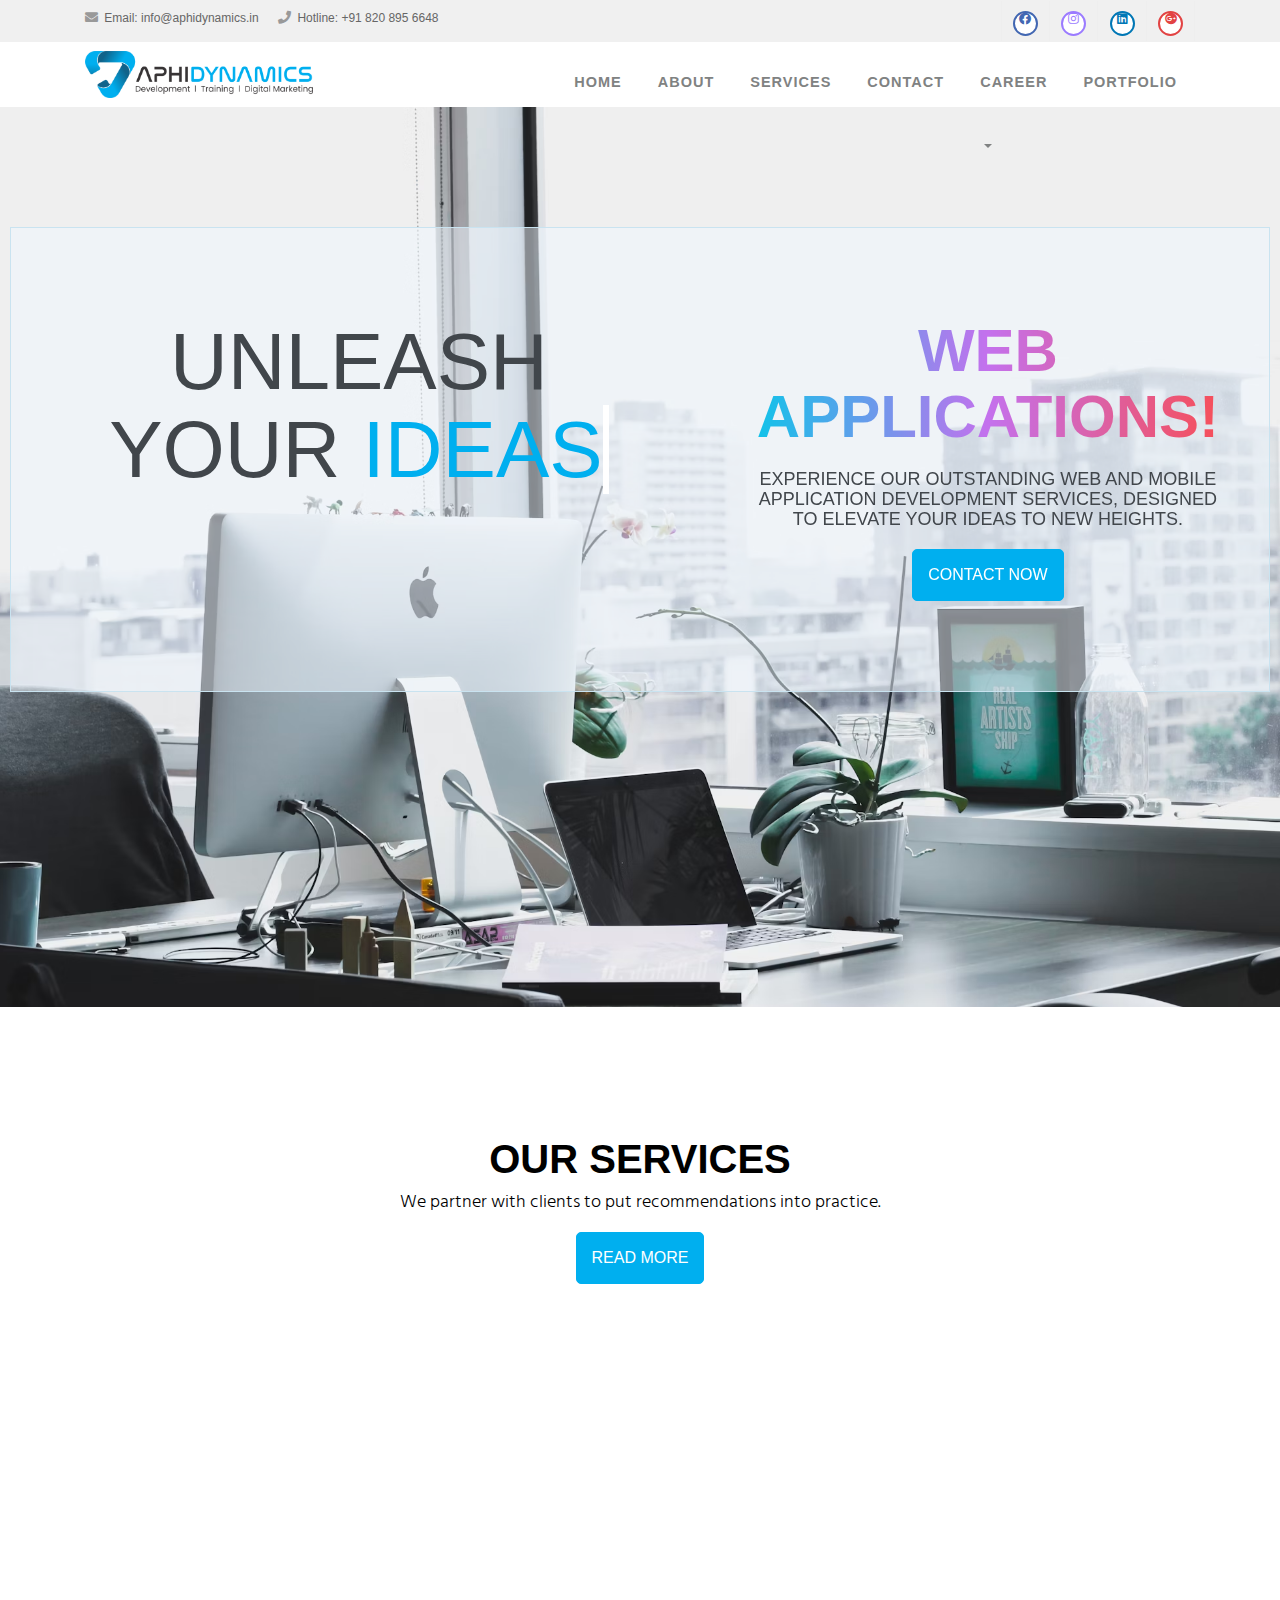
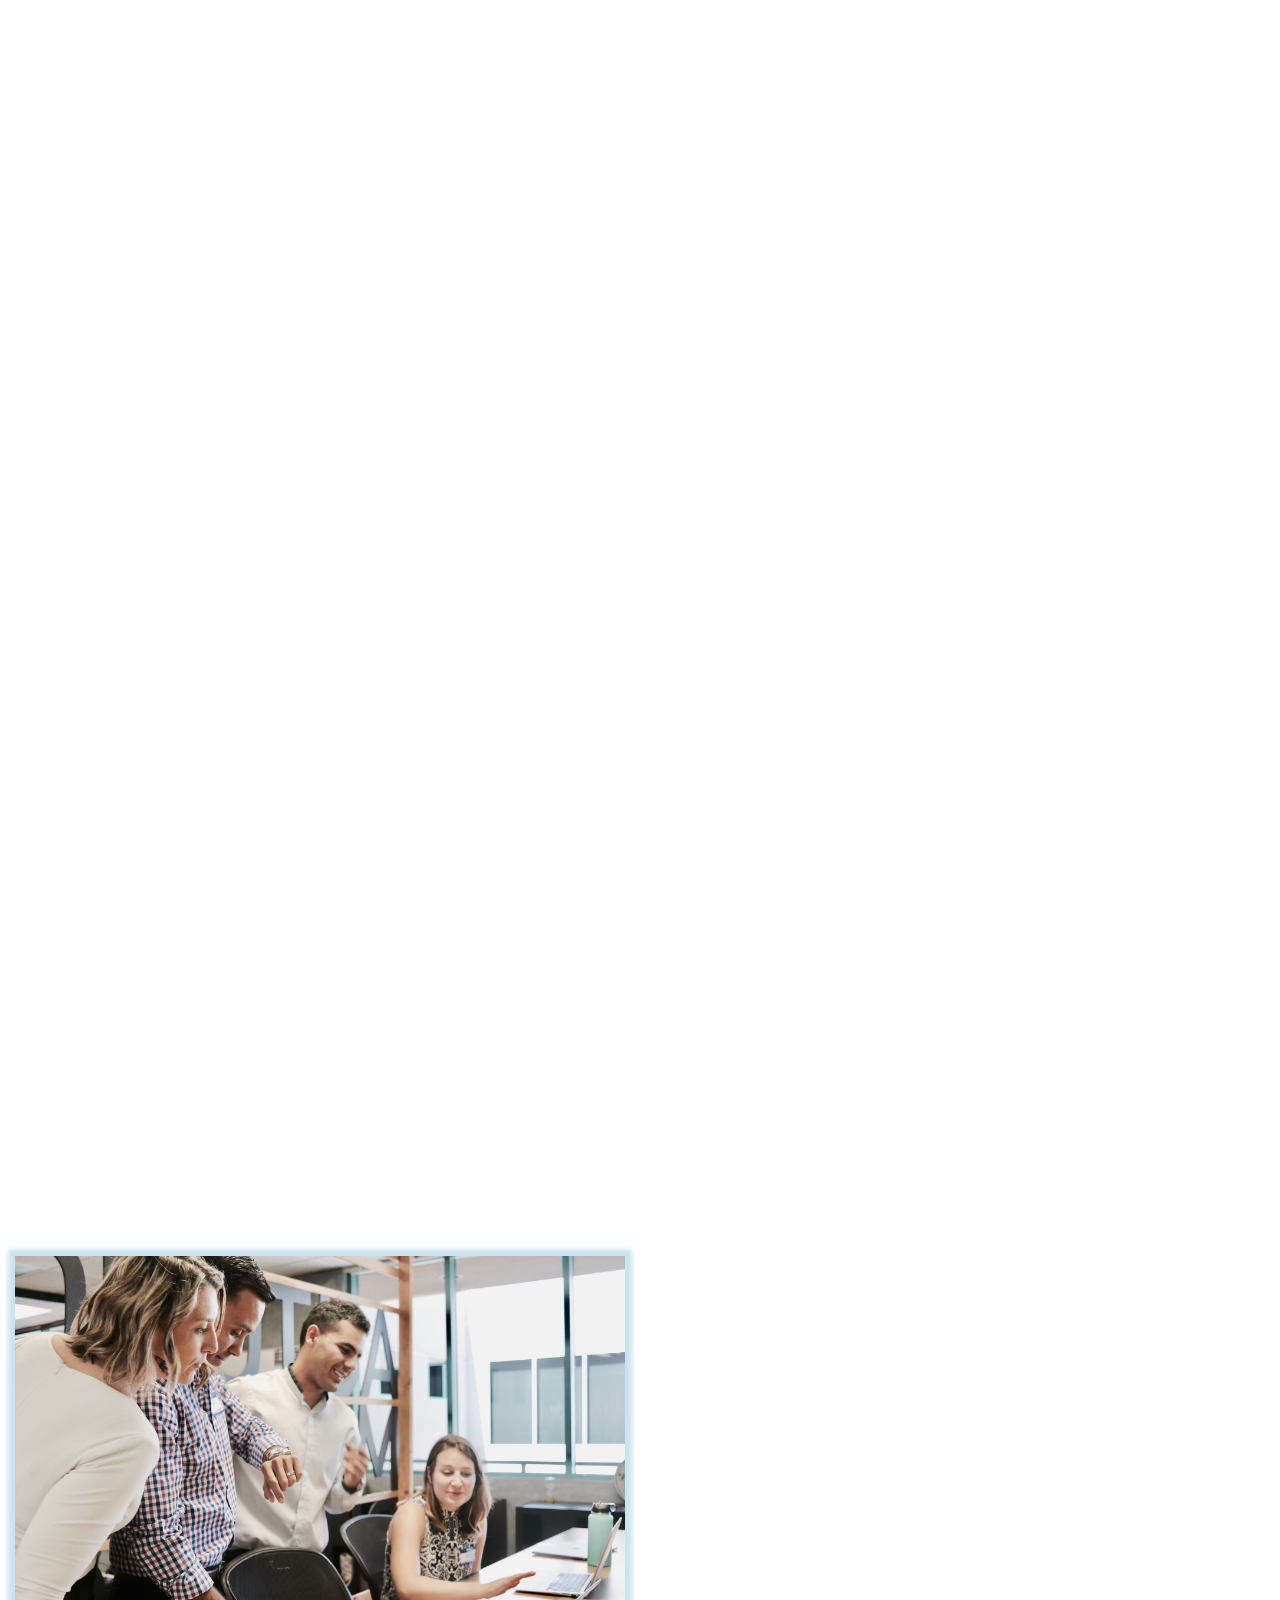
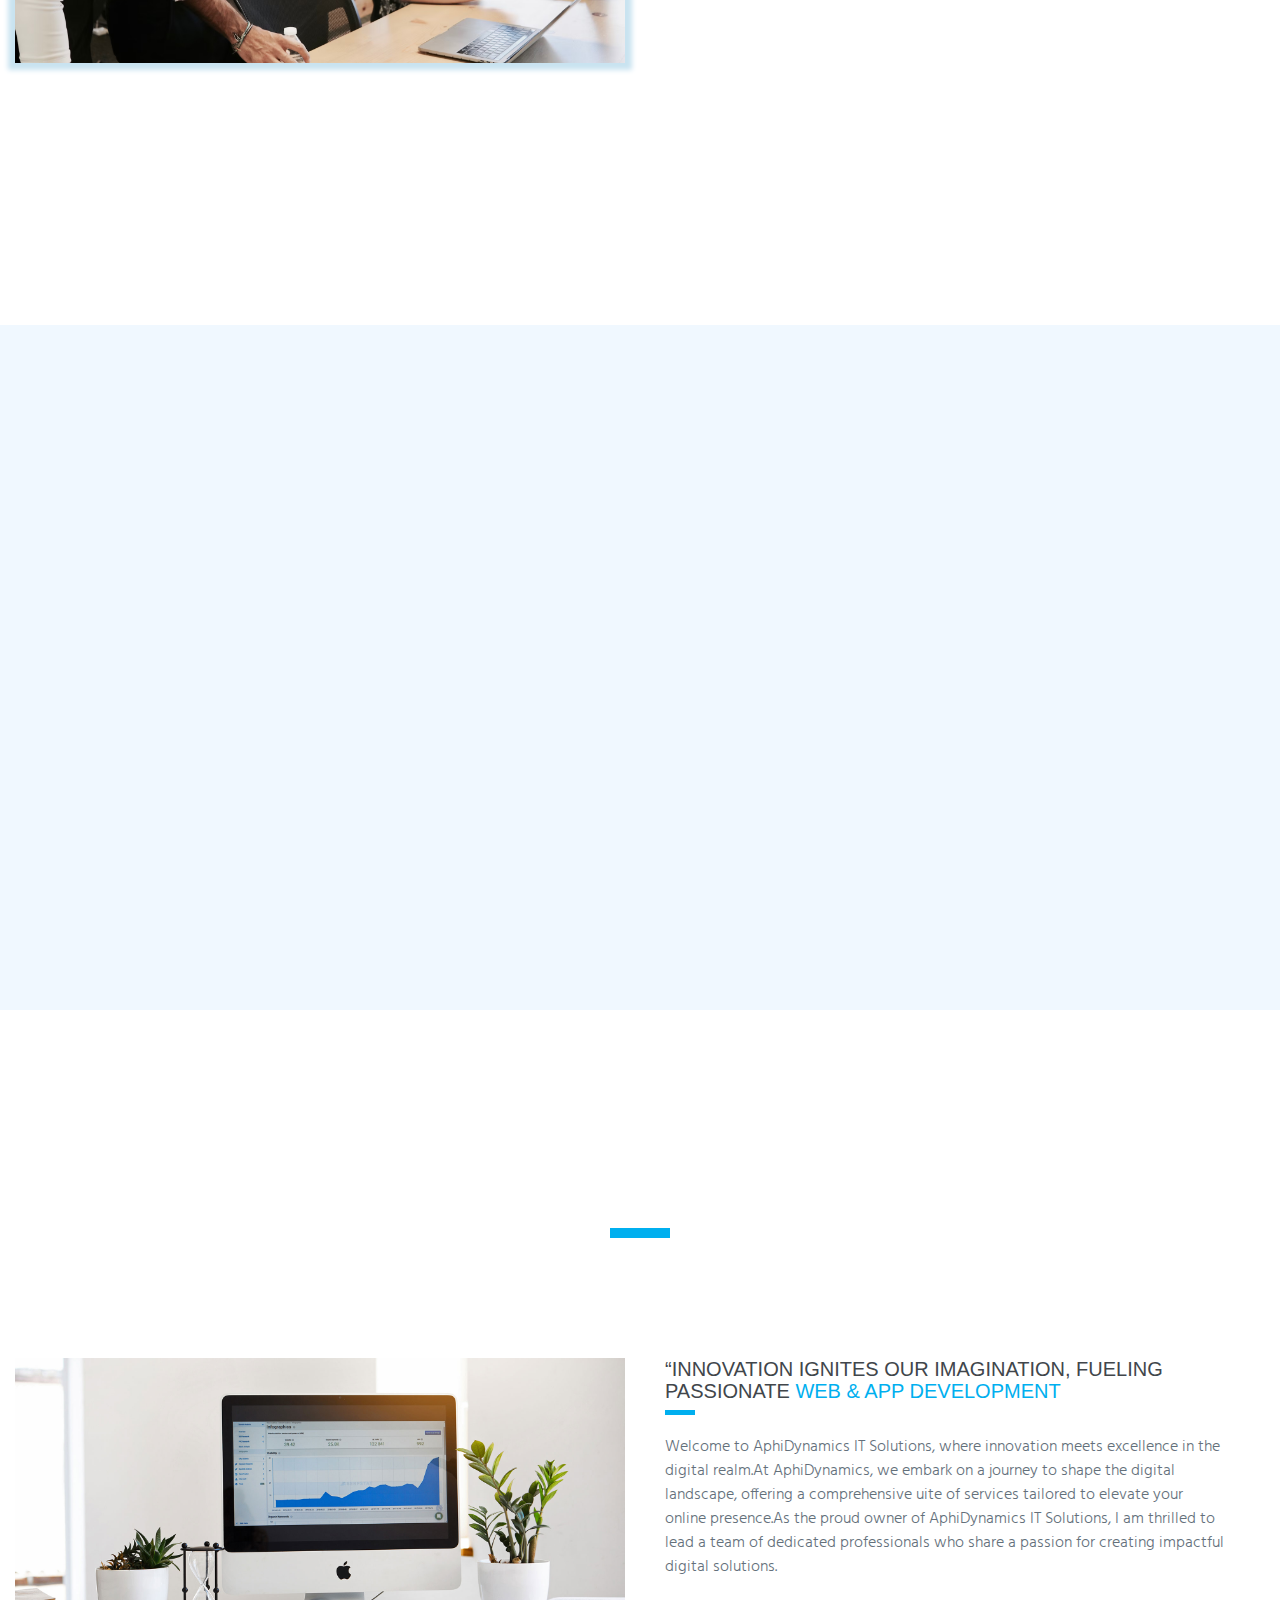
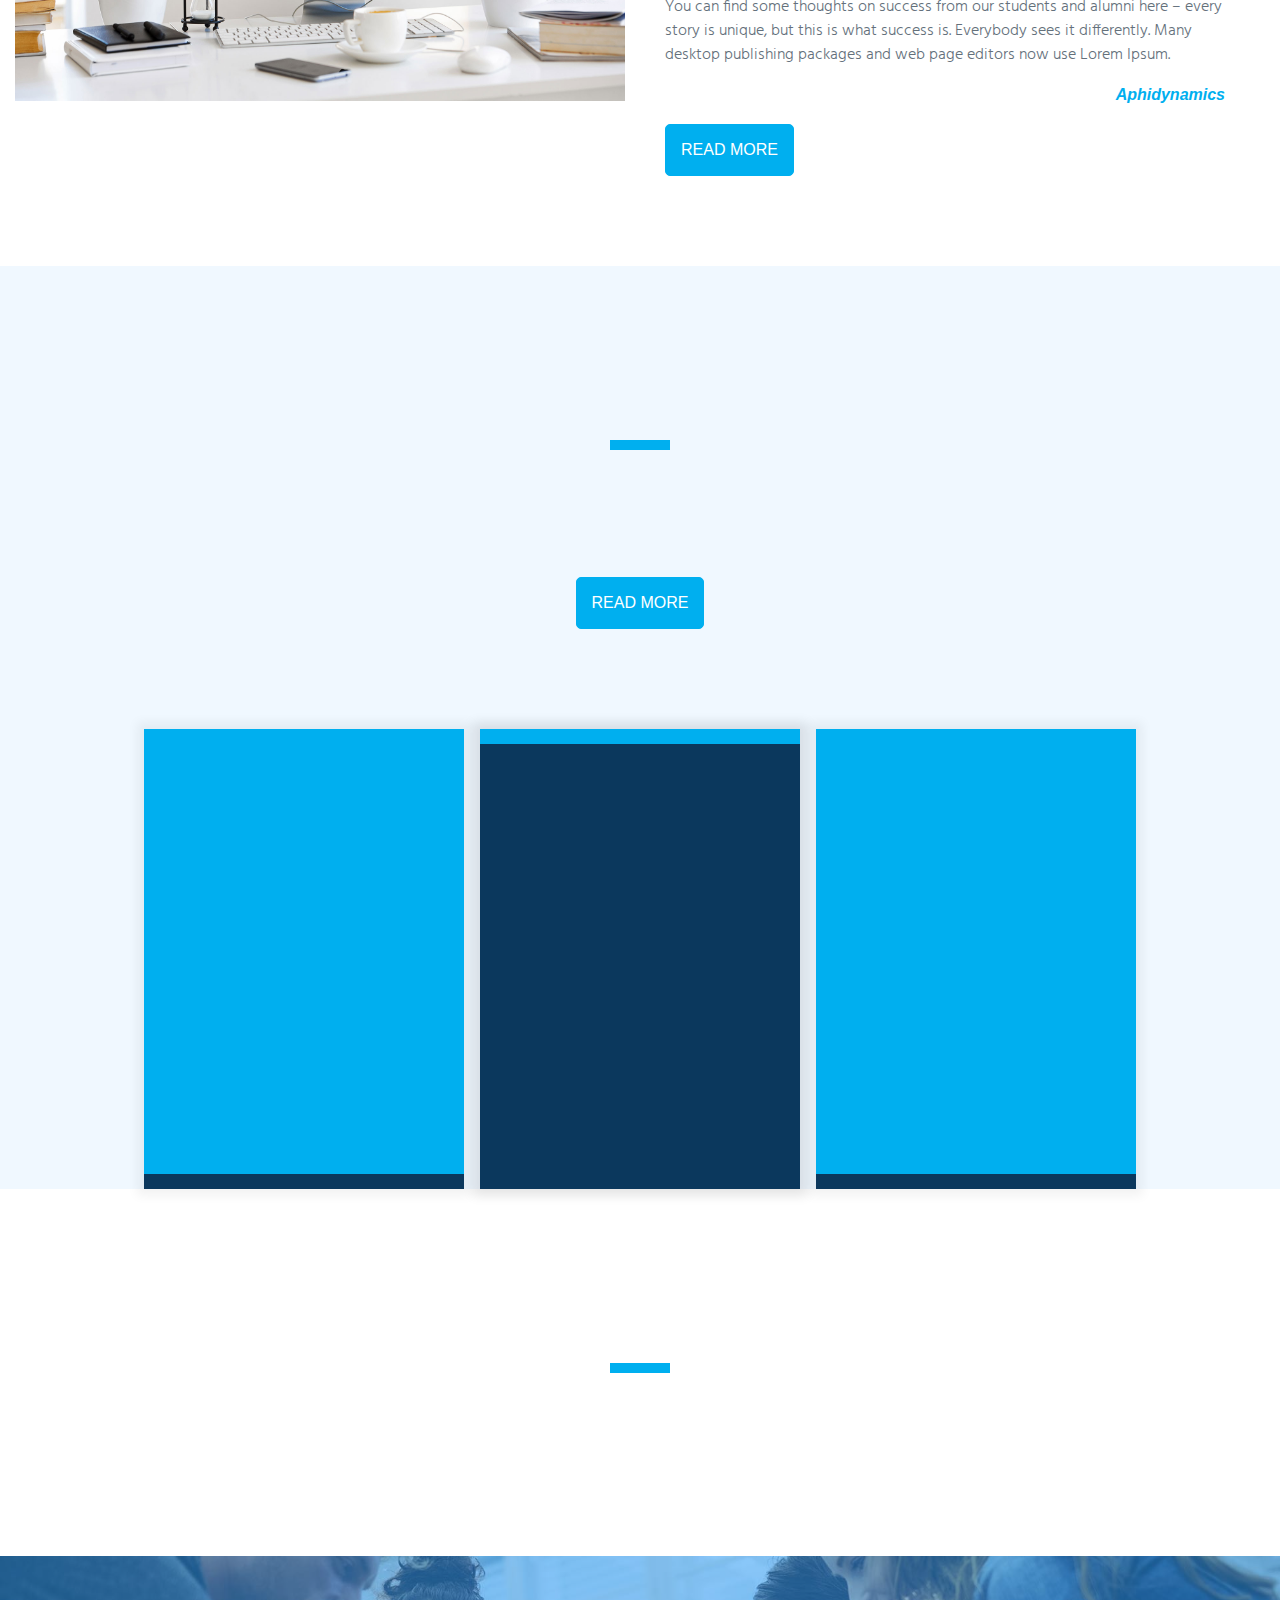
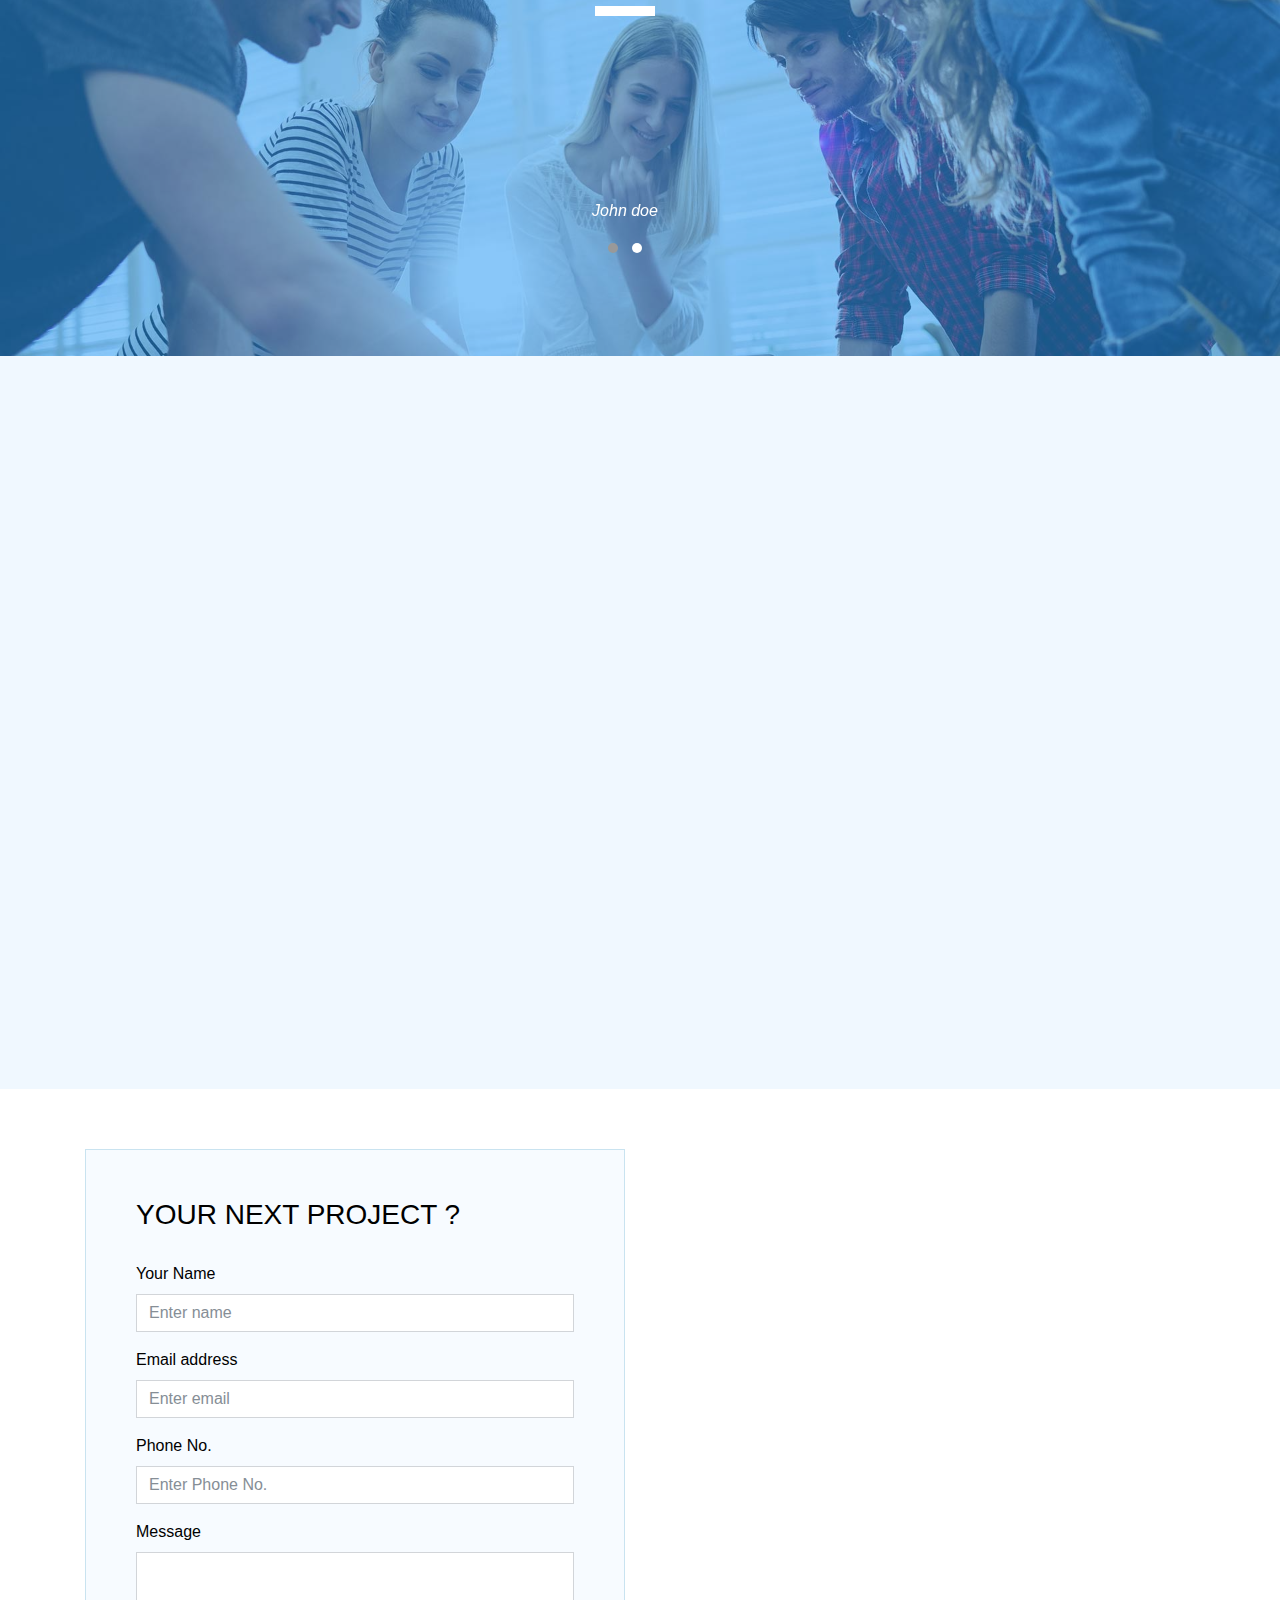
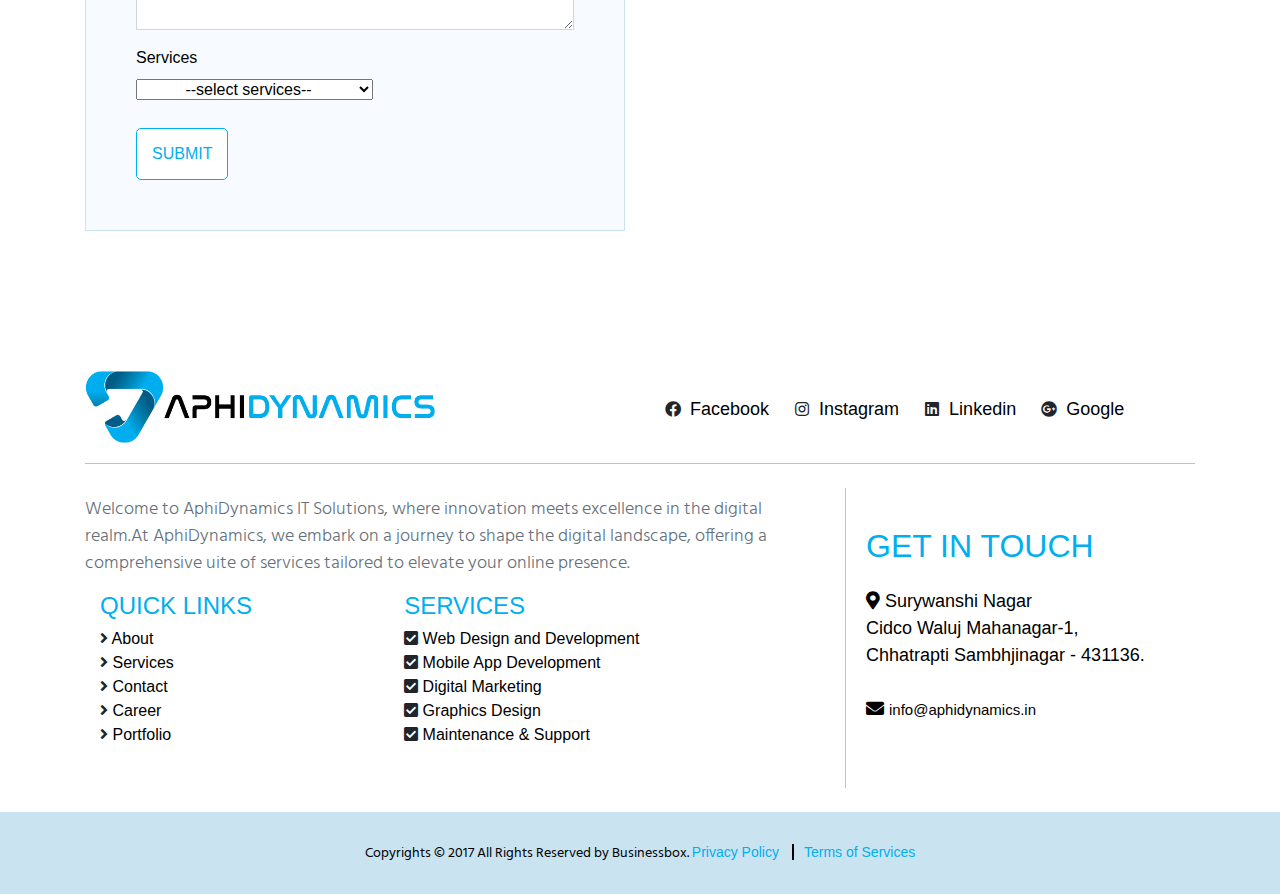
<file: index.html>
<!--
author: Boostraptheme
author URL: https://boostraptheme.com
License: Creative Commons Attribution 4.0 Unported
License URL: https://creativecommons.org/licenses/by/4.0/
-->

<!DOCTYPE html>
<html lang="en">

<head>

  <meta charset="utf-8">
  <meta name="viewport" content="width=device-width, initial-scale=1, shrink-to-fit=no">
  <meta name="description" content="">
  <meta name="author" content="">

  <title>Website And Mobile Application Developement Company - AphiDynamics IT Solutions</title>
  <link rel="shortcut icon" href="">

  <!-- Global Stylesheets -->
  <link href="https://fonts.googleapis.com/css?family=Roboto+Condensed:300,300i,400,400i,700,700i" rel="stylesheet">
  <link href="css/bootstrap/bootstrap.min.css" rel="stylesheet">
  <link rel="stylesheet" href="font-awesome-4.7.0/css/font-awesome.min.css">
  <link rel="stylesheet" href="css/animate/animate.min.css">
  <link rel="stylesheet" href="css/owl-carousel/owl.carousel.min.css">
  <link rel="stylesheet" href="css/owl-carousel/owl.theme.default.min.css">
  <link rel="stylesheet" href="css/style.css">

<!-- Additional links -->
  <link rel="stylesheet" href="https://cdnjs.cloudflare.com/ajax/libs/font-awesome/4.7.0/css/font-awesome.min.css">


  <link rel="stylesheet" href="https://cdnjs.cloudflare.com/ajax/libs/font-awesome/5.15.4/css/all.min.css">

  <link rel="stylesheet" href="https://cdnjs.cloudflare.com/ajax/libs/font-awesome/6.0.0-beta3/css/all.min.css"
    integrity="sha384-D1nP8DdG1vS9p3P1Y01NaUNFdn+C2Ma7BfGhOWFV+KZoY49+Rx4i3jN5gB+UUewB" crossorigin="anonymous">

</head>

<body id="page-top">

  <!--====================================================
                         HEADER
======================================================-->

  <header>
       
    <!-- Top Navbar  -->
    <div class="top-menubar">
      <div class="topmenu">
        <div class="container">
          <div class="row">
            <div class="col-md-7">
              <ul class="list-inline top-contacts">
                <li>
                  <i class="fa fa-envelope"></i> Email: <a href="mailto:info@themeborn.com">
                    info@aphidynamics.in
                  </a>
                </li>
                <li>
                  <i class="fa fa-phone"></i> Hotline: +91 820 895 6648
                </li>
              </ul>
            </div>
            <div class="col-md-5">

              <ul class="list-inline top-data">
                <li><a href="#" target="_empty"><i class="top-social fab fa-facebook"></i></a>
                </li>
                <li><a href="#" target="_empty"><i class="top-social fab fa-instagram"></i></a>
                </li>
                <li><a href="#" target="_empty"><i class="top-social  fab fa-linkedin"></i></a>
                </li>
                <li><a href="#" target="_empty"> <i class="top-social  fab fa-google-plus"></i></a>
                </li>
              </ul>
            </div>
          </div>
        </div>
      </div>
    </div>

    <!-- Navbar -->
    <nav class="navbar navbar-expand-lg navbar-light" id="mainNav" data-toggle="affix">
      <div class="container">
        <a class="navbar-brand smooth-scroll" href="index.html">
          <img src="img/main_logo.png" alt="logo">
        </a>
        <button class="navbar-toggler navbar-toggler-right" type="button" data-toggle="collapse"
          data-target="#navbarResponsive" aria-controls="navbarResponsive" aria-expanded="false"
          aria-label="Toggle navigation">
          <span class="navbar-toggler-icon"></span>
        </button>
        <div class="collapse navbar-collapse" id="navbarResponsive">
          <ul class="navbar-nav ml-auto">
            <li class="nav-item"><a class="nav-link smooth-scroll" href="index.html">Home</a></li>

            <li class="nav-item"><a class="nav-link smooth-scroll" href="about.html">About</a></li>

            <li class="nav-item"><a class="nav-link smooth-scroll" href="services.html">Services</a></li>

            <li class="nav-item"><a class="nav-link smooth-scroll" href="contact.html">Contact</a></li>


            <li class="nav-item dropdown">
              <a class="nav-link dropdown-toggle smooth-scroll" href="contact.html" id="navbarDropdownMenuLink"
                data-toggle="dropdown" aria-haspopup="true" aria-expanded="false">Career</a>
              <div class="dropdown-menu dropdown-cust" aria-labelledby="navbarDropdownMenuLink">
                <a class="dropdown-item" href="news-list.html">Opening Job</a>
                <a class="dropdown-item" href="news-grid.html">Training</a>
                <a class="dropdown-item" href="news-details.html">Internship</a>
              </div>
            </li>
            <li class="nav-item"><a class="nav-link smooth-scroll" href="faq.html">Portfolio</a>
            </li>

            <li>
              <div class="top-menubar-nav">
                <div class="topmenu ">
                  <div class="container">
                    <div class="row">
                      <div class="col-md-9">
                        <ul class="list-inline top-contacts">
                          <li>
                            <i class="fa fa-envelope"></i> Email: <a href="mailto:info@htmlstream.com">
                              info@aphidynamics.in</a>
                          </li>
                          <li>
                            <i class="fa fa-phone"></i> Hotline: +91 820 895 6648
                          </li>
                        </ul>
                      </div>
                      <div class="col-md-3">
                        <ul class="list-inline top-data">
                          <li><a href="#" target="_empty"><i class="fa top-social fa-facebook"></i></a></li>
                          <li><a href="#" target="_empty"><i class="fa top-social fa-twitter"></i></a></li>
                          <li><a href="#" target="_empty"><i class="fa top-social fa-google-plus"></i></a></li>
                          <li><a href="#" class="log-top" data-toggle="modal" data-target="#login-modal"></a></li>
                        </ul>
                      </div>
                    </div>
                  </div>
                </div>
              </div>
            </li>
          </ul>
        </div>
      </div>
    </nav>
  </header>

  <!--====================================================
                    LOGIN OR REGISTER
======================================================-->
  <section id="login">
    <div class="modal fade" id="login-modal" tabindex="-1" role="dialog" aria-labelledby="myModalLabel"
      aria-hidden="true" style="display: none;">
      <div class="modal-dialog">
        <div class="modal-content">
          <div class="modal-header" align="center">
            <button type="button" class="close" data-dismiss="modal" aria-label="Close">
              <span class="fa fa-times" aria-hidden="true"></span>
            </button>
          </div>
          <div id="div-forms">
            <form id="login-form">
              <h3 class="text-center">Login</h3>
              <div class="modal-body">
                <label for="username">Username</label>
                <input id="login_username" class="form-control" type="text" placeholder="Enter username " required>
                <label for="username">Password</label>
                <input id="login_password" class="form-control" type="password" placeholder="Enter password" required>
                <div class="checkbox">
                  <label>
                    <input type="checkbox"> Remember me
                  </label>
                </div>
              </div>
              <div class="modal-footer text-center">
                <div>
                  <button type="submit" class="btn btn-general btn-green">Login</button>
                </div>
                <div>
                  <button id="login_register_btn" type="button" class="btn btn-link">Register</button>
                </div>
              </div>
            </form>
            <form id="register-form" style="display:none;">
              <h3 class="text-center">Register</h3>
              <div class="modal-body">
                <label for="username">Username</label>
                <input id="register_username" class="form-control" type="text" placeholder="Enter username" required>
                <label for="register_email">E-mailId</label>
                <input id="register_email" class="form-control" type="text" placeholder="Enter eMail" required>
                <label for="register_password">Password</label>
                <input id="register_password" class="form-control" type="password" placeholder="Password" required>
              </div>
              <div class="modal-footer">
                <div>
                  <button type="submit" class="btn btn-general btn-green">Register</button>
                </div>
                <div>
                  <button id="register_login_btn" type="button" class="btn btn-link">Log In</button>
                </div>
              </div>
            </form>
          </div>
        </div>
      </div>
    </div>
  </section>

  <!--====================================================
                         HOME
======================================================-->
  <section id="home">
    <div id="carousel" class="carousel slide carousel-fade" data-ride="carousel">

      <div class="carousel-inner">
        <div class="carousel-item active slides">
          <div class="overlay"></div>
          <div class="slide-1"></div>
          <div class="hero  ">
            <div class="wow fadeInUp left-content">
              <h1>Unleash Your<span><a href="" class="typewrite" data-period="2000" data-type='[ " Ideas Stunning"]'>
                    <span class="wrap"></span></a></span> </h1>
            </div>


            <div class="wow fadeInUp right-content">
              <h2 id="dynamicText">Website Design!</h2>


              <h3>Experience our outstanding Web and mobile application development services, designed to elevate your
                ideas to new heights.</h3>

              <a href="/" class="btn btn-general btn-green wow fadeInUp" role="button" style="visibility: visible;">Contact
                Now </i>
              </a>
            </div>
          </div>
        </div>
      </div>
  </section>


  <!--====================================================
                     WHAT WE DO
======================================================-->
  <section class="what-we-do bg-white">
    <div class="container-fluid">
      <div class="row">
        <div class="col-md-12 justify-content-center text-center ">
          <h1>Our Services</h1>

          <p class="desc">We partner with clients to put recommendations into practice. </p>
          <a href="services.html" class="btn btn-general btn-green" role="button">Read More</a>
        </div>
      </div>
    </div>
    <div class="container">
      <div class="row">
        <div class="col-md-4 col-sm-6 wow fadeInUp" data-wow-delay="0.1s">
          <div class="story-descb">
            <img src="img/news/news-11.jpg" class="img-fluid" alt="...">
            <h6>Web Application Development</h6>
            <p>Transform your business processes with our bespoke web application development services. Our expert team
              leverages cutting-edge technologies to build scalable, intuitive,and high-performance web applications
              tailored to your unique needs. </p>
            <a href="https://en.wikipedia.org/wiki/Web_application"><i class="fa fa-arrow-right"></i> Read More</a>
          </div>
        </div>
        <div class="col-md-4 col-sm-6 wow fadeInUp" data-wow-delay="0.1s">
          <div class="story-descb">
            <img src="img/news/news-13.jpg" class="img-fluid" alt="...">
            <h6>eCommerce Development</h6>
            <p>Step into the world ofonline commerce with our eCommerce development solutions.From user-friendly
              interfaces to secure payment gateways, we create seamless and visually appealing online stores enhance
              customer's need also. eCommerce is trending sector. </p>
            <a href="https://en.wikipedia.org/wiki/E-commerce"><i class="fa fa-arrow-right"></i> Read More</a>
          </div>
        </div>
        <div class="col-md-4 col-sm-6 wow fadeInUp" data-wow-delay="0.1s">
          <div class="story-descb">
            <img src="img/news/news-11.jpg" class="img-fluid" alt="...">
            <h6>Website Development</h6>
            <p>Our website development services go beyond the ordinary. We design and develop websites that not only
              look stunning but also function seamlessly. Whether it's a corporate site or a creative portfolio, we
              bring your vision to life on the digital canvas.</p>
            <a href="https://en.wikipedia.org/wiki/Web_development"><i class="fa fa-arrow-right"></i> Read More</a>
          </div>
        </div>
        <!--  -->
        <div class="col-md-4 col-sm-6 wow fadeInUp" data-wow-delay="0.1s">
          <div class="story-descb">
            <img src="img/news/news-10.jpg" class="img-fluid" alt="...">
            <h6>Digital Marketing</h6>
            <p>Elevate your online presence and reach your target audience with our comprehensive digital marketing
              strategies. From SEO and social media management to content creation and analytics, we craft campaigns
              that drive engagement and deliver measurable results. </p>
            <a href="https://en.wikipedia.org/wiki/Digital_marketing"><i class="fa fa-arrow-right"></i> Read More</a>
          </div>
        </div>
        <div class="col-md-4 col-sm-6 wow fadeInUp" data-wow-delay="0.3s">
          <div class="story-descb">
            <img src="img/news/news-2.jpg" class="img-fluid" alt="...">
            <h6>Maintenance & Support</h6>
            <p>Ensure the longevity and optimal performance of your digital assets with our maintenance and support
              services. We offer timely updates, security patches, and round-the-clock assistance to keep your digital
              infrastructure running smoothly. We provide best maintenance & support services.</p>
            <a href="https://en.wikipedia.org/wiki/Maintenance"><i class="fa fa-arrow-right"></i> Read More</a>
          </div>
        </div>
        <div class="col-md-4 col-sm-6 wow fadeInUp" data-wow-delay="0.5s">
          <div class="story-descb">
            <img src="img/news/news-8.jpg" class="img-fluid" alt="...">
            <h6>Branding</h6>
            <p>Craft a compelling brand identity and strategic plan with our branding and strategy services. From logo
              design to market positioning, we work collaboratively to build a brand that resonates with your audience
              and sets you apart from the competition. Lorem ipsum dolor sit.</p>
            <a href="https://en.wikipedia.org/wiki/Branding"><i class="fa fa-arrow-right"></i> Read More</a>
          </div>
        </div>
      </div>
    </div>
  </section>



<!--====================================================
                   SERVICE-HOME
======================================================-->
  <section id="service-h">
    <div class="container-fluid">
      <div class="row">
        <div class="col-md-6">
          <div class="">
            <img src="img/backg3.avif" class="img-fluid shadow" alt="">
          </div>
        </div>
        <div class="col-md-6 wow fadeInUp" data-wow-delay="0.3s">
          <div class="service-h-desc">
            <h3>Our Success Tranformation Story</h3>
            <div class="heading-border-light"></div>
            <p>At Aphidynamics IT Solutions, we offer a range of innovative services tailored to meet your digital
              needs. From web and app development to digital marketing and beyond, we're here to elevate your online
              presence and drive business growth.</p>
            <div class="service-h-tab">
              <nav class="nav nav-tabs" id="myTab" role="tablist">
                <a class="nav-item nav-link active" id="nav-home-tab" data-toggle="tab" href="#nav-home" role="tab"
                  aria-controls="nav-home" aria-expanded="true">Our Mission</a>
                <a class="nav-item nav-link" id="nav-profile-tab" data-toggle="tab" href="#nav-profile" role="tab"
                  aria-controls="nav-profile">Our Vision</a>
                <a class="nav-item nav-link" id="my-profile-tab" data-toggle="tab" href="#my-profile" role="tab"
                  aria-controls="my-profile">Our Object</a>
              </nav>
              <div class="tab-content" id="nav-tabContent">
                <div class="tab-pane fade show active" id="nav-home" role="tabpanel" aria-labelledby="nav-home-tab">
                  <p>
                    "Our mission at Aphidynamics IT Solutions is to empower businesses with innovative digital solutions
                    that drive growth and success. We are committed to delivering exceptional services tailored to meet
                    the unique needs of each client, fostering long-term partnerships built on trust, integrity, and
                    excellence." </p>
                </div>
                <div class="tab-pane fade" id="nav-profile" role="tabpanel" aria-labelledby="nav-profile-tab">
                  <p>"At Aphidynamics IT Solutions, our vision is to be the leading provider of cutting-edge technology
                    solutions, empowering businesses to thrive in the digital age. We aspire to continuously innovate
                    and exceed expectations, driving positive change and making a lasting impact on our clients,
                    employees, and communities."</p>
                </div>
                <div class="tab-pane fade" id="my-profile" role="tabpanel" aria-labelledby="my-profile-tab">
                  <p>"Our objective at Aphidynamics IT Solutions is to deliver tailored digital solutions that align
                    with our clients' goals and objectives. We aim to foster long-term partnerships built on trust,
                    transparency, and mutual success. Through innovation, collaboration, and dedication, we strive to
                    achieve excellence in every project and contribute to our clients' growth and success in the digital
                    landscape."</p>
                </div>
              </div>
            </div>
          </div>
        </div>
      </div> 
    </div>
  </section>


  <!--====================================================
                        OFFER
======================================================-->
  <section id="comp-offer">
    <div class="container-fluid">
      <div class="row">
        <div class="col-md-3 col-sm-6 desc-comp-offer wow fadeInUp" data-wow-delay="0.2s">
          <h2>What We Offer</h2>
          <div class="heading-border-light"></div>
          <p>we offer a wide range of cutting-edge services and solutions tailored to meet the diverse needs of our
            clients.</p>
          <button class="btn btn-general btn-green" role="button">See Current Offers</button>
          <button class="btn btn-general btn-green" role="button">Contact Us Today</button>
        </div>
        <div class="col-md-3 col-sm-6 desc-comp-offer wow fadeInUp" data-wow-delay="0.4s">
          <div class="desc-comp-offer-cont">
            <div class="thumbnail-blogs">
              <div class="caption">
                <i class="fa fa-chain"></i>
              </div>
              <img src="img/news/news-11.jpg" class="img-fluid" alt="...">
            </div>
            <h3>Education Developement</h3>
            <p class="desc">Aphidynamics Education Solutions is dedicated to revolutionizing the learning experience
              through innovative technologies and tailored educational programs. Learners need to succeed in today's
              rapidly evolving world. Lorem, ipsum dolor. </p>
            <a href="#"><i class="fa fa-arrow-right"></i> Learn More</a>
          </div>
        </div>
        <div class="col-md-3 col-sm-6 desc-comp-offer wow fadeInUp" data-wow-delay="0.6s">
          <div class="desc-comp-offer-cont">
            <div class="thumbnail-blogs">
              <div class="caption">
                <i class="fa fa-chain"></i>
              </div>
              <img src="img/news/news-13.jpg" class="img-fluid" alt="...">
            </div>
            <h3>eCommerce Development</h3>
            <p class="desc">Step into the world ofonline commerce with our eCommerce development solutions.From
              user-friendly interfaces to secure payment gateways, we create seamless and visually appealing online
              stores enhance customer's need also. eCommerce is trending sector. </p>
            <a href="#"><i class="fa fa-arrow-right"></i> Learn More</a>
          </div>
        </div>
        <div class="col-md-3 col-sm-6 desc-comp-offer wow fadeInUp" data-wow-delay="0.8s">
          <div class="desc-comp-offer-cont">
            <div class="thumbnail-blogs">
              <div class="caption">
                <i class="fa fa-chain"></i>
              </div>
              <img src="img/news/news-14.jpg" class="img-fluid" alt="...">
            </div>
            <h3>Health Care Developement</h3>
            <p class="desc">Healthcare Solutions is committed to advancing healthcare delivery through technology-driven
              solutions and patient-centric approaches. Our comprehensive suite of services and products aims to enhance
              accessibility, efficiency, and quality of care.</p>
            <a href="#"><i class="fa fa-arrow-right"></i> Learn More</a>
          </div>
        </div>
      </div>
    </div>
  </section>





<!--====================================================
                      STORY
======================================================-->
  <section id="story">
    <div class="container">
      <div class="row title-bar">
        <div class="col-md-12">
          <h1 class="wow fadeInUp">"Unveiling Aphidynamics: A Journey of Innovation and Impact"</h1>
          <div class="heading-border"></div>
        </div>
      </div>
    </div>
    <div class="container-fluid">
      <div class="row">
        <div class="col-md-6">
          <div class="story-himg">
            <img src="img/image-4.jpg" class="img-fluid" alt="">
          </div>
        </div>
        <div class="col-md-6">
          <div class="story-desc">
            <h5>“Innovation Ignites Our Imagination, Fueling Passionate <span style="color: #00afef;">Web & App
                Development</span></h5>
            <div class="heading-border-light"></div>
            <p>Welcome to AphiDynamics IT Solutions, where innovation meets excellence in the digital realm.At
              AphiDynamics, we embark on a journey to shape the digital landscape, offering a comprehensive uite of
              services tailored to elevate your online presence.As the proud owner of AphiDynamics IT Solutions, I am
              thrilled to lead a team of dedicated professionals who share a passion for creating impactful digital
              solutions. </p>
            <p>You can find some thoughts on success from our students and alumni here – every story is unique, but this
              is what success is. Everybody sees it differently. Many desktop publishing packages and web page editors
              now use Lorem Ipsum.</p>
            <p class="text-right" style="font-style: italic; font-weight: 700;">
              <a href="#">Aphidynamics</a>
            </p>
            <div class="title-but"><button class="btn btn-general btn-green" role="button">Read More</button></div>
          </div>
        </div>
      </div>
    </div>
  </section>



<!--====================================================
                    Portfolio
======================================================-->
  <section id="about" class="about bg-aliceblue">
    <div class="container">
      <div class="row title-bar">
        <div class="col-md-12">
          <h1 class="wow fadeInUp">"Exemplifying Professional Excellence"</h1>
          <div class="heading-border"></div>
          <p class="wow fadeInUp" data-wow-delay="0.4s">Our portfolio reflects our commitment to delivering top-tier
            solutions tailored to our clients' needs. With a track record of success, we strive to exceed expectations
            and set industry standards through our dedication to quality and innovation.</p>
          <div class="title-but"><button class="btn btn-general btn-green" role="button">Read More</button></div>
        </div>
      </div>
    </div>
    <!-- About right side withBG parallax -->
    <div class="container-fluid">
      <div class="row justify-content-center">
        <div class="col-md-3 bg-apnacolor ml-2 mr-2 card2">
          <div class="about-content-box wow fadeInUp" data-wow-delay="0.3s">
            <i class="far fa-smile"></i>
            <h5>2400</h5>
            <p class="desc">"People who are commited to the irmanagement tasks."</p>
          </div>
        </div>
        <div class="col-md-3 bg-matisse ml-2 mr-2 card1">
          <div class="about-content-box wow fadeInUp" data-wow-delay="0.5s">
            <i class="fas fa-briefcase tx-black"></i>
            <h5>130</h5>
            <p class="desc">"Signed projects that have been confirmed complete!"</p>
          </div>
        </div>
        <div class="col-md-3 bg-apnacolor ml-2 mr-2 card2">
          <div class="about-content-box wow fadeInUp text-white" data-wow-delay="0.7s">
            <i class="fas fa-medal"></i>
            <h5>46</h5>
            <p class="desc">"International awards and cups for design projects."</p>
          </div>
        </div>
      </div>
    </div>
  </section>

  <!--====================================================
            COMPANY THOUGHT
======================================================-->
  <div>
    <div class="container">
      <div class="row title-bar">
        <div class="col-md-12">
          <h1 class="wow fadeInUp">Our Client Say</h1>
          <div class="heading-border"></div>
          <p class="wow fadeInUp" data-wow-delay="0.4s">We committed to helping you maintain your Brand Value.</p>
        </div>
      </div>
    </div>
  </div>


  <div class="overlay-thought"></div>
  <section id="thought" class="bg-parallax thought-bg">
    <div class="container">
      <div id="thought-desc" class="row title-bar title-bar-thought owl-carousel owl-theme">
        <div class="col-md-12 ">
          <div class="heading-border bg-white"></div>
          <p class="wow fadeInUp" data-wow-delay="0.4s">"Aphidynamics IT Solutions is not just a company; it's a partner
            in your digital journey. With our comprehensive suite of services and unwavering commitment to excellence,
            we are poised to empower businesses to thrive in the rapidly evolving digital landscape."</p>
          <h6>John doe</h6>
        </div>
        <div class="col-md-12 thought-desc">
          <div class="heading-border bg-white"></div>
          <p class="wow fadeInUp" data-wow-delay="0.4s">"At Aphidynamics IT Solutions, we believe in the power of
            innovation to transform businesses. With a dedicated team of professionals and a passion for cutting-edge
            technology, we strive to deliver tailor-made solutions that drive growth and success for our clients."</p>
          <h6>Tom John</h6>
        </div>
      </div>
    </div>
  </section>

 

 
<!--====================================================
                       Blogs
======================================================-->
  <section id="comp-offer">
    <div class="container-fluid">
      <div class="row">
        <div class="col-md-3 col-sm-6 desc-comp-offer wow fadeInUp" data-wow-delay="0.4s">
          <div class="desc-comp-offer-cont">
            <div class="thumbnail-blogs">
              <div class="caption">
                <i class="fa fa-chain"></i>
              </div>
              <img src="img/news/news-1.jpg" class="img-fluid" alt="...">
            </div>
            <h3 class="text-center">Leveraging AI in Business</h3>
            <p class="desc"> AphiDynamics IT Solutions' Approach
              In today's digital landscape, businesses are constantly seeking innovative ways to stay ahead of the
              curve. At AphiDynamics IT Solutions, we're embracing the power of Artificial Intelligence (AI) to
              revolutionize the way businesses operate. </p>
            <a href="#"><i class="fa fa-arrow-right"></i> Learn More</a>
          </div>
        </div>
        <div class="col-md-3 col-sm-6 desc-comp-offer wow fadeInUp" data-wow-delay="0.6s">
          <div class="desc-comp-offer-cont">
            <div class="thumbnail-blogs">
              <div class="caption">
                <i class="fa fa-chain"></i>
              </div>
              <img src="img/news/news-9.jpg" class="img-fluid" alt="...">
            </div>
            <h3 class="text-center">The Evolution of Web Development</h3>
            <p class="desc">AphiDynamics' Perspective
              As the digital realm continues to evolve at a rapid pace, so too does the field of web development. At
              AphiDynamics IT Solutions, we're at the forefront of this evolution, constantly pushing the boundaries of
              what's possible in web development. </p>
            <a href="#"><i class="fa fa-arrow-right"></i> Learn More</a>
          </div>
        </div>
        <div class="col-md-3 col-sm-6 desc-comp-offer wow fadeInUp" data-wow-delay="0.8s">
          <div class="desc-comp-offer-cont">
            <div class="thumbnail-blogs">
              <div class="caption">
                <i class="fa fa-chain"></i>
              </div>
              <img src="img/news/news-12.jpeg" class="img-fluid" alt="...">
            </div>
            <h3 class="text-center">Cybersecurity in the Age of Digital Transformation</h3>
            <p class="desc">AphiDynamics' Approach
              With the rise of digital transformation, cybersecurity has become more important than ever before. We
              understand the critical role that cybersecurity plays in safeguarding businesses against evolving threats.
            </p>
            <a href="#"><i class="fa fa-arrow-right"></i> Learn More</a>
          </div>
        </div>
        <div class="col-md-3 col-sm-6  desc-comp-offer wow fadeInUp" data-wow-delay="0.2s">
          <h2>Our Blogs</h2>
          <div class="heading-border-light"></div>
          <button class="btn btn-general btn-green" role="button">See More</button>
        </div>
      </div>
    </div>
  </section>


  <!--====================================================
                    CONTACT HOME
======================================================-->
  <div class="overlay-contact-h"></div>
  <section id="contact-h" class="bg-parallax contact-h-bg">
    <div class="container">
      <div class="row">
        <div class="col-md-6">
          <div class="contact-h-cont">
            <h3 class="text-black">Your next project ?</h3><br>
            <form>
              <div class="form-group text-black">
                <label for="name">Your Name</label>
                <input type="text" class="form-control" id="name" aria-describedby="nameHelp" placeholder="Enter name">
              </div>
              <div class="form-group text-black">
                <label for="exampleInputEmail1">Email address</label>
                <input type="email" class="form-control" id="exampleInputEmail1" aria-describedby="emailHelp"
                  placeholder="Enter email">
              </div>
              <div class="form-group text-black">
                <label for="subject">Phone No.</label>
                <input type="number" class="form-control" id="subject" aria-describedby="subjectHelp"
                  placeholder="Enter Phone No.">
              </div>

              <div class="form-group text-black">
                <label for="message">Message</label>
                <textarea class="form-control" id="message" rows="3"></textarea>
              </div>
              <div class="form-group text-black">
                <label for="message">Services</label>
                <br>
                <select class="form-select" aria-label="Default select example">
                  <option disabled selected class="text-center">--select services--</option>
                  <option value="1">Web Application Development</option>
                  <option value="2">eCommerce Development</option>
                  <option value="3">Website Development</option>
                  <option value="4">Digital Marketing</option>
                  <option value="5">Graphics Design</option>
                  <option value="6">Other</option>
                </select>
              </div>
              <button class="btn btn-general btn-green" role="button"><i fa fa-right-arrow></i>Submit</button>
            </form>
          </div>
        </div>
      </div>
    </div> 
  </section>



<!--====================================================
                      FOOTER
======================================================-->
  
  <footer>
    <div class="footer">
       <div class="container">
           <div class="row">
              <div class="col-lg-4">
                <img src="img/aphi_logo.png" alt="" class="img-fluid" width="100%" />
              </div>
              <div class="col-lg-8 right-side">
                <ul class="list-inline social-icon-f top-data"> 
                  <li> 
                      <i class="top-social-another fab fa-facebook"></i><a style="text-decoration: none;" href="#" target="_empty"> Facebook</a>    
                  </li>
                  <li>
                    <i class="top-social-another fab fa-instagram"></i><a style="text-decoration: none;" href="#" target="_empty"> Instagram</a>   
                  </li>
                  <li>
                    <i class="top-social-another fab fa-linkedin"></i><a style="text-decoration: none;" href="#" target="_empty"> Linkedin</a>   
                  </li>
                  <li>
                    <i class="top-social-another fab fa-google-plus"></i><a style="text-decoration: none;" href="#" target="_empty"> Google</a>  
                  </li>
                </ul>
              </div>
           </div> 
           
           <div style="display: flex;" class="horizontal-line"></div>

           
           <div class="row my-4">
              <div class="col-lg-8 mt-2">
                <p style="font-size: 18px;">Welcome to AphiDynamics IT Solutions, where innovation meets excellence in
                  the digital realm.At AphiDynamics, we embark on a journey to shape the digital landscape, offering a
                  comprehensive uite of services tailored to elevate your online presence.</p>
                  
                 <div class="footer-container">
                  <div class="col-lg-5">
                    <div class="heading-footer">
                      <h4 class="color-font">Quick Links</h4>
                    </div>
                    <ul class="list-unstyled link-list">
                      <li><i class="fa fa-angle-right"></i> <a href="about.html">About</a></li>
                      <li><i class="fa fa-angle-right"></i> <a href="services.html">Services</a></li>
                      <li><i class="fa fa-angle-right"></i> <a href="contact.html">Contact</a></li>
                      <li><i class="fa fa-angle-right"></i> <a href="careers.html">Career </a></li>
                      <li><i class="fa fa-angle-right"></i> <a href="contact.html"> Portfolio </a></li>
                    </ul>
                  </div>


                  <div class="col-lg-5">
                    <div class="heading-footer">
                      <h4 class="color-font">Services</h4>
                    </div>
                    <ul class="list-unstyled thumb-list" >
                      <li>
                        <i class="fas fa-check-square" aria-hidden="true"></i><a href="/"> Web Design and Development</a>
                      </li>
                      <li>
                        <i class="fas fa-check-square" aria-hidden="true"></i>
                        <a  href="/"> Mobile App Development</a>
                      </li>
                      <li>
                        <i class="fas fa-check-square" aria-hidden="true"></i>
                        <a href="/"> Digital Marketing</a>
                      </li>
                      <li>
                        <i class="fas fa-check-square" aria-hidden="true"></i>
                        <a href="/"> Graphics Design</a>
                      </li>
                      <li>
                        <i class="fas fa-check-square" aria-hidden="true"></i>
                        <a href="/"> Maintenance & Support</a>
                      </li>
                    </ul>
                  </div>

                 </div>
  
               </div>  
               <div class="col-lg-4">
                  <div class="footer-container">
                    <div class="vertical-line"></div>
                    <div>
                      <div class="heading-footer">
                        <h2  class="color-font">Get In Touch</h2>
                      </div>
                      <address class="address-details-f my-4">
                        <i class="fas fa-map-marker-alt" aria-hidden="true"></i>
                        Surywanshi Nagar <br> Cidco Waluj Mahanagar-1, <br> Chhatrapti Sambhjinagar - 431136.
                        <br>
                        <br>
                        <i class="fas fa-envelope" aria-hidden="true"></i>
                        <a href="mailto:info@aphidynamics.in" class="">info@aphidynamics.in</a>
                      </address>  
                    </div>
                  </div>
               </div>      
           </div> 
       </div>   
    </div>

    <div id="footer-bottom">
      <div class="container">
        <div class="row">
          <div class="col-md-12">
            <div id="footer-copyrights">
              <p>Copyrights &copy; 2017 All Rights Reserved by Businessbox. <a href="#">Privacy Policy</a> <a
                  href="#">Terms of Services</a></p>
            </div>
          </div>
        </div>
      </div>
    </div>
    <a href="#home" id="back-to-top" class="btn btn-sm btn-green btn-back-to-top smooth-scrolls hidden-sm hidden-xs"
      title="home" role="button">
      <i class="fa fa-angle-up"></i>
    </a>
  </footer>




  <!--Global JavaScript -->
  <script src="js/jquery/jquery.min.js"></script>
  <script src="js/popper/popper.min.js"></script>
  <script src="js/bootstrap/bootstrap.min.js"></script>
  <script src="js/wow/wow.min.js"></script>
  <script src="js/owl-carousel/owl.carousel.min.js"></script>

  <!-- Plugin JavaScript -->
  <script src="js/jquery-easing/jquery.easing.min.js"></script>
  <script src="js/custom.js"></script>
</body>

</html>
</file>
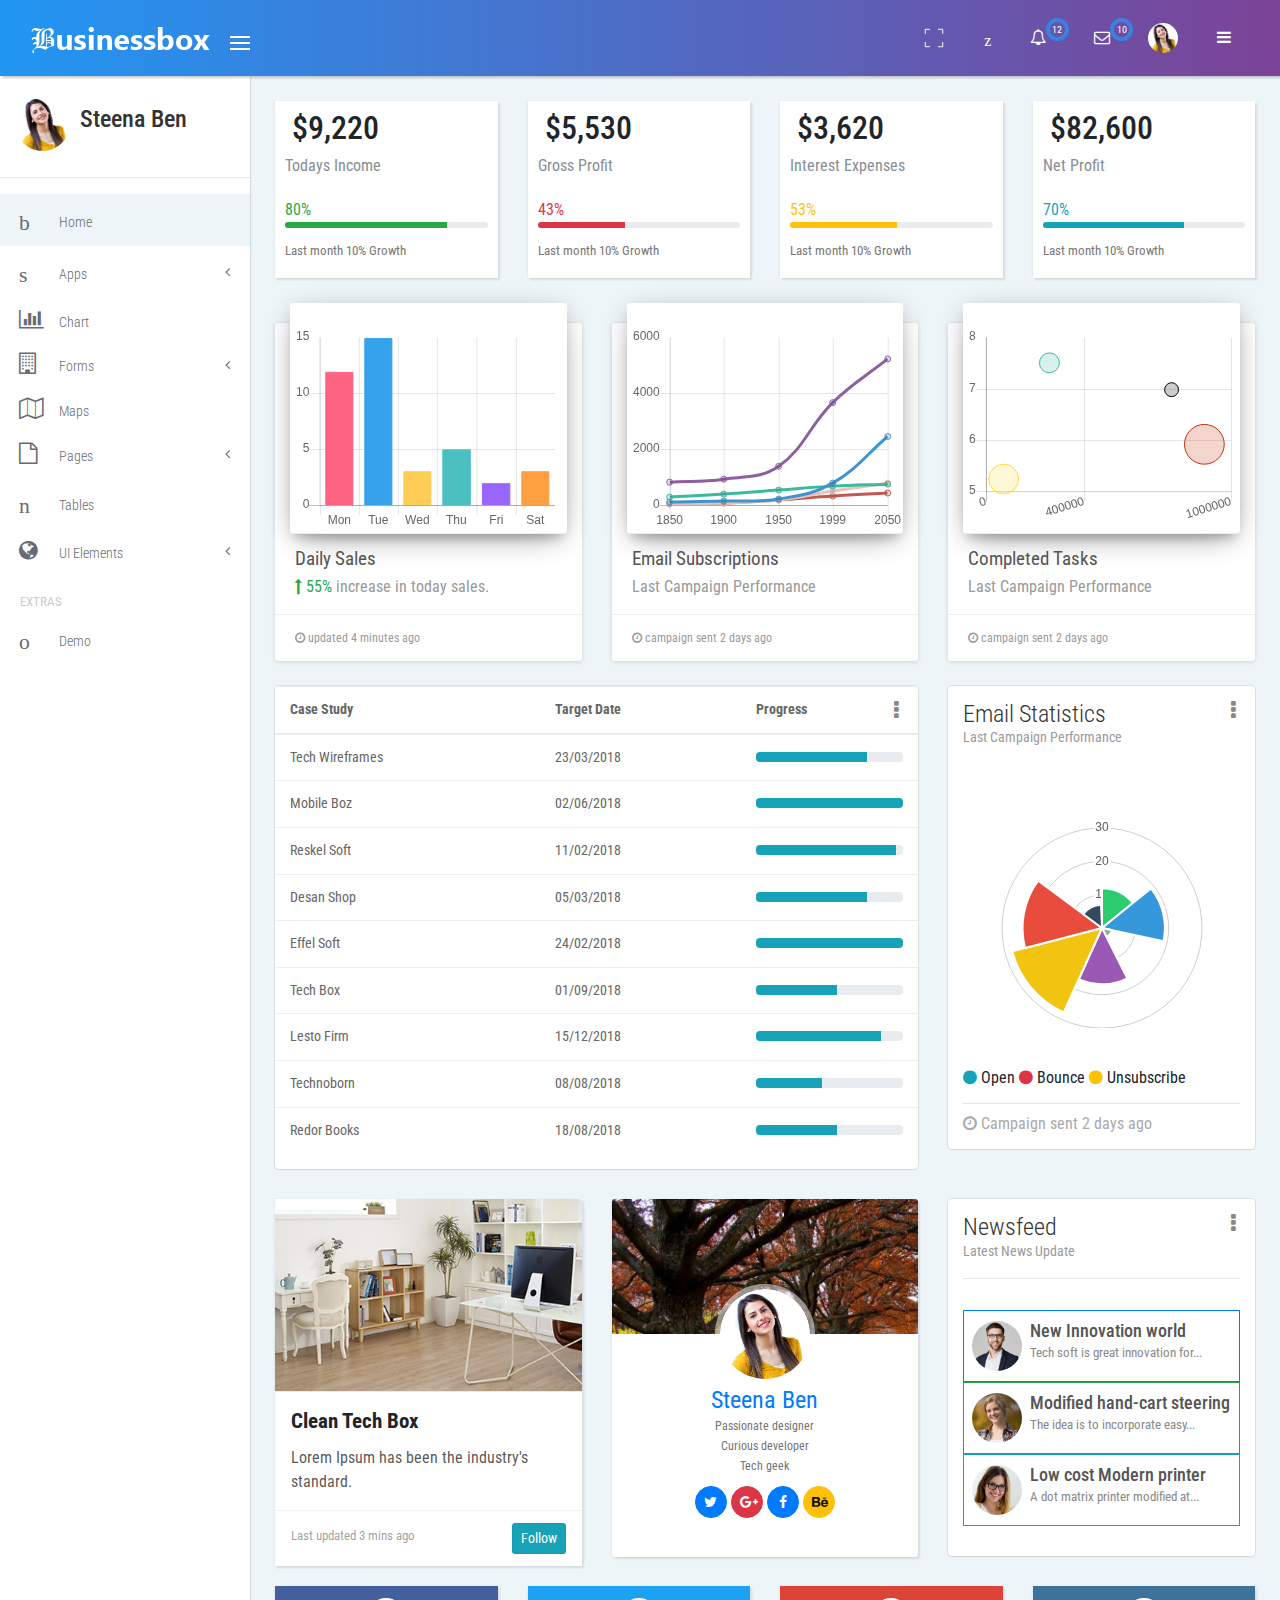
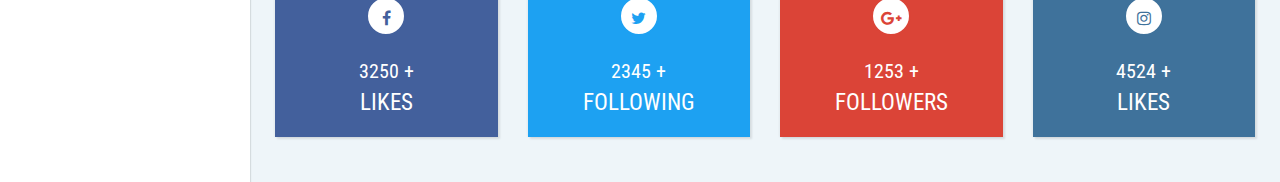
<file: admin/index.html>
<!--
author: Boostraptheme
author URL: https://boostraptheme.com
License: Creative Commons Attribution 4.0 Unported
License URL: https://creativecommons.org/licenses/by/4.0/
-->

<!DOCTYPE html>
<html>

<head>
    
    <meta charset="utf-8">
    <meta http-equiv="X-UA-Compatible" content="IE=edge">
    <meta name="description" content="">
    <meta name="viewport" content="width=device-width, initial-scale=1">
    <meta name="robots" content="all,follow">

    <title>Bootstrap Admin Template </title>
    <link rel="shortcut icon" href="img/favicon.ico">
    
    <!-- global stylesheets -->
    <link href="https://fonts.googleapis.com/css?family=Roboto+Condensed" rel="stylesheet">
    <link rel="stylesheet" href="css/bootstrap.min.css">
    <link rel="stylesheet" href="font-awesome-4.7.0/css/font-awesome.min.css">
    <link rel="stylesheet" href="css/font-icon-style.css">
    <link rel="stylesheet" href="css/style.default.css" id="theme-stylesheet">

    <!-- Core stylesheets -->
    <link rel="stylesheet" href="css/ui-elements/card.css">
    <link rel="stylesheet" href="css/style.css">
</head>

<body> 

<!--====================================================
                         MAIN NAVBAR
======================================================-->        
    <header class="header">
        <nav class="navbar navbar-expand-lg ">
            <div class="search-box">
                <button class="dismiss"><i class="icon-close"></i></button>
                <form id="searchForm" action="#" role="search">
                    <input type="search" placeholder="Search Now" class="form-control">
                </form>
            </div>
            <div class="container-fluid ">
                <div class="navbar-holder d-flex align-items-center justify-content-between">
                    <div class="navbar-header">
                        <a href="index.html" class="navbar-brand">
                            <div class="brand-text brand-big hidden-lg-down"><img src="img/logo-white.png" alt="Logo" class="img-fluid"></div>
                            <div class="brand-text brand-small"><img src="img/logo-icon.png" alt="Logo" class="img-fluid"></div>
                        </a>
                        <a id="toggle-btn" href="#" class="menu-btn active">
                            <span></span>
                            <span></span>
                            <span></span>
                        </a>
                    </div>
                </div>
                <ul class="nav-menu list-unstyled d-flex flex-md-row align-items-md-center">
                    <!-- Expand-->
                    <li class="nav-item d-flex align-items-center full_scr_exp"><a class="nav-link" href="#"><img src="img/expand.png" onclick="toggleFullScreen(document.body)" class="img-fluid" alt=""></a></li>
                    <!-- Search-->
                    <li class="nav-item d-flex align-items-center"><a id="search" class="nav-link" href="#"><i class="icon-search"></i></a></li>
                    <!-- Notifications-->
                    <li class="nav-item dropdown"> 
                        <a id="notifications" class="nav-link" rel="nofollow" data-target="#" href="#" data-toggle="dropdown" aria-haspopup="true" aria-expanded="false"><i class="fa fa-bell-o"></i><span class="noti-numb-bg"></span><span class="badge">12</span></a>
                        <ul aria-labelledby="notifications" class="dropdown-menu">
                            <li>
                                <a rel="nofollow" href="#" class="dropdown-item nav-link">
                                    <div class="notification">
                                        <div class="notification-content"><i class="fa fa-envelope bg-red"></i>You have 6 new messages </div>
                                        <div class="notification-time"><small>4 minutes ago</small></div>
                                    </div>
                                </a>
                            </li>
                            <li>
                                <a rel="nofollow" href="#" class="dropdown-item nav-link">
                                    <div class="notification">
                                        <div class="notification-content"><i class="fa fa-twitter bg-skyblue"></i>You have 2 followers</div>
                                        <div class="notification-time"><small>4 minutes ago</small></div>
                                    </div>
                                </a>
                            </li>
                            <li>
                                <a rel="nofollow" href="#" class="dropdown-item nav-link">
                                    <div class="notification">
                                        <div class="notification-content"><i class="fa fa-upload bg-blue"></i>Server Rebooted</div>
                                        <div class="notification-time"><small>4 minutes ago</small></div>
                                    </div>
                                </a>
                            </li>
                            <li>
                                <a rel="nofollow" href="#" class="dropdown-item nav-link">
                                    <div class="notification">
                                        <div class="notification-content"><i class="fa fa-twitter bg-skyblue"></i>You have 2 followers</div>
                                        <div class="notification-time"><small>10 minutes ago</small></div>
                                    </div>
                                </a>
                            </li>
                            <li><a rel="nofollow" href="#" class="dropdown-item all-notifications text-center"> <strong>view all notifications                                            </strong></a></li>
                        </ul>
                    </li>
                    <!-- Messages                        -->
                    <li class="nav-item dropdown"> <a id="messages" class="nav-link logout" rel="nofollow" data-target="#" href="#" data-toggle="dropdown" aria-haspopup="true" aria-expanded="false"><i class="fa fa-envelope-o"></i><span class="noti-numb-bg"></span><span class="badge">10</span></a>
                        <ul aria-labelledby="messages" class="dropdown-menu">
                            <li>
                                <a rel="nofollow" href="#" class="dropdown-item d-flex">
                                    <div class="msg-profile"> <img src="img/avatar-1.jpg" alt="..." class="img-fluid rounded-circle"></div>
                                    <div class="msg-body">
                                        <h3 class="h5 msg-nav-h3">Jason Doe</h3><span>Sent You Message</span>
                                    </div>
                                </a>
                            </li>
                            <li>
                                <a rel="nofollow" href="#" class="dropdown-item d-flex">
                                    <div class="msg-profile"> <img src="img/avatar-2.jpg" alt="..." class="img-fluid rounded-circle"></div>
                                    <div class="msg-body">
                                        <h3 class="h5 msg-nav-h3">Frank Williams</h3><span>Sent You Message</span>
                                    </div>
                                </a>
                            </li>
                            <li>
                                <a rel="nofollow" href="#" class="dropdown-item d-flex">
                                    <div class="msg-profile"> <img src="img/avatar-3.jpg" alt="..." class="img-fluid rounded-circle"></div>
                                    <div class="msg-body">
                                        <h3 class="h5 msg-nav-h3">Ashley Wood</h3><span>Sent You Message</span>
                                    </div>
                                </a>
                            </li>
                            <li><a rel="nofollow" href="#" class="dropdown-item all-notifications text-center"> <strong>Read all messages    </strong></a></li>
                        </ul>
                    </li> 
                    <li class="nav-item dropdown"><a id="profile" class="nav-link logout" data-target="#" href="#" data-toggle="dropdown" aria-haspopup="true" aria-expanded="false"><img src="img/avatar-1.jpg" alt="..." class="img-fluid rounded-circle" style="height: 30px; width: 30px;"></a>
                        <ul aria-labelledby="profile" class="dropdown-menu profile">
                            <li>
                                <a rel="nofollow" href="#" class="dropdown-item d-flex">
                                    <div class="msg-profile"> <img src="img/avatar-1.jpg" alt="..." class="img-fluid rounded-circle"></div>
                                    <div class="msg-body">
                                        <h3 class="h5">Steena Ben</h3><span>steenaben@Businessbox.com</span>
                                    </div>
                                </a>
                                <hr>
                            </li>
                            <li>
                                <a rel="nofollow" href="profile.html" class="dropdown-item">
                                    <div class="notification">
                                        <div class="notification-content"><i class="fa fa-user "></i>My Profile</div>
                                    </div>
                                </a>
                            </li>
                            <li>
                                <a rel="nofollow" href="profile.html" class="dropdown-item">
                                    <div class="notification">
                                        <div class="notification-content"><i class="fa fa-envelope-o"></i>Inbox</div> 
                                    </div>
                                </a>
                            </li>
                            <li>
                                <a rel="nofollow" href="profile.html" class="dropdown-item">
                                    <div class="notification">
                                        <div class="notification-content"><i class="fa fa-cog"></i>Setting</div>
                                    </div>
                                </a>
                                <hr>
                            </li>
                            <li>
                                <a rel="nofollow" href="profile.html" class="dropdown-item">
                                    <div class="notification">
                                        <div class="notification-content"><i class="fa fa-power-off"></i>Logout</div>
                                    </div>
                                </a> 
                            </li>
                        </ul>
                    </li>
                    <li class="nav-item d-flex align-items-center"><a id="menu-toggle-right" class="nav-link" href="#"><i class="fa fa-bars"></i></a></li>
                    <nav id="sidebar-wrapper">
                      <div class="sidebar-nav"> 
                        <div class="tab" role="tabpanel"> 
                            <ul class="nav nav-tabs" role="tablist">
                              <li class="nav-item ">
                                <a class="nav-link active" href="#live" role="tab" data-toggle="tab"><i class="fa fa-globe"></i> Live</a>
                              </li>
                              <li class="nav-item">
                                <a class="nav-link" href="#trend" role="tab" data-toggle="tab"><i class="fa fa-rocket"></i> Trending</a>
                              </li> 
                            </ul> 
                            <div class="tab-content tabs">
                              <div role="tabpanel" class="tab-pane fade show active" id="live">
                                <h3>Connect Live</h3>
                                <div class="content newsf-list">
                                    <ul class="list-unstyled">
                                        <li class="border border-primary">
                                            <a rel="nofollow " href="#" class=" d-flex">
                                                <div class="news-f-img"> <img src="img/avatar-2.jpg" alt="..." class="img-fluid rounded-circle"></div>
                                                <div class="msg-body">
                                                    <h6 class="h5 msg-nav-h6">New Innovation world</h6>
                                                    <small>Tech soft is great innovation for...</small>
                                                </div>
                                            </a>
                                        </li>
                                        <li class="border border-success">
                                            <a rel="nofollow" href="#" class=" d-flex">
                                                <div class="news-f-img"> <img src="img/avatar-3.jpg" alt="..." class="img-fluid rounded-circle"></div>
                                                <div class="msg-body">
                                                    <h6 class="h5 msg-nav-h6">Modified hand-cart</h6>
                                                    <small>The idea is to incorporate easy...</small>
                                                </div>
                                            </a>
                                        </li>
                                        <li class="border border-info">
                                            <a rel="nofollow" href="#" class=" d-flex">
                                                <div class="news-f-img"> <img src="img/avatar-4.jpg" alt="..." class="img-fluid rounded-circle"></div>
                                                <div class="msg-body">
                                                    <h6 class="h5 msg-nav-h6">Low cost Modern printer</h6>
                                                    <small>A dot matrix printer modified at...</small>
                                                </div>
                                            </a>
                                        </li>
                                        <li class="border border-primary">
                                            <a rel="nofollow" href="#" class=" d-flex">
                                                <div class="news-f-img"> <img src="img/avatar-1.jpg" alt="..." class="img-fluid rounded-circle"></div>
                                                <div class="msg-body">
                                                    <h6 class="h5 msg-nav-h6">Low cost Modern printer</h6>
                                                    <small>A dot matrix printer modified at...</small>
                                                </div>
                                            </a>
                                        </li>
                                        <li class="border border-success">
                                            <a rel="nofollow" href="#" class=" d-flex">
                                                <div class="news-f-img"> <img src="img/avatar-2.jpg" alt="..." class="img-fluid rounded-circle"></div>
                                                <div class="msg-body">
                                                    <h6 class="h5 msg-nav-h6">Low cost Modern printer</h6>
                                                    <small>A dot matrix printer modified at...</small>
                                                </div>
                                            </a>
                                        </li> 
                                        <li class="border border-info">
                                            <a rel="nofollow" href="#" class=" d-flex">
                                                <div class="news-f-img"> <img src="img/avatar-3.jpg" alt="..." class="img-fluid rounded-circle"></div>
                                                <div class="msg-body">
                                                    <h6 class="h5 msg-nav-h6">Low cost Modern printer</h6>
                                                    <small>A dot matrix printer modified at...</small>
                                                </div>
                                            </a>
                                        </li> 
                                    </ul>
                                </div>
                              </div>
                              <div role="tabpanel" class="tab-pane fade" id="trend">
                                <div class="card card-c2" style="box-shadow: 0 0 0;">
                                    <div class="header">
                                        <h3 class="title">Trending Items</h3>
                                        <p class="category">Last Campaign Performance</p>
                                    </div>
                                    <div class="content">
                                        <canvas class="ct-chart" id="myChart4" height="250"></canvas>
                                        <div class="footer">
                                            <div class="legend">
                                                <i class="fa fa-circle text-info"></i> Open
                                                <i class="fa fa-circle text-danger"></i> Bounce
                                                <i class="fa fa-circle text-warning"></i> Unsubscribe
                                            </div>
                                            <hr>
                                            <div class="stats">
                                                <i class="fa fa-clock-o"></i> Campaign sent 2 days ago
                                            </div>
                                        </div>
                                    </div>
                                </div>
                              </div>
                           </div>
                      </div>
                    </nav>
                </ul> 
            </div>
        </nav>
    </header>

<!--====================================================
                        PAGE CONTENT
======================================================-->
    <div class="page-content d-flex align-items-stretch">

        <!--***** SIDE NAVBAR *****-->
        <nav class="side-navbar">
            <div class="sidebar-header d-flex align-items-center">
                <div class="avatar"><img src="img/avatar-1.jpg" alt="..." class="img-fluid rounded-circle"></div>
                <div class="title">
                    <h1 class="h4">Steena Ben</h1>
                </div>
            </div>
            <hr>
            <!-- Sidebar Navidation Menus-->
            <ul class="list-unstyled">
                <li class="active"> <a href="index.html"><i class="icon-home"></i>Home</a></li>
                <li><a href="#apps" aria-expanded="false" data-toggle="collapse"> <i class="icon-interface-windows"></i>Apps </a>
                    <ul id="apps" class="collapse list-unstyled">
                        <li><a href="calendar.html">Calendar</a></li> 
                        <li><a href="email.html">Email</a></li> 
                        <li><a href="media.html">Media</a></li> 
                        <li><a href="invoice.html">Invoice</a></li> 
                    </ul>
                </li>
                <li> <a href="chart.html"> <i class="fa fa-bar-chart"></i>Chart </a></li>
                <li><a href="#forms" aria-expanded="false" data-toggle="collapse"> <i class="fa fa-building-o"></i>Forms </a>
                    <ul id="forms" class="collapse list-unstyled">
                        <li><a href="basic-form.html">Basic Form</a></li> 
                        <li><a href="form-layouts.html">Form Layouts</a></li> 
                    </ul>
                </li>
                <li> <a href="maps.html"> <i class="fa fa-map-o"></i>Maps </a></li>
                <li><a href="#pages" aria-expanded="false" data-toggle="collapse"> <i class="fa fa-file-o"></i>Pages </a>
                    <ul id="pages" class="collapse list-unstyled">
                        <li><a href="faq.html">FAQ</a></li> 
                        <li><a href="empty.html">Empty</a></li> 
                        <li><a href="gallery.html">Gallery</a></li> 
                        <li><a href="login.html">Log In</a></li> 
                        <li><a href="register.html">Register</a></li> 
                        <li><a href="search-result.html">Search Result</a></li> 
                        <li><a href="404.html">404</a></li> 
                    </ul>
                </li>
                <li> <a href="tables.html"> <i class="icon-grid"></i>Tables </a></li> 
                <li><a href="#elements" aria-expanded="false" data-toggle="collapse"> <i class="fa fa-globe"></i>UI Elements </a>
                    <ul id="elements" class="collapse list-unstyled">
                        <li><a href="ui-buttons.html">Buttons</a></li> 
                        <li><a href="ui-cards.html">Cards</a></li> 
                        <li><a href="ui-progressbars.html">Progress Bar</a></li> 
                        <li><a href="ui-timeline.html">Timeline</a></li>  
                    </ul>
                </li>
            </ul><span class="heading">Extras</span>
            <ul class="list-unstyled"> 
                <li> <a href="#"> <i class="icon-picture"></i>Demo </a></li>
            </ul>
        </nav>

        <div class="content-inner">

            <!--***** REPORT-1 *****-->     
            <div class="row" id="report1">
                <div class="col-sm-3">
                    <div class="card">
                        <div class="card-block">
                            <div class="text-left report1-cont">
                                <h2 class="font-light m-b-0"><i class="ti-arrow-up text-success"></i> $9,220</h2>
                                <span class="text-muted">Todays Income</span>
                            </div>
                            <span class="text-success">80%</span>
                            <div class="progress">
                                <div class="progress-bar bg-success" role="progressbar" style="width: 80%; height: 6px;" aria-valuenow="25" aria-valuemin="0" aria-valuemax="100"></div>
                            </div>
                            <p><small>Last month 10% Growth</small></p>
                        </div>
                    </div>
                </div> 
                <div class="col-sm-3">
                    <div class="card">
                        <div class="card-block">
                            <div class="text-left report1-cont">
                                <h2 class="font-light m-b-0"><i class="ti-arrow-up text-danger"></i> $5,530</h2>
                                <span class="text-muted">Gross Profit</span>
                            </div>
                            <span class="text-danger">43%</span>
                            <div class="progress">
                                <div class="progress-bar bg-danger" role="progressbar" style="width: 43%; height: 6px;" aria-valuenow="25" aria-valuemin="0" aria-valuemax="100"></div>
                            </div>
                            <p><small>Last month 10% Growth</small></p>
                        </div>
                    </div>
                </div>
                <div class="col-sm-3">
                    <div class="card">
                        <div class="card-block"> 
                            <div class="text-left report1-cont">
                                <h2 class="font-light m-b-0"><i class="ti-arrow-up text-warning"></i> $3,620</h2>
                                <span class="text-muted">Interest Expenses </span>
                            </div>
                            <span class="text-warning">53%</span>
                            <div class="progress">
                                <div class="progress-bar bg-warning" role="progressbar" style="width: 53%; height: 6px;" aria-valuenow="25" aria-valuemin="0" aria-valuemax="100"></div>
                            </div>
                            <p><small>Last month 10% Growth</small></p>
                        </div>
                    </div>
                </div>
                <div class="col-sm-3">
                    <div class="card">
                        <div class="card-block"> 
                            <div class="text-left report1-cont">
                                <h2 class="font-light m-b-0"><i class="ti-arrow-up text-info"></i> $82,600</h2>
                                <span class="text-muted">Net Profit</span>
                            </div>
                            <span class="text-info">70%</span>
                            <div class="progress">
                                <div class="progress-bar bg-info" role="progressbar" style="width: 70%; height: 6px;" aria-valuenow="25" aria-valuemin="0" aria-valuemax="100"></div>
                            </div>
                            <p><small>Last month 10% Growth</small></p>
                        </div>
                    </div>
                </div>                
            </div>
 
            <!--***** REPORT-2 *****-->     
            <div class="row" id="report2">
                <div class="col-md-4">
                    <div class="card card-c1">
                        <div class="card-header card-chart" data-background-color="green">
                            <canvas class="ct-chart" id="myChart1" height="250"></canvas>
                        </div>
                        <div class="card-content">
                            <h4 class="title">Daily Sales</h4>
                            <p class="category">
                                <span class="text-success"><i class="fa fa-long-arrow-up"></i> 55% </span> increase in today sales.</p>
                        </div>
                        <div class="card-footer">
                            <div class="stats">
                                <i class="fa fa-clock-o"></i> updated 4 minutes ago
                            </div>
                        </div>
                    </div>
                </div>
                <div class="col-md-4">
                    <div class="card card-c1">
                        <div class="card-header card-chart" data-background-color="orange">
                            <canvas class="ct-chart" id="myChart2" height="250"></canvas>
                        </div>
                        <div class="card-content">
                            <h4 class="title">Email Subscriptions</h4>
                            <p class="category">Last Campaign Performance</p>
                        </div>
                        <div class="card-footer">
                            <div class="stats">
                                <i class="fa fa-clock-o"></i> campaign sent 2 days ago
                            </div>
                        </div>
                    </div>
                </div>
                <div class="col-md-4">
                    <div class="card card-c1">
                        <div class="card-header card-chart" data-background-color="red">
                            <canvas class="ct-chart" id="myChart3" height="250"></canvas>
                        </div>
                        <div class="card-content">
                            <h4 class="title">Completed Tasks</h4>
                            <p class="category">Last Campaign Performance</p>
                        </div>
                        <div class="card-footer">
                            <div class="stats">
                                <i class="fa fa-clock-o"></i> campaign sent 2 days ago
                            </div>
                        </div>
                    </div>
                </div>
            </div>

            <!--***** REPORT-3 *****-->     
            <div class="row" id="report3">
                <div class="col-md-8">
                    <div class="card card-c2">
                        <table class="table table-hover">
                          <thead>
                            <div class="dropdown pull-right menu-sett-card"> 
                                <a id="notifications" class="nav-link" rel="nofollow" data-target="#" href="#" data-toggle="dropdown" aria-haspopup="true" aria-expanded="false">
                                    <i class="fa fa-ellipsis-v men"></i> 
                                </a>
                                <ul aria-labelledby="notifications" class="dropdown-menu">
                                    <li>
                                        <a rel="nofollow" href="#" class="dropdown-item nav-link">Edit</a>
                                    </li>
                                    <li>
                                        <a rel="nofollow" href="#" class="dropdown-item nav-link">FAQ</a>
                                    </li>
                                    <li>
                                        <a rel="nofollow" href="#" class="dropdown-item nav-link">Support</a>
                                    </li> 
                                </ul>
                            </div>
                            <tr>
                              <th>Case Study</th>
                              <th>Target Date</th>
                              <th>Progress <!-- <i class="fa fa-ellipsis-v pull-right" ></i> -->
                              </th> 
                            </tr>
                          </thead>
                          <tbody>
                            <tr>
                              <td>Tech Wireframes</td>
                              <td>23/03/2018</td>
                              <td>
                                <div class="progress">
                                  <div class="progress-bar bg-info" role="progressbar" style="width: 75%; height:10px;" aria-valuenow="25" aria-valuemin="0" aria-valuemax="100"></div>
                                </div>
                              </td>
                            </tr>
                            <tr>
                              <td>Mobile Boz</td>
                              <td>02/06/2018</td>
                              <td>
                                <div class="progress">
                                  <div class="progress-bar bg-info" role="progressbar" style="width: 100%; height:10px;" aria-valuenow="65" aria-valuemin="0" aria-valuemax="100"></div>
                                </div>
                              </td>
                            </tr>
                            <tr>
                              <td>Reskel Soft</td>
                              <td>11/02/2018</td>
                              <td>
                                <div class="progress">
                                  <div class="progress-bar bg-info" role="progressbar" style="width: 95%; height:10px;" aria-valuenow="5" aria-valuemin="0" aria-valuemax="100"></div>
                                </div>
                              </td>
                            </tr>
                            <tr>
                              <td>Desan Shop</td>
                              <td>05/03/2018</td>
                              <td>
                                <div class="progress">
                                  <div class="progress-bar bg-info" role="progressbar" style="width: 75%; height:10px;" aria-valuenow="5" aria-valuemin="0" aria-valuemax="100"></div>
                                </div>
                              </td>
                            </tr><tr>
                              <td>Effel Soft</td>
                              <td>24/02/2018</td>
                              <td>
                                <div class="progress">
                                  <div class="progress-bar bg-info" role="progressbar" style="width: 100%; height:10px;" aria-valuenow="5" aria-valuemin="0" aria-valuemax="100"></div>
                                </div>
                              </td>
                            </tr><tr>
                              <td>Tech Box</td>
                              <td>01/09/2018</td>
                              <td>
                                <div class="progress">
                                  <div class="progress-bar bg-info" role="progressbar" style="width: 55%; height:10px;" aria-valuenow="5" aria-valuemin="0" aria-valuemax="100"></div>
                                </div>
                              </td>
                            </tr><tr>
                              <td>Lesto Firm</td>
                              <td>15/12/2018</td>
                              <td>
                                <div class="progress">
                                  <div class="progress-bar bg-info" role="progressbar" style="width: 85%; height:10px;" aria-valuenow="5" aria-valuemin="0" aria-valuemax="100"></div>
                                </div>
                              </td>
                            </tr>
                            <tr>
                              <td>Technoborn</td>
                              <td>08/08/2018</td>
                              <td>
                                <div class="progress">
                                  <div class="progress-bar bg-info" role="progressbar" style="width: 45%; height:10px;" aria-valuenow="5" aria-valuemin="0" aria-valuemax="100"></div>
                                </div>
                              </td>
                            </tr>
                            <tr>
                              <td>Redor Books</td>
                              <td>18/08/2018</td>
                              <td>
                                <div class="progress">
                                  <div class="progress-bar bg-info" role="progressbar" style="width: 55%; height:10px;" aria-valuenow="5" aria-valuemin="0" aria-valuemax="100"></div>
                                </div>
                              </td>
                            </tr>
                          </tbody>
                        </table>
                    </div>
                </div>
                <div class="col-md-4">
                    <div class="card card-c2">
                        <div class="dropdown pull-right menu-sett-card" > 
                            <a id="notifications" class="nav-link" rel="nofollow" data-target="#" href="#" data-toggle="dropdown" aria-haspopup="true" aria-expanded="false">
                                <i class="fa fa-ellipsis-v men"></i> 
                            </a>
                            <ul aria-labelledby="notifications" class="dropdown-menu">
                                <li>
                                    <a rel="nofollow" href="#" class="dropdown-item nav-link">Edit</a>
                                </li>
                                <li>
                                    <a rel="nofollow" href="#" class="dropdown-item nav-link">FAQ</a>
                                </li>
                                <li>
                                    <a rel="nofollow" href="#" class="dropdown-item nav-link">Support</a>
                                </li> 
                            </ul>
                        </div>
                        <div class="header">
                            <h4 class="title">Email Statistics</h4>
                            <p class="category">Last Campaign Performance</p>
                        </div>
                        <div class="content">
                            <canvas class="ct-chart" id="polar-chart" height="250"></canvas>
                            <!-- <canvas class="ct-chart" id="myChart4" height="250"></canvas> -->
                            <div class="footer">
                                <div class="legend">
                                    <i class="fa fa-circle text-info"></i> Open
                                    <i class="fa fa-circle text-danger"></i> Bounce
                                    <i class="fa fa-circle text-warning"></i> Unsubscribe
                                </div>
                                <hr>
                                <div class="stats">
                                    <i class="fa fa-clock-o"></i> Campaign sent 2 days ago
                                </div>
                            </div>
                        </div>
                    </div>
                </div> 
            </div>

            <!--***** REPORT-4 *****-->    
            <div class="row" id="report4">
                <div class="col-md-4" id="card-1">
                    <div class="card card-inverse card-info">
                        <img class="card-img-top" src="img/card/c-1.jpg">
                        <div class="card-block"> 
                            <h4 class="card-title">Clean Tech Box </h4>
                            <div class="card-text">
                                Lorem Ipsum has been the industry's standard.
                            </div>
                        </div>
                        <div class="card-footer">
                            <small>Last updated 3 mins ago</small>
                            <button class="btn btn-info float-right btn-sm">Follow</button>
                        </div>
                    </div>
                </div>
                <div class="col-md-4 mt-0" id="card-2">
                    <div class="card hovercard">
                        <div class="cardheader"></div>
                        <div class="avatar">
                            <img alt="" src="img/avatar-1.jpg" class="img-fluid">
                        </div>
                        <div class="info">
                            <div class="title">
                                <a target="_blank" href="#">Steena Ben</a>
                            </div>
                            <div class="desc">Passionate designer</div>
                            <div class="desc">Curious developer</div>
                            <div class="desc">Tech geek</div>
                        </div>
                        <div class="bottom">
                            <a class="btn btn-primary btn-twitter btn-sm" href="https://twitter.com/webmaniac">
                                <i class="fa fa-twitter"></i>
                            </a>
                            <a class="btn btn-danger btn-sm" rel="publisher"
                               href="https://plus.google.com/+ahmshahnuralam">
                                <i class="fa fa-google-plus"></i>
                            </a>
                            <a class="btn btn-primary btn-sm" rel="publisher"
                               href="https://plus.google.com/shahnuralam">
                                <i class="fa fa-facebook"></i>
                            </a>
                            <a class="btn btn-warning btn-sm" rel="publisher" href="https://plus.google.com/shahnuralam">
                                <i class="fa fa-behance"></i>
                            </a>
                        </div>
                    </div>
                </div>
                <div class="col-md-4">
                    <div class="card card-c2">
                        <div class="dropdown pull-right menu-sett-card" > 
                            <a id="notifications" class="nav-link" rel="nofollow" data-target="#" href="#" data-toggle="dropdown" aria-haspopup="true" aria-expanded="false">
                                <i class="fa fa-ellipsis-v men"></i> 
                            </a>
                            <ul aria-labelledby="notifications" class="dropdown-menu">
                                <li>
                                    <a rel="nofollow" href="#" class="dropdown-item nav-link">Edit</a>
                                </li>
                                <li>
                                    <a rel="nofollow" href="#" class="dropdown-item nav-link">FAQ</a>
                                </li>
                                <li>
                                    <a rel="nofollow" href="#" class="dropdown-item nav-link">Support</a>
                                </li> 
                            </ul>
                        </div>
                        <div class="header">
                            <h4 class="title">Newsfeed</h4>
                            <p class="category">Latest News Update</p>
                            <hr>
                        </div>
                        <div class="content newsf-list">
                            <ul class="list-unstyled">
                                <li class="border border-primary">
                                    <a rel="nofollow " href="#" class=" d-flex">
                                        <div class="news-f-img"> <img src="img/avatar-2.jpg" alt="..." class="img-fluid rounded-circle"></div>
                                        <div class="msg-body">
                                            <h3 class="h5 msg-nav-h3">New Innovation world</h3>
                                            <small>Tech soft is great innovation for...</small>
                                        </div>
                                    </a>
                                </li>
                                <li class="border border-success">
                                    <a rel="nofollow" href="#" class=" d-flex">
                                        <div class="news-f-img"> <img src="img/avatar-3.jpg" alt="..." class="img-fluid rounded-circle"></div>
                                        <div class="msg-body">
                                            <h3 class="h5 msg-nav-h3">Modified hand-cart steering</h3>
                                            <small>The idea is to incorporate easy...</small>
                                        </div>
                                    </a>
                                </li>
                                <li class="border border-info">
                                    <a rel="nofollow" href="#" class=" d-flex">
                                        <div class="news-f-img"> <img src="img/avatar-4.jpg" alt="..." class="img-fluid rounded-circle"></div>
                                        <div class="msg-body">
                                            <h3 class="h5 msg-nav-h3">Low cost Modern printer</h3>
                                            <small>A dot matrix printer modified at...</small>
                                        </div>
                                    </a>
                                </li> 

                            </ul> 
                        </div>
                    </div>
                </div> 
            </div> 

            <!--***** FOOTER *****-->    
            <div class="row" id="report4">
                <div class="col-md-3">
                    <div class="card text-center social-bottom sb-fb">
                        <i class="fa fa-facebook"></i>
                        <div>3250 +</div>
                        <p>Likes</p>
                    </div>
                </div>
                <div class="col-md-3">
                    <div class="card text-center social-bottom sb-tw">
                        <i class="fa fa-twitter"></i>
                        <div>2345 +</div>
                        <p>Following</p>
                    </div>
                </div>
                <div class="col-md-3">
                    <div class="card text-center social-bottom sb-gp">
                        <i class="fa fa-google-plus"></i>
                        <div>1253 +</div>
                        <p>Followers</p>
                    </div>
                </div>
                <div class="col-md-3">
                    <div class="card text-center social-bottom sb-in">
                        <i class="fa fa-instagram"></i>
                        <div>4524 +</div>
                        <p>Likes</p>
                    </div>
                </div>
            </div>

        </div>
    </div> 

    <!--Global Javascript -->
    <script src="js/jquery.min.js"></script>
    <script src="js/popper/popper.min.js"></script>
    <script src="js/tether.min.js"></script>
    <script src="js/bootstrap.min.js"></script>
    <script src="js/jquery.cookie.js"></script>
    <script src="js/jquery.validate.min.js"></script> 
    <script src="js/chart.min.js"></script> 
    <script src="js/front.js"></script> 
    
    <!--Core Javascript -->
    <script src="js/mychart.js"></script>
</body>

</html>
</file>
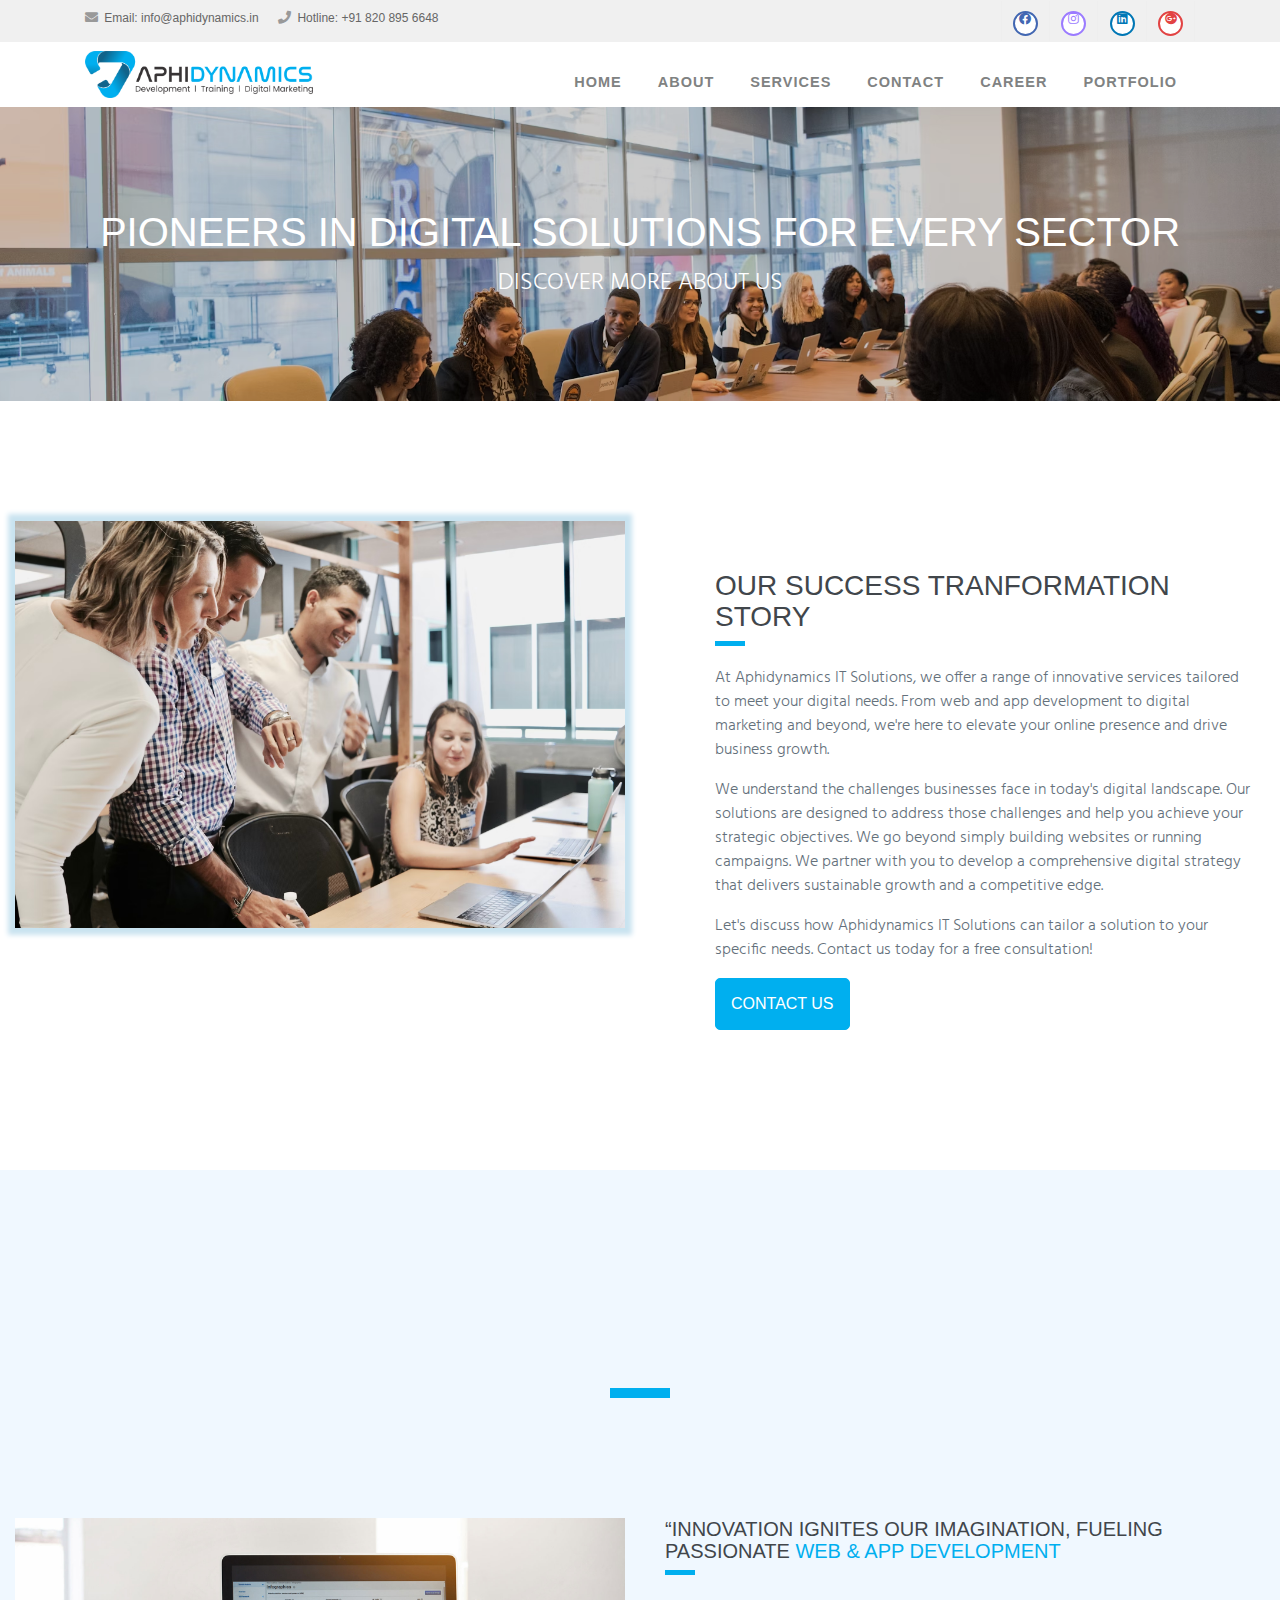
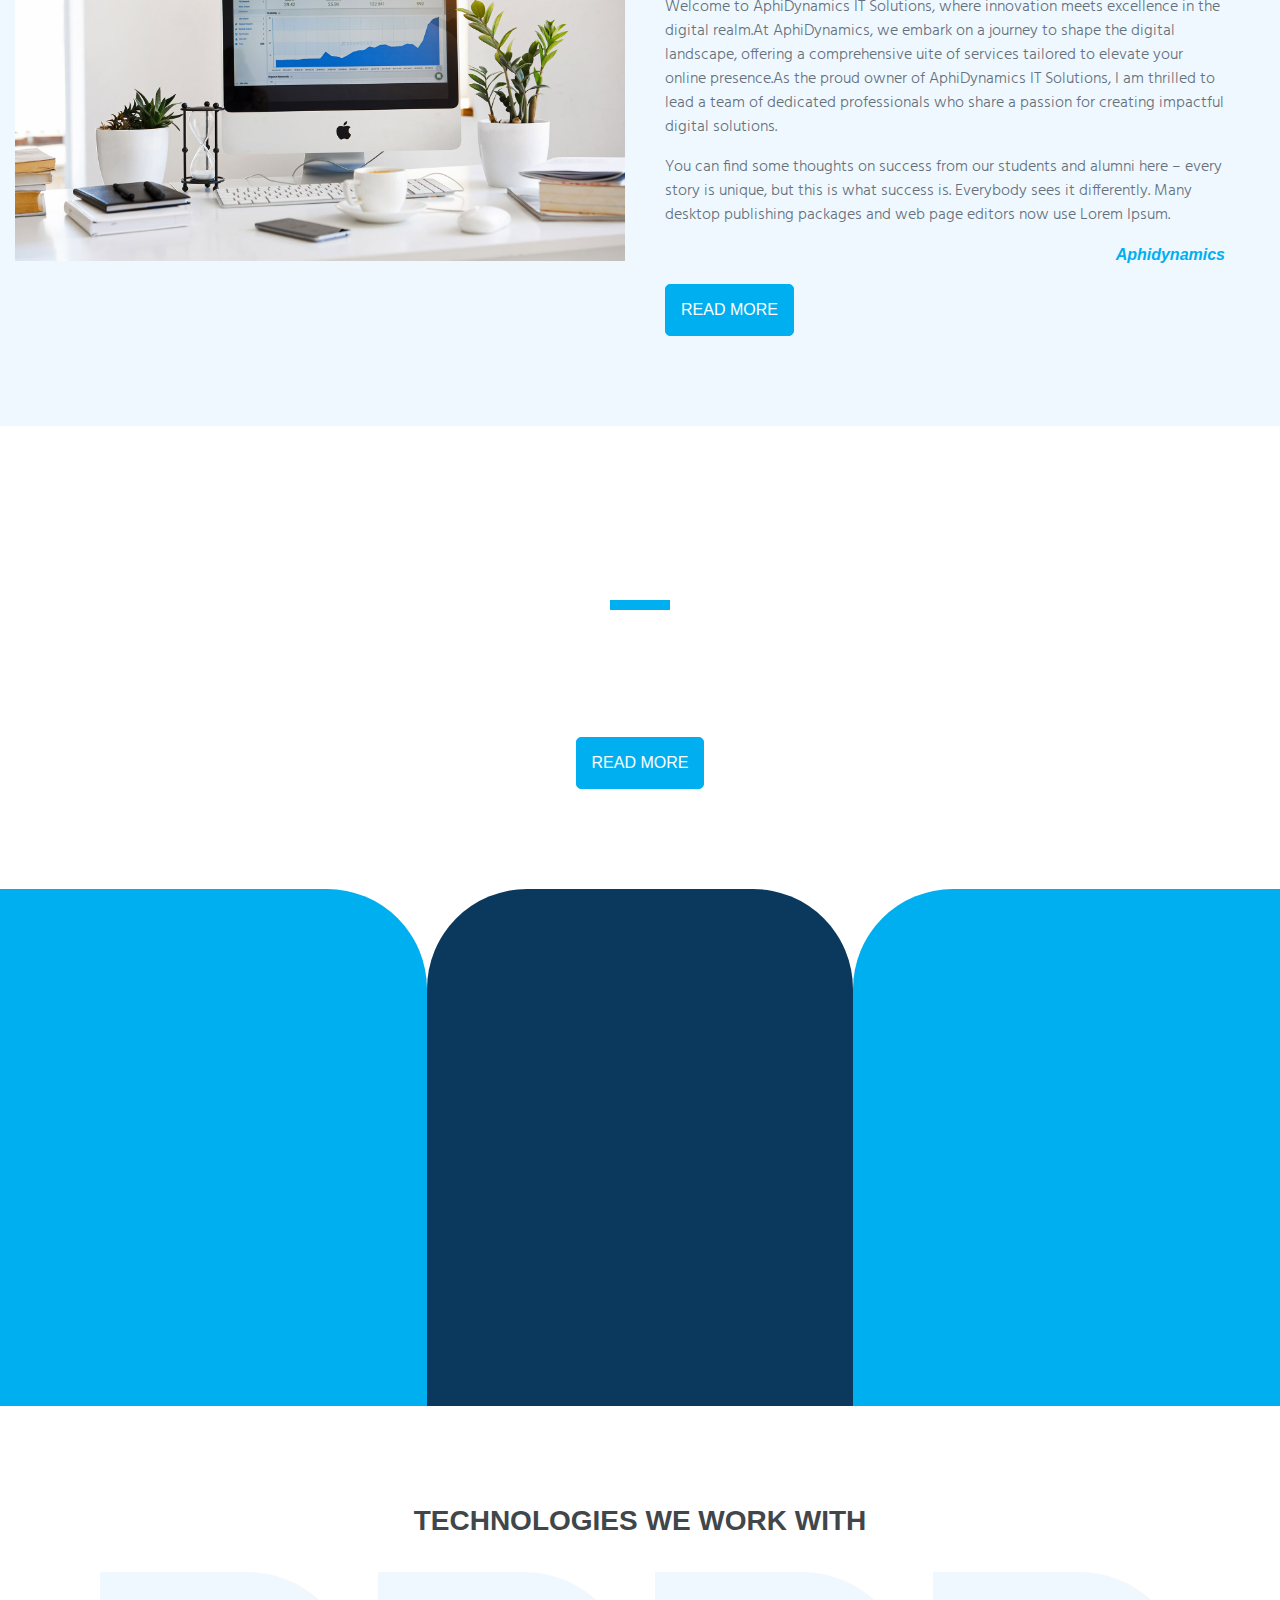
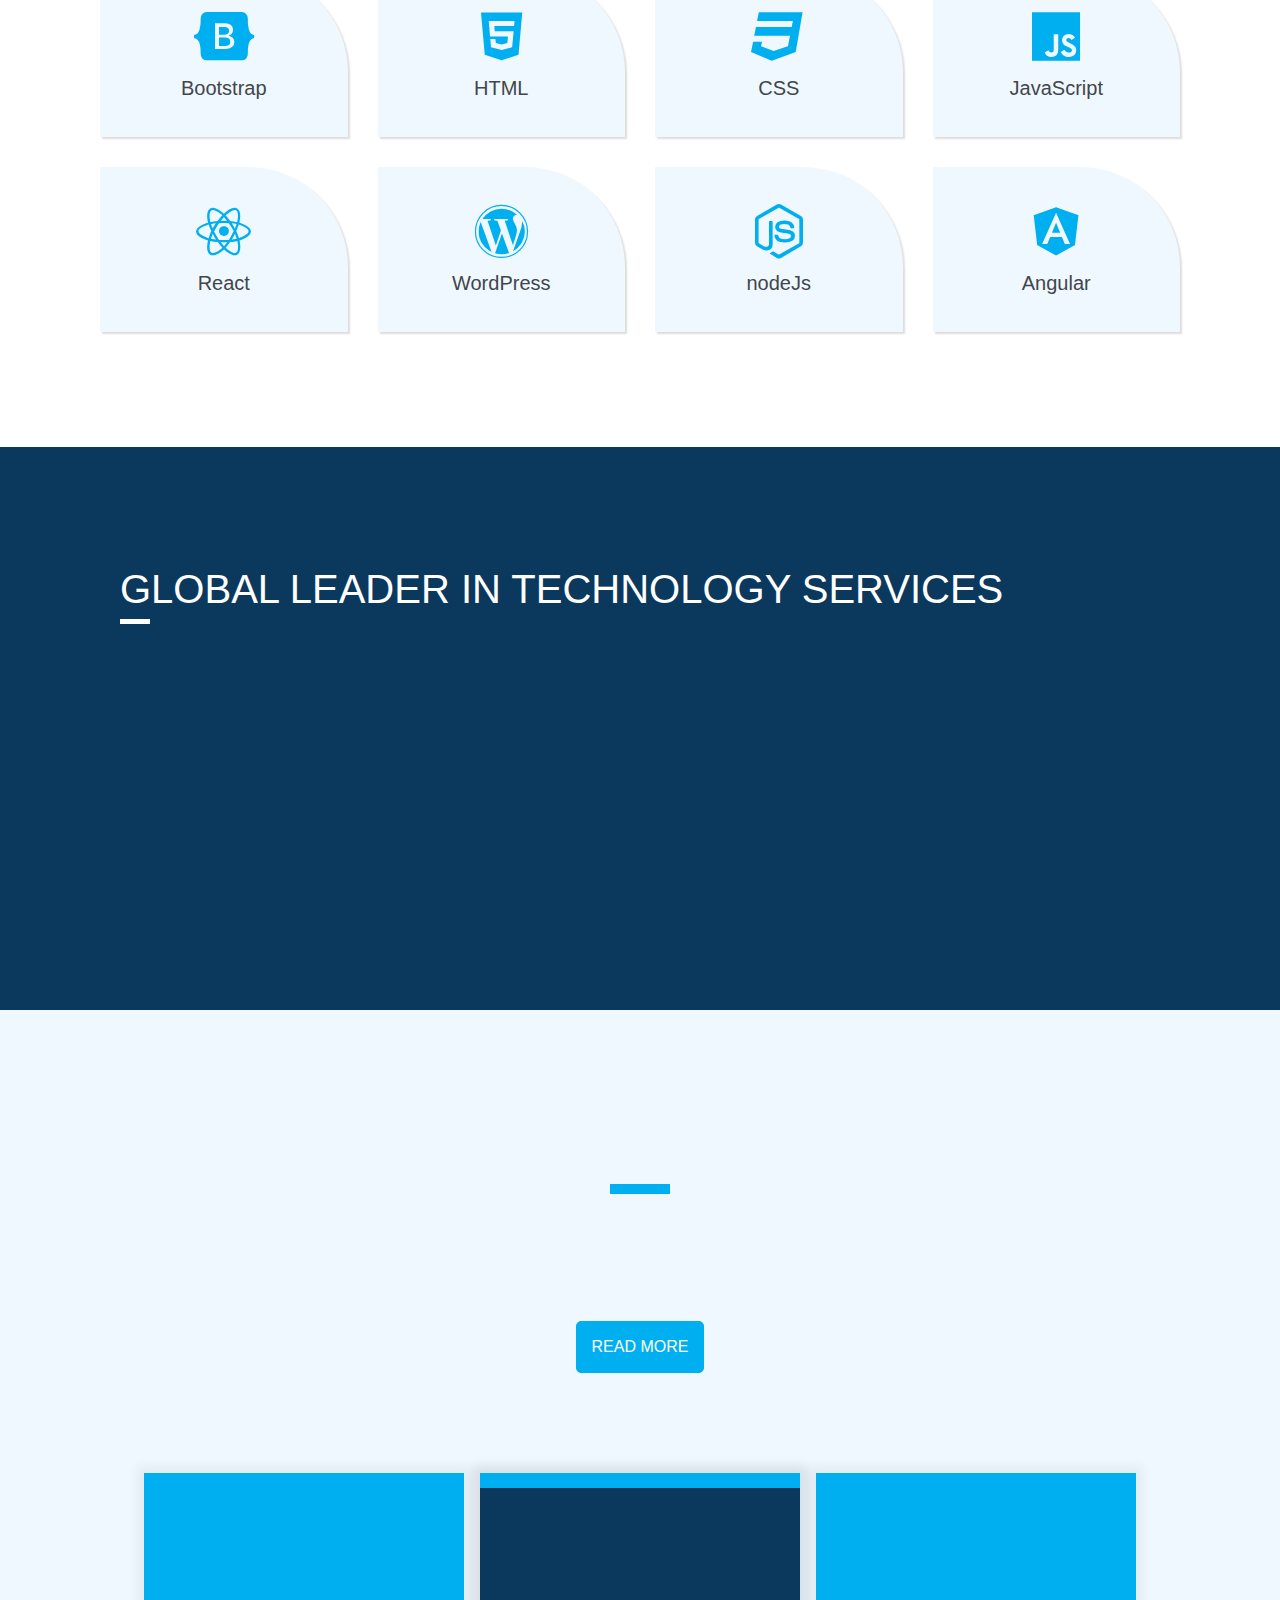
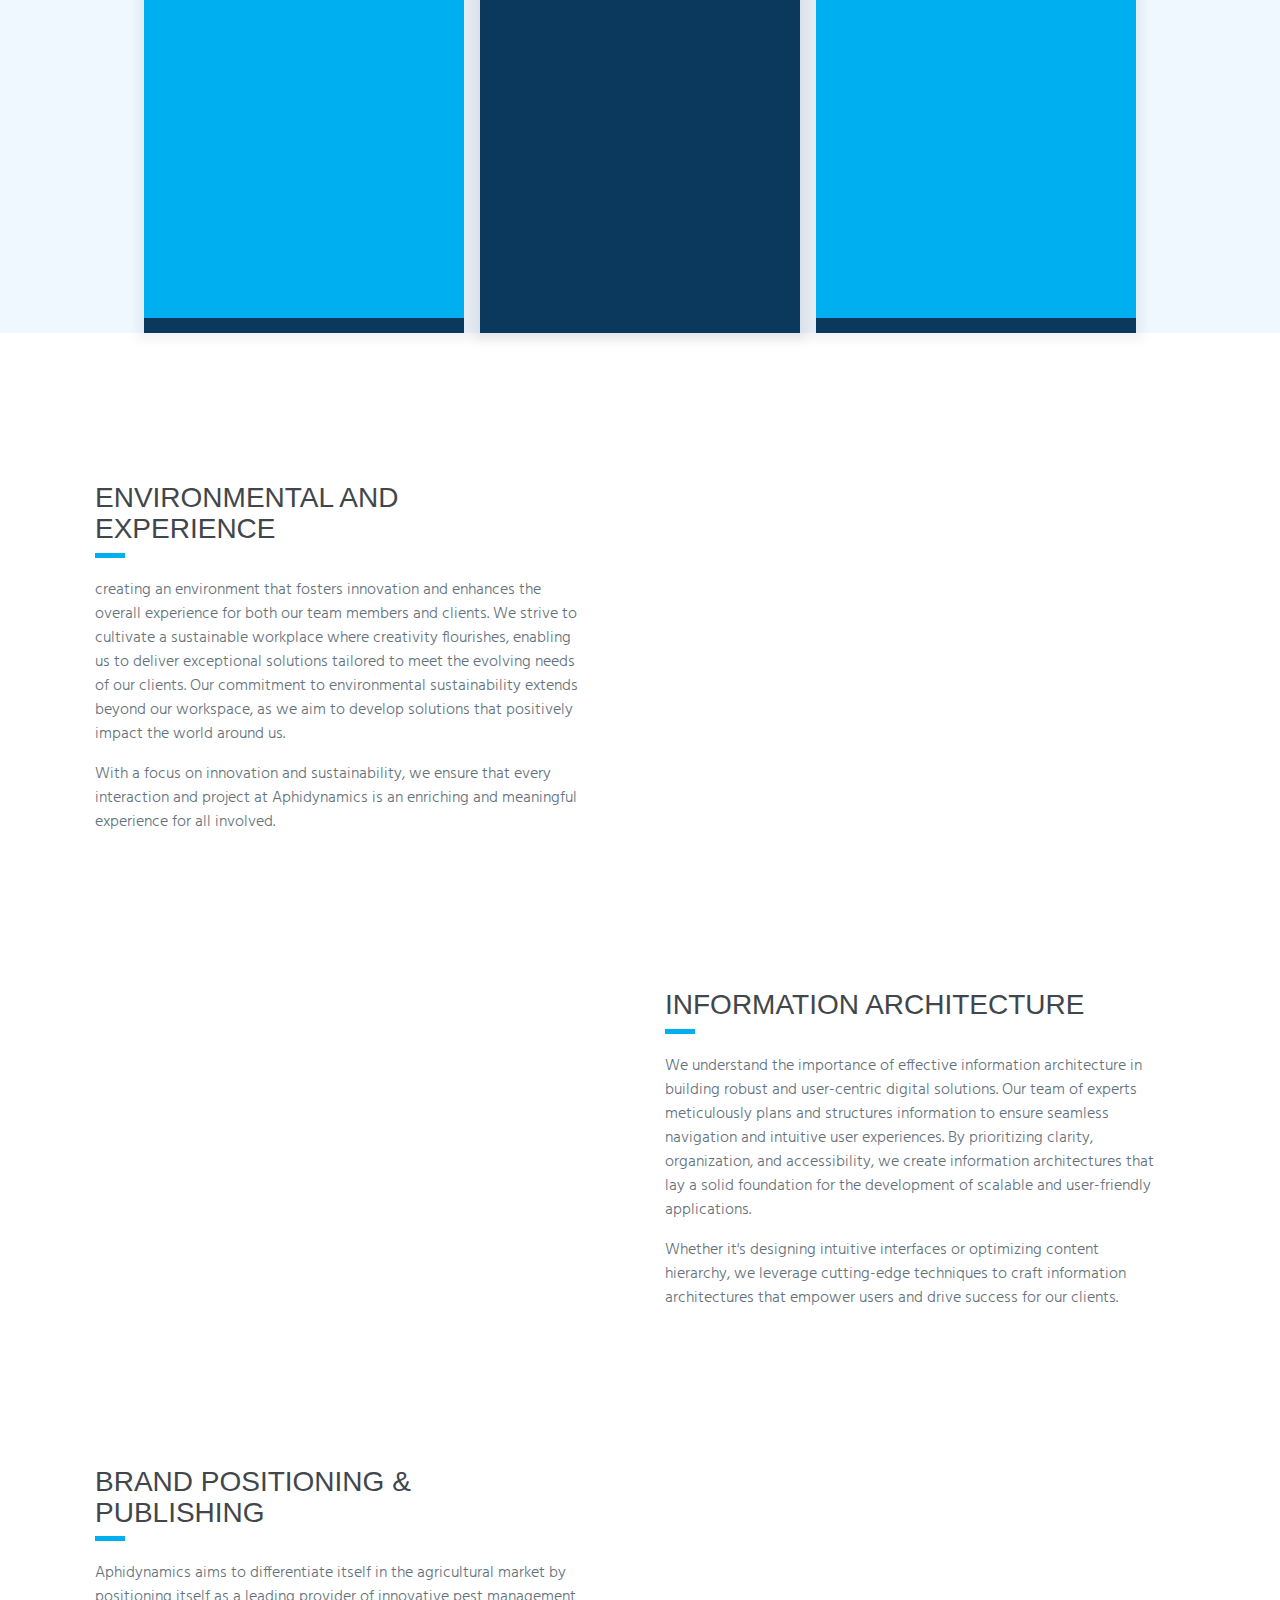
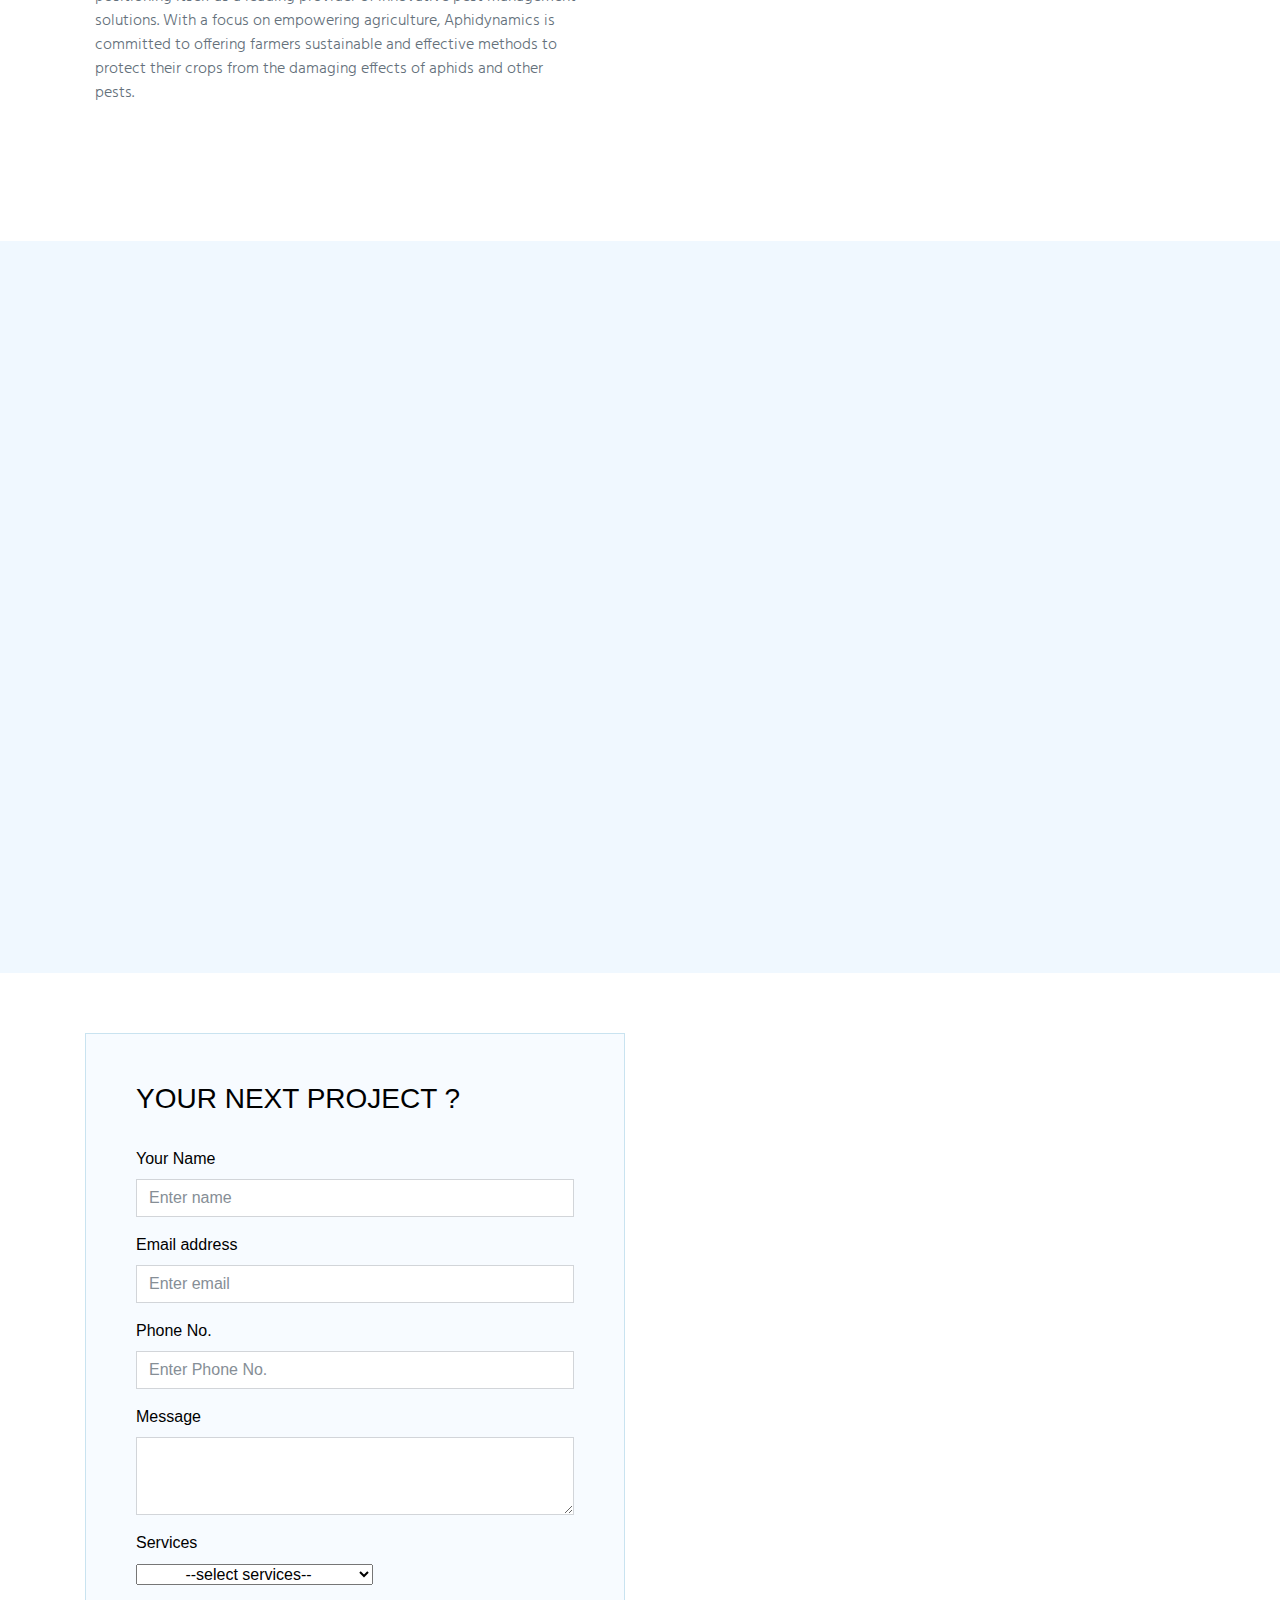
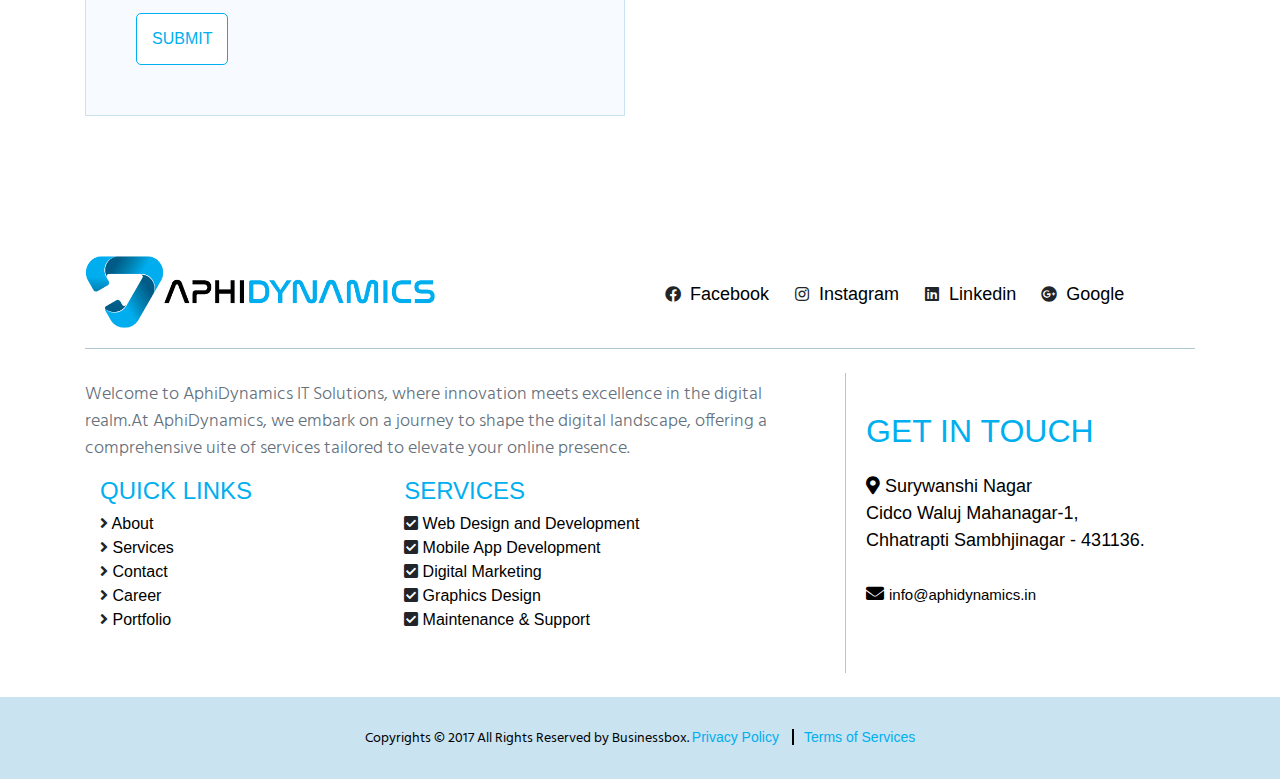
<file: about.html>
<!--
author: Boostraptheme
author URL: https://boostraptheme.com
License: Creative Commons Attribution 4.0 Unported
License URL: https://creativecommons.org/licenses/by/4.0/
-->


<!DOCTYPE html>
<html lang="en">

<head>
    <meta charset="utf-8">
    <meta name="viewport" content="width=device-width, initial-scale=1, shrink-to-fit=no">
    <meta name="description" content="">
    <meta name="author" content="">
    <title>Aphidynamics Bootstrap Responsive Template</title>
    <link rel="shortcut icon" href="">
    <!-- Global Stylesheets -->
    <link href="https://fonts.googleapis.com/css?family=Roboto+Condensed:300,300i,400,400i,700,700i" rel="stylesheet">
    <link href="css/bootstrap/bootstrap.min.css" rel="stylesheet">
    <link rel="stylesheet" href="font-awesome-4.7.0/css/font-awesome.min.css">
    <link rel="stylesheet" href="css/animate/animate.min.css">
    <link rel="stylesheet" href="css/owl-carousel/owl.carousel.min.css">
    <link rel="stylesheet" href="css/owl-carousel/owl.theme.default.min.css">
    <link rel="stylesheet" href="css/style.css">
    <!-- Core Stylesheets -->
    <link rel="stylesheet" href="css/about.css">

    
<!-- Additional links -->
  <link rel="stylesheet" href="https://cdnjs.cloudflare.com/ajax/libs/font-awesome/4.7.0/css/font-awesome.min.css">


  <link rel="stylesheet" href="https://cdnjs.cloudflare.com/ajax/libs/font-awesome/5.15.4/css/all.min.css">

  <link rel="stylesheet" href="https://cdnjs.cloudflare.com/ajax/libs/font-awesome/6.0.0-beta3/css/all.min.css"
    integrity="sha384-D1nP8DdG1vS9p3P1Y01NaUNFdn+C2Ma7BfGhOWFV+KZoY49+Rx4i3jN5gB+UUewB" crossorigin="anonymous">

</head>

<body id="page-top">

<!--====================================================
                         HEADER
======================================================-->

    <header>
<!-- 
   
      <div class="top-menubar">
        <div class="topmenu">
          <div class="container">
            <div class="row">
              <div class="col-md-7">
                <ul class="list-inline top-contacts">
                  <li>
                    <i class="fa fa-envelope"></i> Email: <a href="mailto:info@themeborn.com"><b>info@themeborn.com</b></a>
                  </li>
                  <li>
                    <i class="fa fa-phone"></i> Hotline: <b>(+1) 111 222 33</b>
                  </li>
                </ul>
              </div> 
              <div class="col-md-5">
                <ul class="list-inline top-data">
                  <li><a href="#" target="_empty"><i class="fa top-social fa-facebook"></i></a></li>
                  <li><a href="#" target="_empty"><i class="fa top-social fa-twitter"></i></a></li>
                  <li><a href="#" target="_empty"><i class="fa top-social fa-google-plus"></i></a></li> 
                  <li><a href="#" class="log-top" data-toggle="modal" data-target="#login-modal">Login</a></li>  
                </ul>
              </div>
            </div>
          </div>
        </div> 
      </div>  
      
     
      <nav class="navbar navbar-expand-lg navbar-light" id="mainNav" data-toggle="affix">
        <div class="container">
          <a class="navbar-brand smooth-scroll" href="index.html">
            <img src="img/logo-s.png" alt="logo">
          </a> 
          <button class="navbar-toggler navbar-toggler-right" type="button" data-toggle="collapse" data-target="#navbarResponsive" aria-controls="navbarResponsive" aria-expanded="false" aria-label="Toggle navigation"> 
                <span class="navbar-toggler-icon"></span>
          </button>  
          <div class="collapse navbar-collapse" id="navbarResponsive">
            <ul class="navbar-nav ml-auto">
                <li class="nav-item" ><a class="nav-link smooth-scroll" href="index.html">Home</a></li>
                <li class="nav-item dropdown" >
                  <a class="nav-link dropdown-toggle smooth-scroll" href="#" id="navbarDropdownMenuLink" data-toggle="dropdown" aria-haspopup="true" aria-expanded="false">About</a> 
                  <div class="dropdown-menu dropdown-cust" aria-labelledby="navbarDropdownMenuLink">
                    <a class="dropdown-item active" href="about.html">About Us</a>
                    <a class="dropdown-item" href="careers.html">Career Oprtunity</a>
                    <a class="dropdown-item" href="team.html">Meet Our Team</a>
                    <a class="dropdown-item" href="faq.html">FAQ</a>
                    <a class="dropdown-item" href="testimonials.html">Testimonials</a>
                  </div>
                </li>
                <li class="nav-item" ><a class="nav-link smooth-scroll" href="services.html">Services</a></li> 
                <li class="nav-item dropdown" >
                  <a class="nav-link dropdown-toggle smooth-scroll" href="#" id="navbarDropdownMenuLink" data-toggle="dropdown" aria-haspopup="true" aria-expanded="false">Admin Panel</a> 
                  <div class="dropdown-menu dropdown-cust" aria-labelledby="navbarDropdownMenuLink"> 
                    <a class="dropdown-item"  target="_empty" href="admin/index.html">Dashboard</a> 
                    <a class="dropdown-item"  target="_empty" href="admin/chart.html">Charts</a> 
                    <a class="dropdown-item"  target="_empty" href="admin/email.html">Email</a> 
                    <a class="dropdown-item"  target="_empty" href="admin/faq.html">FAQ</a> 
                    <a class="dropdown-item"  target="_empty" href="admin/profile.html">Profile</a> 
                    <a class="dropdown-item"  target="_empty" href="admin/tables.html">Tables</a> 
                    <a class="dropdown-item"  target="_empty" href="admin/invoice.html">Invoice</a> 
                  </div>
                </li>
                <li class="nav-item dropdown" >
                  <a class="nav-link dropdown-toggle smooth-scroll" href="#" id="navbarDropdownMenuLink" data-toggle="dropdown" aria-haspopup="true" aria-expanded="false">Pages</a> 
                  <div class="dropdown-menu dropdown-cust" aria-labelledby="navbarDropdownMenuLink">
                    <a class="dropdown-item" href="news-list.html">News list layouts</a>
                    <a class="dropdown-item" href="news-grid.html">News grid layouts</a>
                    <a class="dropdown-item" href="news-details.html">News Details</a> 
                    <a class="dropdown-item" href="project.html">Project</a>
                    <a class="dropdown-item" href="contact.html">Contact Us</a>
                    <a class="dropdown-item" href="comming-soon.html">Comming Soon</a>
                    <a class="dropdown-item" href="pricing.html">Pricing Tables</a>
                    <a class="dropdown-item" href="admin/404.html">404</a>
                  </div>
                </li>
                <li class="nav-item dropdown" >
                  <a class="nav-link dropdown-toggle smooth-scroll" href="#" id="navbarDropdownMenuLink" data-toggle="dropdown" aria-haspopup="true" aria-expanded="false">Shop</a> 
                  <div class="dropdown-menu dropdown-cust mega-menu" aria-labelledby="navbarDropdownMenuLink">
                    <div class="row">
                      <div class="col-md-5">
                        <a class="dropdown-item" href="shop.html">Shop Detail</a>
                        <a class="dropdown-item" href="single-product.html">Single Product</a>
                        <a class="dropdown-item" href="cart.html">Cart</a>
                        <a class="dropdown-item" href="checkout.html">Checkout</a>
                        <a class="dropdown-item" href="myaccount.html">Myaccount</a>
                      </div>
                      <div class="col-md-7 mega-menu-img m-auto text-center pl-0">
                        <a href="#"><img src="img/offer_icon.png" alt="" class="img-fluid"></a>
                      </div>
                    </div>
                  </div>
                </li>
                <li>
                  <i class="search fa fa-search search-btn"></i>
                  <div class="search-open">
                    <div class="input-group animated fadeInUp">
                      <input type="text" class="form-control" placeholder="Search" aria-describedby="basic-addon2">
                      <span class="input-group-addon" id="basic-addon2">Go</span>
                    </div>
                  </div>
                </li> 
                <li>
                  <div class="top-menubar-nav">
                    <div class="topmenu ">
                      <div class="container">
                        <div class="row">
                          <div class="col-md-9">
                            <ul class="list-inline top-contacts">
                              <li>
                                <i class="fa fa-envelope"></i> Email: <a href="mailto:info@htmlstream.com">info@htmlstream.com</a>
                              </li>
                              <li>
                                <i class="fa fa-phone"></i> Hotline: (1) 396 4587 99
                              </li>
                            </ul>
                          </div> 
                          <div class="col-md-3">
                            <ul class="list-inline top-data">
                              <li><a href="#" target="_empty"><i class="fa top-social fa-facebook"></i></a></li>
                              <li><a href="#" target="_empty"><i class="fa top-social fa-twitter"></i></a></li>
                              <li><a href="#" target="_empty"><i class="fa top-social fa-google-plus"></i></a></li> 
                              <li><a href="#" class="log-top" data-toggle="modal" data-target="#login-modal">Login</a></li>  
                            </ul>
                          </div>
                        </div>
                      </div>
                    </div> 
                  </div>
                </li>
            </ul>  
          </div>
        </div>
      </nav> -->

 <!-- Top Navbar  -->
 <div class="top-menubar">
    <div class="topmenu">
      <div class="container">
        <div class="row">
          <div class="col-md-7">
            <ul class="list-inline top-contacts">
              <li>
                <i class="fa fa-envelope"></i> Email: <a href="mailto:info@themeborn.com">
                  info@aphidynamics.in
                </a>
              </li>
              <li>
                <i class="fa fa-phone"></i> Hotline: +91 820 895 6648
              </li>
            </ul>
          </div>
          <div class="col-md-5">

            <ul class="list-inline top-data">
              <li><a href="#" target="_empty"><i class="top-social fab fa-facebook"></i></a>
              </li>
              <li><a href="#" target="_empty"><i class="top-social fab fa-instagram"></i></a>
              </li>
              <li><a href="#" target="_empty"><i class="top-social  fab fa-linkedin"></i></a>
              </li>
              <li><a href="#" target="_empty"> <i class="top-social  fab fa-google-plus"></i></a>
              </li>
            </ul>
          </div>
        </div>
      </div>
    </div>
  </div>

  <!-- Navbar -->
  <nav class="navbar navbar-expand-lg navbar-light" id="mainNav" data-toggle="affix">
    <div class="container">
      <a class="navbar-brand smooth-scroll" href="index.html">
        <img src="img/main_logo.png" alt="logo">
      </a>
      <button class="navbar-toggler navbar-toggler-right" type="button" data-toggle="collapse"
        data-target="#navbarResponsive" aria-controls="navbarResponsive" aria-expanded="false"
        aria-label="Toggle navigation">
        <span class="navbar-toggler-icon"></span>
      </button>
      <div class="collapse navbar-collapse" id="navbarResponsive">
        <ul class="navbar-nav ml-auto">
          <li class="nav-item"><a class="nav-link smooth-scroll" href="index.html">Home</a></li>

            <li class="nav-item"><a class="nav-link smooth-scroll" href="about.html">About</a></li>

            <li class="nav-item"><a class="nav-link smooth-scroll" href="services.html">Services</a></li>

            <li class="nav-item"><a class="nav-link smooth-scroll" href="contact.html">Contact</a></li>


            <li class="nav-item dropdown">
              <a class="nav-link dropdown-toggle smooth-scroll" href="contact.html" id="navbarDropdownMenuLink"
                data-toggle="dropdown" aria-haspopup="true" aria-expanded="false">Career</a>
              <div class="dropdown-menu dropdown-cust" aria-labelledby="navbarDropdownMenuLink">
                <a class="dropdown-item" href="news-list.html">Opening Job</a>
                <a class="dropdown-item" href="news-grid.html">Training</a>
                <a class="dropdown-item" href="news-details.html">Internship</a>
              </div>
            </li>
            <li class="nav-item"><a class="nav-link smooth-scroll" href="faq.html">Portfolio</a>
            </li>


          <li>
            <div class="top-menubar-nav">
              <div class="topmenu ">
                <div class="container">
                  <div class="row">
                    <div class="col-md-9">
                      <ul class="list-inline top-contacts">
                        <li>
                          <i class="fa fa-envelope"></i> Email: <a href="mailto:info@htmlstream.com">
                            info@aphidynamics.in</a>
                        </li>
                        <li>
                          <i class="fa fa-phone"></i> Hotline: +91 820 895 6648
                        </li>
                      </ul>
                    </div>
                    <div class="col-md-3">
                      <ul class="list-inline top-data">
                        <li><a href="#" target="_empty"><i class="fa top-social fa-facebook"></i></a></li>
                        <li><a href="#" target="_empty"><i class="fa top-social fa-twitter"></i></a></li>
                        <li><a href="#" target="_empty"><i class="fa top-social fa-google-plus"></i></a></li>
                        <li><a href="#" class="log-top" data-toggle="modal" data-target="#login-modal"></a></li>
                      </ul>
                    </div>
                  </div>
                </div>
              </div>
            </div>
          </li>
        </ul>
      </div>
    </div>
  </nav>

    </header> 

<!--====================================================
                    LOGIN OR REGISTER
======================================================-->
    <section id="login">
      <div class="modal fade" id="login-modal" tabindex="-1" role="dialog" aria-labelledby="myModalLabel" aria-hidden="true" style="display: none;">
          <div class="modal-dialog">
              <div class="modal-content">
                  <div class="modal-header" align="center">
                      <button type="button" class="close" data-dismiss="modal" aria-label="Close">
                          <span class="fa fa-times" aria-hidden="true"></span>
                      </button>
                  </div>
                  <div id="div-forms">
                      <form id="login-form">
                          <h3 class="text-center">Login</h3>
                          <div class="modal-body">
                              <label for="username">Username</label> 
                              <input id="login_username" class="form-control" type="text" placeholder="Enter username " required>
                              <label for="username">Password</label> 
                              <input id="login_password" class="form-control" type="password" placeholder="Enter password" required>
                              <div class="checkbox">
                                  <label>
                                      <input type="checkbox"> Remember me
                                  </label>
                              </div>
                          </div>
                          <div class="modal-footer text-center">
                              <div>
                                  <button type="submit" class="btn btn-general btn-white">Login</button>
                              </div>
                              <div>
                                  <button id="login_register_btn" type="button" class="btn btn-link">Register</button>
                              </div>
                          </div>
                      </form>
                      <form id="register-form" style="display:none;">
                          <h3 class="text-center">Register</h3>
                          <div class="modal-body"> 
                              <label for="username">Username</label> 
                              <input id="register_username" class="form-control" type="text" placeholder="Enter username" required>
                              <label for="register_email">E-mailId</label> 
                              <input id="register_email" class="form-control" type="text" placeholder="Enter eMail" required>
                              <label for="register_password">Password</label> 
                              <input id="register_password" class="form-control" type="password" placeholder="Password" required>
                          </div>
                          <div class="modal-footer">
                              <div>
                                  <button type="submit" class="btn btn-general btn-white">Register</button>
                              </div>
                              <div>
                                  <button id="register_login_btn" type="button" class="btn btn-link">Log In</button>
                              </div>
                          </div>
                      </form>
                  </div>
              </div>
          </div>
      </div>
    </section>      

<!--====================================================
                       HOME-P
======================================================-->
    <div id="home-p" class="home-p pages-head6 text-center">
        <div class="container">
            <h1 class="wow fadeInUp" data-wow-delay="0.1s"> Pioneers in Digital Solutions for Every Sector</h1>
            <p>Discover more about us</p>
        </div>
        <!--/end container-->
    </div>



<!--====================================================
                   SERVICE-HOME
======================================================-->
<section id="service-h">
    <div class="container-fluid">
      <div class="row">
        <div class="col-md-6">
          <div class="">
            <img src="img/backg3.avif" class="img-fluid shadow" alt="">
          </div>
        </div>
        <div class="col-md-6 wow fadeInUp" data-wow-delay="0.3s">
          <div class="service-h-desc">
            <h3>Our Success Tranformation Story</h3>
            <div class="heading-border-light"></div>
            <p>At Aphidynamics IT Solutions, we offer a range of innovative services tailored to meet your digital
              needs. From web and app development to digital marketing and beyond, we're here to elevate your online
              presence and drive business growth.</p>

              <p>We understand the challenges businesses face in today's digital landscape. Our solutions are designed to address those challenges and help you achieve your strategic objectives. We go beyond simply building websites or running campaigns. We partner with you to develop a comprehensive digital strategy that delivers sustainable growth and a competitive edge.</p>

              <p>Let's discuss how Aphidynamics IT Solutions can tailor a solution to your specific needs. Contact us today for a free consultation!</p>

              <button  class="btn btn-general btn-green" role="button">Contact Us</button>
            <!-- <div class="service-h-tab">
              <nav class="nav nav-tabs" id="myTab" role="tablist">
                <a class="nav-item nav-link active" id="nav-home-tab" data-toggle="tab" href="#nav-home" role="tab"
                  aria-controls="nav-home" aria-expanded="true">Our Mission</a>
                <a class="nav-item nav-link" id="nav-profile-tab" data-toggle="tab" href="#nav-profile" role="tab"
                  aria-controls="nav-profile">Our Vision</a>
                <a class="nav-item nav-link" id="my-profile-tab" data-toggle="tab" href="#my-profile" role="tab"
                  aria-controls="my-profile">Our Object</a>
              </nav>
              <div class="tab-content" id="nav-tabContent">
                <div class="tab-pane fade show active" id="nav-home" role="tabpanel" aria-labelledby="nav-home-tab">
                  <p>
                    "Our mission at Aphidynamics IT Solutions is to empower businesses with innovative digital solutions
                    that drive growth and success. We are committed to delivering exceptional services tailored to meet
                    the unique needs of each client, fostering long-term partnerships built on trust, integrity, and
                    excellence." </p>
                </div>
                <div class="tab-pane fade" id="nav-profile" role="tabpanel" aria-labelledby="nav-profile-tab">
                  <p>"At Aphidynamics IT Solutions, our vision is to be the leading provider of cutting-edge technology
                    solutions, empowering businesses to thrive in the digital age. We aspire to continuously innovate
                    and exceed expectations, driving positive change and making a lasting impact on our clients,
                    employees, and communities."</p>
                </div>
                <div class="tab-pane fade" id="my-profile" role="tabpanel" aria-labelledby="my-profile-tab">
                  <p>"Our objective at Aphidynamics IT Solutions is to deliver tailored digital solutions that align
                    with our clients' goals and objectives. We aim to foster long-term partnerships built on trust,
                    transparency, and mutual success. Through innovation, collaboration, and dedication, we strive to
                    achieve excellence in every project and contribute to our clients' growth and success in the digital
                    landscape."</p>
                </div>
              </div>
            </div> -->
          </div>
        </div>
      </div>
    </div>
  </section>



<!--====================================================
                      STORY
======================================================-->
<section id="story" class="bg-aliceblue">
    <div class="container">
      <div class="row title-bar">
        <div class="col-md-12">
          <h1 class="wow fadeInUp">"Unveiling Aphidynamics: A Journey of Innovation and Impact"</h1>
          <div class="heading-border"></div>
        </div>
      </div>
    </div>
    <div class="container-fluid">
      <div class="row">
        <div class="col-md-6">
          <div class="story-himg">
            <img src="img/image-4.jpg" class="img-fluid" alt="">
          </div>
        </div>
        <div class="col-md-6">
          <div class="story-desc">
            <h5>“Innovation Ignites Our Imagination, Fueling Passionate <span style="color: #00afef;">Web & App
                Development</span></h5>
            <div class="heading-border-light"></div>
            <p>Welcome to AphiDynamics IT Solutions, where innovation meets excellence in the digital realm.At
              AphiDynamics, we embark on a journey to shape the digital landscape, offering a comprehensive uite of
              services tailored to elevate your online presence.As the proud owner of AphiDynamics IT Solutions, I am
              thrilled to lead a team of dedicated professionals who share a passion for creating impactful digital
              solutions. </p>
            <p>You can find some thoughts on success from our students and alumni here – every story is unique, but this
              is what success is. Everybody sees it differently. Many desktop publishing packages and web page editors
              now use Lorem Ipsum.</p>
            <p class="text-right" style="font-style: italic; font-weight: 700;">
              <a href="#">Aphidynamics</a>
            </p>
            <div class="title-but"><button class="btn btn-general btn-green" role="button">Read More</button></div>
          </div>
        </div>
      </div>
    </div>
  </section>



<!--====================================================
                    Our mission , vision , object
======================================================-->
<section id="about" class="about">
  <div class="container">
    <div class="row title-bar">
      <div class="col-md-12">
        <h1 class="wow fadeInUp">Navigating Destiny: Our Pathway to Success</h1>
        <div class="heading-border"></div>
        <p class="wow fadeInUp" data-wow-delay="0.4s">To achieve this, we aim to increase client satisfaction ratings to 95% within the next two years, expand our market presence into three new industries, enhance employee skills with a 20% increase in certifications, innovate new solutions focusing on sustainability.</p>
        <div class="title-but"><button class="btn btn-general btn-green" role="button">Read More</button></div>
      </div>
    </div>
  </div>
  <!-- About right side withBG parallax -->
  <div class="container-fluid">
    <div class="row justify-content-center">
      <div class="col-md-4 bg-apnacolor thek1">
        <div class="about-content-box wow fadeInUp" data-wow-delay="0.3s">
          <i class="fas fa-bullseye"></i>
          <h5>Our Mission</h5>
          <p class="desc">Our mission at Aphidynamics IT Solutions is to revolutionize businesses through cutting-edge technology solutions, delivering unparalleled value to our clients while fostering innovation, integrity, and excellence in everything we do.</p>
        </div>
      </div>
      <div class="col-md-4 bg-matisse thek2">
        <div class="about-content-box wow fadeInUp" data-wow-delay="0.5s">
          <i class="far fa-eye"></i>
          <h5>Our Vision</h5>
          <p class="desc">Our vision at Aphidynamics IT Solutions is to be the leading provider of transformative IT solutions, empowering organizations worldwide to thrive in the digital age by leveraging our expertise, creativity, and commitment to customer success.</p>
        </div>
      </div>
      <div class="col-md-4 bg-apnacolor thek3">
        <div class="about-content-box wow fadeInUp text-white" data-wow-delay="0.7s">
          <i class="fas fa-crosshairs"></i>
          <h5>Our Object</h5>
          <p class="desc">Expand our market presence by acquiring new clients in at least three new industries within the next year, leveraging our expertise to tailor solutions to their specific needs.</p>
        </div>
      </div>
    </div>
  </div>
</section>


<!--====================================================
                       CAREER-P3
======================================================--> 
<div class="overlay-career-p3"></div>
<section id="career-p3">
  <div class="container-fluide">
    <div class="row career-p3-title">
     <div class="col-md-12">
      <h3 class="text-center">Technologies We Work With</h3>
     </div> 
    </div>
    <div class="row">
      <div class="col-md-3 col-sm-6">
        <div class="career-p3-cont text-center">
          <i class="fab fa-bootstrap"></i>
          <h5>Bootstrap</h5>
        </div>
      </div>
      <div class="col-md-3 col-sm-6">
        <div class="career-p3-cont text-center">
          <i class="fab fa-html5"></i>
          <h5>HTML</h5>
        </div>
      </div>
      <div class="col-md-3 col-sm-6">
        <div class="career-p3-cont text-center">
          <i class="fab fa-css3"></i>
          <h5>CSS</h5>
        </div>
      </div>
      <div class="col-md-3 col-sm-6">
        <div class="career-p3-cont text-center">
          <i class="fab fa-js"></i>
          <h5>JavaScript</h5>
        </div>
      </div>
      <div class="col-md-3 col-sm-6">
        <div class="career-p3-cont text-center">
          <i class="fab fa-react"></i>
          <h5>React</h5>
        </div>
      </div>
      <div class="col-md-3 col-sm-6">
        <div class="career-p3-cont text-center">
          <i class="fab fa-wordpress"></i>
          <h5>WordPress</h5>
        </div>
      </div>
      <div class="col-md-3 col-sm-6">
        <div class="career-p3-cont text-center">
          <i class="fab fa-node-js"></i>
          <h5>nodeJs</h5>
        </div>
      </div>
      <div class="col-md-3 col-sm-6">
        <div class="career-p3-cont text-center">
          <i class="fab fa-angular"></i>
           <h5>Angular</h5>
        </div>
      </div>
    </div>
  </div>
</section>   



    
<!--====================================================
                        ABOUT-P1
======================================================-->
    <!-- <section id="about-p1">
        <div class="container">
            <div class="row">
                <div class="col-md-8">
                    <div class="about-p1-cont">
                        <h1>Business world best platform  </h1>
                        <p> Our Business operates in more than two countries across five continents, with a mission 'To improve the quality of life of the communities we serve globally, through long-term stakeholder value creation based on Leadership with Trust' typesetting, remaining essentially unchanged.</p>
                        <p>It is a long established fact that a reader will be distracted by the readable content of a page when looking at its layout. The point of using Lorem Ipsum is that it has a more-or-less normal distribution of letters, as opposed to using 'Content here, content here', making it look like readable English. Many desktop publishing packages and web page editors now use Lorem Ipsum as their default model text, and a search for 'lorem ipsum' will uncover many web sites still in their infancy. Various versions have evolved over the years, sometimes by accident, sometimes on purpose. </p>
                    </div>
                </div>
                <div class="col-md-4">
                    <div class="about-p1-img">
                        <img src="img/ipad-tablet.png" class="img-fluid wow fadeInUp" data-wow-delay="0.1s" alt="...">
                    </div>
                </div>
            </div>
        </div>
    </section> -->

<!--====================================================
                       ABOUT-P2
======================================================-->
    <section class="about-p2 bg-matisse">
        <div class="container-fluid">
            <div class="row">
                <div class="about-p2-heading">
                    <h1 class="cl-white">global leader in technology services</h1>
                    <div class="heading-border-light bg-white"></div>
                </div>
            </div>
            <div class="row">
                <div class="col-md-4 col-sm-12">
                    <div class="about-p2-cont cl-white">
                        <img src="img/webtwo2.avif" class="img-fluid wow fadeInUp" data-wow-delay="0.1s" alt="...">
                    </div>
                </div>
                <div class="col-md-4">
                    <div class="about-p2-cont cl-white wow fadeInUp" data-wow-delay="0.3s">
                        <h5>WEB &amp; INTERACTIVE DESIGN</h5>
                        <p class="cl-white">The most impressive websites and app experiences are rooted in smart design, embody clear vision, and are backed by the right technology. The point of using Lorem Ipsum is that it has a more-or-less normal distribution of letters, as opposed to using 'Content here, content here', making it look like readable English.</p>
                    </div>
                </div>
                <div class="col-md-4">
                    <div class="about-p2-cont cl-white wow fadeInUp" data-wow-delay="0.5s">
                        <h5>BRANDING &amp; STRATEGY</h5>
                        <p class="cl-white">It is a long established fact that a reader will be distracted by the readable content of a page when looking at its layout. The point of using Lorem Ipsum is that it has a more-or-less normal distribution of letters, as opposed to using 'Content here, content here', making it look like readable English.</p>
                    </div>
                </div>
            </div>
        </div>
    </section>


 <!--====================================================
                    Portfolio
======================================================-->
<section id="about" class="about bg-aliceblue">
  <div class="container">
    <div class="row title-bar">
      <div class="col-md-12">
        <h1 class="wow fadeInUp">"Exemplifying Professional Excellence"</h1>
        <div class="heading-border"></div>
        <p class="wow fadeInUp" data-wow-delay="0.4s">Our portfolio reflects our commitment to delivering top-tier
          solutions tailored to our clients' needs. With a track record of success, we strive to exceed expectations
          and set industry standards through our dedication to quality and innovation.</p>
        <div class="title-but"><button class="btn btn-general btn-green" role="button">Read More</button></div>
      </div>
    </div>
  </div>
  <!-- About right side withBG parallax -->
  <div class="container-fluid">
    <div class="row justify-content-center">
      <div class="col-md-3 bg-apnacolor ml-2 mr-2 card2">
        <div class="about-content-box wow fadeInUp" data-wow-delay="0.3s">
          <i class="far fa-smile"></i>
          <h5>2400</h5>
          <p class="desc">"People who are commited to the irmanagement tasks."</p>
        </div>
      </div>
      <div class="col-md-3 bg-matisse ml-2 mr-2 card1">
        <div class="about-content-box wow fadeInUp" data-wow-delay="0.5s">
          <i class="fas fa-briefcase tx-black"></i>
          <h5>130</h5>
          <p class="desc">"Signed projects that have been confirmed complete!"</p>
        </div>
      </div>
      <div class="col-md-3 bg-apnacolor ml-2 mr-2 card2">
        <div class="about-content-box wow fadeInUp text-white" data-wow-delay="0.7s">
          <i class="fas fa-medal"></i>
          <h5>46</h5>
          <p class="desc">"International awards and cups for design projects."</p>
        </div>
      </div>
    </div>
  </div>
</section>   


<!--====================================================
                     ABOUT-P3
======================================================-->
    <section id="story" class="about-p3">
        <div class="container">
            <div class="row">
                <div class="col-md-6">
                    <div class="story-desc">
                        <h3>Environmental and Experience</h3>
                        <div class="heading-border-light"></div>
                        <p>creating an environment that fosters innovation and enhances the overall experience for both our team members and clients. We strive to cultivate a sustainable workplace where creativity flourishes, enabling us to deliver exceptional solutions tailored to meet the evolving needs of our clients. Our commitment to environmental sustainability extends beyond our workspace, as we aim to develop solutions that positively impact the world around us.</p>
                        <p>  With a focus on innovation and sustainability, we ensure that every interaction and project at Aphidynamics is an enriching and meaningful experience for all involved.</p>
                    </div>
                </div>
               <div class="col-md-6">
                    <div class="story-himg">
                        <img src="img/bg3.jpg" class="img-fluid wow fadeInUp" data-wow-delay="0.1s" alt="" >
                    </div>
                </div>
            </div>
        </div>
        <div class="container ">
            <div class="row">
                <div class="col-md-6 ">
                    <div class="story-himg story-himg-middle-u">
                        <img src="img/webone1.avif" class="img-fluid wow fadeInUp" data-wow-delay="0.1s" alt="" >
                    </div>
                </div>
                <div class="col-md-6">
                    <div class="story-desc story-desc-middle ">
                        <h3>Information Architecture</h3>
                        <div class="heading-border-light"></div>
                        <p>We understand the importance of effective information architecture in building robust and user-centric digital solutions. Our team of experts meticulously plans and structures information to ensure seamless navigation and intuitive user experiences. By prioritizing clarity, organization, and accessibility, we create information architectures that lay a solid foundation for the development of scalable and user-friendly applications. </p>
                        <p>Whether it's designing intuitive interfaces or optimizing content hierarchy, we leverage cutting-edge techniques to craft information architectures that empower users and drive success for our clients.</p>
                    </div>
                </div>
                <div class="col-md-6 ">
                    <div class="story-himg story-himg-middle-l">
                        <img src="img/img/image-2.jpg" class="img-fluid" alt="">
                    </div>
                </div>
            </div>
        </div>
        <div class="container">
            <div class="row">
                <div class="col-md-6">
                    <div class="story-desc">
                        <h3>Brand Positioning &amp; Publishing</h3>
                        <div class="heading-border-light"></div>
                        <p>Aphidynamics aims to differentiate itself in the agricultural market by positioning itself as a leading provider of innovative pest management solutions. With a focus on empowering agriculture, Aphidynamics is committed to offering farmers sustainable and effective methods to protect their crops from the damaging effects of aphids and other pests. </p>
                    </div>
                </div>
                <div class="col-md-6">
                    <div class="story-himg">
                        <img src="img/img/image-1.jpg" class="img-fluid wow fadeInUp" data-wow-delay="0.1s" alt="">
                    </div>
                </div>
            </div>
        </div>
    </section>
 

 
<!--====================================================
                       Blogs
======================================================-->
<section id="comp-offer">
    <div class="container-fluid">
      <div class="row">
        <div class="col-md-3 col-sm-6 desc-comp-offer wow fadeInUp" data-wow-delay="0.4s">
          <div class="desc-comp-offer-cont">
            <div class="thumbnail-blogs">
              <div class="caption">
                <i class="fa fa-chain"></i>
              </div>
              <img src="img/news/news-1.jpg" class="img-fluid" alt="...">
            </div>
            <h3 class="text-center">Leveraging AI in Business</h3>
            <p class="desc"> qAphiDynamics IT Solutions' Approach
              In today's digital landscape, businesses are constantly seeking innovative ways to stay ahead of the
              curve. At AphiDynamics IT Solutions, we're embracing the power of Artificial Intelligence (AI) to
              revolutionize the way businesses operate. </p>
            <a href="#"><i class="fa fa-arrow-right"></i> Learn More</a>
          </div>
        </div>
        <div class="col-md-3 col-sm-6 desc-comp-offer wow fadeInUp" data-wow-delay="0.6s">
          <div class="desc-comp-offer-cont">
            <div class="thumbnail-blogs">
              <div class="caption">
                <i class="fa fa-chain"></i>
              </div>
              <img src="img/news/news-9.jpg" class="img-fluid" alt="...">
            </div>
            <h3 class="text-center">The Evolution of Web Development</h3>
            <p class="desc">AphiDynamics' Perspective
              As the digital realm continues to evolve at a rapid pace, so too does the field of web development. At
              AphiDynamics IT Solutions, we're at the forefront of this evolution, constantly pushing the boundaries of
              what's possible in web development. </p>
            <a href="#"><i class="fa fa-arrow-right"></i> Learn More</a>
          </div>
        </div>
        <div class="col-md-3 col-sm-6 desc-comp-offer wow fadeInUp" data-wow-delay="0.8s">
          <div class="desc-comp-offer-cont">
            <div class="thumbnail-blogs">
              <div class="caption">
                <i class="fa fa-chain"></i>
              </div>
              <img src="img/news/news-12.jpeg" class="img-fluid" alt="...">
            </div>
            <h3 class="text-center">Cybersecurity in the Age of Digital Transformation</h3>
            <p class="desc">AphiDynamics' Approach
              With the rise of digital transformation, cybersecurity has become more important than ever before. We
              understand the critical role that cybersecurity plays in safeguarding businesses against evolving threats.
            </p>
            <a href="#"><i class="fa fa-arrow-right"></i> Learn More</a>
          </div>
        </div>
        <div class="col-md-3 col-sm-6  desc-comp-offer wow fadeInUp" data-wow-delay="0.2s">
          <h2>Our Blogs</h2>
          <div class="heading-border-light"></div>
          <button class="btn btn-general btn-green" role="button">See More</button>
        </div>
      </div>
    </div>
  </section>





<!--====================================================
                    CONTACT HOME
======================================================-->
<div class="overlay-contact-h"></div>
<section id="contact-h" class="bg-parallax contact-h-bg">
  <div class="container">
    <div class="row">
      <div class="col-md-6">
        <div class="contact-h-cont">
          <h3 class="text-black">Your next project ?</h3><br>
          <form>
            <div class="form-group text-black">
              <label for="name">Your Name</label>
              <input type="text" class="form-control" id="name" aria-describedby="nameHelp" placeholder="Enter name">
            </div>
            <div class="form-group text-black">
              <label for="exampleInputEmail1">Email address</label>
              <input type="email" class="form-control" id="exampleInputEmail1" aria-describedby="emailHelp"
                placeholder="Enter email">
            </div>
            <div class="form-group text-black">
              <label for="subject">Phone No.</label>
              <input type="number" class="form-control" id="subject" aria-describedby="subjectHelp"
                placeholder="Enter Phone No.">
            </div>

            <div class="form-group text-black">
              <label for="message">Message</label>
              <textarea class="form-control" id="message" rows="3"></textarea>
            </div>
            <div class="form-group text-black">
              <label for="message">Services</label>
              <br>
              <select class="form-select" aria-label="Default select example">
                <option disabled selected class="text-center">--select services--</option>
                <option value="1">Web Application Development</option>
                <option value="2">eCommerce Development</option>
                <option value="3">Website Development</option>
                <option value="4">Digital Marketing</option>
                <option value="5">Graphics Design</option>
                <option value="6">Other</option>
              </select>
            </div>
            <button class="btn btn-general btn-green" role="button"><i fa fa-right-arrow></i>Submit</button>
          </form>
        </div>
      </div>
    </div>
  </div>
</section>



<!--====================================================
                      FOOTER
======================================================-->
  
<footer>
    <div class="footer">
       <div class="container">
           <div class="row">
              <div class="col-lg-4">
                <img src="img/aphi_logo.png" alt="" class="img-fluid" width="100%" />
              </div>
              <div class="col-lg-8 right-side">
                <ul class="list-inline social-icon-f top-data"> 
                  <li> 
                      <i class="top-social-another fab fa-facebook"></i><a style="text-decoration: none;" href="#" target="_empty"> Facebook</a>    
                  </li>
                  <li>
                    <i class="top-social-another fab fa-instagram"></i><a style="text-decoration: none;" href="#" target="_empty"> Instagram</a>   
                  </li>
                  <li>
                    <i class="top-social-another fab fa-linkedin"></i><a style="text-decoration: none;" href="#" target="_empty"> Linkedin</a>   
                  </li>
                  <li>
                    <i class="top-social-another fab fa-google-plus"></i><a style="text-decoration: none;" href="#" target="_empty"> Google</a>  
                  </li>
                </ul>
              </div>
           </div> 
           
           <div style="display: flex;" class="horizontal-line"></div>

           
           <div class="row my-4">
              <div class="col-lg-8 mt-2">
                <p style="font-size: 18px;">Welcome to AphiDynamics IT Solutions, where innovation meets excellence in
                  the digital realm.At AphiDynamics, we embark on a journey to shape the digital landscape, offering a
                  comprehensive uite of services tailored to elevate your online presence.</p>
                  
                 <div class="footer-container">
                  <div class="col-lg-5">
                    <div class="heading-footer">
                      <h4 class="color-font">Quick Links</h4>
                    </div>
                    <ul class="list-unstyled link-list">
                      <li><i class="fa fa-angle-right"></i> <a href="about.html">About</a></li>
                      <li><i class="fa fa-angle-right"></i> <a href="services.html">Services</a></li>
                      <li><i class="fa fa-angle-right"></i> <a href="contact.html">Contact</a></li>
                      <li><i class="fa fa-angle-right"></i> <a href="careers.html">Career </a></li>
                      <li><i class="fa fa-angle-right"></i> <a href="contact.html"> Portfolio </a></li>
                    </ul>
                  </div>


                  <div class="col-lg-5">
                    <div class="heading-footer">
                      <h4 class="color-font">Services</h4>
                    </div>
                    <ul class="list-unstyled thumb-list" >
                      <li>
                        <i class="fas fa-check-square" aria-hidden="true"></i><a href="/"> Web Design and Development</a>
                      </li>
                      <li>
                        <i class="fas fa-check-square" aria-hidden="true"></i>
                        <a  href="/"> Mobile App Development</a>
                      </li>
                      <li>
                        <i class="fas fa-check-square" aria-hidden="true"></i>
                        <a href="/"> Digital Marketing</a>
                      </li>
                      <li>
                        <i class="fas fa-check-square" aria-hidden="true"></i>
                        <a href="/"> Graphics Design</a>
                      </li>
                      <li>
                        <i class="fas fa-check-square" aria-hidden="true"></i>
                        <a href="/"> Maintenance & Support</a>
                      </li>
                    </ul>
                  </div>

                 </div>
  
               </div>  
               <div class="col-lg-4">
                  <div class="footer-container">
                    <div class="vertical-line"></div>
                    <div>
                      <div class="heading-footer">
                        <h2  class="color-font">Get In Touch</h2>
                      </div>
                      <address class="address-details-f my-4">
                        <i class="fas fa-map-marker-alt" aria-hidden="true"></i>
                        Surywanshi Nagar <br> Cidco Waluj Mahanagar-1, <br> Chhatrapti Sambhjinagar - 431136.
                        <br>
                        <br>
                        <i class="fas fa-envelope" aria-hidden="true"></i>
                        <a href="mailto:info@aphidynamics.in" class="">info@aphidynamics.in</a>
                      </address>  
                    </div>
                  </div>
               </div>      
           </div> 
       </div>   
    </div>

    <div id="footer-bottom">
      <div class="container">
        <div class="row">
          <div class="col-md-12">
            <div id="footer-copyrights">
              <p>Copyrights &copy; 2017 All Rights Reserved by Businessbox. <a href="#">Privacy Policy</a> <a
                  href="#">Terms of Services</a></p>
            </div>
          </div>
        </div>
      </div>
    </div>
    <a href="#home" id="back-to-top" class="btn btn-sm btn-green btn-back-to-top smooth-scrolls hidden-sm hidden-xs"
      title="home" role="button">
      <i class="fa fa-angle-up"></i>
    </a>
  </footer>


 


    <!--Global JavaScript -->
    <script src="js/jquery/jquery.min.js"></script>
    <script src="js/popper/popper.min.js"></script>
    <script src="js/bootstrap/bootstrap.min.js"></script>
    <script src="js/wow/wow.min.js"></script>
    <script src="js/owl-carousel/owl.carousel.min.js"></script>
    <!-- Plugin JavaScript -->
    <script src="js/jquery-easing/jquery.easing.min.js"></script>
    <script src="js/custom.js"></script>
</body>

</html>
</file>
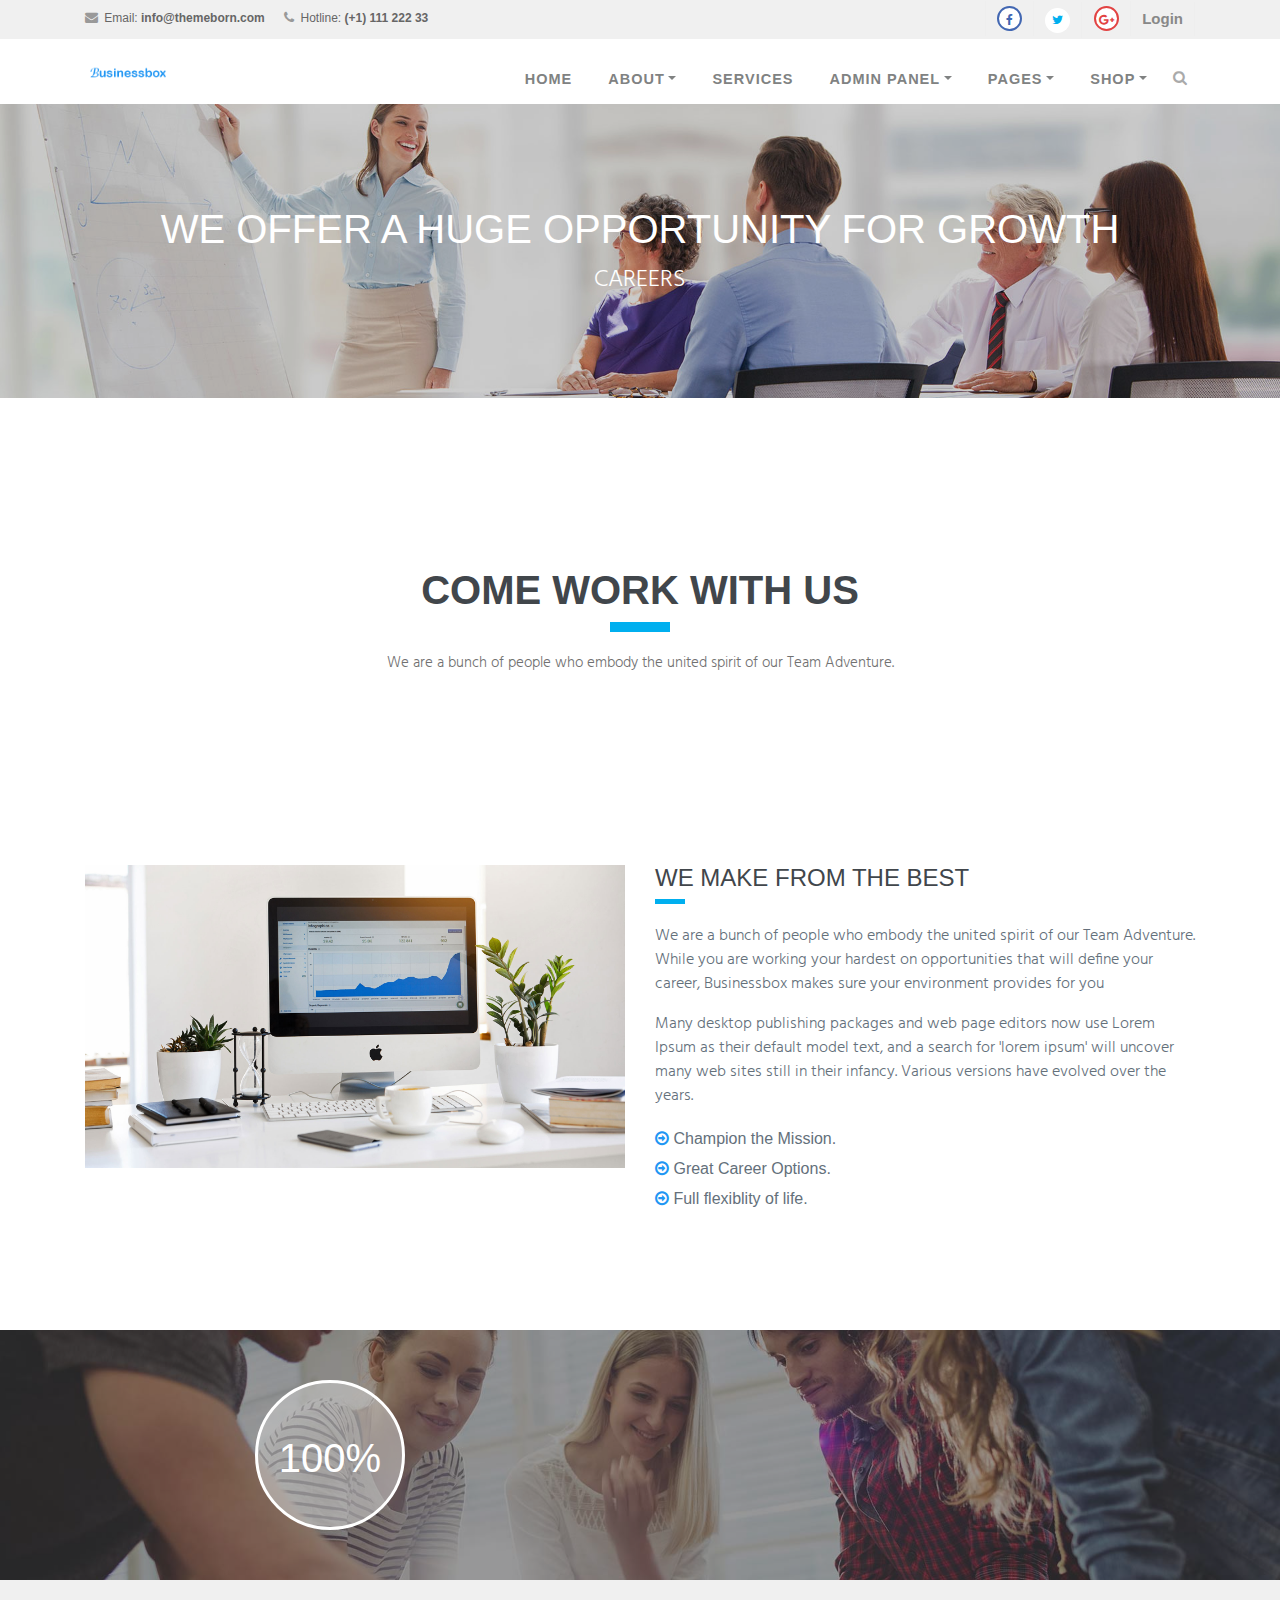
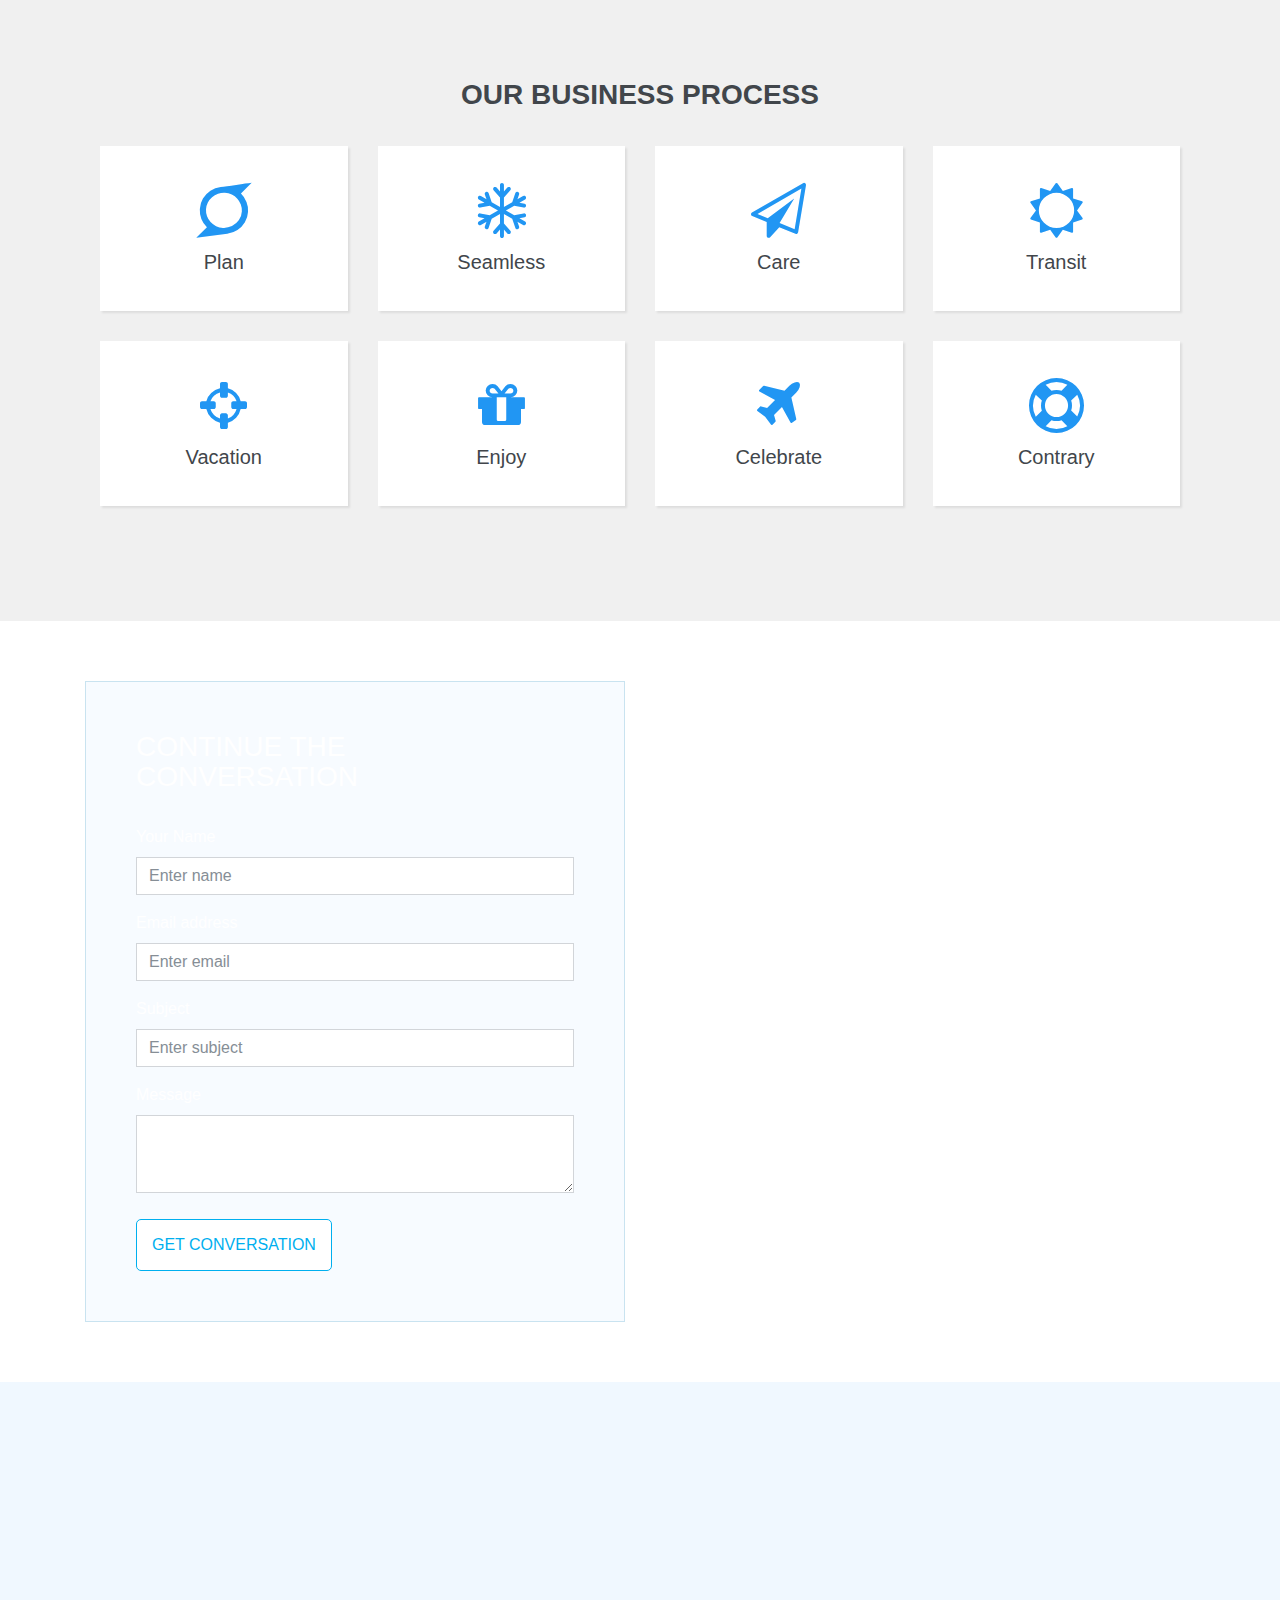
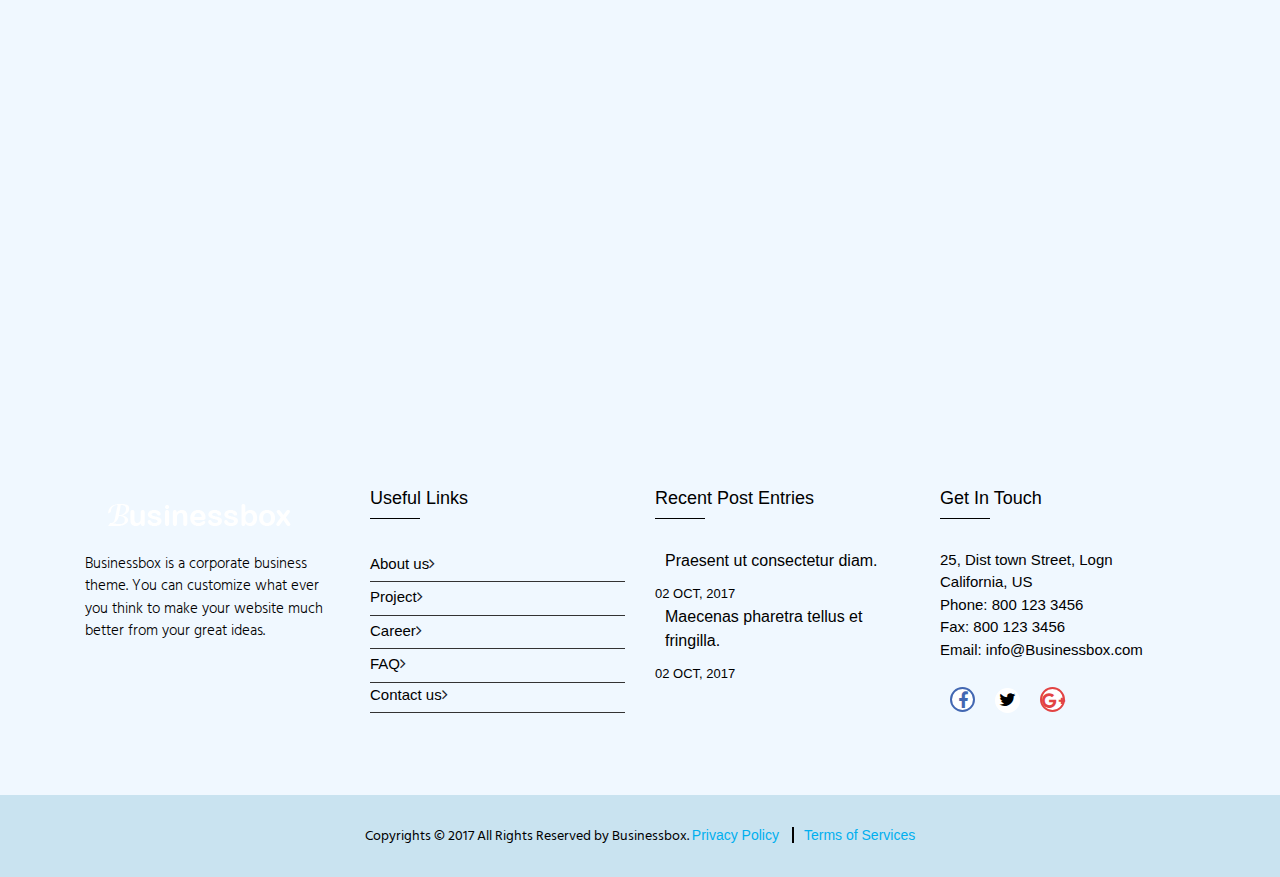
<file: careers.html>
<!--
author: Boostraptheme
author URL: https://boostraptheme.com
License: Creative Commons Attribution 4.0 Unported
License URL: https://creativecommons.org/licenses/by/4.0/
-->


<!DOCTYPE html>
<html lang="en">

  <head>

    <meta charset="utf-8">
    <meta name="viewport" content="width=device-width, initial-scale=1, shrink-to-fit=no">
    <meta name="description" content="">
    <meta name="author" content="">

    <title>Business Bootstrap Responsive Template</title>
    <link rel="shortcut icon" href="img/favicon.ico">

    <!-- Global Stylesheets -->
    <link href="https://fonts.googleapis.com/css?family=Roboto+Condensed:300,300i,400,400i,700,700i" rel="stylesheet">
    <link href="css/bootstrap/bootstrap.min.css" rel="stylesheet">
    <link rel="stylesheet" href="font-awesome-4.7.0/css/font-awesome.min.css">
    <link rel="stylesheet" href="css/animate/animate.min.css">
    <link rel="stylesheet" href="css/owl-carousel/owl.carousel.min.css">
    <link rel="stylesheet" href="css/owl-carousel/owl.theme.default.min.css">
    <link rel="stylesheet" href="css/style.css">
    
    <!-- Core Stylesheets -->
    <link rel="stylesheet" href="css/careers.css"> 
    
  </head>

  <body id="page-top">

<!--====================================================
                         HEADER
======================================================--> 

    <header>

      <!-- Top Navbar  -->
      <div class="top-menubar">
        <div class="topmenu">
          <div class="container">
            <div class="row">
              <div class="col-md-7">
                <ul class="list-inline top-contacts">
                  <li>
                    <i class="fa fa-envelope"></i> Email: <a href="mailto:info@themeborn.com"><b>info@themeborn.com</b></a>
                  </li>
                  <li>
                    <i class="fa fa-phone"></i> Hotline: <b>(+1) 111 222 33</b>
                  </li>
                </ul>
              </div> 
              <div class="col-md-5">
                <ul class="list-inline top-data">
                  <li><a href="#" target="_empty"><i class="fa top-social fa-facebook"></i></a></li>
                  <li><a href="#" target="_empty"><i class="fa top-social fa-twitter"></i></a></li>
                  <li><a href="#" target="_empty"><i class="fa top-social fa-google-plus"></i></a></li> 
                  <li><a href="#" class="log-top" data-toggle="modal" data-target="#login-modal">Login</a></li>  
                </ul>
              </div>
            </div>
          </div>
        </div> 
      </div> 
      
      <!-- Navbar -->
      <nav class="navbar navbar-expand-lg navbar-light" id="mainNav" data-toggle="affix">
        <div class="container">
          <a class="navbar-brand smooth-scroll" href="index.html">
            <img src="img/logo-s.png" alt="logo">
          </a> 
          <button class="navbar-toggler navbar-toggler-right" type="button" data-toggle="collapse" data-target="#navbarResponsive" aria-controls="navbarResponsive" aria-expanded="false" aria-label="Toggle navigation"> 
                <span class="navbar-toggler-icon"></span>
          </button>  
          <div class="collapse navbar-collapse" id="navbarResponsive">
            <ul class="navbar-nav ml-auto">
                <li class="nav-item" ><a class="nav-link smooth-scroll" href="index.html">Home</a></li>
                <li class="nav-item dropdown" >
                  <a class="nav-link dropdown-toggle smooth-scroll" href="#" id="navbarDropdownMenuLink" data-toggle="dropdown" aria-haspopup="true" aria-expanded="false">About</a> 
                  <div class="dropdown-menu dropdown-cust" aria-labelledby="navbarDropdownMenuLink">
                    <a class="dropdown-item" href="about.html">About Us</a>
                    <a class="dropdown-item active" href="careers.html">Career Oprtunity</a>
                    <a class="dropdown-item" href="team.html">Meet Our Team</a>
                    <a class="dropdown-item" href="faq.html">FAQ</a>
                    <a class="dropdown-item" href="testimonials.html">Testimonials</a>
                  </div>
                </li>
                <li class="nav-item" ><a class="nav-link smooth-scroll" href="services.html">Services</a></li> 
                <li class="nav-item dropdown" >
                  <a class="nav-link dropdown-toggle smooth-scroll" href="#" id="navbarDropdownMenuLink" data-toggle="dropdown" aria-haspopup="true" aria-expanded="false">Admin Panel</a> 
                  <div class="dropdown-menu dropdown-cust" aria-labelledby="navbarDropdownMenuLink"> 
                    <a class="dropdown-item"  target="_empty" href="admin/index.html">Dashboard</a> 
                    <a class="dropdown-item"  target="_empty" href="admin/chart.html">Charts</a> 
                    <a class="dropdown-item"  target="_empty" href="admin/email.html">Email</a> 
                    <a class="dropdown-item"  target="_empty" href="admin/faq.html">FAQ</a> 
                    <a class="dropdown-item"  target="_empty" href="admin/profile.html">Profile</a> 
                    <a class="dropdown-item"  target="_empty" href="admin/tables.html">Tables</a> 
                    <a class="dropdown-item"  target="_empty" href="admin/invoice.html">Invoice</a> 
                  </div>
                </li>
                <li class="nav-item dropdown" >
                  <a class="nav-link dropdown-toggle smooth-scroll" href="#" id="navbarDropdownMenuLink" data-toggle="dropdown" aria-haspopup="true" aria-expanded="false">Pages</a> 
                  <div class="dropdown-menu dropdown-cust" aria-labelledby="navbarDropdownMenuLink">
                    <a class="dropdown-item" href="news-list.html">News list layouts</a>
                    <a class="dropdown-item" href="news-grid.html">News grid layouts</a>
                    <a class="dropdown-item" href="news-details.html">News Details</a> 
                    <a class="dropdown-item" href="project.html">Project</a>
                    <a class="dropdown-item" href="contact.html">Contact Us</a>
                    <a class="dropdown-item" href="comming-soon.html">Comming Soon</a>
                    <a class="dropdown-item" href="pricing.html">Pricing Tables</a>
                    <a class="dropdown-item" href="admin/404.html">404</a>
                  </div>
                </li>
                <li class="nav-item dropdown" >
                  <a class="nav-link dropdown-toggle smooth-scroll" href="#" id="navbarDropdownMenuLink" data-toggle="dropdown" aria-haspopup="true" aria-expanded="false">Shop</a> 
                  <div class="dropdown-menu dropdown-cust mega-menu" aria-labelledby="navbarDropdownMenuLink">
                    <div class="row">
                      <div class="col-md-5">
                        <a class="dropdown-item" href="shop.html">Shop Detail</a>
                        <a class="dropdown-item" href="single-product.html">Single Product</a>
                        <a class="dropdown-item" href="cart.html">Cart</a>
                        <a class="dropdown-item" href="checkout.html">Checkout</a>
                        <a class="dropdown-item" href="myaccount.html">Myaccount</a>
                      </div>
                      <div class="col-md-7 mega-menu-img m-auto text-center pl-0">
                        <a href="#"><img src="img/offer_icon.png" alt="" class="img-fluid"></a>
                      </div>
                    </div>
                  </div>
                </li>
                <li>
                  <i class="search fa fa-search search-btn"></i>
                  <div class="search-open">
                    <div class="input-group animated fadeInUp">
                      <input type="text" class="form-control" placeholder="Search" aria-describedby="basic-addon2">
                      <span class="input-group-addon" id="basic-addon2">Go</span>
                    </div>
                  </div>
                </li> 
                <li>
                  <div class="top-menubar-nav">
                    <div class="topmenu ">
                      <div class="container">
                        <div class="row">
                          <div class="col-md-9">
                            <ul class="list-inline top-contacts">
                              <li>
                                <i class="fa fa-envelope"></i> Email: <a href="mailto:info@htmlstream.com">info@htmlstream.com</a>
                              </li>
                              <li>
                                <i class="fa fa-phone"></i> Hotline: (1) 396 4587 99
                              </li>
                            </ul>
                          </div> 
                          <div class="col-md-3">
                            <ul class="list-inline top-data">
                              <li><a href="#" target="_empty"><i class="fa top-social fa-facebook"></i></a></li>
                              <li><a href="#" target="_empty"><i class="fa top-social fa-twitter"></i></a></li>
                              <li><a href="#" target="_empty"><i class="fa top-social fa-google-plus"></i></a></li> 
                              <li><a href="#" class="log-top" data-toggle="modal" data-target="#login-modal">Login</a></li>  
                            </ul>
                          </div>
                        </div>
                      </div>
                    </div> 
                  </div>
                </li>
            </ul>  
          </div>
        </div>
      </nav>
    </header> 

<!--====================================================
                    LOGIN OR REGISTER
======================================================-->
    <section id="login">
      <div class="modal fade" id="login-modal" tabindex="-1" role="dialog" aria-labelledby="myModalLabel" aria-hidden="true" style="display: none;">
          <div class="modal-dialog">
              <div class="modal-content">
                  <div class="modal-header" align="center">
                      <button type="button" class="close" data-dismiss="modal" aria-label="Close">
                          <span class="fa fa-times" aria-hidden="true"></span>
                      </button>
                  </div>
                  <div id="div-forms">
                      <form id="login-form">
                          <h3 class="text-center">Login</h3>
                          <div class="modal-body">
                              <label for="username">Username</label> 
                              <input id="login_username" class="form-control" type="text" placeholder="Enter username " required>
                              <label for="username">Password</label> 
                              <input id="login_password" class="form-control" type="password" placeholder="Enter password" required>
                              <div class="checkbox">
                                  <label>
                                      <input type="checkbox"> Remember me
                                  </label>
                              </div>
                          </div>
                          <div class="modal-footer text-center">
                              <div>
                                  <button type="submit" class="btn btn-general btn-white">Login</button>
                              </div>
                              <div>
                                  <button id="login_register_btn" type="button" class="btn btn-link">Register</button>
                              </div>
                          </div>
                      </form>
                      <form id="register-form" style="display:none;">
                          <h3 class="text-center">Register</h3>
                          <div class="modal-body"> 
                              <label for="username">Username</label> 
                              <input id="register_username" class="form-control" type="text" placeholder="Enter username" required>
                              <label for="register_email">E-mailId</label> 
                              <input id="register_email" class="form-control" type="text" placeholder="Enter eMail" required>
                              <label for="register_password">Password</label> 
                              <input id="register_password" class="form-control" type="password" placeholder="Password" required>
                          </div>
                          <div class="modal-footer">
                              <div>
                                  <button type="submit" class="btn btn-general btn-white">Register</button>
                              </div>
                              <div>
                                  <button id="register_login_btn" type="button" class="btn btn-link">Log In</button>
                              </div>
                          </div>
                      </form>
                  </div>
              </div>
          </div>
      </div>
    </section>      
 
<!--====================================================
                       HOME-P
======================================================-->
    <div id="home-p" class="home-p pages-head2 text-center">
      <div class="container">
        <h1 class="wow fadeInUp" data-wow-delay="0.1s">We offer a huge opportunity for growth</h1>
        <p>Careers</p>
      </div><!--/end container-->
    </div> 

<!--====================================================
                        CAREER-P1
======================================================-->

    <section id="about" class="career-p1 about">
      <div class="container">
        <div class="row title-bar">
          <div class="col-md-12">
            <h1 class="wow fadeInUp">Come work with us</h1>
            <div class="heading-border"></div>
            <p class="wow fadeInUp" data-wow-delay="0.4s">We are a bunch of people who embody the united spirit of our Team Adventure.</p>
          </div>
        </div>
      </div>
      <div class="container">
        <div class="row"> 
          <div class="col-md-6" >
            <div class="career-p1-himg" >
              <img src="img/image-4.jpg" class="img-fluid wow fadeInUp" data-wow-delay="0.1s" alt="">
            </div>
          </div>
          <div class="col-md-6">
            <div class="career-p1-desc">
              <h4>We Make from the Best</h4>
              <div class="heading-border-light"></div>
              <p>We are a bunch of people who embody the united spirit of our Team Adventure. While you are working your hardest on opportunities that will define your career, Businessbox makes sure your environment provides for you</p> 
              <p>Many desktop publishing packages and web page editors now use Lorem Ipsum as their default model text, and a search for 'lorem ipsum' will uncover many web sites still in their infancy. Various versions have evolved over the years.</p>
              <ul>
                <li><i class="fa fa-arrow-circle-o-right"></i> Champion the Mission.</li>
                <li><i class="fa fa-arrow-circle-o-right"></i> Great Career Options.</li>
                <li><i class="fa fa-arrow-circle-o-right"></i> Full flexiblity of life.</li> 
              </ul>
            </div>
          </div>  
        </div>
      </div> 
    </section>  

<!--====================================================
                        CAREER-P2
======================================================-->
    <div class="overlay-career-p2"></div>
    <section id="thought" class="bg-parallax career-p2-bg">
      <div class="container">
        <div id="row" class="row title-bar-career-p2">
          <div class="col-md-4 ">
            <h1 >100%</h1>
          </div>  
          <div class="col-md-8 ">
            <p class="wow fadeInUp " data-wow-delay="0.4s">Businessbox will deliver value to all the stakeholders and will attain excellence and leadership through such delivery of value. We will strive to support the stakeholders in all activities related to us.</p>
          </div> 
        </div>
      </div>         
    </section> 

<!--====================================================
                       CAREER-P3
======================================================--> 
    <div class="overlay-career-p3"></div>
     <section id="career-p3">
       <div class="container-fluide">
         <div class="row career-p3-title">
          <div class="col-md-12">
           <h3 class="text-center">Our Business Process</h3>
          </div> 
         </div>
         <div class="row">
           <div class="col-md-3 col-sm-6">
             <div class="career-p3-cont text-center">
               <i class="fa fa-superpowers"></i>
               <h5>Plan</h5>
             </div>
           </div>
           <div class="col-md-3 col-sm-6">
             <div class="career-p3-cont text-center">
               <i class="fa fa-snowflake-o"></i>
               <h5>Seamless</h5>
             </div>
           </div>
           <div class="col-md-3 col-sm-6">
             <div class="career-p3-cont text-center">
               <i class="fa fa-send-o"></i>
               <h5>Care</h5>
             </div>
           </div>
           <div class="col-md-3 col-sm-6">
             <div class="career-p3-cont text-center">
               <i class="fa fa-sun-o"></i>
               <h5>Transit</h5>
             </div>
           </div>
           <div class="col-md-3 col-sm-6">
             <div class="career-p3-cont text-center">
               <i class="fa fa-crosshairs"></i>
               <h5>Vacation</h5>
             </div>
           </div>
           <div class="col-md-3 col-sm-6">
             <div class="career-p3-cont text-center">
               <i class="fa fa-gift"></i>
               <h5>Enjoy</h5>
             </div>
           </div>
           <div class="col-md-3 col-sm-6">
             <div class="career-p3-cont text-center">
               <i class="fa fa-plane"></i>
               <h5>Celebrate</h5>
             </div>
           </div>
           <div class="col-md-3 col-sm-6">
             <div class="career-p3-cont text-center">
               <i class="fa fa-life-buoy"></i>
               <h5>Contrary</h5>
             </div>
           </div>
         </div>
       </div>
     </section> 

<!--====================================================
                    CONTACT HOME
======================================================-->
    <div class="overlay-contact-h"></div>
    <section id="contact-h" class="bg-parallax contact-h-bg">
      <div class="container">
        <div class="row">
          <div class="col-md-6">
            <div class="contact-h-cont">
              <h3 class="cl-white">Continue The Conversation</h3><br>
              <form>
                <div class="form-group cl-white">
                  <label for="name">Your Name</label>
                  <input type="text" class="form-control" id="name" aria-describedby="nameHelp" placeholder="Enter name"> 
                </div>  
                <div class="form-group cl-white">
                  <label for="exampleInputEmail1">Email address</label>
                  <input type="email" class="form-control" id="exampleInputEmail1" aria-describedby="emailHelp" placeholder="Enter email"> 
                </div>  
                <div class="form-group cl-white">
                  <label for="subject">Subject</label>
                  <input type="text" class="form-control" id="subject" aria-describedby="subjectHelp" placeholder="Enter subject"> 
                </div>  
                <div class="form-group cl-white">
                  <label for="message">Message</label>
                  <textarea class="form-control" id="message" rows="3"></textarea>
                </div>  
                <button class="btn btn-general btn-white" role="button"><i fa fa-right-arrow></i>GET CONVERSATION</button>
              </form>
            </div>
          </div>
        </div>
      </div>         
    </section> 

<!--====================================================
                       NEWS
======================================================-->
    <section id="comp-offer">
      <div class="container-fluid">
        <div class="row">
          <div class="col-md-3 col-sm-6  desc-comp-offer wow fadeInUp" data-wow-delay="0.2s">
            <h2>Latest News</h2>
            <div class="heading-border-light"></div> 
            <button class="btn btn-general btn-green" role="button">See More</button>
          </div>
          <div class="col-md-3 col-sm-6 desc-comp-offer wow fadeInUp" data-wow-delay="0.4s">
            <div class="desc-comp-offer-cont">
              <div class="thumbnail-blogs">
                  <div class="caption">
                    <i class="fa fa-chain"></i>
                  </div>
                  <img src="img/news/news-1.jpg" class="img-fluid" alt="...">
              </div>
              <h3>Pricing Strategies for Product</h3>
              <p class="desc">Contrary to popular belief, Lorem Ipsum is not simply random text. It has roots in a piece of classical Latin literature from Business box. </p>
              <a href="#"><i class="fa fa-arrow-circle-o-right"></i> Learn More</a>
            </div>
          </div>
          <div class="col-md-3 col-sm-6 desc-comp-offer wow fadeInUp" data-wow-delay="0.6s">
            <div class="desc-comp-offer-cont">
              <div class="thumbnail-blogs">
                  <div class="caption">
                    <i class="fa fa-chain"></i>
                  </div>
                  <img src="img/news/news-9.jpg" class="img-fluid" alt="...">
              </div>
              <h3>Design Exhibitions of 2017</h3>
              <p class="desc">Contrary to popular belief, Lorem Ipsum is not simply random text. It has roots in a piece of classical Latin literature from Business box. </p>
              <a href="#"><i class="fa fa-arrow-circle-o-right"></i> Learn More</a>
            </div>
          </div>
          <div class="col-md-3 col-sm-6 desc-comp-offer wow fadeInUp" data-wow-delay="0.8s">
            <div class="desc-comp-offer-cont">
              <div class="thumbnail-blogs">
                  <div class="caption">
                    <i class="fa fa-chain"></i>
                  </div>
                  <img src="img/news/news-12.jpeg" class="img-fluid" alt="...">
              </div>
              <h3>Exciting New Technologies</h3>
              <p class="desc">Contrary to popular belief, Lorem Ipsum is not simply random text. It has roots in a piece of classical Latin literature from Business box. </p>
              <a href="#"><i class="fa fa-arrow-circle-o-right"></i> Learn More</a>
            </div>
          </div>
        </div>
      </div>
    </section>

<!--====================================================
                      FOOTER
======================================================--> 
    <footer> 
        <div id="footer-s1" class="footer-s1">
          <div class="footer">
            <div class="container">
              <div class="row">
                <!-- About Us -->
                <div class="col-md-3 col-sm-6 ">
                  <div><img src="img/logo-w.png" alt="" class="img-fluid"></div>
                  <ul class="list-unstyled comp-desc-f">
                     <li><p>Businessbox is a corporate business theme. You can customize what ever you think to make your website much better from your great ideas. </p></li> 
                  </ul><br> 
                </div>
                <!-- End About Us -->

                <!-- Recent News -->
                <div class="col-md-3 col-sm-6 ">
                  <div class="heading-footer"><h2>Useful Links</h2></div>
                  <ul class="list-unstyled link-list">
                    <li><a href="about.html">About us</a><i class="fa fa-angle-right"></i></li> 
                    <li><a href="project.html">Project</a><i class="fa fa-angle-right"></i></li> 
                    <li><a href="careers.html">Career</a><i class="fa fa-angle-right"></i></li> 
                    <li><a href="faq.html">FAQ</a><i class="fa fa-angle-right"></i></li> 
                    <li><a href="contact.html">Contact us</a><i class="fa fa-angle-right"></i></li> 
                  </ul>
                </div>
                <!-- End Recent list -->

                <!-- Recent Blog Entries -->
                <div class="col-md-3 col-sm-6 ">
                  <div class="heading-footer"><h2>Recent Post Entries</h2></div>
                  <ul class="list-unstyled thumb-list">
                    <li>
                      <div class="overflow-h">
                        <a href="#">Praesent ut consectetur diam.</a>
                        <small>02 OCT, 2017</small>
                      </div>
                    </li>
                    <li>
                      <div class="overflow-h">
                        <a href="#">Maecenas pharetra tellus et fringilla.</a>
                        <small>02 OCT, 2017</small>
                      </div>
                    </li>
                  </ul>
                </div>
                <!-- End Recent Blog Entries -->

                <!-- Latest Tweets -->
                <div class="col-md-3 col-sm-6">
                  <div class="heading-footer"><h2>Get In Touch</h2></div>
                  <address class="address-details-f">
                    25, Dist town Street, Logn <br>
                    California, US <br>
                    Phone: 800 123 3456 <br>
                    Fax: 800 123 3456 <br>
                    Email: <a href="mailto:info@Businessbox.com" class="">info@Businessbox.com</a>
                  </address>  
                  <ul class="list-inline social-icon-f top-data">
                    <li><a href="#" target="_empty"><i class="fa top-social fa-facebook"></i></a></li>
                    <li><a href="#" target="_empty"><i class="fa top-social fa-twitter"></i></a></li>
                    <li><a href="#" target="_empty"><i class="fa top-social fa-google-plus"></i></a></li> 
                  </ul>
                </div>
                <!-- End Latest Tweets -->
              </div>
            </div><!--/container -->
          </div> 
        </div>

        <div id="footer-bottom">
            <div class="container">
                <div class="row">
                    <div class="col-md-12">
                        <div id="footer-copyrights">
                            <p>Copyrights &copy; 2017 All Rights Reserved by Businessbox. <a href="#">Privacy Policy</a> <a href="#">Terms of Services</a></p>
                        </div>
                    </div> 
                </div>
            </div>
        </div>
        <a href="#home-p" id="back-to-top" class="btn btn-sm btn-green btn-back-to-top smooth-scrolls hidden-sm hidden-xs" title="home" role="button">
            <i class="fa fa-angle-up"></i>
        </a>
    </footer>

    <!--Global JavaScript -->
    <script src="js/jquery/jquery.min.js"></script>
    <script src="js/popper/popper.min.js"></script>
    <script src="js/bootstrap/bootstrap.min.js"></script>
    <script src="js/wow/wow.min.js"></script>
    <script src="js/owl-carousel/owl.carousel.min.js"></script>

    <!-- Plugin JavaScript -->
    <script src="js/jquery-easing/jquery.easing.min.js"></script> 
    <script src="js/custom.js"></script> 
  </body>

</html>
</file>
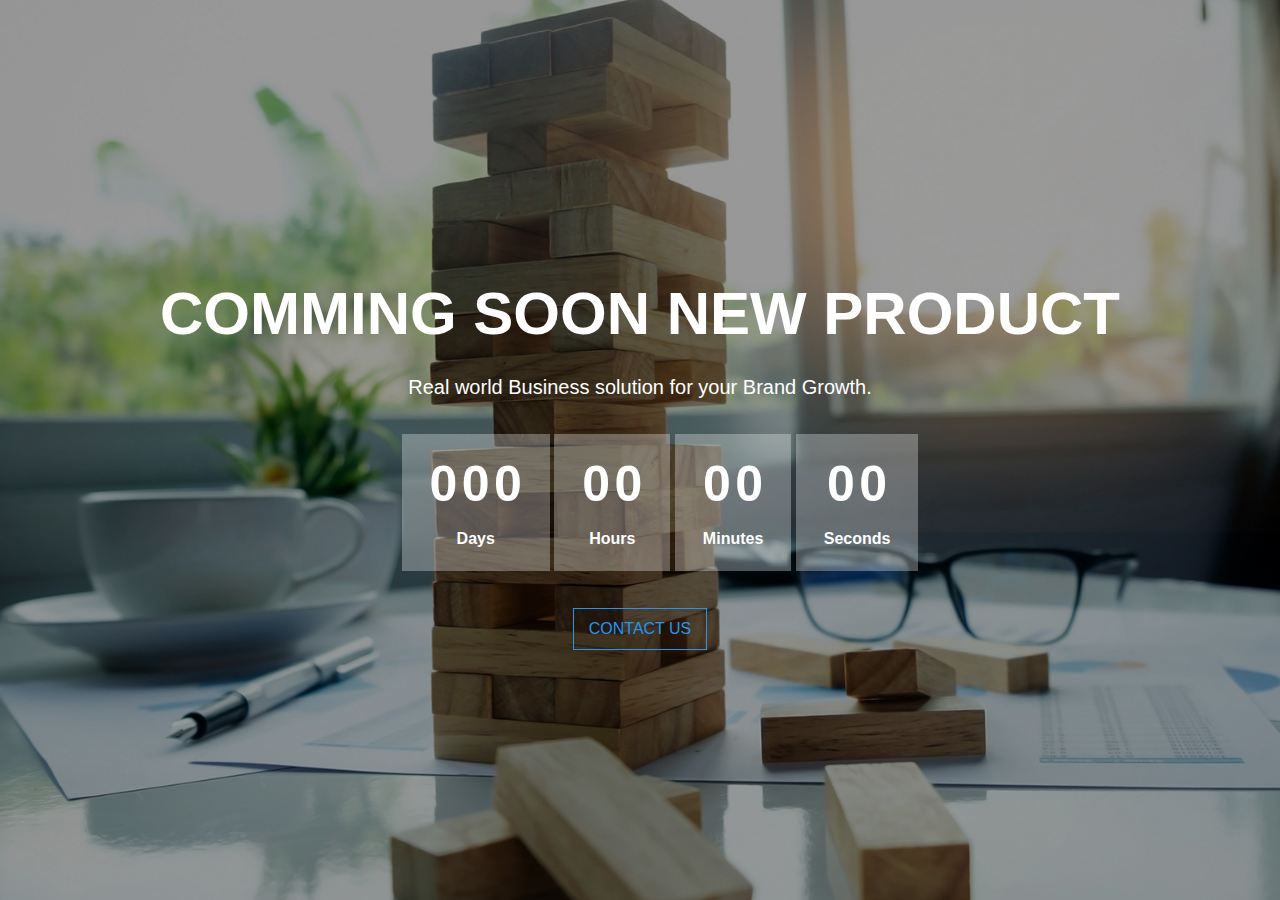
<file: comming-soon.html>
<!--
author: Boostraptheme
author URL: https://boostraptheme.com
License: Creative Commons Attribution 4.0 Unported
License URL: https://creativecommons.org/licenses/by/4.0/
-->

<!DOCTYPE html>
<html lang="en">

  <head>

    <meta charset="utf-8">
    <meta name="viewport" content="width=device-width, initial-scale=1, shrink-to-fit=no">
    <meta name="description" content="">
    <meta name="author" content="">

    <title>Responsive Business Bootstrap Template</title>
    <link rel="shortcut icon" href="img/favicon.ico">

    <!-- global stylesheets -->
    <link href="https://fonts.googleapis.com/css?family=Roboto+Condensed:300,300i,400,400i,700,700i" rel="stylesheet">
    <link href="css/bootstrap/bootstrap.min.css" rel="stylesheet">
    <link rel="stylesheet" href="font-awesome-4.7.0/css/font-awesome.min.css">
    <link rel="stylesheet" href="css/animate/animate.min.css">
    
    <!-- Core stylesheets -->
    <link rel="stylesheet" href="css/com-soon.css">
  </head>

  <body>

    <section class="hero-area bg-1">
        <div class="overlay"></div>
        <div class="container">
            <div class="row">
                <div class="col-md-12">
                    <div class="block text-center">
                        <h1 class="wow fadeInDown" data-wow-delay="0.3s" data-wow-duration=".2s">Comming soon new product</h1>
                        <p class="wow fadeInDown" data-wow-delay="0.5s" data-wow-duration=".5s">Real world Business solution for your Brand Growth.</p>
                    </div>
                </div>
                <div class="col-md-12 wow zoomIn">
                    <div class="block">
                        <div class="counter text-center">
                            <ul id="countdown_dashboard">
                                <li>
                                    <div class="dash days_dash">
                                        <div class="digit">0</div>
                                        <div class="digit">0</div>
                                        <div class="digit">0</div>
                                        <span class="dash_title">Days</span>
                                    </div>
                                </li>
                                <li>
                                    <div class="dash hours_dash">
                                        <div class="digit">0</div>
                                        <div class="digit">0</div>
                                        <span class="dash_title">Hours</span>
                                    </div>
                                </li>
                                <li>
                                    <div class="dash minutes_dash">
                                        <div class="digit">0</div>
                                        <div class="digit">0</div>
                                        <span class="dash_title">Minutes</span>
                                    </div>
                                </li>
                                <li>
                                    <div class="dash seconds_dash">
                                        <div class="digit">0</div>
                                        <div class="digit">0</div>
                                        <span class="dash_title">Seconds</span>
                                    </div>
                                </li>
                            </ul>
                        </div>
                    </div>
                    <div class="wow fadeInDown text-center" data-wow-delay="0.7s" data-wow-duration=".7s">
                      <a class="btn btn-general btn-green" href="#about" role="button">Contact Us</a>
                    </div>
                </div>
            </div> 
        </div> 
    </section> 
 
    <!-- Global JavaScript -->
    <script src="js/jquery/jquery.min.js"></script>
    <script src="js/popper/popper.min.js"></script>
    <script src="js/bootstrap/bootstrap.min.js"></script>
    <script src="js/wow/wow.min.js"></script>
    <script src="js/owl-carousel/owl.carousel.min.js"></script>
    
    <!-- Plugin JavaScript -->
    <script src="js/jquery.lwtCountdown-1.0.js"></script>
    
    <script> 
      $(document).ready(function(){

          $('#countdown_dashboard').countDown({
              targetDate: {
                  'day':      30,
                  'month':    12,
                  'year':     2018,
                  'hour':     23,
                  'min':      59,
                  'sec':      59,
              },
              omitWeeks: true
          });

          $(".about-slider").owlCarousel(
              {
              singleItem: true,
              pagination : true,
              autoPlay : 5000,
              }
          );
      });        
    </script>
  </body>

</html>
</file>
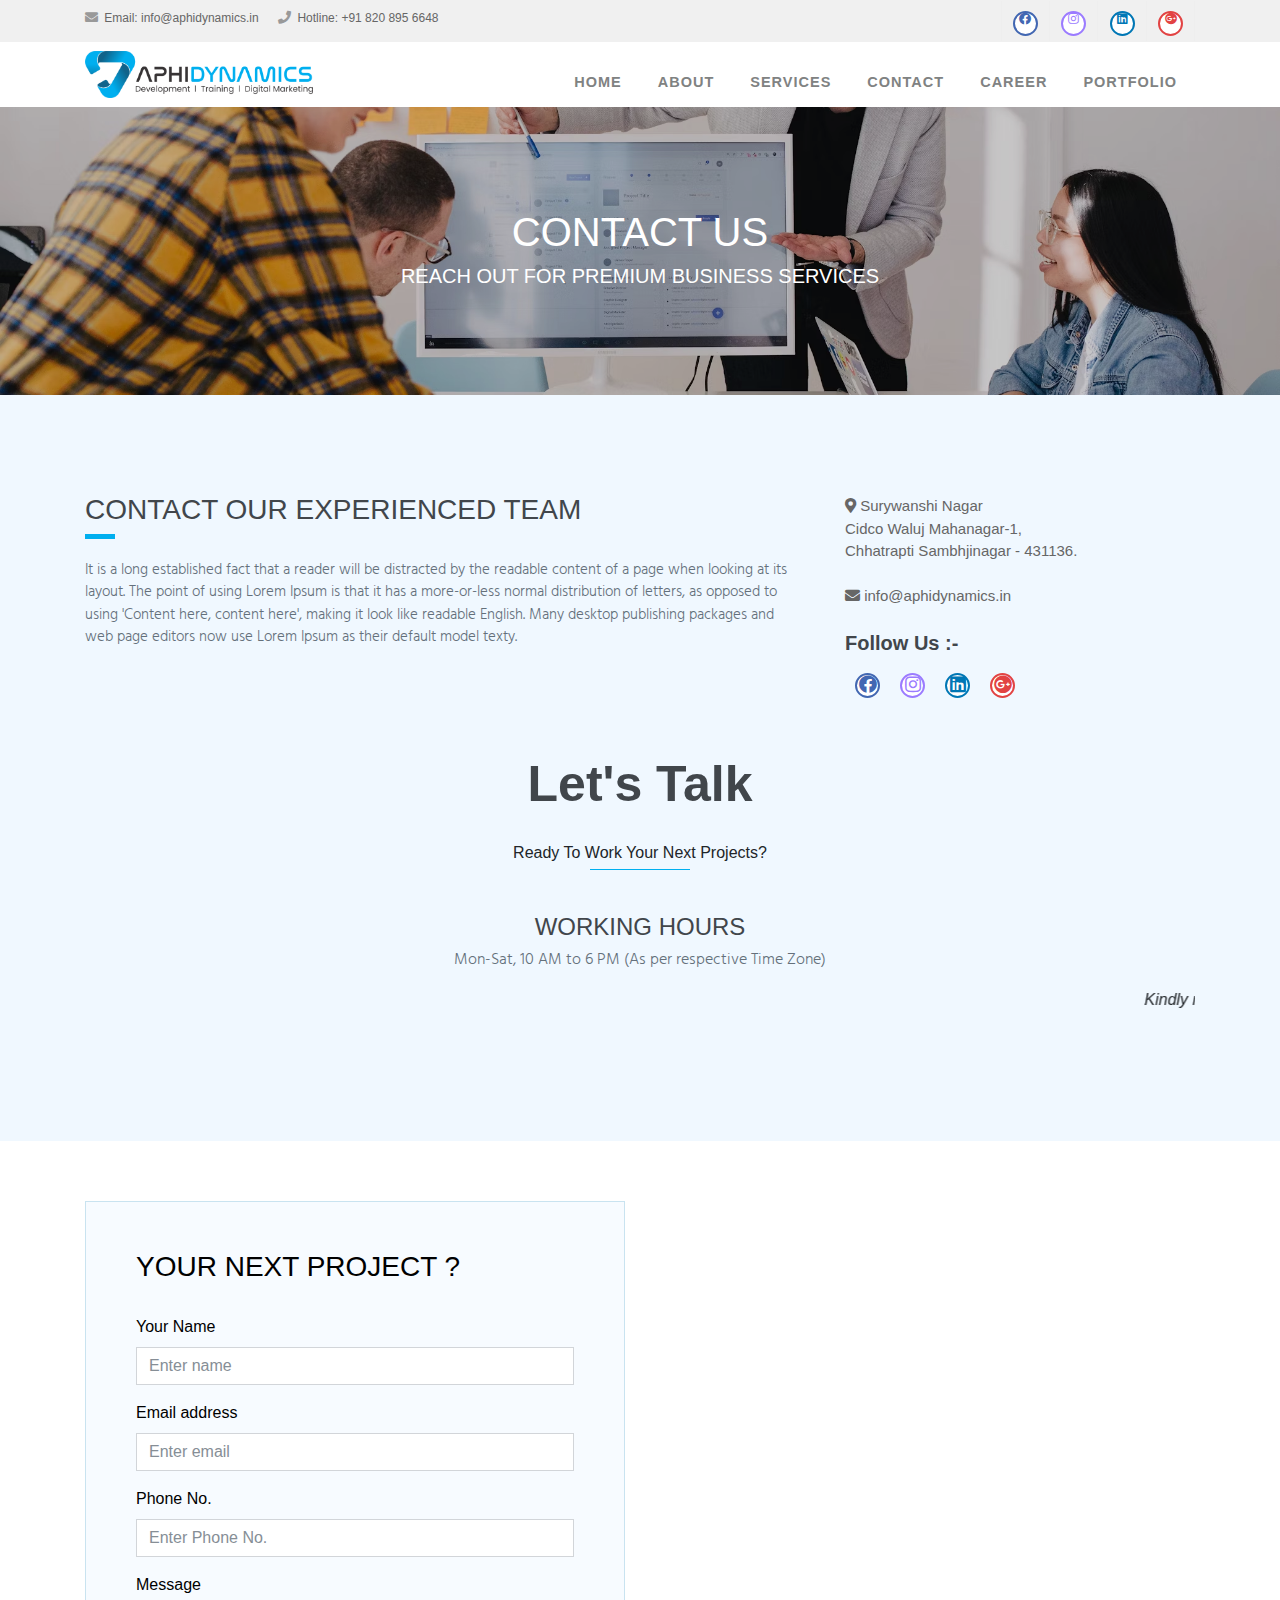
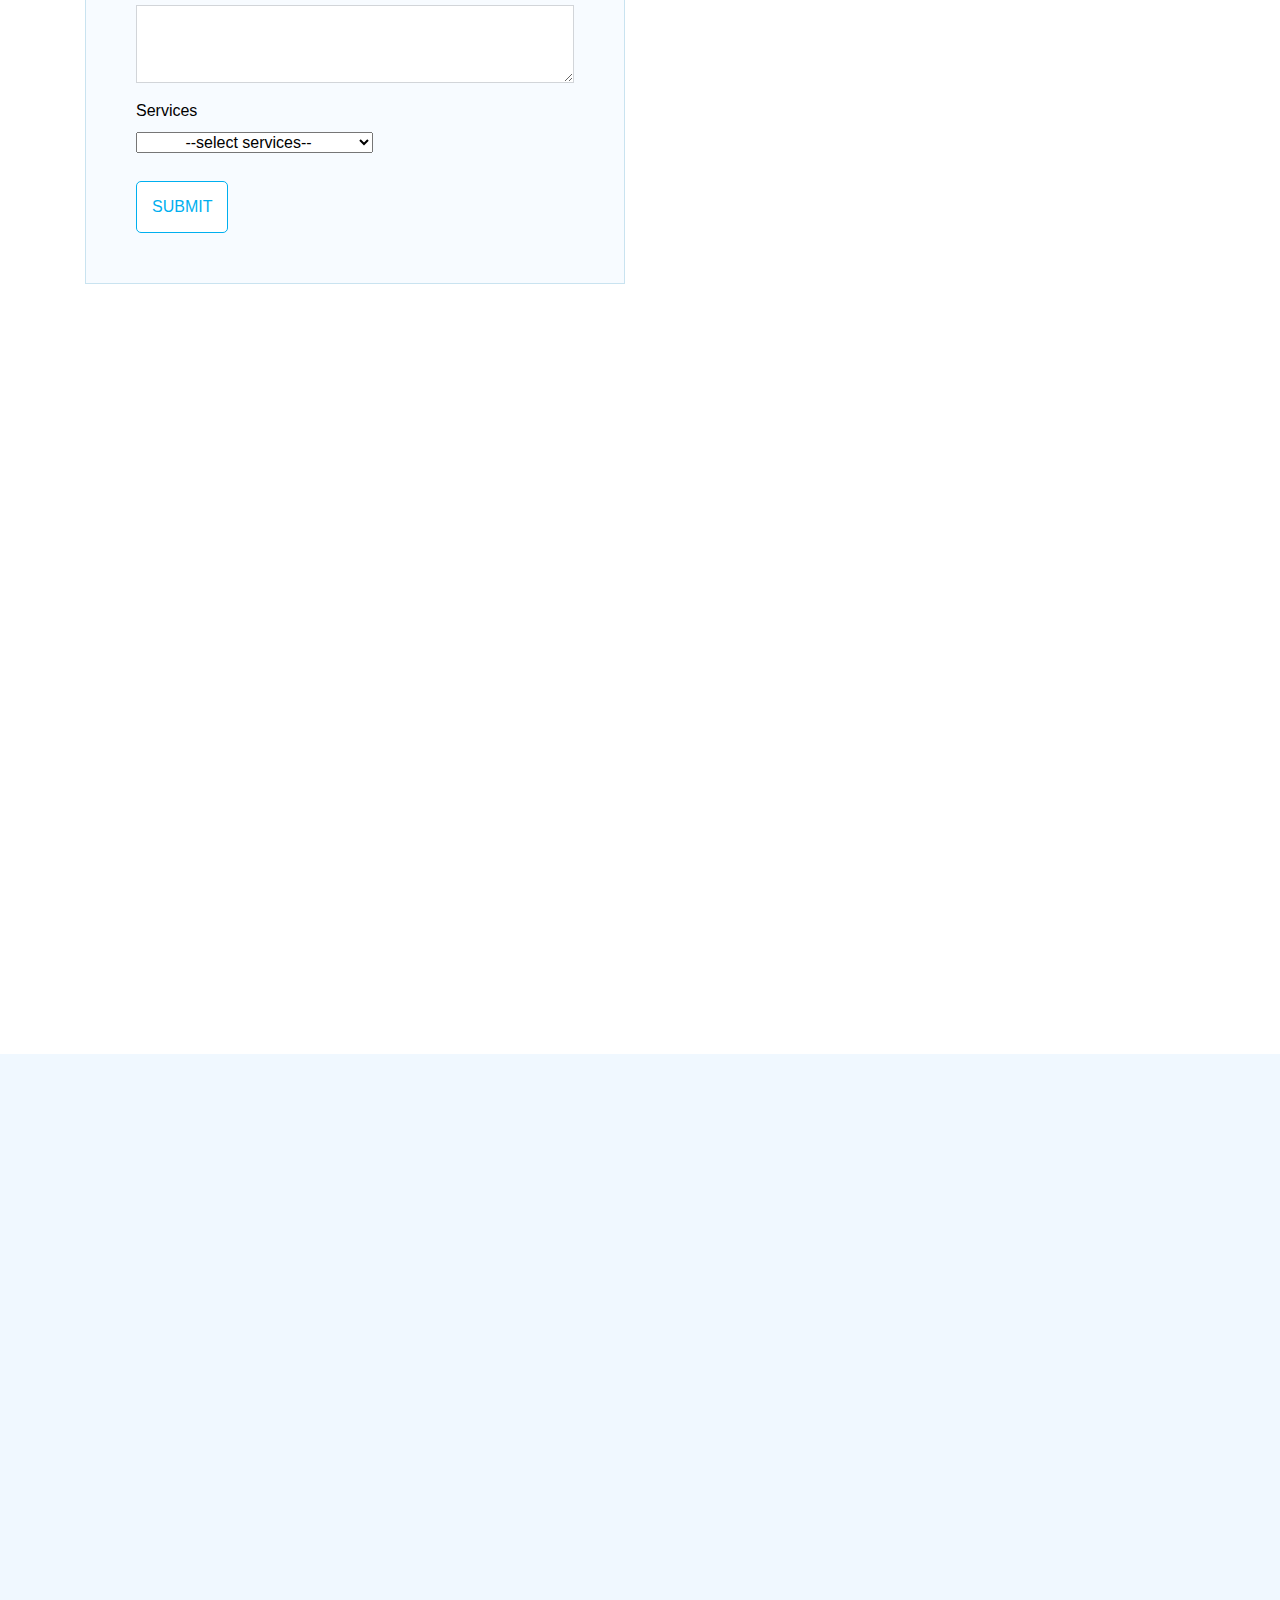
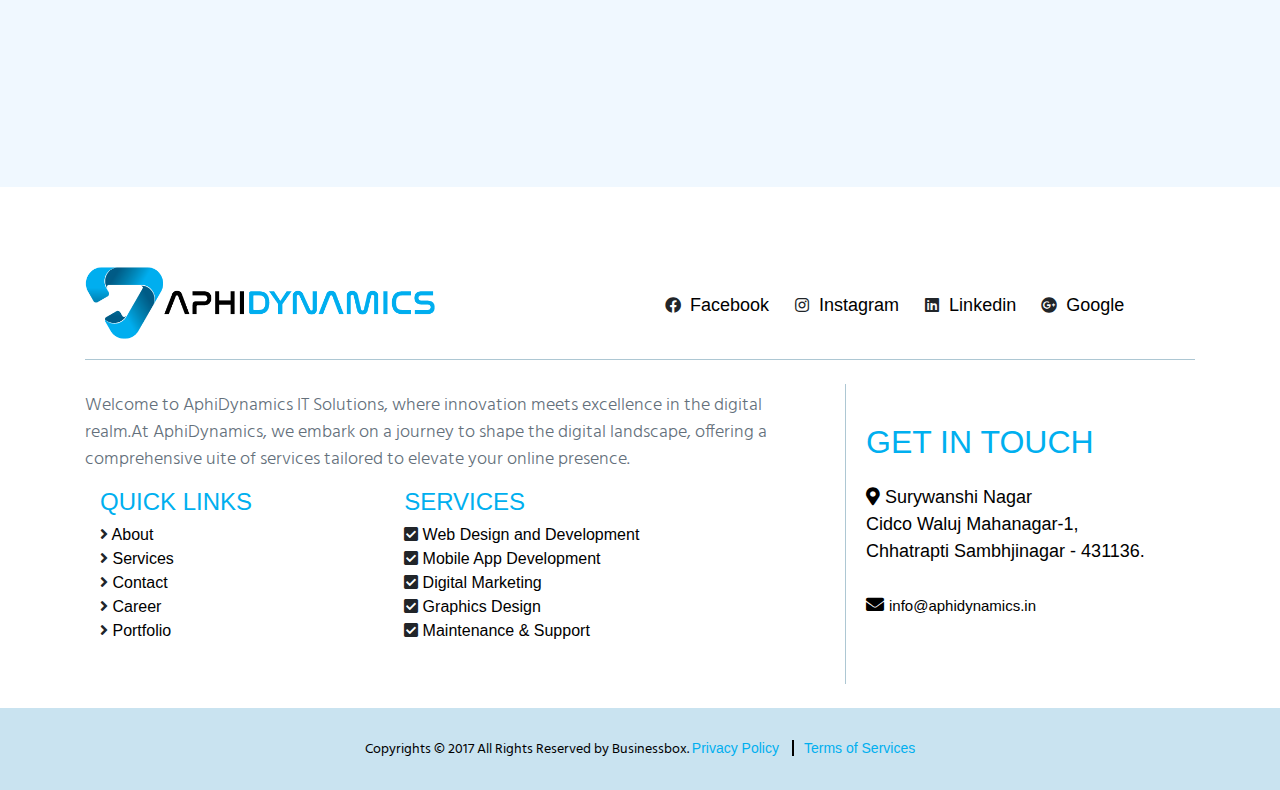
<file: contact.html>
<!--
author: Boostraptheme
author URL: https://boostraptheme.com
License: Creative Commons Attribution 4.0 Unported
License URL: https://creativecommons.org/licenses/by/4.0/
-->

<!DOCTYPE html>
<html lang="en">

  <head>

    <meta charset="utf-8">
    <meta name="viewport" content="width=device-width, initial-scale=1, shrink-to-fit=no">
    <meta name="description" content="">
    <meta name="author" content="">

    <title>Aphidynamics Bootstrap Responsive Template</title>
    <link rel="shortcut icon" href="">

    <!-- Global Stylesheets -->
    <link href="https://fonts.googleapis.com/css?family=Roboto+Condensed:300,300i,400,400i,700,700i" rel="stylesheet">
    <link href="css/bootstrap/bootstrap.min.css" rel="stylesheet">
    <link rel="stylesheet" href="font-awesome-4.7.0/css/font-awesome.min.css">
    <link rel="stylesheet" href="css/animate/animate.min.css">
    <link rel="stylesheet" href="css/owl-carousel/owl.carousel.min.css">
    <link rel="stylesheet" href="css/owl-carousel/owl.theme.default.min.css">
    <link rel="stylesheet" href="css/style.css">
    
    <!-- Core Stylesheets -->
    <link rel="stylesheet" href="css/contact.css"> 
    

<!-- Additional links -->
<link rel="stylesheet" href="https://cdnjs.cloudflare.com/ajax/libs/font-awesome/4.7.0/css/font-awesome.min.css">


<link rel="stylesheet" href="https://cdnjs.cloudflare.com/ajax/libs/font-awesome/5.15.4/css/all.min.css">

<link rel="stylesheet" href="https://cdnjs.cloudflare.com/ajax/libs/font-awesome/6.0.0-beta3/css/all.min.css"
  integrity="sha384-D1nP8DdG1vS9p3P1Y01NaUNFdn+C2Ma7BfGhOWFV+KZoY49+Rx4i3jN5gB+UUewB" crossorigin="anonymous">

  </head>

  <body id="page-top">

<!--====================================================
                         HEADER
======================================================--> 

    <header>
  <!-- Top Navbar  -->
  <div class="top-menubar">
    <div class="topmenu">
      <div class="container">
        <div class="row">
          <div class="col-md-7">
            <ul class="list-inline top-contacts">
              <li>
                <i class="fa fa-envelope"></i> Email: <a href="mailto:info@themeborn.com">
                  info@aphidynamics.in
                </a>
              </li>
              <li>
                <i class="fa fa-phone"></i> Hotline: +91 820 895 6648
              </li>
            </ul>
          </div>
          <div class="col-md-5">

            <ul class="list-inline top-data">
              <li><a href="#" target="_empty"><i class="top-social fab fa-facebook"></i></a>
              </li>
              <li><a href="#" target="_empty"><i class="top-social fab fa-instagram"></i></a>
              </li>
              <li><a href="#" target="_empty"><i class="top-social  fab fa-linkedin"></i></a>
              </li>
              <li><a href="#" target="_empty"> <i class="top-social  fab fa-google-plus"></i></a>
              </li>
            </ul>
          </div>
        </div>
      </div>
    </div>
  </div>

  <!-- Navbar -->
  <nav class="navbar navbar-expand-lg navbar-light" id="mainNav" data-toggle="affix">
    <div class="container">
      <a class="navbar-brand smooth-scroll" href="index.html">
        <img src="img/main_logo.png" alt="logo">
      </a>
      <button class="navbar-toggler navbar-toggler-right" type="button" data-toggle="collapse"
        data-target="#navbarResponsive" aria-controls="navbarResponsive" aria-expanded="false"
        aria-label="Toggle navigation">
        <span class="navbar-toggler-icon"></span>
      </button>
      <div class="collapse navbar-collapse" id="navbarResponsive">
        <ul class="navbar-nav ml-auto">
          <li class="nav-item"><a class="nav-link smooth-scroll" href="index.html">Home</a></li>

          <li class="nav-item"><a class="nav-link smooth-scroll" href="about.html">About</a></li>

          <li class="nav-item"><a class="nav-link smooth-scroll" href="services.html">Services</a></li>

          <li class="nav-item"><a class="nav-link smooth-scroll" href="contact.html">Contact</a></li>


          <li class="nav-item dropdown">
            <a class="nav-link dropdown-toggle smooth-scroll" href="contact.html" id="navbarDropdownMenuLink"
              data-toggle="dropdown" aria-haspopup="true" aria-expanded="false">Career</a>
            <div class="dropdown-menu dropdown-cust" aria-labelledby="navbarDropdownMenuLink">
              <a class="dropdown-item" href="news-list.html">Opening Job</a>
              <a class="dropdown-item" href="news-grid.html">Training</a>
              <a class="dropdown-item" href="news-details.html">Internship</a>
            </div>
          </li>
          <li class="nav-item"><a class="nav-link smooth-scroll" href="faq.html">Portfolio</a>
          </li>


          <li>
            <div class="top-menubar-nav">
              <div class="topmenu ">
                <div class="container">
                  <div class="row">
                    <div class="col-md-9">
                      <ul class="list-inline top-contacts">
                        <li>
                          <i class="fa fa-envelope"></i> Email: <a href="mailto:info@htmlstream.com">
                            info@aphidynamics.in</a>
                        </li>
                        <li>
                          <i class="fa fa-phone"></i> Hotline: +91 820 895 6648
                        </li>
                      </ul>
                    </div>
                    <div class="col-md-3">
                      <ul class="list-inline top-data">
                        <li><a href="#" target="_empty"><i class="fa top-social fa-facebook"></i></a></li>
                        <li><a href="#" target="_empty"><i class="fa top-social fa-twitter"></i></a></li>
                        <li><a href="#" target="_empty"><i class="fa top-social fa-google-plus"></i></a></li>
                        <li><a href="#" class="log-top" data-toggle="modal" data-target="#login-modal"></a></li>
                      </ul>
                    </div>
                  </div>
                </div>
              </div>
            </div>
          </li>
        </ul>
      </div>
    </div>
  </nav>
    </header> 

<!--====================================================
                    LOGIN OR REGISTER
======================================================-->
    <section id="login">
      <div class="modal fade" id="login-modal" tabindex="-1" role="dialog" aria-labelledby="myModalLabel" aria-hidden="true" style="display: none;">
          <div class="modal-dialog">
              <div class="modal-content">
                  <div class="modal-header" align="center">
                      <button type="button" class="close" data-dismiss="modal" aria-label="Close">
                          <span class="fa fa-times" aria-hidden="true"></span>
                      </button>
                  </div>
                  <div id="div-forms">
                      <form id="login-form">
                          <h3 class="text-center">Login</h3>
                          <div class="modal-body">
                              <label for="username">Username</label> 
                              <input id="login_username" class="form-control" type="text" placeholder="Enter username " required>
                              <label for="username">Password</label> 
                              <input id="login_password" class="form-control" type="password" placeholder="Enter password" required>
                              <div class="checkbox">
                                  <label>
                                      <input type="checkbox"> Remember me
                                  </label>
                              </div>
                          </div>
                          <div class="modal-footer text-center">
                              <div>
                                  <button type="submit" class="btn btn-general btn-white">Login</button>
                              </div>
                              <div>
                                  <button id="login_register_btn" type="button" class="btn btn-link">Register</button>
                              </div>
                          </div>
                      </form>
                      <form id="register-form" style="display:none;">
                          <h3 class="text-center">Register</h3>
                          <div class="modal-body"> 
                              <label for="username">Username</label> 
                              <input id="register_username" class="form-control" type="text" placeholder="Enter username" required>
                              <label for="register_email">E-mailId</label> 
                              <input id="register_email" class="form-control" type="text" placeholder="Enter eMail" required>
                              <label for="register_password">Password</label> 
                              <input id="register_password" class="form-control" type="password" placeholder="Password" required>
                          </div>
                          <div class="modal-footer">
                              <div>
                                  <button type="submit" class="btn btn-general btn-white">Register</button>
                              </div>
                              <div>
                                  <button id="register_login_btn" type="button" class="btn btn-link">Log In</button>
                              </div>
                          </div>
                      </form>
                  </div>
              </div>
          </div>
      </div>
    </section>      
 
<!--====================================================
                       HOME-P
======================================================-->
    <div id="home-p" class="home-p pages-head5 text-center">
      <div class="container">
        <h1 class="wow fadeInUp" data-wow-delay="0.1s">Contact Us</h1>
        <h5 class="text-white">Reach out for Premium Business Services</h5>
      </div><!--/end container-->
    </div> 

<!--====================================================
                        CONTACT-P1  
======================================================--> 
    <section id="contact-p1" class="contact-p1 bg-aliceblue">
      <div class="container">
        <!-- <div class="row text-center">
            <div class="col-md-12 my-4">
                <h1 style="font-size: 50px; font-weight: 600; text-transform: initial;">Let's Talk</h1>
                <br>
                <div class="heading-border"></div>
                <br>
                <h4>Working Hours</h4> 
                <p>Mon-Sat,  10 AM to 6 PM (As per respective Time Zone) </p>
                <marquee class="mb-4"> <i>Kindly note that although we don’t work on Sundays, but it is possible that few employees might be working to wrap up their last week’s pending work (if they have any) In such cases responses might be slow, but sure, so call is not suggested, use WhatsApp instead.</i> </marquee>
            </div>  
        </div>   -->
         
        <div class="row">
          <div class="col-md-8">
            <div class="contact-p1-cont">
              <h3>Contact our experienced team</h3>
              <div class="heading-border-light"></div> 
              <p>It is a long established fact that a reader will be distracted by the readable content of a page when looking at its layout. The point of using Lorem Ipsum is that it has a more-or-less normal distribution of letters, as opposed to using 'Content here, content here', making it look like readable English. Many desktop publishing packages and web page editors now use Lorem Ipsum as their default model texty.</p>
            </div>
          </div>
          <div class="col-md-4"> 
            <div class="contact-p1-cont2"> 
              <address class="address-details-f">
                <i class="fas fa-map-marker-alt" aria-hidden="true"></i>
                Surywanshi Nagar <br> Cidco Waluj Mahanagar-1, <br> Chhatrapti Sambhjinagar - 431136.
                <br>
                <br>
                <i class="fas fa-envelope" aria-hidden="true"></i>
                <a href="mailto:info@aphidynamics.in" class="">info@aphidynamics.in</a>
              </address>
              
              <ul class="list-inline social-icon-f top-data">
                <h5 class="mt-4" style="font-weight: 600; text-transform: initial;">Follow Us :-</h5>
                <li><a href="#" target="_empty"><i class="top-social fab fa-facebook"></i></a>
                </li>
                <li><a href="#" target="_empty"><i class="top-social fab fa-instagram"></i></a>
                </li>
                <li><a href="#" target="_empty"><i class="top-social  fab fa-linkedin"></i></a>
                </li>
                <li><a href="#" target="_empty"> <i class="top-social  fab fa-google-plus"></i></a>
                </li>
              </ul>
            </div>
          </div>  
        </div>
        <div class="row text-center my-4">
          <div class="col-md-12 my-4">
              <h1 style="font-size: 50px; font-weight: 600; text-transform: initial;">Let's Talk</h1>
              <br>
              <h6>Ready To Work Your Next Projects?</h6>
              <div class="heading-border"></div>
              <br>
              <h4>Working Hours</h4> 
              <p>Mon-Sat,  10 AM to 6 PM (As per respective Time Zone) </p>
              <marquee class="mb-4"> <i>Kindly note that although we don’t work on Sundays, but it is possible that few employees might be working to wrap up their last week’s pending work (if they have any) In such cases responses might be slow, but sure, so call is not suggested, use WhatsApp instead.</i> </marquee>
          </div>  
      </div>  
      </div>
    </section>

 


<!--====================================================
                        CONTACT-P2 
======================================================--> 
    <!-- <service class="contact-p2" id="contact-p2">
      <div class="container">
          <div class="row con-form">
            <div class="col-md-4">
              <input type="text" name="full-name" placeholder="Full Name" class="form-control">
            </div>
            <div class="col-md-4">
              <input type="text" name="email" placeholder="Email Id" class="form-control">
            </div>
            <div class="col-md-4">
              <input type="number" name="number" placeholder="Number" class="form-control">
            </div>
            <div class="col-md-12"><textarea name="" id="" placeholder="Message" class="form-control"></textarea></div>
            <div class="form-group text-black">
              <label for="message"></label>

              <select class="form-select" aria-label="Default select example">
                <option disabled selected class="text-center">__select services__</option>
                <option value="1">Web Application Development</option>
                <option value="2">eCommerce Development</option>
                <option value="3">Website Development</option>
                <option value="4">Digital Marketing</option>
                <option value="5">Graphics Design</option>
                <option value="6">Other</option>
              </select>
            </div>
            <div class="col-md-12 sub-but"><button class="btn btn-general btn-white" role="button">Submit</button></div>
          </div>
      </div>
    </service> -->

    <div class="overlay-contact-h"></div>
  <section id="contact-h" class="bg-parallax contact-h-bg">
    <div class="container">
      <div class="row">
        <div class="col-md-6">
          <div class="contact-h-cont">
            <h3 class="text-black">Your next project ?</h3><br>
            <form>
              <div class="form-group text-black">
                <label for="name">Your Name</label>
                <input type="text" class="form-control" id="name" aria-describedby="nameHelp" placeholder="Enter name">
              </div>
              <div class="form-group text-black">
                <label for="exampleInputEmail1">Email address</label>
                <input type="email" class="form-control" id="exampleInputEmail1" aria-describedby="emailHelp"
                  placeholder="Enter email">
              </div>
              <div class="form-group text-black">
                <label for="subject">Phone No.</label>
                <input type="number" class="form-control" id="subject" aria-describedby="subjectHelp"
                  placeholder="Enter Phone No.">
              </div>

              <div class="form-group text-black">
                <label for="message">Message</label>
                <textarea class="form-control" id="message" rows="3"></textarea>
              </div>
              <div class="form-group text-black">
                <label for="message">Services</label>
                <br>
                <select class="form-select" aria-label="Default select example">
                  <option disabled selected class="text-center">--select services--</option>
                  <option value="1">Web Application Development</option>
                  <option value="2">eCommerce Development</option>
                  <option value="3">Website Development</option>
                  <option value="4">Digital Marketing</option>
                  <option value="5">Graphics Design</option>
                  <option value="6">Other</option>
                </select>
              </div>
              <button class="btn btn-general btn-green" role="button"><i fa fa-right-arrow></i>Submit</button>
            </form>
          </div>
        </div>
      </div>
    </div>
  </section>


<!--====================================================
                       MAP
======================================================--> 
    <section id="contact-add">
       
      <div id="map">
        <div class="map-responsive">
           <iframe src="https://www.google.com/maps/embed?pb=!1m14!1m12!1m3!1d1634.0703201892186!2d75.25804156842564!3d19.85445162967697!2m3!1f0!2f0!3f0!3m2!1i1024!2i768!4f13.1!5e0!3m2!1sen!2sin!4v1714553582268!5m2!1sen!2sin" width="600" height="450" style="border:0;" allowfullscreen="" loading="lazy" referrerpolicy="no-referrer-when-downgrade"></iframe>
        </div>
      </div> 
    </section>




 
<!--====================================================
                       Blogs
======================================================-->
<section id="comp-offer">
  <div class="container-fluid">
    <div class="row">
      <div class="col-md-3 col-sm-6 desc-comp-offer wow fadeInUp" data-wow-delay="0.4s">
        <div class="desc-comp-offer-cont">
          <div class="thumbnail-blogs">
            <div class="caption">
              <i class="fa fa-chain"></i>
            </div>
            <img src="img/news/news-1.jpg" class="img-fluid" alt="...">
          </div>
          <h3 class="text-center">Leveraging AI in Business</h3>
          <p class="desc"> AphiDynamics IT Solutions' Approach
            In today's digital landscape, businesses are constantly seeking innovative ways to stay ahead of the
            curve. At AphiDynamics IT Solutions, we're embracing the power of Artificial Intelligence (AI) to
            revolutionize the way businesses operate. </p>
          <a href="#"><i class="fa fa-arrow-right"></i> Learn More</a>
        </div>
      </div>
      <div class="col-md-3 col-sm-6 desc-comp-offer wow fadeInUp" data-wow-delay="0.6s">
        <div class="desc-comp-offer-cont">
          <div class="thumbnail-blogs">
            <div class="caption">
              <i class="fa fa-chain"></i>
            </div>
            <img src="img/news/news-9.jpg" class="img-fluid" alt="...">
          </div>
          <h3 class="text-center">The Evolution of Web Development</h3>
          <p class="desc">AphiDynamics' Perspective
            As the digital realm continues to evolve at a rapid pace, so too does the field of web development. At
            AphiDynamics IT Solutions, we're at the forefront of this evolution, constantly pushing the boundaries of
            what's possible in web development. </p>
          <a href="#"><i class="fa fa-arrow-right"></i> Learn More</a>
        </div>
      </div>
      <div class="col-md-3 col-sm-6 desc-comp-offer wow fadeInUp" data-wow-delay="0.8s">
        <div class="desc-comp-offer-cont">
          <div class="thumbnail-blogs">
            <div class="caption">
              <i class="fa fa-chain"></i>
            </div>
            <img src="img/news/news-12.jpeg" class="img-fluid" alt="...">
          </div>
          <h3 class="text-center">Cybersecurity in the Age of Digital Transformation</h3>
          <p class="desc">AphiDynamics' Approach
            With the rise of digital transformation, cybersecurity has become more important than ever before. We
            understand the critical role that cybersecurity plays in safeguarding businesses against evolving threats.
          </p>
          <a href="#"><i class="fa fa-arrow-right"></i> Learn More</a>
        </div>
      </div>
      <div class="col-md-3 col-sm-6  desc-comp-offer wow fadeInUp" data-wow-delay="0.2s">
        <h2>Our Blogs</h2>
        <div class="heading-border-light"></div>
        <button class="btn btn-general btn-green" role="button">See More</button>
      </div>
    </div>
  </div>
</section>
      
    
<!--====================================================
                      FOOTER
======================================================-->
  
  <footer>
    <div class="footer">
       <div class="container">
           <div class="row">
              <div class="col-lg-4">
                <img src="img/aphi_logo.png" alt="" class="img-fluid" width="100%" />
              </div>
              <div class="col-lg-8 right-side">
                <ul class="list-inline social-icon-f top-data"> 
                  <li> 
                      <i class="top-social-another fab fa-facebook"></i><a style="text-decoration: none;" href="#" target="_empty"> Facebook</a>    
                  </li>
                  <li>
                    <i class="top-social-another fab fa-instagram"></i><a style="text-decoration: none;" href="#" target="_empty"> Instagram</a>   
                  </li>
                  <li>
                    <i class="top-social-another fab fa-linkedin"></i><a style="text-decoration: none;" href="#" target="_empty"> Linkedin</a>   
                  </li>
                  <li>
                    <i class="top-social-another fab fa-google-plus"></i><a style="text-decoration: none;" href="#" target="_empty"> Google</a>  
                  </li>
                </ul>
              </div>
           </div> 
           
           <div style="display: flex;" class="horizontal-line"></div>

           
           <div class="row my-4">
              <div class="col-lg-8 mt-2">
                <p style="font-size: 18px;">Welcome to AphiDynamics IT Solutions, where innovation meets excellence in
                  the digital realm.At AphiDynamics, we embark on a journey to shape the digital landscape, offering a
                  comprehensive uite of services tailored to elevate your online presence.</p>
                  
                 <div class="footer-container">
                  <div class="col-lg-5">
                    <div class="heading-footer">
                      <h4 class="color-font">Quick Links</h4>
                    </div>
                    <ul class="list-unstyled link-list">
                      <li><i class="fa fa-angle-right"></i> <a href="about.html">About</a></li>
                      <li><i class="fa fa-angle-right"></i> <a href="services.html">Services</a></li>
                      <li><i class="fa fa-angle-right"></i> <a href="contact.html">Contact</a></li>
                      <li><i class="fa fa-angle-right"></i> <a href="careers.html">Career </a></li>
                      <li><i class="fa fa-angle-right"></i> <a href="contact.html"> Portfolio </a></li>
                    </ul>
                  </div>


                  <div class="col-lg-5">
                    <div class="heading-footer">
                      <h4 class="color-font">Services</h4>
                    </div>
                    <ul class="list-unstyled thumb-list" >
                      <li>
                        <i class="fas fa-check-square" aria-hidden="true"></i><a href="/"> Web Design and Development</a>
                      </li>
                      <li>
                        <i class="fas fa-check-square" aria-hidden="true"></i>
                        <a  href="/"> Mobile App Development</a>
                      </li>
                      <li>
                        <i class="fas fa-check-square" aria-hidden="true"></i>
                        <a href="/"> Digital Marketing</a>
                      </li>
                      <li>
                        <i class="fas fa-check-square" aria-hidden="true"></i>
                        <a href="/"> Graphics Design</a>
                      </li>
                      <li>
                        <i class="fas fa-check-square" aria-hidden="true"></i>
                        <a href="/"> Maintenance & Support</a>
                      </li>
                    </ul>
                  </div>

                 </div>
  
               </div>  
               <div class="col-lg-4">
                  <div class="footer-container">
                    <div class="vertical-line"></div>
                    <div>
                      <div class="heading-footer">
                        <h2  class="color-font">Get In Touch</h2>
                      </div>
                      <address class="address-details-f my-4">
                        <i class="fas fa-map-marker-alt" aria-hidden="true"></i>
                        Surywanshi Nagar <br> Cidco Waluj Mahanagar-1, <br> Chhatrapti Sambhjinagar - 431136.
                        <br>
                        <br>
                        <i class="fas fa-envelope" aria-hidden="true"></i>
                        <a href="mailto:info@aphidynamics.in" class="">info@aphidynamics.in</a>
                      </address>  
                    </div>
                  </div>
               </div>      
           </div> 
       </div>   
    </div>

    <div id="footer-bottom">
      <div class="container">
        <div class="row">
          <div class="col-md-12">
            <div id="footer-copyrights">
              <p>Copyrights &copy; 2017 All Rights Reserved by Businessbox. <a href="#">Privacy Policy</a> <a
                  href="#">Terms of Services</a></p>
            </div>
          </div>
        </div>
      </div>
    </div>
    <a href="#home" id="back-to-top" class="btn btn-sm btn-green btn-back-to-top smooth-scrolls hidden-sm hidden-xs"
      title="home" role="button">
      <i class="fa fa-angle-up"></i>
    </a>
  </footer>




    <!--Global JavaScript -->
    <script src="js/jquery/jquery.min.js"></script>
    <script src="js/popper/popper.min.js"></script>
    <script src="js/bootstrap/bootstrap.min.js"></script>
    <script src="js/wow/wow.min.js"></script>
    <script src="js/owl-carousel/owl.carousel.min.js"></script>

    <!-- Plugin JavaScript -->
    <script src="js/jquery-easing/jquery.easing.min.js"></script> 
    <script src="js/custom.js"></script> 
  </body>

</html>
</file>
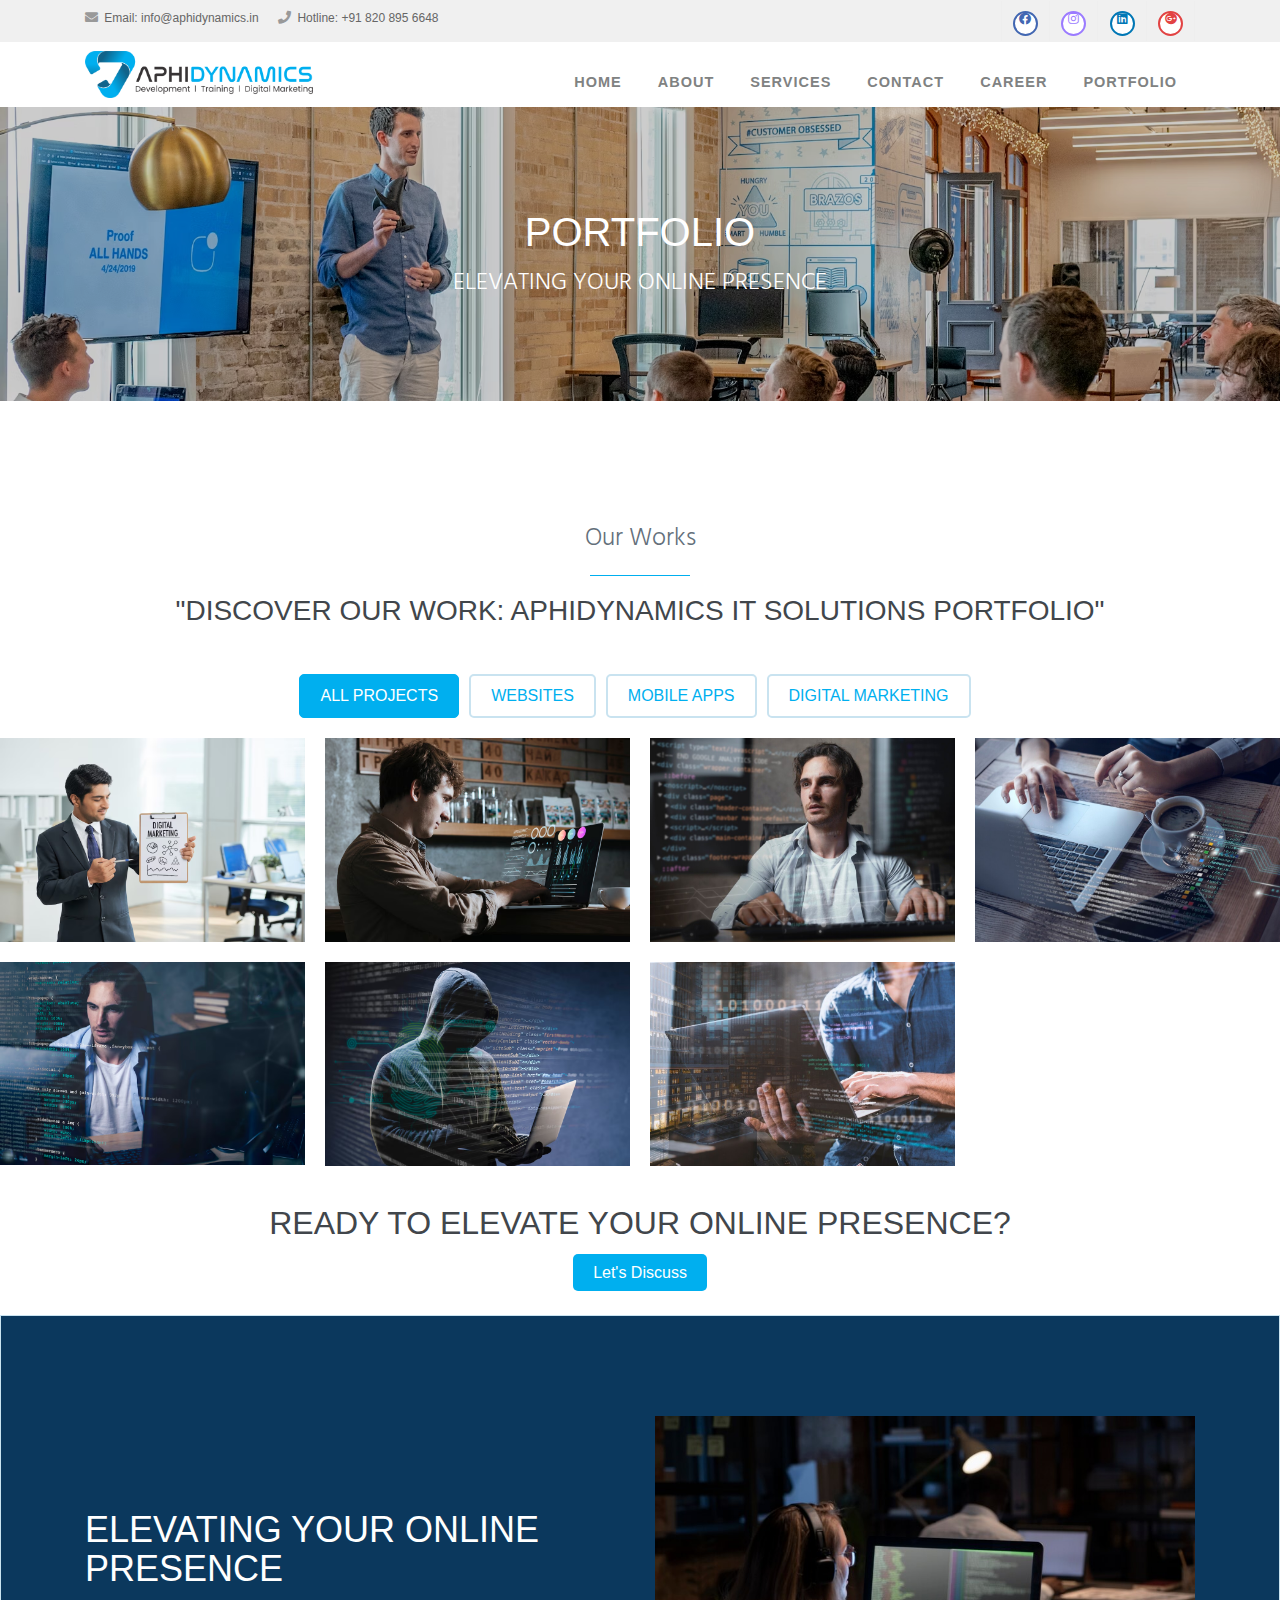
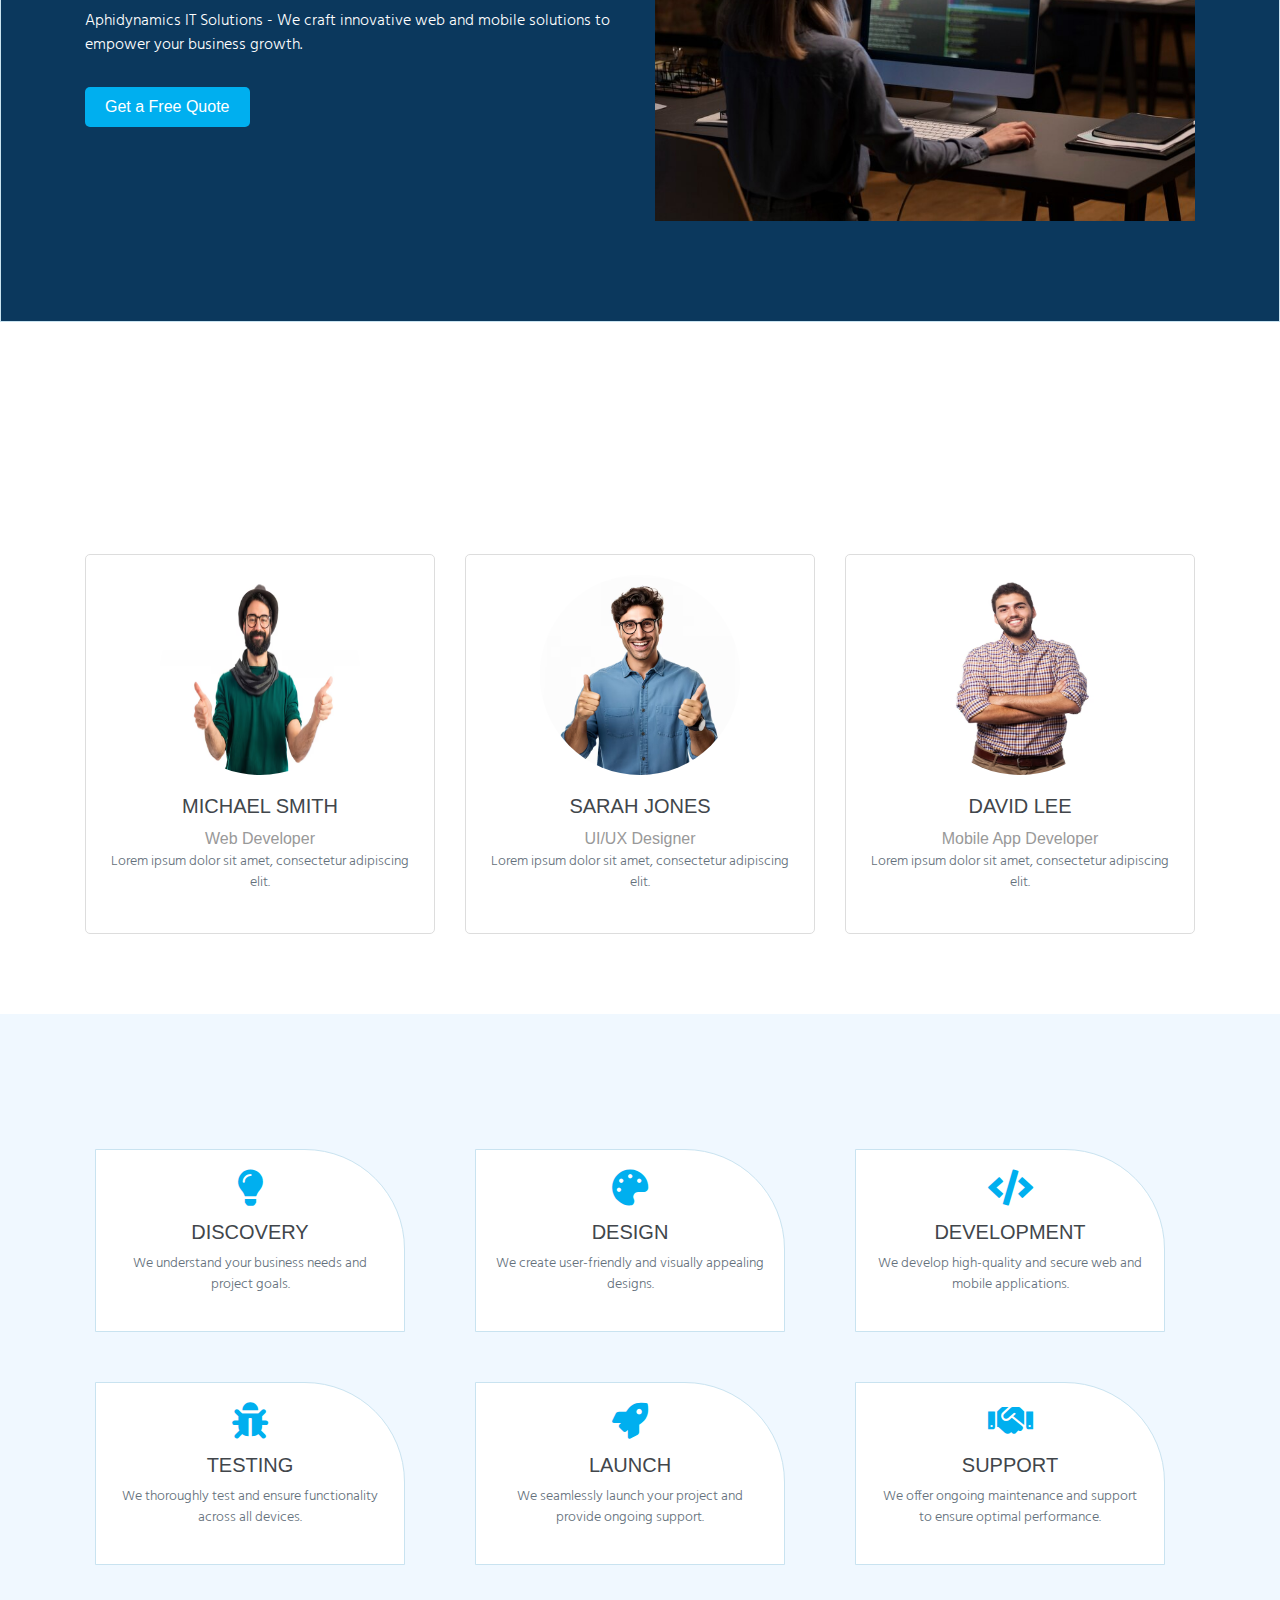
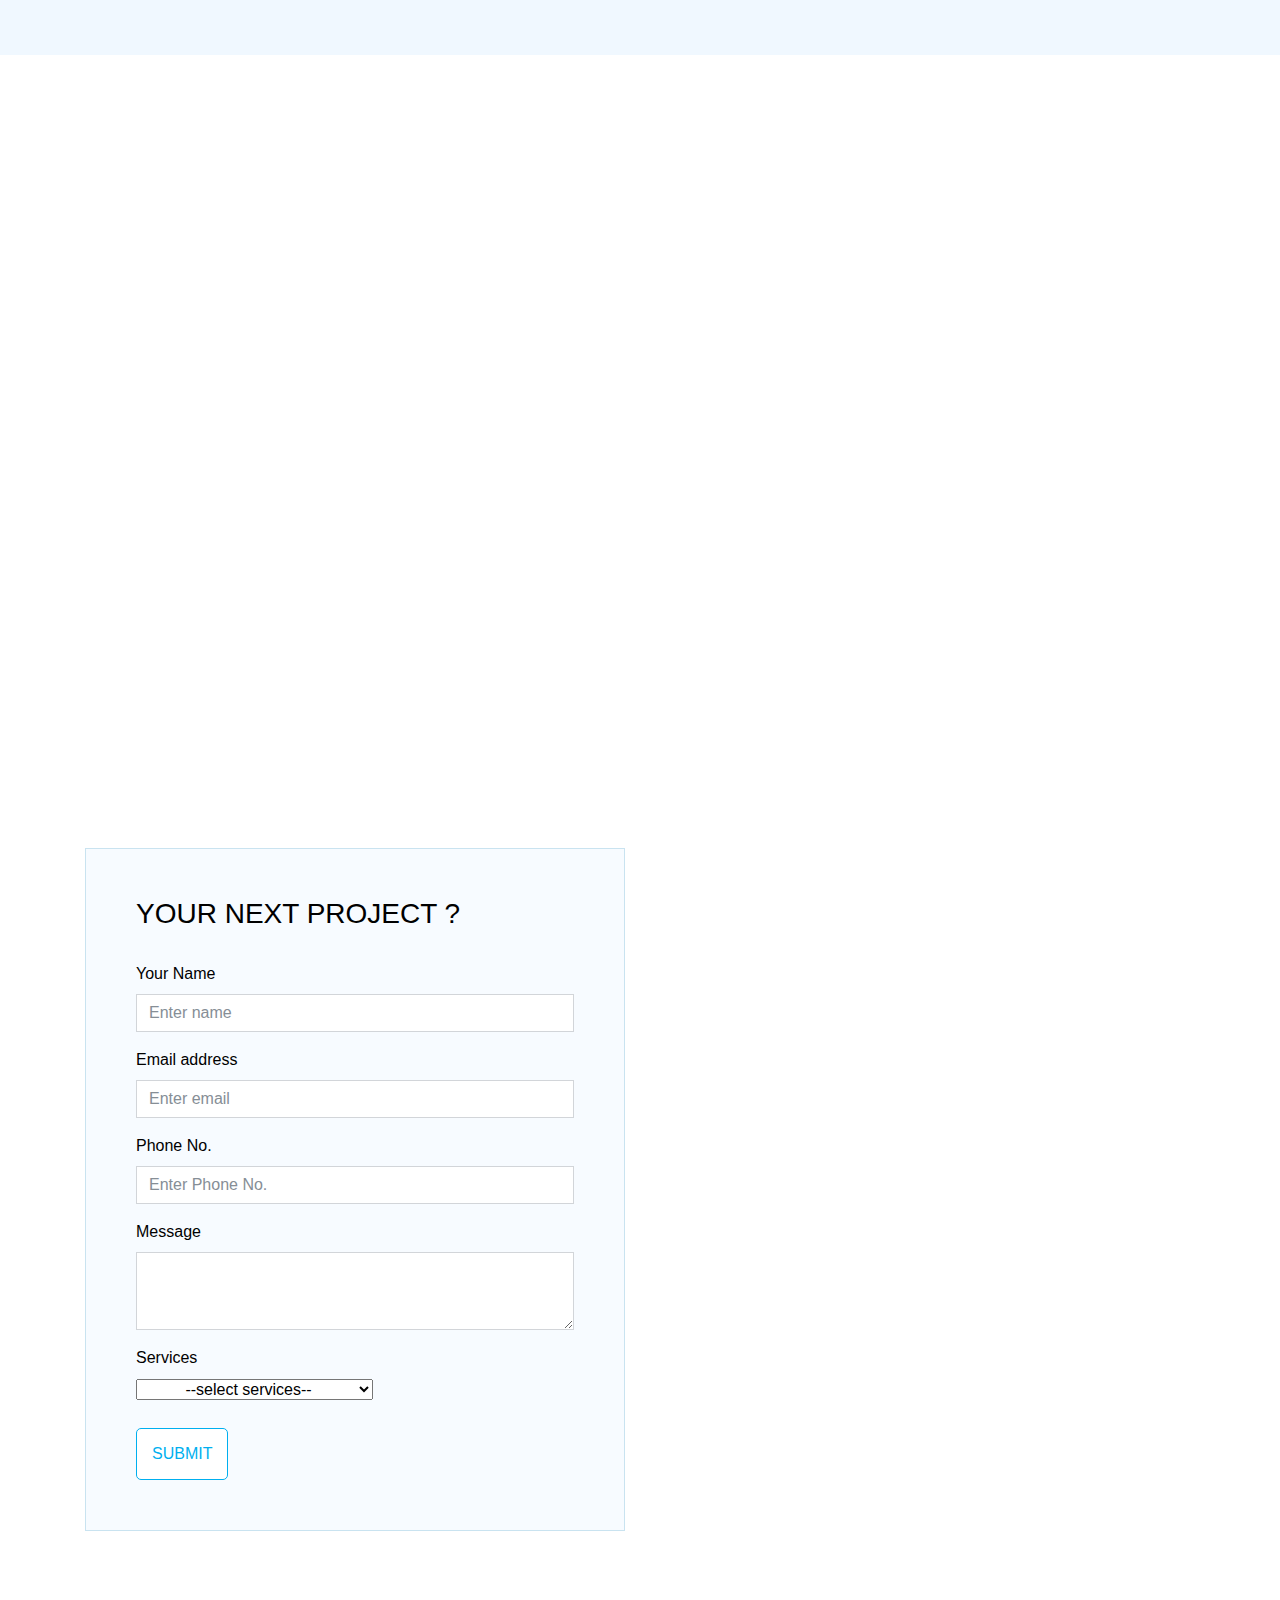
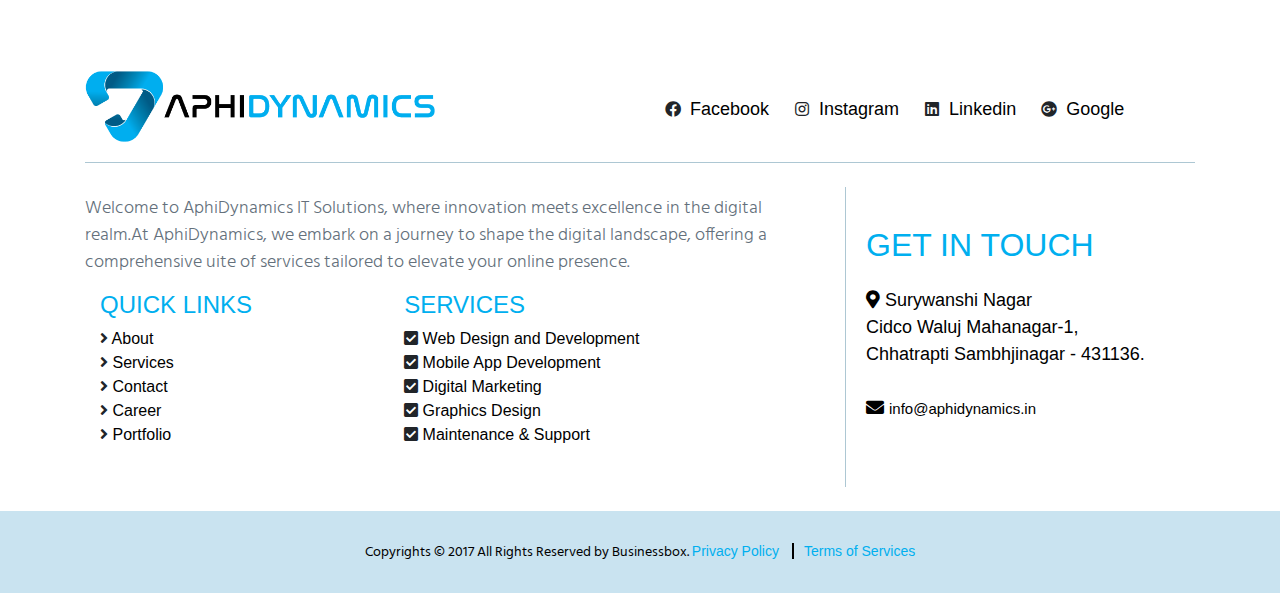
<file: faq.html>
<!--
author: Boostraptheme
author URL: https://boostraptheme.com
License: Creative Commons Attribution 4.0 Unported
License URL: https://creativecommons.org/licenses/by/4.0/
-->

<!DOCTYPE html>
<html lang="en">

  <head>

    <meta charset="utf-8">
    <meta name="viewport" content="width=device-width, initial-scale=1, shrink-to-fit=no">
    <meta name="description" content="">
    <meta name="author" content="">

    <title>Portfolio : show the experience</title>
    <link rel="shortcut icon" href="">

    <!-- Global Stylesheets -->
    <link href="https://fonts.googleapis.com/css?family=Roboto+Condensed:300,300i,400,400i,700,700i" rel="stylesheet">
    <link href="css/bootstrap/bootstrap.min.css" rel="stylesheet">
    <link rel="stylesheet" href="font-awesome-4.7.0/css/font-awesome.min.css">
    <link rel="stylesheet" href="css/animate/animate.min.css">
    <link rel="stylesheet" href="css/owl-carousel/owl.carousel.min.css">
    <link rel="stylesheet" href="css/owl-carousel/owl.theme.default.min.css">
    <link rel="stylesheet" href="css/style.css">
    
    <!-- Core Stylesheets -->
    <link rel="stylesheet" href="css/faq.css"> 
    

<!-- Additional links -->
<link rel="stylesheet" href="https://cdnjs.cloudflare.com/ajax/libs/font-awesome/4.7.0/css/font-awesome.min.css">


<link rel="stylesheet" href="https://cdnjs.cloudflare.com/ajax/libs/font-awesome/5.15.4/css/all.min.css">

<link rel="stylesheet" href="https://cdnjs.cloudflare.com/ajax/libs/font-awesome/6.0.0-beta3/css/all.min.css"
  integrity="sha384-D1nP8DdG1vS9p3P1Y01NaUNFdn+C2Ma7BfGhOWFV+KZoY49+Rx4i3jN5gB+UUewB" crossorigin="anonymous">


  </head>

  <body id="page-top">

<!--====================================================
                         HEADER
======================================================--> 

    <header>
      
    <!-- Top Navbar  -->
    <div class="top-menubar">
      <div class="topmenu">
        <div class="container">
          <div class="row">
            <div class="col-md-7">
              <ul class="list-inline top-contacts">
                <li>
                  <i class="fa fa-envelope"></i> Email: <a href="mailto:info@themeborn.com">
                    info@aphidynamics.in
                  </a>
                </li>
                <li>
                  <i class="fa fa-phone"></i> Hotline: +91 820 895 6648
                </li>
              </ul>
            </div>
            <div class="col-md-5">

              <ul class="list-inline top-data">
                <li><a href="#" target="_empty"><i class="top-social fab fa-facebook"></i></a>
                </li>
                <li><a href="#" target="_empty"><i class="top-social fab fa-instagram"></i></a>
                </li>
                <li><a href="#" target="_empty"><i class="top-social  fab fa-linkedin"></i></a>
                </li>
                <li><a href="#" target="_empty"> <i class="top-social  fab fa-google-plus"></i></a>
                </li>
              </ul>
            </div>
          </div>
        </div>
      </div>
    </div>

    <!-- Navbar -->
    <nav class="navbar navbar-expand-lg navbar-light" id="mainNav" data-toggle="affix">
      <div class="container">
        <a class="navbar-brand smooth-scroll" href="index.html">
          <img src="img/main_logo.png" alt="logo">
        </a>
        <button class="navbar-toggler navbar-toggler-right" type="button" data-toggle="collapse"
          data-target="#navbarResponsive" aria-controls="navbarResponsive" aria-expanded="false"
          aria-label="Toggle navigation">
          <span class="navbar-toggler-icon"></span>
        </button>
        <div class="collapse navbar-collapse" id="navbarResponsive">
          <ul class="navbar-nav ml-auto">
            <li class="nav-item"><a class="nav-link smooth-scroll" href="index.html">Home</a></li>

            <li class="nav-item"><a class="nav-link smooth-scroll" href="about.html">About</a></li>

            <li class="nav-item"><a class="nav-link smooth-scroll" href="services.html">Services</a></li>

            <li class="nav-item"><a class="nav-link smooth-scroll" href="contact.html">Contact</a></li>


            <li class="nav-item dropdown">
              <a class="nav-link dropdown-toggle smooth-scroll" href="contact.html" id="navbarDropdownMenuLink"
                data-toggle="dropdown" aria-haspopup="true" aria-expanded="false">Career</a>
              <div class="dropdown-menu dropdown-cust" aria-labelledby="navbarDropdownMenuLink">
                <a class="dropdown-item" href="news-list.html">Opening Job</a>
                <a class="dropdown-item" href="news-grid.html">Training</a>
                <a class="dropdown-item" href="news-details.html">Internship</a>
              </div>
            </li>
            <li class="nav-item"><a class="nav-link smooth-scroll" href="faq.html">Portfolio</a>
            </li>

            <li>
              <div class="top-menubar-nav">
                <div class="topmenu ">
                  <div class="container">
                    <div class="row">
                      <div class="col-md-9">
                        <ul class="list-inline top-contacts">
                          <li>
                            <i class="fa fa-envelope"></i> Email: <a href="mailto:info@htmlstream.com">
                              info@aphidynamics.in</a>
                          </li>
                          <li>
                            <i class="fa fa-phone"></i> Hotline: +91 820 895 6648
                          </li>
                        </ul>
                      </div>
                      <div class="col-md-3">
                        <ul class="list-inline top-data">
                          <li><a href="#" target="_empty"><i class="fa top-social fa-facebook"></i></a></li>
                          <li><a href="#" target="_empty"><i class="fa top-social fa-twitter"></i></a></li>
                          <li><a href="#" target="_empty"><i class="fa top-social fa-google-plus"></i></a></li>
                          <li><a href="#" class="log-top" data-toggle="modal" data-target="#login-modal"></a></li>
                        </ul>
                      </div>
                    </div>
                  </div>
                </div>
              </div>
            </li>
          </ul>
        </div>
      </div>
    </nav>
    </header> 

<!--====================================================
                    LOGIN OR REGISTER
======================================================-->
    <section id="login">
      <div class="modal fade" id="login-modal" tabindex="-1" role="dialog" aria-labelledby="myModalLabel" aria-hidden="true" style="display: none;">
          <div class="modal-dialog">
              <div class="modal-content">
                  <div class="modal-header" align="center">
                      <button type="button" class="close" data-dismiss="modal" aria-label="Close">
                          <span class="fa fa-times" aria-hidden="true"></span>
                      </button>
                  </div>
                  <div id="div-forms">
                      <form id="login-form">
                          <h3 class="text-center">Login</h3>
                          <div class="modal-body">
                              <label for="username">Username</label> 
                              <input id="login_username" class="form-control" type="text" placeholder="Enter username " required>
                              <label for="username">Password</label> 
                              <input id="login_password" class="form-control" type="password" placeholder="Enter password" required>
                              <div class="checkbox">
                                  <label>
                                      <input type="checkbox"> Remember me
                                  </label>
                              </div>
                          </div>
                          <div class="modal-footer text-center">
                              <div>
                                  <button type="submit" class="btn btn-general btn-white">Login</button>
                              </div>
                              <div>
                                  <button id="login_register_btn" type="button" class="btn btn-link">Register</button>
                              </div>
                          </div>
                      </form>
                      <form id="register-form" style="display:none;">
                          <h3 class="text-center">Register</h3>
                          <div class="modal-body"> 
                              <label for="username">Username</label> 
                              <input id="register_username" class="form-control" type="text" placeholder="Enter username" required>
                              <label for="register_email">E-mailId</label> 
                              <input id="register_email" class="form-control" type="text" placeholder="Enter eMail" required>
                              <label for="register_password">Password</label> 
                              <input id="register_password" class="form-control" type="password" placeholder="Password" required>
                          </div>
                          <div class="modal-footer">
                              <div>
                                  <button type="submit" class="btn btn-general btn-white">Register</button>
                              </div>
                              <div>
                                  <button id="register_login_btn" type="button" class="btn btn-link">Log In</button>
                              </div>
                          </div>
                      </form>
                  </div>
              </div>
          </div>
      </div>
    </section>      
 
<!--====================================================
                       HOME-P
======================================================-->
    <div id="home-p" class="home-p pages-head10 text-center">
      <div class="container">
        <h1 class="wow fadeInUp" data-wow-delay="0.1s">Portfolio</h1>
        <p>Elevating Your Online Presence</p>
      </div><!--/end container-->
    </div> 


<!-- mine -->
  <section class="toppad">
    <div class="container wow fadeInUp" data-wow-delay="0.1s">
      <div class="row justify-content-center">
        <div class="col-md-12 text-center">
          <p>Our Works
          </p>
          <div class="heading-border"></div>
          <h3 class="mb-4">"Discover Our Work: Aphidynamics IT Solutions Portfolio"</h3>
          <br>
        </div>
      </div>
    </div>
  

  <div class="filter-buttons ">
    <button class="btn btn-general btn-green" data-filter="all">All Projects</button>
    <button class="act btn btn-general btn-green"  data-filter="web">Websites</button>
    <button class="act btn btn-general btn-green"  data-filter="app">Mobile Apps</button>
    <button class="act btn btn-general btn-green"  data-filter="marketing">Digital Marketing</button>
  </div>

  <section class="portfolio-grid">
    <article class="portfolio-item web" data-category="web">
      <img src="img/training/full4.avif" alt="Project 1 - Description">
      <div class="overlay">
        <h5 class="text-white">Business Workflow Automation</h5>
        <p class="text-white"> Business workflow automation streamlines processes</p>
        <a href="#">View Details</a>
      </div>
    </article>

    <article class="portfolio-item app" data-category="app">
      <img src="img/training/full5.avif" alt="Project 2 - Description">
      <div class="overlay">
        <h5 class="text-white">Custom Application For Resort Management</h5>
        <p class="text-white">Adventure Dayout Sports & Resort Application</p>
        <a href="#">View Details</a>
      </div>
    </article>

    <article class="portfolio-item app" data-category="app">
      <img src="img/training/pih1.jpg" alt="Project 2 - Description">
      <div class="overlay">
        <h5 class="text-white">Ecommerce Application For Skin Care Products</h5>
        <p class="text-white">Custom Ecommerce Application for cosmetic products</p>
        <a href="#">View Details</a>
      </div>
    </article>

    <article class="portfolio-item web" data-category="web">
      <img src="img/training/pih2.jpg" alt="Project 2 - Description">
      <div class="overlay">
        <h5 class="text-white">Arphibo</h5>
        <p class="text-white">Arphibo- Custom Web Application Development</p>
        <a href="#">View Details</a>
      </div>
    </article>

    <article class="portfolio-item marketing" data-category="marketing">
      <img src="img/training/pih3.avif" alt="Project 2 - Description">
      <div class="overlay">
        <h5 class="text-white">Custom Fitness Application</h5>
        <p class="text-white">Developed a custom Custom Fitness Application</p>
        <a href="#">View Details</a>
      </div>
    </article>

    <article class="portfolio-item web" data-category="web">
      <img src="img/training/pih4.avif" alt="Project 2 - Description">
      <div class="overlay">
        <h5 class="text-white">Ai Travel Germany</h5>
        <p class="text-white">AI Travel Flights, Hotel, Rail Booking Multilingual Application</p>
        <a href="#">View Details</a>
      </div>
    </article>

    <article class="portfolio-item marketing" data-category="marketing">
      <img src="img/training/pih5.jpg" alt="Project 2 - Description">
      <div class="overlay">
        <h5 class="text-white">Gamez Store</h5>
        <p class="text-white">Gaming Marketplace eCommerce for Old & New Game</p>
        <a href="#">View Details</a>
      </div>
    </article>

    </section>

  <div class="call-to-action">
    <h2>Ready to elevate your online presence?</h2>
    <a href="#">Let's Discuss</a>
  </div>
</section>


<section class="hero bg-matisse">
  <div class="container">
    <div class="row align-items-center">
      <div class="col-md-6">
        <h1>Elevating Your Online Presence</h1>
        <p>Aphidynamics IT Solutions - We craft innovative web and mobile solutions to empower your business growth.</p>
        <a href="#" class="btn btn-primary">Get a Free Quote</a>
      </div>
      <div class="col-md-6">
        <img src="img/training/hero.jpg" alt="Hero Image" class="img-fluid">
      </div>
    </div>
  </div>
</section>


<section class="team" id="team">
  <h2 class="text-center wow fadeInUp" data-wow-delay="0.1s">Our Dedicated Team</h2>
  <div class="container">
    <div class="row">
      <div class="col-md-4">
        <div class="team-member">
          <img src="img/testiImg/one.avif" alt="Team Member Image">
          <h4>Michael Smith</h4>
          <span>Web Developer</span>
          <p>Lorem ipsum dolor sit amet, consectetur adipiscing elit.</p>
          <!-- <ul class="social-links">
            <li><a href="#"><i class="fab fa-linkedin-in"></i></a></li>
            <li><a href="#"><i class="fab fa-twitter"></i></a></li>
          </ul> -->
        </div>
      </div>
      <div class="col-md-4">
        <div class="team-member">
          <img src="img/testiImg/two.avif" alt="Team Member Image">
          <h4>Sarah Jones</h4>
          <span>UI/UX Designer</span>
          <p>Lorem ipsum dolor sit amet, consectetur adipiscing elit.</p>
          <!-- <ul class="social-links">
            <li><a href="#"><i class="fab fa-linkedin-in"></i></a></li>
            <li><a href="#"><i class="fab fa-instagram"></i></a></li>
          </ul> -->
        </div>
      </div>
      <div class="col-md-4">
        <div class="team-member">
          <img src="img/testiImg/three.avif" alt="Team Member Image">
          <h4>David Lee</h4>
          <span>Mobile App Developer</span>
          <p>Lorem ipsum dolor sit amet, consectetur adipiscing elit.</p>
          <!-- <ul class="social-links">
            <li><a href="#"><i class="fab fa-github"></i></a></li>
            <li><a href="#"><i class="fab fa-facebook-f"></i></a></li>
          </ul> -->
        </div>
      </div>
    </div>
  </div>
</section>


<section class="process bg-aliceblue">
  <div class="container">
    <h2 class="wow fadeInUp" data-wow-delay="0.1s">Our Development Process</h2>
    <div class="row">
      <div class="col-md-4">
        <div class="process-step">
          <i class="fas fa-lightbulb"></i>
          <h4>Discovery</h4>
          <p>We understand your business needs and project goals.</p>
        </div>
      </div>
      <div class="col-md-4">
        <div class="process-step">
          <i class="fas fa-palette"></i>
          <h4>Design</h4>
          <p>We create user-friendly and visually appealing designs.</p>
        </div>
      </div>
      <div class="col-md-4">
        <div class="process-step">
          <i class="fas fa-code"></i>
          <h4>Development</h4>
          <p>We develop high-quality and secure web and mobile applications.</p>
        </div>
      </div>
    </div>
    <div class="row">
      <div class="col-md-4">
        <div class="process-step">
          <i class="fas fa-bug"></i>
          <h4>Testing</h4>
          <p>We thoroughly test and ensure functionality across all devices.</p>
        </div>
      </div>
      <div class="col-md-4">
        <div class="process-step">
          <i class="fas fa-rocket"></i>
          <h4>Launch</h4>
          <p>We seamlessly launch your project and provide ongoing support.</p>
        </div>
      </div>
      <div class="col-md-4">
        <div class="process-step">
          <i class="fas fa-handshake"></i>
          <h4>Support</h4>
          <p>We offer ongoing maintenance and support to ensure optimal performance.</p>
        </div>
      </div>
    </div>
  </div>
</section>
 
<!--====================================================
                       Blogs
======================================================-->
<section id="comp-offer" class="bg-white">
  <div class="container-fluid">
    <div class="row">
      <div class="col-md-3 col-sm-6 desc-comp-offer wow fadeInUp" data-wow-delay="0.4s">
        <div class="desc-comp-offer-cont">
          <div class="thumbnail-blogs">
            <div class="caption">
              <i class="fa fa-chain"></i>
            </div>
            <img src="img/news/news-1.jpg" class="img-fluid" alt="...">
          </div>
          <h3 class="text-center">Leveraging AI in Business</h3>
          <p class="desc"> AphiDynamics IT Solutions' Approach
            In today's digital landscape, businesses are constantly seeking innovative ways to stay ahead of the
            curve. At AphiDynamics IT Solutions, we're embracing the power of Artificial Intelligence (AI) to
            revolutionize the way businesses operate. </p>
          <a href="#"><i class="fa fa-arrow-right"></i> Learn More</a>
        </div>
      </div>
      <div class="col-md-3 col-sm-6 desc-comp-offer wow fadeInUp" data-wow-delay="0.6s">
        <div class="desc-comp-offer-cont">
          <div class="thumbnail-blogs">
            <div class="caption">
              <i class="fa fa-chain"></i>
            </div>
            <img src="img/news/news-9.jpg" class="img-fluid" alt="...">
          </div>
          <h3 class="text-center">The Evolution of Web Development</h3>
          <p class="desc">AphiDynamics' Perspective
            As the digital realm continues to evolve at a rapid pace, so too does the field of web development. At
            AphiDynamics IT Solutions, we're at the forefront of this evolution, constantly pushing the boundaries of
            what's possible in web development. </p>
          <a href="#"><i class="fa fa-arrow-right"></i> Learn More</a>
        </div>
      </div>
      <div class="col-md-3 col-sm-6 desc-comp-offer wow fadeInUp" data-wow-delay="0.8s">
        <div class="desc-comp-offer-cont">
          <div class="thumbnail-blogs">
            <div class="caption">
              <i class="fa fa-chain"></i>
            </div>
            <img src="img/news/news-12.jpeg" class="img-fluid" alt="...">
          </div>
          <h3 class="text-center">Cybersecurity in the Age of Digital Transformation</h3>
          <p class="desc">AphiDynamics' Approach
            With the rise of digital transformation, cybersecurity has become more important than ever before. We
            understand the critical role that cybersecurity plays in safeguarding businesses against evolving threats.
          </p>
          <a href="#"><i class="fa fa-arrow-right"></i> Learn More</a>
        </div>
      </div>
      <div class="col-md-3 col-sm-6  desc-comp-offer wow fadeInUp" data-wow-delay="0.2s">
        <h2>Our Blogs</h2>
        <div class="heading-border-light"></div>
        <button class="btn btn-general btn-green" role="button">See More</button>
      </div>
    </div>
  </div>
</section>


<!--====================================================
                  CONTACT HOME
======================================================-->
<div class="overlay-contact-h"></div>
<section id="contact-h" class="bg-parallax contact-h-bg">
  <div class="container">
    <div class="row">
      <div class="col-md-6">
        <div class="contact-h-cont">
          <h3 class="text-black">Your next project ?</h3><br>
          <form>
            <div class="form-group text-black">
              <label for="name">Your Name</label>
              <input type="text" class="form-control" id="name" aria-describedby="nameHelp" placeholder="Enter name">
            </div>
            <div class="form-group text-black">
              <label for="exampleInputEmail1">Email address</label>
              <input type="email" class="form-control" id="exampleInputEmail1" aria-describedby="emailHelp"
                placeholder="Enter email">
            </div>
            <div class="form-group text-black">
              <label for="subject">Phone No.</label>
              <input type="number" class="form-control" id="subject" aria-describedby="subjectHelp"
                placeholder="Enter Phone No.">
            </div>

            <div class="form-group text-black">
              <label for="message">Message</label>
              <textarea class="form-control" id="message" rows="3"></textarea>
            </div>
            <div class="form-group text-black">
              <label for="message">Services</label>
              <br>
              <select class="form-select" aria-label="Default select example">
                <option disabled selected class="text-center">--select services--</option>
                <option value="1">Web Application Development</option>
                <option value="2">eCommerce Development</option>
                <option value="3">Website Development</option>
                <option value="4">Digital Marketing</option>
                <option value="5">Graphics Design</option>
                <option value="6">Other</option>
              </select>
            </div>
            <button class="btn btn-general btn-green" role="button"><i fa fa-right-arrow></i>Submit</button>
          </form>
        </div>
      </div>
    </div>
  </div> 
</section>



<!--====================================================
                    FOOTER
======================================================-->

<footer>
  <div class="footer">
     <div class="container">
         <div class="row">
            <div class="col-lg-4">
              <img src="img/aphi_logo.png" alt="" class="img-fluid" width="100%" />
            </div>
            <div class="col-lg-8 right-side">
              <ul class="list-inline social-icon-f top-data"> 
                <li> 
                    <i class="top-social-another fab fa-facebook"></i><a style="text-decoration: none;" href="#" target="_empty"> Facebook</a>    
                </li>
                <li>
                  <i class="top-social-another fab fa-instagram"></i><a style="text-decoration: none;" href="#" target="_empty"> Instagram</a>   
                </li>
                <li>
                  <i class="top-social-another fab fa-linkedin"></i><a style="text-decoration: none;" href="#" target="_empty"> Linkedin</a>   
                </li>
                <li>
                  <i class="top-social-another fab fa-google-plus"></i><a style="text-decoration: none;" href="#" target="_empty"> Google</a>  
                </li>
              </ul>
            </div>
         </div> 
         
         <div style="display: flex;" class="horizontal-line"></div>

         
         <div class="row my-4">
            <div class="col-lg-8 mt-2">
              <p style="font-size: 18px;">Welcome to AphiDynamics IT Solutions, where innovation meets excellence in
                the digital realm.At AphiDynamics, we embark on a journey to shape the digital landscape, offering a
                comprehensive uite of services tailored to elevate your online presence.</p>
                
               <div class="footer-container">
                <div class="col-lg-5">
                  <div class="heading-footer">
                    <h4 class="color-font">Quick Links</h4>
                  </div>
                  <ul class="list-unstyled link-list">
                    <li><i class="fa fa-angle-right"></i> <a href="about.html">About</a></li>
                    <li><i class="fa fa-angle-right"></i> <a href="services.html">Services</a></li>
                    <li><i class="fa fa-angle-right"></i> <a href="contact.html">Contact</a></li>
                    <li><i class="fa fa-angle-right"></i> <a href="careers.html">Career </a></li>
                    <li><i class="fa fa-angle-right"></i> <a href="contact.html"> Portfolio </a></li>
                  </ul>
                </div>


                <div class="col-lg-5">
                  <div class="heading-footer">
                    <h4 class="color-font">Services</h4>
                  </div>
                  <ul class="list-unstyled thumb-list" >
                    <li>
                      <i class="fas fa-check-square" aria-hidden="true"></i><a href="/"> Web Design and Development</a>
                    </li>
                    <li>
                      <i class="fas fa-check-square" aria-hidden="true"></i>
                      <a  href="/"> Mobile App Development</a>
                    </li>
                    <li>
                      <i class="fas fa-check-square" aria-hidden="true"></i>
                      <a href="/"> Digital Marketing</a>
                    </li>
                    <li>
                      <i class="fas fa-check-square" aria-hidden="true"></i>
                      <a href="/"> Graphics Design</a>
                    </li>
                    <li>
                      <i class="fas fa-check-square" aria-hidden="true"></i>
                      <a href="/"> Maintenance & Support</a>
                    </li>
                  </ul>
                </div>

               </div>

             </div>  
             <div class="col-lg-4">
                <div class="footer-container">
                  <div class="vertical-line"></div>
                  <div>
                    <div class="heading-footer">
                      <h2  class="color-font">Get In Touch</h2>
                    </div>
                    <address class="address-details-f my-4">
                      <i class="fas fa-map-marker-alt" aria-hidden="true"></i>
                      Surywanshi Nagar <br> Cidco Waluj Mahanagar-1, <br> Chhatrapti Sambhjinagar - 431136.
                      <br>
                      <br>
                      <i class="fas fa-envelope" aria-hidden="true"></i>
                      <a href="mailto:info@aphidynamics.in" class="">info@aphidynamics.in</a>
                    </address>  
                  </div>
                </div>
             </div>      
         </div> 
     </div>   
  </div>

  <div id="footer-bottom">
    <div class="container">
      <div class="row">
        <div class="col-md-12">
          <div id="footer-copyrights">
            <p>Copyrights &copy; 2017 All Rights Reserved by Businessbox. <a href="#">Privacy Policy</a> <a
                href="#">Terms of Services</a></p>
          </div>
        </div>
      </div>
    </div>
  </div>
  <a href="#home" id="back-to-top" class="btn btn-sm btn-green btn-back-to-top smooth-scrolls hidden-sm hidden-xs"
    title="home" role="button">
    <i class="fa fa-angle-up"></i>
  </a>
</footer>


    <!--Global JavaScript -->
    <script src="js/jquery/jquery.min.js"></script>
    <script src="js/popper/popper.min.js"></script>
    <script src="js/bootstrap/bootstrap.min.js"></script>
    <script src="js/wow/wow.min.js"></script>
    <script src="js/owl-carousel/owl.carousel.min.js"></script>

    <!-- Plugin JavaScript -->
    <script src="js/jquery-easing/jquery.easing.min.js"></script> 
    <script src="js/custom.js"></script>
    <script>
        if( jQuery(".toggle .toggle-title").hasClass('active') ){
                jQuery(".toggle .toggle-title.active").closest('.toggle').find('.toggle-inner').show();
            }
            jQuery(".toggle .toggle-title").click(function(){
                if( jQuery(this).hasClass('active') ){
                    jQuery(this).removeClass("active").closest('.toggle').find('.toggle-inner').slideUp(200);
                }
                else{   jQuery(this).addClass("active").closest('.toggle').find('.toggle-inner').slideDown(200);
                }
            });
    </script> 

    
<script>
  document.addEventListener("DOMContentLoaded", function() {
    const filterButtons = document.querySelectorAll(".filter-buttons button");
    const portfolioItems = document.querySelectorAll(".portfolio-item");

    filterButtons.forEach(button => {
      button.addEventListener("click", function() {
        const category = this.getAttribute("data-filter");

        portfolioItems.forEach(item => {
          if (category === "all" || item.classList.contains(category)) {
            item.style.display = "block";
          } else {
            item.style.display = "none";
          }
        });
      });
    });
  });
</script>
  </body>

</html>
</file>
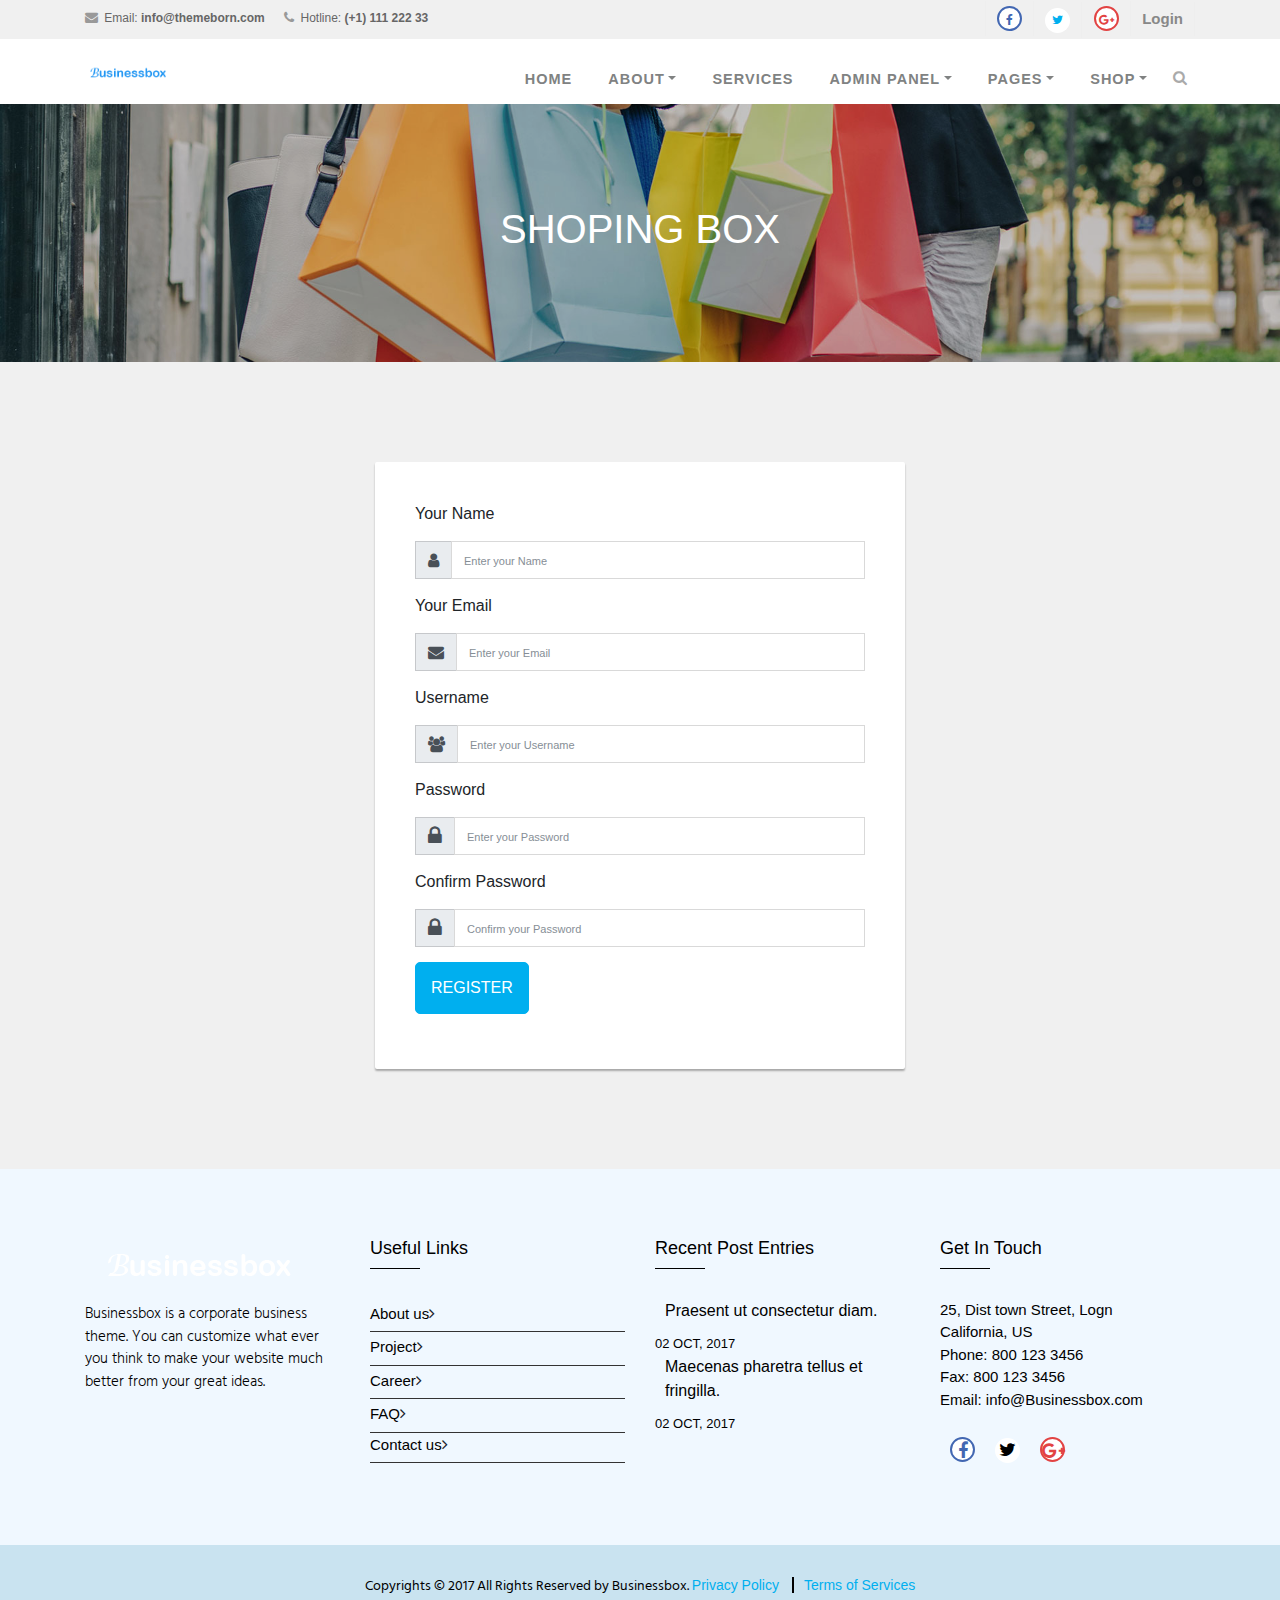
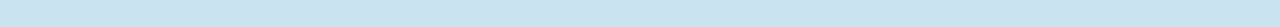
<file: myaccount.html>
<!--
author: Boostraptheme
author URL: https://boostraptheme.com
License: Creative Commons Attribution 4.0 Unported
License URL: https://creativecommons.org/licenses/by/4.0/
-->

<!DOCTYPE html>
<html lang="en">

  <head>

    <meta charset="utf-8">
    <meta name="viewport" content="width=device-width, initial-scale=1, shrink-to-fit=no">
    <meta name="description" content="">
    <meta name="author" content="">

    <title>Business Bootstrap Responsive Template</title>
    <link rel="shortcut icon" href="img/favicon.ico">

    <!-- Global Stylesheets -->
    <link href="https://fonts.googleapis.com/css?family=Roboto+Condensed:300,300i,400,400i,700,700i" rel="stylesheet">
    <link href="css/bootstrap/bootstrap.min.css" rel="stylesheet">
    <link rel="stylesheet" href="font-awesome-4.7.0/css/font-awesome.min.css">
    <link rel="stylesheet" href="css/animate/animate.min.css">
    <link rel="stylesheet" href="css/owl-carousel/owl.carousel.min.css">
    <link rel="stylesheet" href="css/owl-carousel/owl.theme.default.min.css">
    <link rel="stylesheet" href="css/style.css">

    <!-- Core Stylesheets -->
    <link rel="stylesheet" href="css/shop.css">
  </head>

  <body id="page-top">

<!--====================================================
                         HEADER
======================================================--> 

    <header>

      <!-- Top Navbar  -->
      <div class="top-menubar">
        <div class="topmenu">
          <div class="container">
            <div class="row">
              <div class="col-md-7">
                <ul class="list-inline top-contacts">
                  <li>
                    <i class="fa fa-envelope"></i> Email: <a href="mailto:info@themeborn.com"><b>info@themeborn.com</b></a>
                  </li>
                  <li>
                    <i class="fa fa-phone"></i> Hotline: <b>(+1) 111 222 33</b>
                  </li>
                </ul>
              </div> 
              <div class="col-md-5">
                <ul class="list-inline top-data">
                  <li><a href="#" target="_empty"><i class="fa top-social fa-facebook"></i></a></li>
                  <li><a href="#" target="_empty"><i class="fa top-social fa-twitter"></i></a></li>
                  <li><a href="#" target="_empty"><i class="fa top-social fa-google-plus"></i></a></li> 
                  <li><a href="#" class="log-top" data-toggle="modal" data-target="#login-modal">Login</a></li>  
                </ul>
              </div>
            </div>
          </div>
        </div> 
      </div>  
      
      <!-- Navbar -->
      <nav class="navbar navbar-expand-lg navbar-light" id="mainNav" data-toggle="affix">
        <div class="container">
          <a class="navbar-brand smooth-scroll" href="index.html">
            <img src="img/logo-s.png" alt="logo">
          </a> 
          <button class="navbar-toggler navbar-toggler-right" type="button" data-toggle="collapse" data-target="#navbarResponsive" aria-controls="navbarResponsive" aria-expanded="false" aria-label="Toggle navigation"> 
                <span class="navbar-toggler-icon"></span>
          </button>  
          <div class="collapse navbar-collapse" id="navbarResponsive">
            <ul class="navbar-nav ml-auto">
                <li class="nav-item" ><a class="nav-link smooth-scroll" href="index.html">Home</a></li>
                <li class="nav-item dropdown" >
                  <a class="nav-link dropdown-toggle smooth-scroll" href="#" id="navbarDropdownMenuLink" data-toggle="dropdown" aria-haspopup="true" aria-expanded="false">About</a> 
                  <div class="dropdown-menu dropdown-cust" aria-labelledby="navbarDropdownMenuLink">
                    <a class="dropdown-item" href="about.html">About Us</a>
                    <a class="dropdown-item" href="careers.html">Career Oprtunity</a>
                    <a class="dropdown-item" href="team.html">Meet Our Team</a>
                    <a class="dropdown-item" href="faq.html">FAQ</a>
                    <a class="dropdown-item" href="testimonials.html">Testimonials</a>
                  </div>
                </li>
                <li class="nav-item" ><a class="nav-link smooth-scroll" href="services.html">Services</a></li> 
                <li class="nav-item dropdown" >
                  <a class="nav-link dropdown-toggle smooth-scroll" href="#" id="navbarDropdownMenuLink" data-toggle="dropdown" aria-haspopup="true" aria-expanded="false">Admin Panel</a> 
                  <div class="dropdown-menu dropdown-cust" aria-labelledby="navbarDropdownMenuLink"> 
                    <a class="dropdown-item"  target="_empty" href="admin/index.html">Dashboard</a> 
                    <a class="dropdown-item"  target="_empty" href="admin/chart.html">Charts</a> 
                    <a class="dropdown-item"  target="_empty" href="admin/email.html">Email</a> 
                    <a class="dropdown-item"  target="_empty" href="admin/faq.html">FAQ</a> 
                    <a class="dropdown-item"  target="_empty" href="admin/profile.html">Profile</a> 
                    <a class="dropdown-item"  target="_empty" href="admin/tables.html">Tables</a> 
                    <a class="dropdown-item"  target="_empty" href="admin/invoice.html">Invoice</a> 
                  </div>
                </li>
                <li class="nav-item dropdown" >
                  <a class="nav-link dropdown-toggle smooth-scroll" href="#" id="navbarDropdownMenuLink" data-toggle="dropdown" aria-haspopup="true" aria-expanded="false">Pages</a> 
                  <div class="dropdown-menu dropdown-cust" aria-labelledby="navbarDropdownMenuLink">
                    <a class="dropdown-item" href="news-list.html">News list layouts</a>
                    <a class="dropdown-item" href="news-grid.html">News grid layouts</a>
                    <a class="dropdown-item" href="news-details.html">News Details</a> 
                    <a class="dropdown-item" href="project.html">Project</a>
                    <a class="dropdown-item" href="contact.html">Contact Us</a>
                    <a class="dropdown-item" href="comming-soon.html">Comming Soon</a>
                    <a class="dropdown-item" href="pricing.html">Pricing Tables</a>
                    <a class="dropdown-item" href="admin/404.html">404</a>
                  </div>
                </li>
                <li class="nav-item dropdown" >
                  <a class="nav-link dropdown-toggle smooth-scroll" href="#" id="navbarDropdownMenuLink" data-toggle="dropdown" aria-haspopup="true" aria-expanded="false">Shop</a> 
                  <div class="dropdown-menu dropdown-cust mega-menu" aria-labelledby="navbarDropdownMenuLink">
                    <div class="row">
                      <div class="col-md-5">
                        <a class="dropdown-item" href="shop.html">Shop Detail</a>
                        <a class="dropdown-item" href="single-product.html">Single Product</a>
                        <a class="dropdown-item" href="cart.html">Cart</a>
                        <a class="dropdown-item" href="checkout.html">Checkout</a>
                        <a class="dropdown-item active" href="myaccount.html">Myaccount</a>
                      </div>
                      <div class="col-md-7 mega-menu-img m-auto text-center pl-0">
                        <a href="#"><img src="img/offer_icon.png" alt="" class="img-fluid"></a>
                      </div>
                    </div>
                  </div>
                </li>
                <li>
                  <i class="search fa fa-search search-btn"></i>
                  <div class="search-open">
                    <div class="input-group animated fadeInUp">
                      <input type="text" class="form-control" placeholder="Search" aria-describedby="basic-addon2">
                      <span class="input-group-addon" id="basic-addon2">Go</span>
                    </div>
                  </div>
                </li> 
                <li>
                  <div class="top-menubar-nav">
                    <div class="topmenu ">
                      <div class="container">
                        <div class="row">
                          <div class="col-md-9">
                            <ul class="list-inline top-contacts">
                              <li>
                                <i class="fa fa-envelope"></i> Email: <a href="mailto:info@htmlstream.com">info@htmlstream.com</a>
                              </li>
                              <li>
                                <i class="fa fa-phone"></i> Hotline: (1) 396 4587 99
                              </li>
                            </ul>
                          </div> 
                          <div class="col-md-3">
                            <ul class="list-inline top-data">
                              <li><a href="#" target="_empty"><i class="fa top-social fa-facebook"></i></a></li>
                              <li><a href="#" target="_empty"><i class="fa top-social fa-twitter"></i></a></li>
                              <li><a href="#" target="_empty"><i class="fa top-social fa-google-plus"></i></a></li> 
                              <li><a href="#" class="log-top" data-toggle="modal" data-target="#login-modal">Login</a></li>  
                            </ul>
                          </div>
                        </div>
                      </div>
                    </div> 
                  </div>
                </li>
            </ul>  
          </div>
        </div>
      </nav>
    </header> 

<!--====================================================
                    LOGIN OR REGISTER
======================================================-->
    <section id="login">
      <div class="modal fade" id="login-modal" tabindex="-1" role="dialog" aria-labelledby="myModalLabel" aria-hidden="true" style="display: none;">
          <div class="modal-dialog">
              <div class="modal-content">
                  <div class="modal-header" align="center">
                      <button type="button" class="close" data-dismiss="modal" aria-label="Close">
                          <span class="fa fa-times" aria-hidden="true"></span>
                      </button>
                  </div>
                  <div id="div-forms">
                      <form id="login-form">
                          <h3 class="text-center">Login</h3>
                          <div class="modal-body">
                              <label for="username">Username</label> 
                              <input id="login_username" class="form-control" type="text" placeholder="Enter username " required>
                              <label for="username">Password</label> 
                              <input id="login_password" class="form-control" type="password" placeholder="Enter password" required>
                              <div class="checkbox">
                                  <label>
                                      <input type="checkbox"> Remember me
                                  </label>
                              </div>
                          </div>
                          <div class="modal-footer text-center">
                              <div>
                                  <button type="submit" class="btn btn-general btn-white">Login</button>
                              </div>
                              <div>
                                  <button id="login_register_btn" type="button" class="btn btn-link">Register</button>
                              </div>
                          </div>
                      </form>
                      <form id="register-form" style="display:none;">
                          <h3 class="text-center">Register</h3>
                          <div class="modal-body"> 
                              <label for="username">Username</label> 
                              <input id="register_username" class="form-control" type="text" placeholder="Enter username" required>
                              <label for="register_email">E-mailId</label> 
                              <input id="register_email" class="form-control" type="text" placeholder="Enter eMail" required>
                              <label for="register_password">Password</label> 
                              <input id="register_password" class="form-control" type="password" placeholder="Password" required>
                          </div>
                          <div class="modal-footer">
                              <div>
                                  <button type="submit" class="btn btn-general btn-white">Register</button>
                              </div>
                              <div>
                                  <button id="register_login_btn" type="button" class="btn btn-link">Log In</button>
                              </div>
                          </div>
                      </form>
                  </div>
              </div>
          </div>
      </div>
    </section>      
 
<!--====================================================
                       HOME-P
======================================================-->
    <div id="home-p" class="home-p pages-head3 text-center">
      <div class="container">
        <h1 class="wow fadeInUp" data-wow-delay="0.1s">Shoping Box</h1>
      </div><!--/end container-->
    </div> 
 
<!--====================================================
                        FORM
======================================================-->
    <section class="shop-form bg-gray" id="shop-form">
      <div class="container">
        <div class="row"> 
          <div class="col-md-10 main-login main-center">
            <form class="form-horizontal" method="post" action="#">
              
              <div class="form-group">
                <label for="name" class="cols-sm-2 control-label">Your Name</label>
                <div class="cols-sm-10">
                  <div class="input-group">
                    <span class="input-group-addon"><i class="fa fa-user fa" aria-hidden="true"></i></span>
                    <input type="text" class="form-control" name="name" id="name"  placeholder="Enter your Name"/>
                  </div>
                </div>
              </div>

              <div class="form-group">
                <label for="email" class="cols-sm-2 control-label">Your Email</label>
                <div class="cols-sm-10">
                  <div class="input-group">
                    <span class="input-group-addon"><i class="fa fa-envelope fa" aria-hidden="true"></i></span>
                    <input type="text" class="form-control" name="email" id="email"  placeholder="Enter your Email"/>
                  </div>
                </div>
              </div>

              <div class="form-group">
                <label for="username" class="cols-sm-2 control-label">Username</label>
                <div class="cols-sm-10">
                  <div class="input-group">
                    <span class="input-group-addon"><i class="fa fa-users fa" aria-hidden="true"></i></span>
                    <input type="text" class="form-control" name="username" id="username"  placeholder="Enter your Username"/>
                  </div>
                </div>
              </div>

              <div class="form-group">
                <label for="password" class="cols-sm-2 control-label">Password</label>
                <div class="cols-sm-10">
                  <div class="input-group">
                    <span class="input-group-addon"><i class="fa fa-lock fa-lg" aria-hidden="true"></i></span>
                    <input type="password" class="form-control" name="password" id="password"  placeholder="Enter your Password"/>
                  </div>
                </div>
              </div>

              <div class="form-group">
                <label for="confirm" class="cols-sm-2 control-label">Confirm Password</label>
                <div class="cols-sm-10">
                  <div class="input-group">
                    <span class="input-group-addon"><i class="fa fa-lock fa-lg" aria-hidden="true"></i></span>
                    <input type="password" class="form-control" name="confirm" id="confirm"  placeholder="Confirm your Password"/>
                  </div>
                </div>
              </div>

              <div class="form-group ">
                <a href="#" class="btn btn-general btn-white text-center">Register</a>
              </div> 
            </form>
          </div>
        </div>
      </div>
    </section>
 
<!--====================================================
                      FOOTER
======================================================--> 
    <footer> 
        <div id="footer-s1" class="footer-s1">
          <div class="footer">
            <div class="container">
              <div class="row">
                <!-- About Us -->
                <div class="col-md-3 col-sm-6 ">
                  <div><img src="img/logo-w.png" alt="" class="img-fluid"></div>
                  <ul class="list-unstyled comp-desc-f">
                     <li><p>Businessbox is a corporate business theme. You can customize what ever you think to make your website much better from your great ideas. </p></li> 
                  </ul><br> 
                </div>
                <!-- End About Us -->

                <!-- Recent News -->
                <div class="col-md-3 col-sm-6 ">
                  <div class="heading-footer"><h2>Useful Links</h2></div>
                  <ul class="list-unstyled link-list">
                    <li><a href="about.html">About us</a><i class="fa fa-angle-right"></i></li> 
                    <li><a href="project.html">Project</a><i class="fa fa-angle-right"></i></li> 
                    <li><a href="careers.html">Career</a><i class="fa fa-angle-right"></i></li> 
                    <li><a href="faq.html">FAQ</a><i class="fa fa-angle-right"></i></li> 
                    <li><a href="contact.html">Contact us</a><i class="fa fa-angle-right"></i></li> 
                  </ul>
                </div>
                <!-- End Recent list -->

                <!-- Recent Blog Entries -->
                <div class="col-md-3 col-sm-6 ">
                  <div class="heading-footer"><h2>Recent Post Entries</h2></div>
                  <ul class="list-unstyled thumb-list">
                    <li>
                      <div class="overflow-h">
                        <a href="#">Praesent ut consectetur diam.</a>
                        <small>02 OCT, 2017</small>
                      </div>
                    </li>
                    <li>
                      <div class="overflow-h">
                        <a href="#">Maecenas pharetra tellus et fringilla.</a>
                        <small>02 OCT, 2017</small>
                      </div>
                    </li>
                  </ul>
                </div>
                <!-- End Recent Blog Entries -->

                <!-- Latest Tweets -->
                <div class="col-md-3 col-sm-6">
                  <div class="heading-footer"><h2>Get In Touch</h2></div>
                  <address class="address-details-f">
                    25, Dist town Street, Logn <br>
                    California, US <br>
                    Phone: 800 123 3456 <br>
                    Fax: 800 123 3456 <br>
                    Email: <a href="mailto:info@Businessbox.com" class="">info@Businessbox.com</a>
                  </address>  
                  <ul class="list-inline social-icon-f top-data">
                    <li><a href="#" target="_empty"><i class="fa top-social fa-facebook"></i></a></li>
                    <li><a href="#" target="_empty"><i class="fa top-social fa-twitter"></i></a></li>
                    <li><a href="#" target="_empty"><i class="fa top-social fa-google-plus"></i></a></li> 
                  </ul>
                </div>
                <!-- End Latest Tweets -->
              </div>
            </div><!--/container -->
          </div> 
        </div>

        <div id="footer-bottom">
            <div class="container">
                <div class="row">
                    <div class="col-md-12">
                        <div id="footer-copyrights">
                            <p>Copyrights &copy; 2017 All Rights Reserved by Businessbox. <a href="#">Privacy Policy</a> <a href="#">Terms of Services</a></p>
                        </div>
                    </div> 
                </div>
            </div>
        </div>
        <a href="#home-p" id="back-to-top" class="btn btn-sm btn-green btn-back-to-top smooth-scrolls hidden-sm hidden-xs" title="home" role="button">
            <i class="fa fa-angle-up"></i>
        </a>
    </footer> 

    <!--Global JavaScript -->
    <script src="js/jquery/jquery.min.js"></script>
    <script src="js/popper/popper.min.js"></script>
    <script src="js/bootstrap/bootstrap.min.js"></script>
    <script src="js/wow/wow.min.js"></script>
    <script src="js/owl-carousel/owl.carousel.min.js"></script>

    <!-- Plugin JavaScript -->
    <script src="js/jquery-easing/jquery.easing.min.js"></script> 
    <script src="js/custom.js"></script> 
  </body>

</html>
</file>
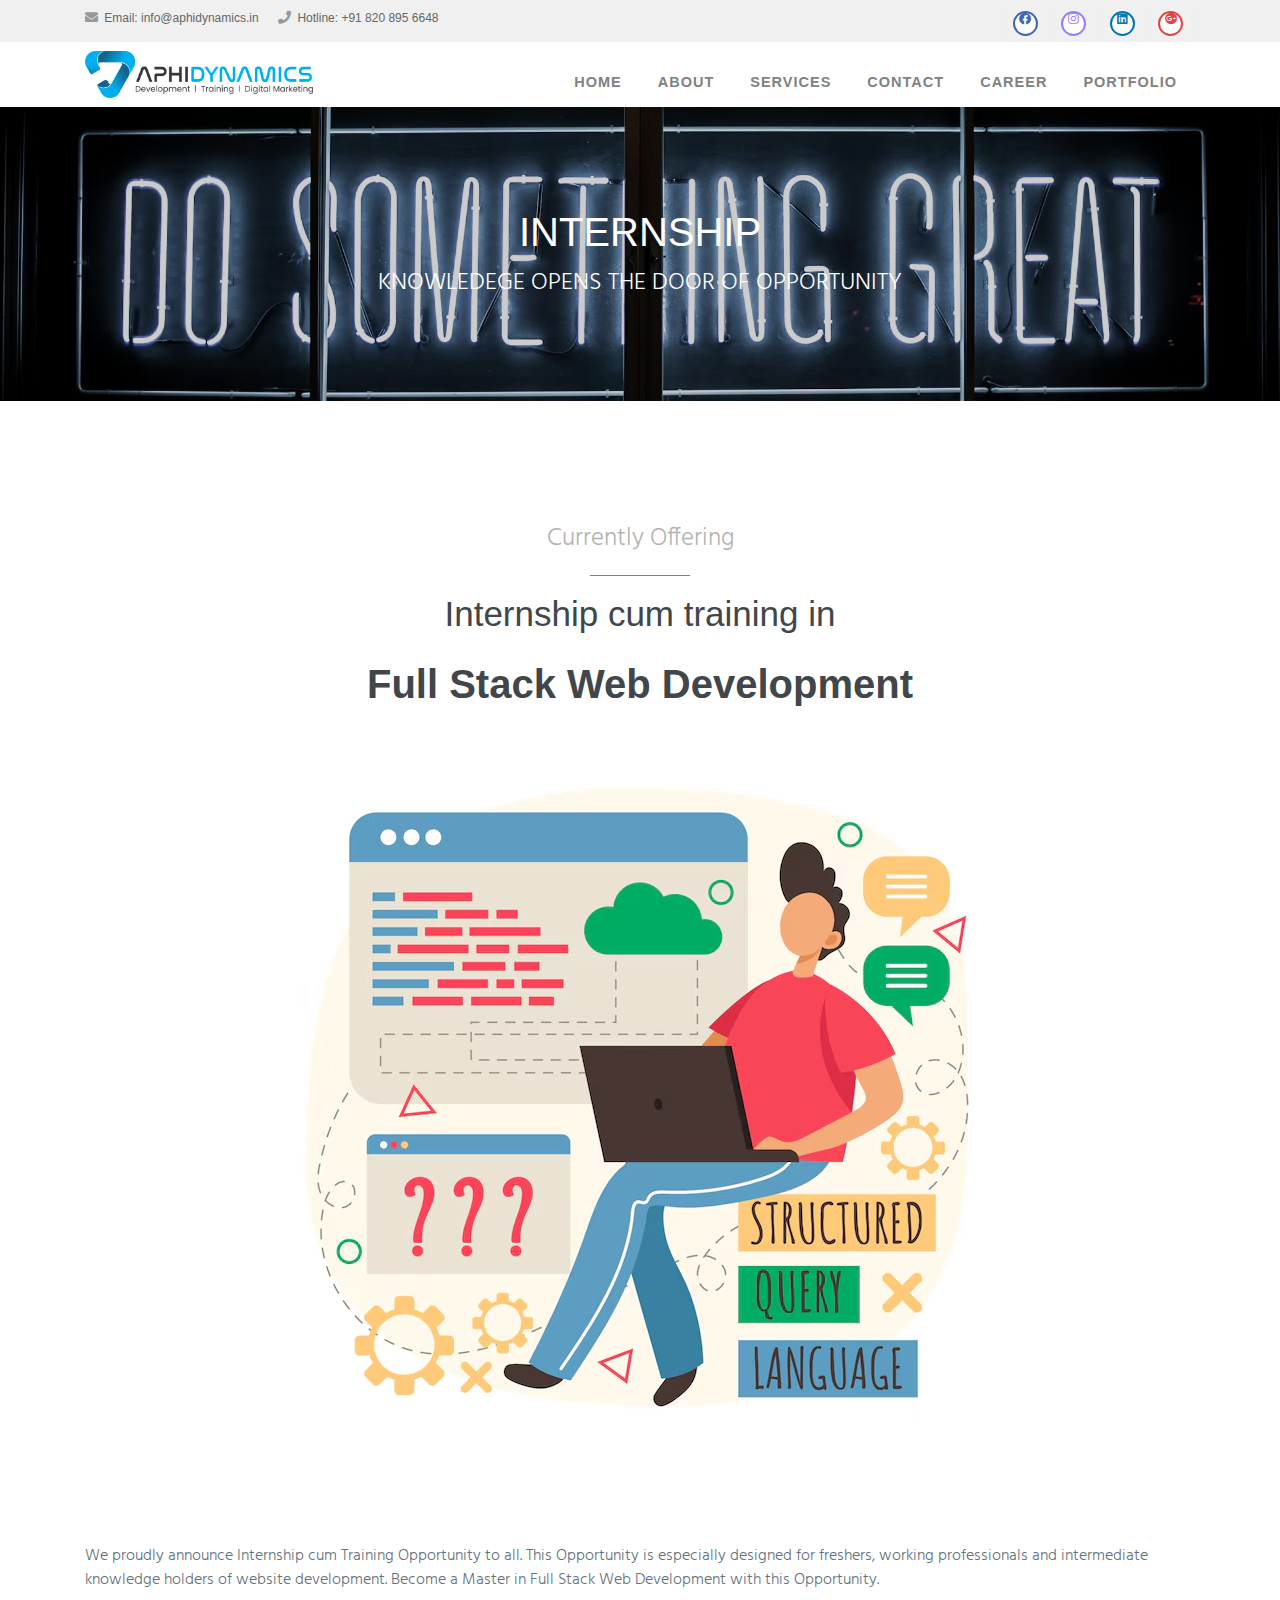
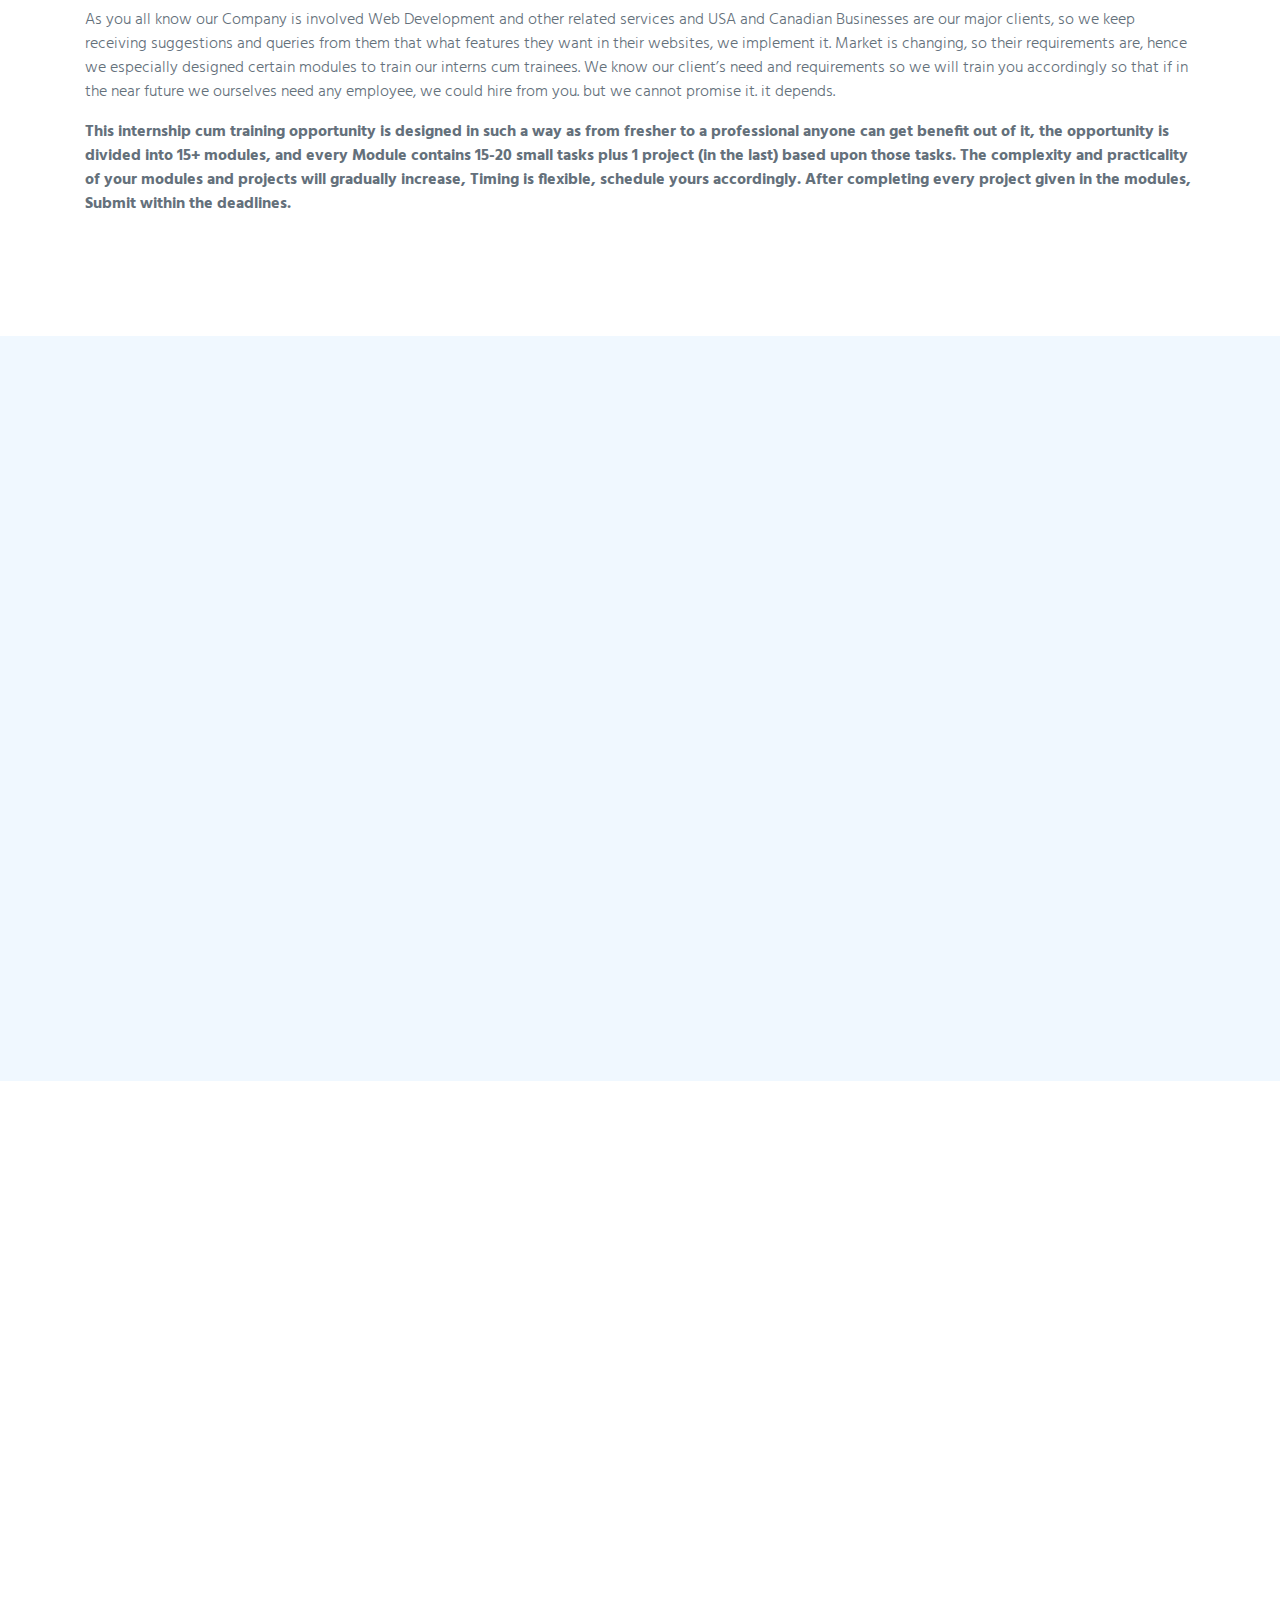
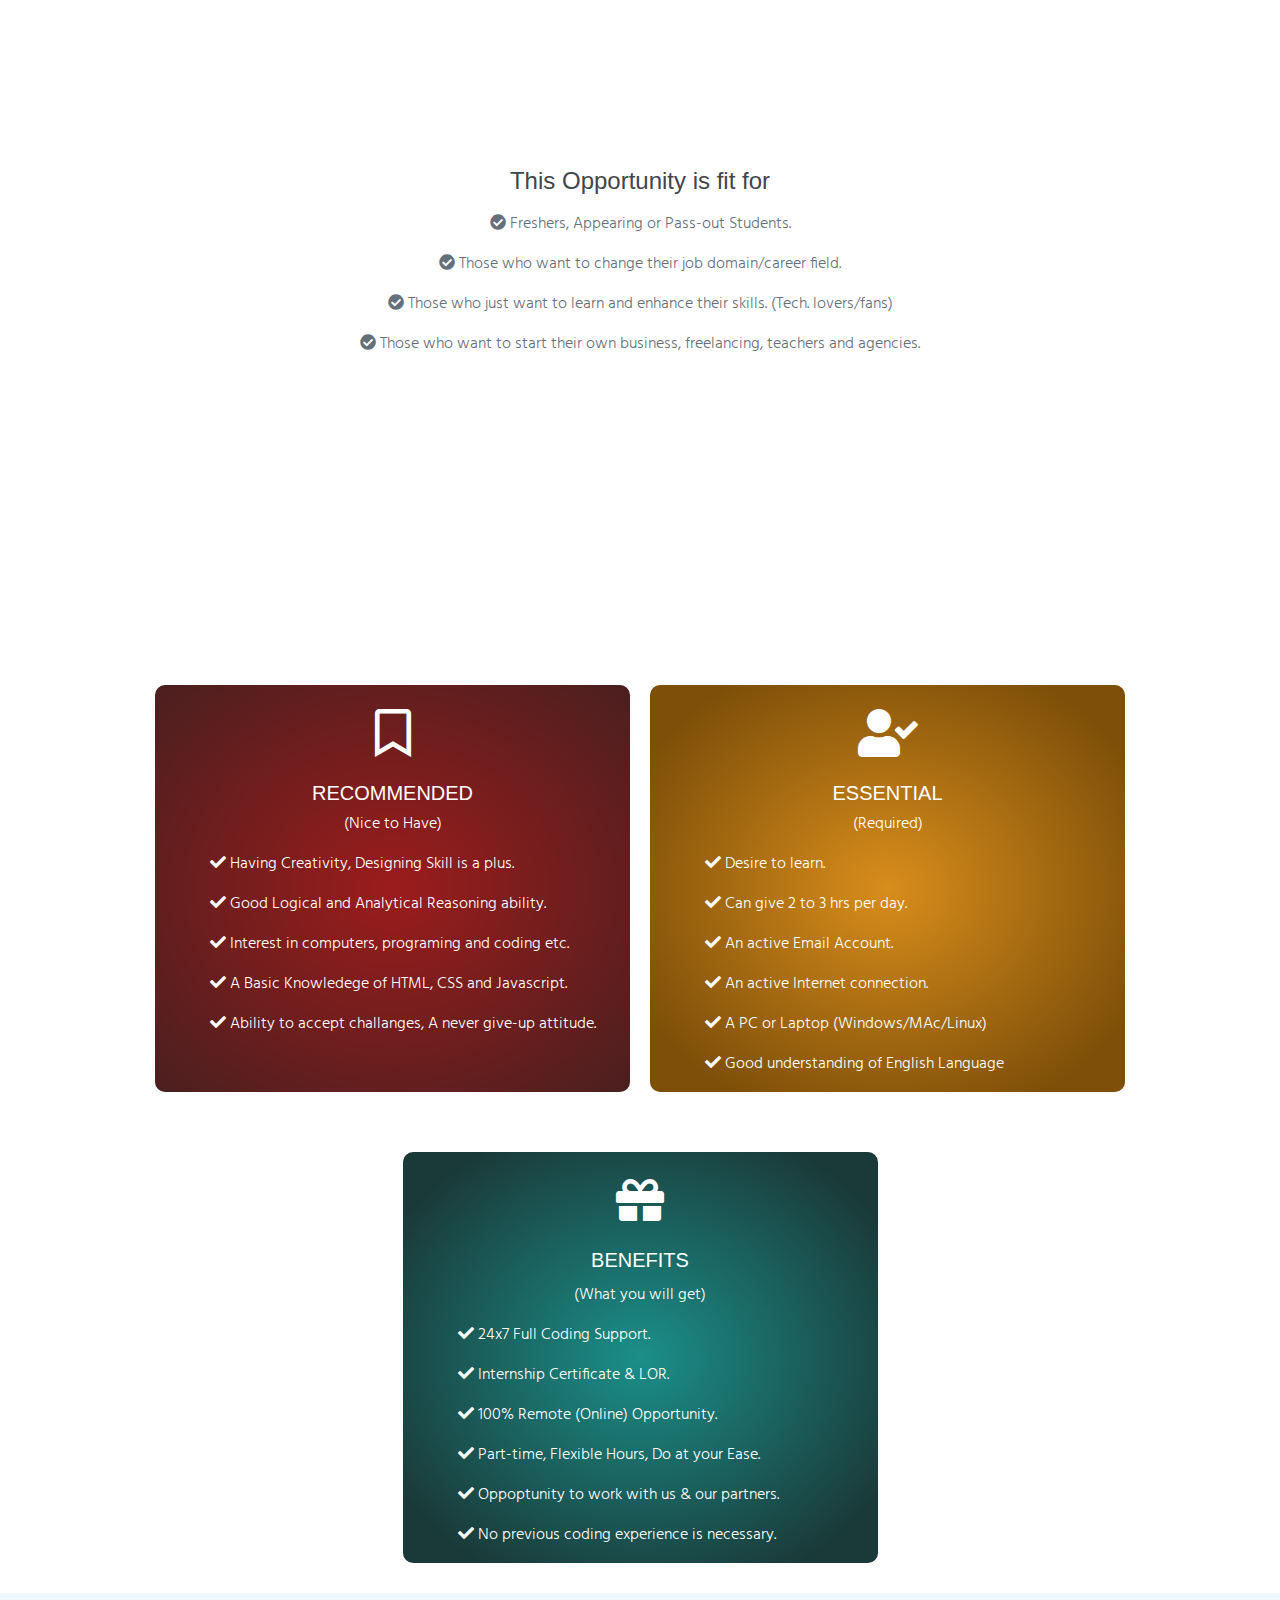
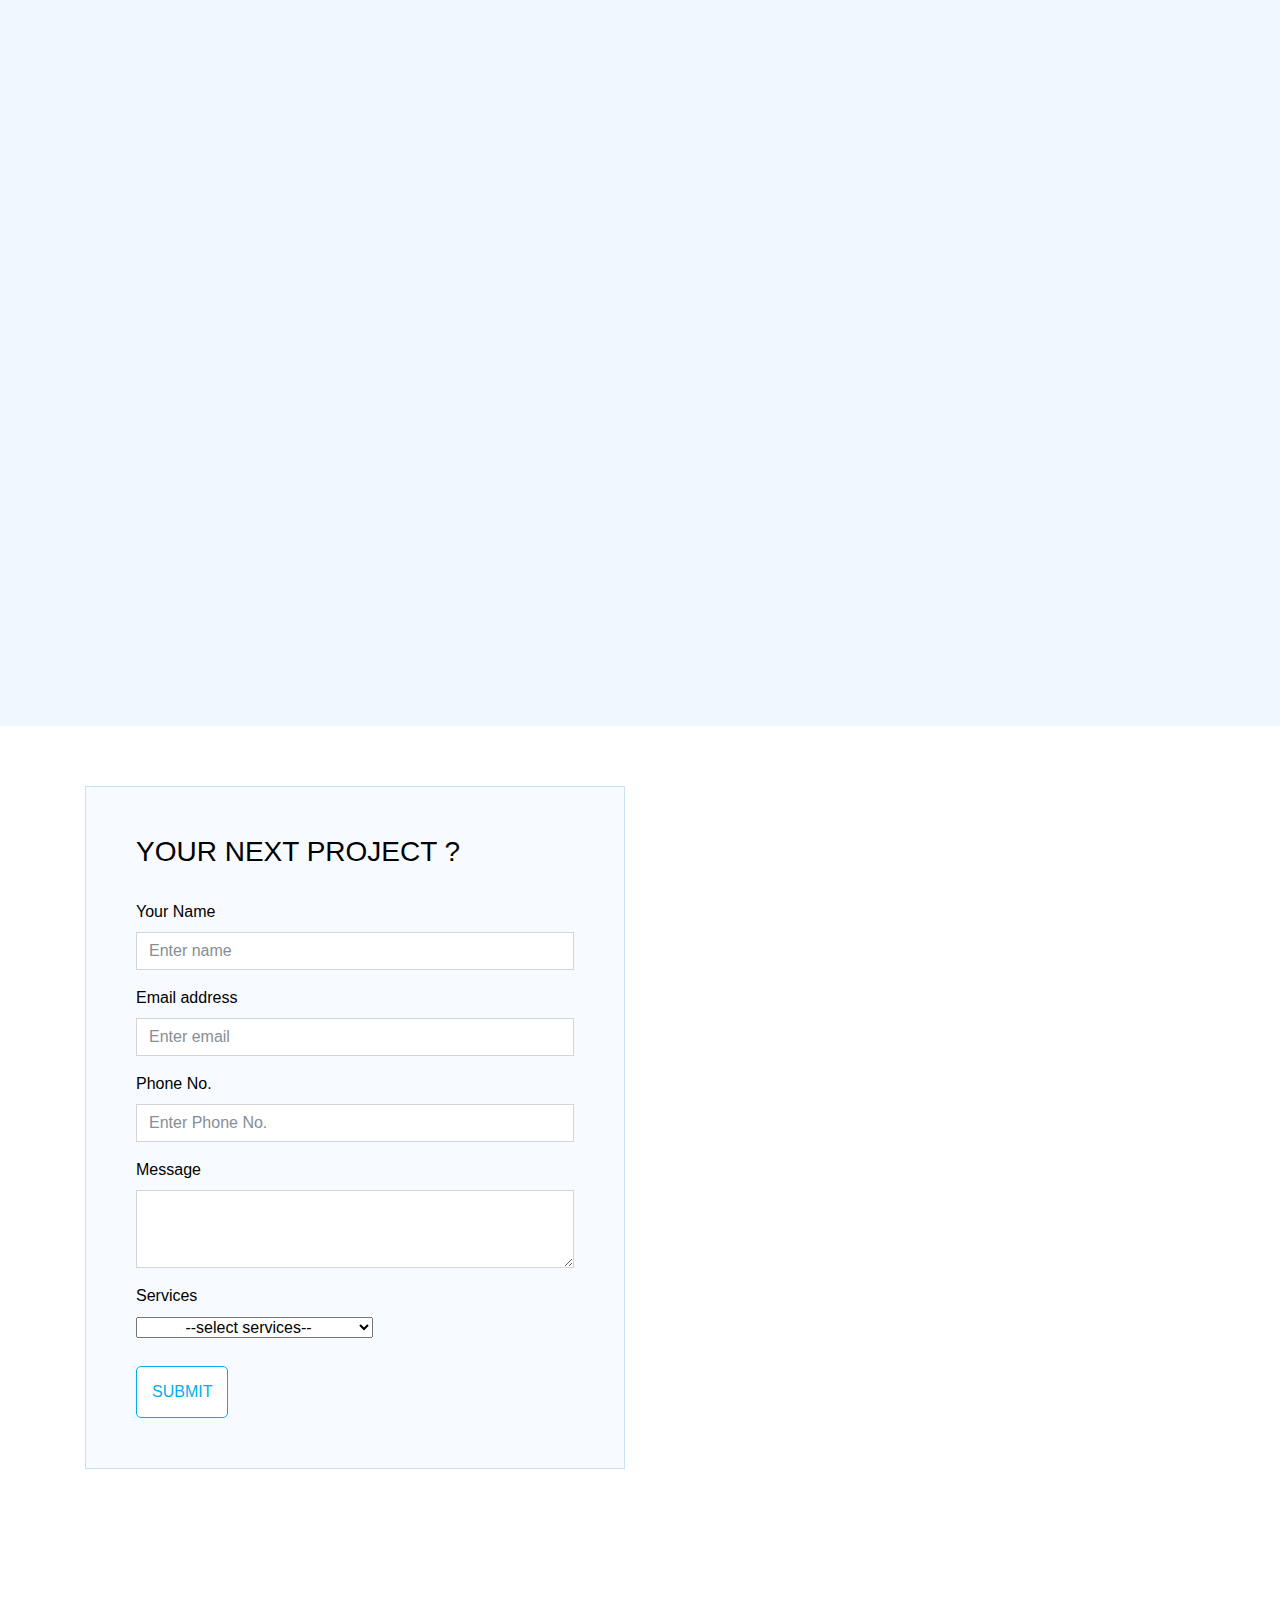
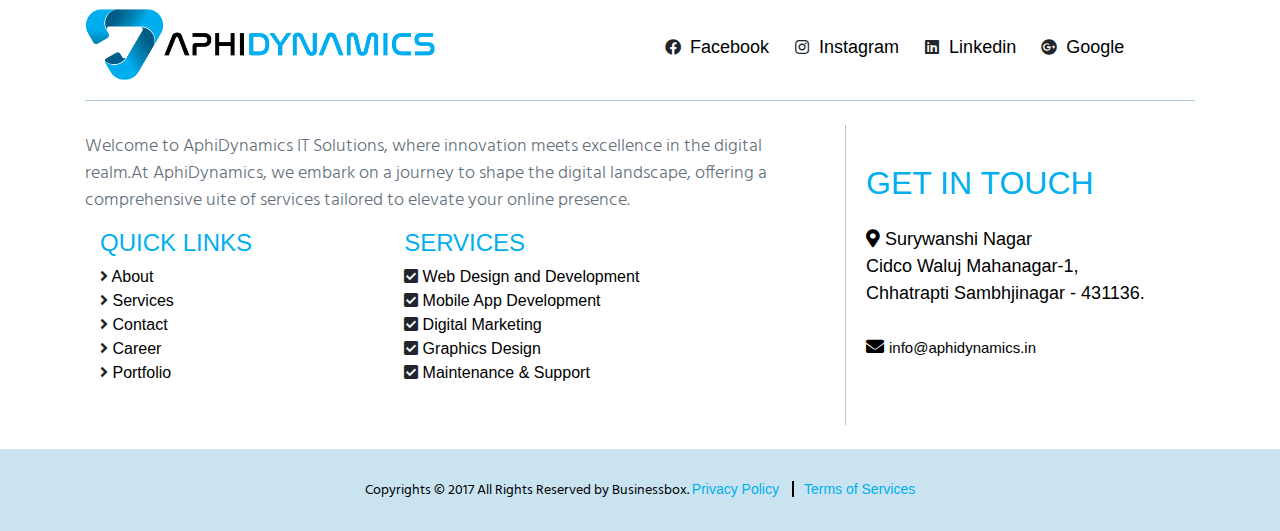
<file: news-details.html>
<!--
author: Boostraptheme
author URL: https://boostraptheme.com
License: Creative Commons Attribution 4.0 Unported
License URL: https://creativecommons.org/licenses/by/4.0/
-->

<!DOCTYPE html>
<html lang="en">

<head>

  <meta charset="utf-8">
  <meta name="viewport" content="width=device-width, initial-scale=1, shrink-to-fit=no">
  <meta name="description" content="">
  <meta name="author" content="">

  <title>AphiDynamics : make your career here</title>
  <link rel="shortcut icon" href="">

  <!-- Global Stylesheets -->
  <link href="https://fonts.googleapis.com/css?family=Roboto+Condensed:300,300i,400,400i,700,700i" rel="stylesheet">
  <link href="css/bootstrap/bootstrap.min.css" rel="stylesheet">
  <link rel="stylesheet" href="font-awesome-4.7.0/css/font-awesome.min.css">
  <link rel="stylesheet" href="css/animate/animate.min.css">
  <link rel="stylesheet" href="css/owl-carousel/owl.carousel.min.css">
  <link rel="stylesheet" href="css/owl-carousel/owl.theme.default.min.css">
  <link rel="stylesheet" href="css/style.css">

  <!-- Core Stylesheets -->
  <link rel="stylesheet" href="css/news.css">


  <!-- Additional links -->
  <link rel="stylesheet" href="https://cdnjs.cloudflare.com/ajax/libs/font-awesome/4.7.0/css/font-awesome.min.css">


  <link rel="stylesheet" href="https://cdnjs.cloudflare.com/ajax/libs/font-awesome/5.15.4/css/all.min.css">

  <link rel="stylesheet" href="https://cdnjs.cloudflare.com/ajax/libs/font-awesome/6.0.0-beta3/css/all.min.css"
    integrity="sha384-D1nP8DdG1vS9p3P1Y01NaUNFdn+C2Ma7BfGhOWFV+KZoY49+Rx4i3jN5gB+UUewB" crossorigin="anonymous">

</head>

<body id="page-top">

  <!--====================================================
                         HEADER
======================================================-->

  <header>

    <!-- Top Navbar  -->
    <div class="top-menubar">
      <div class="topmenu">
        <div class="container">
          <div class="row">
            <div class="col-md-7">
              <ul class="list-inline top-contacts">
                <li>
                  <i class="fa fa-envelope"></i> Email: <a href="mailto:info@themeborn.com">
                    info@aphidynamics.in
                  </a>
                </li>
                <li>
                  <i class="fa fa-phone"></i> Hotline: +91 820 895 6648
                </li>
              </ul>
            </div>
            <div class="col-md-5">

              <ul class="list-inline top-data">
                <li><a href="#" target="_empty"><i class="top-social fab fa-facebook"></i></a>
                </li>
                <li><a href="#" target="_empty"><i class="top-social fab fa-instagram"></i></a>
                </li>
                <li><a href="#" target="_empty"><i class="top-social  fab fa-linkedin"></i></a>
                </li>
                <li><a href="#" target="_empty"> <i class="top-social  fab fa-google-plus"></i></a>
                </li>
              </ul>
            </div>
          </div>
        </div>
      </div>
    </div>

    <!-- Navbar -->
    <nav class="navbar navbar-expand-lg navbar-light" id="mainNav" data-toggle="affix">
      <div class="container">
        <a class="navbar-brand smooth-scroll" href="index.html">
          <img src="img/main_logo.png" alt="logo">
        </a>
        <button class="navbar-toggler navbar-toggler-right" type="button" data-toggle="collapse"
          data-target="#navbarResponsive" aria-controls="navbarResponsive" aria-expanded="false"
          aria-label="Toggle navigation">
          <span class="navbar-toggler-icon"></span>
        </button>
        <div class="collapse navbar-collapse" id="navbarResponsive">
          <ul class="navbar-nav ml-auto">
            <li class="nav-item"><a class="nav-link smooth-scroll" href="index.html">Home</a></li>

            <li class="nav-item"><a class="nav-link smooth-scroll" href="about.html">About</a></li>

            <li class="nav-item"><a class="nav-link smooth-scroll" href="services.html">Services</a></li>

            <li class="nav-item"><a class="nav-link smooth-scroll" href="contact.html">Contact</a></li>


            <li class="nav-item dropdown">
              <a class="nav-link dropdown-toggle smooth-scroll" href="contact.html" id="navbarDropdownMenuLink"
                data-toggle="dropdown" aria-haspopup="true" aria-expanded="false">Career</a>
              <div class="dropdown-menu dropdown-cust" aria-labelledby="navbarDropdownMenuLink">
                <a class="dropdown-item" href="news-list.html">Opening Job</a>
                <a class="dropdown-item" href="news-grid.html">Training</a>
                <a class="dropdown-item" href="news-details.html">Internship</a>
              </div>
            </li>
            <li class="nav-item"><a class="nav-link smooth-scroll" href="faq.html">Portfolio</a>
            </li>

            <li>
              <div class="top-menubar-nav">
                <div class="topmenu ">
                  <div class="container">
                    <div class="row">
                      <div class="col-md-9">
                        <ul class="list-inline top-contacts">
                          <li>
                            <i class="fa fa-envelope"></i> Email: <a href="mailto:info@htmlstream.com">
                              info@aphidynamics.in</a>
                          </li>
                          <li>
                            <i class="fa fa-phone"></i> Hotline: +91 820 895 6648
                          </li>
                        </ul>
                      </div>
                      <div class="col-md-3">
                        <ul class="list-inline top-data">
                          <li><a href="#" target="_empty"><i class="fa top-social fa-facebook"></i></a></li>
                          <li><a href="#" target="_empty"><i class="fa top-social fa-twitter"></i></a></li>
                          <li><a href="#" target="_empty"><i class="fa top-social fa-google-plus"></i></a></li>
                          <li><a href="#" class="log-top" data-toggle="modal" data-target="#login-modal"></a></li>
                        </ul>
                      </div>
                    </div>
                  </div>
                </div>
              </div>
            </li>
          </ul>
        </div>
      </div>
    </nav>
  </header>

  <!--====================================================
                    LOGIN OR REGISTER
======================================================-->
  <section id="login">
    <div class="modal fade" id="login-modal" tabindex="-1" role="dialog" aria-labelledby="myModalLabel"
      aria-hidden="true" style="display: none;">
      <div class="modal-dialog">
        <div class="modal-content">
          <div class="modal-header" align="center">
            <button type="button" class="close" data-dismiss="modal" aria-label="Close">
              <span class="fa fa-times" aria-hidden="true"></span>
            </button>
          </div>
          <div id="div-forms">
            <form id="login-form">
              <h3 class="text-center">Login</h3>
              <div class="modal-body">
                <label for="username">Username</label>
                <input id="login_username" class="form-control" type="text" placeholder="Enter username " required>
                <label for="username">Password</label>
                <input id="login_password" class="form-control" type="password" placeholder="Enter password" required>
                <div class="checkbox">
                  <label>
                    <input type="checkbox"> Remember me
                  </label>
                </div>
              </div>
              <div class="modal-footer text-center">
                <div>
                  <button type="submit" class="btn btn-general btn-white">Login</button>
                </div>
                <div>
                  <button id="login_register_btn" type="button" class="btn btn-link">Register</button>
                </div>
              </div>
            </form>
            <form id="register-form" style="display:none;">
              <h3 class="text-center">Register</h3>
              <div class="modal-body">
                <label for="username">Username</label>
                <input id="register_username" class="form-control" type="text" placeholder="Enter username" required>
                <label for="register_email">E-mailId</label>
                <input id="register_email" class="form-control" type="text" placeholder="Enter eMail" required>
                <label for="register_password">Password</label>
                <input id="register_password" class="form-control" type="password" placeholder="Password" required>
              </div>
              <div class="modal-footer">
                <div>
                  <button type="submit" class="btn btn-general btn-white">Register</button>
                </div>
                <div>
                  <button id="register_login_btn" type="button" class="btn btn-link">Log In</button>
                </div>
              </div>
            </form>
          </div>
        </div>
      </div>
    </div>
  </section>

  <!--====================================================
                       HOME-P
======================================================-->
  <div id="home-p" class="home-p pages-head8 text-center">
    <div class="container">
      <h1 class="wow fadeInUp" data-wow-delay="0.1s">Internship</h1>
      <p>Knowledege opens the door of Opportunity</p>
    </div><!--/end container-->
  </div>


  <!-- mine -->
  <section id="hase">
    <div class="container wow fadeInUp" data-wow-delay="0.1s">
      <div class="row justify-content-center">
        <div class="col-md-12 text-center">
          <p>Currently Offering</p>
          <div class="heading-border"></div>
          <h3>Internship cum training in</h3>
        </div>
      </div>
    </div>
    <div class="container">
      <div class="row justify-content-center">
        <div class="col-md-12 text-center">
          <h1>Full Stack Web Development</h1>
          <img src="img/training/fullst.avif" alt="img">
        </div>
      </div>
    </div>
    <div class="container">
      <div class="sayhello">
        <h3 class="text-center my-4 wow fadeInUp" data-wow-delay="0.1s">About This Opportunity</h3>
        <p>We proudly announce Internship cum Training Opportunity to all. This Opportunity is especially designed for
          freshers, working professionals and intermediate knowledge holders of website development. Become a Master in
          Full Stack Web Development with this Opportunity.</p>

        <p>As you all know our Company is involved Web Development and other related services and USA and Canadian
          Businesses are our major clients, so we keep receiving suggestions and queries from them that what features
          they want in their websites, we implement it. Market is changing, so their requirements are, hence we
          especially designed certain modules to train our interns cum trainees. We know our client’s need and
          requirements so we will train you accordingly so that if in the near future we ourselves need any employee, we
          could hire from you. but we cannot promise it. it depends.</p>

        <p>This internship cum training opportunity is designed in such a way as from fresher to a professional anyone
          can get benefit out of it, the opportunity is divided into 15+ modules, and every Module contains 15-20 small
          tasks plus 1 project (in the last) based upon those tasks. The complexity and practicality of your modules and
          projects will gradually increase, Timing is flexible, schedule yours accordingly. After completing every
          project given in the modules, Submit within the deadlines.</p>
      </div>
    </div>
  </section>


  <section id="secondWife" class="bg-aliceblue">
    <div class="container wow fadeInUp" data-wow-delay="0.1s">
      <div class="row justify-content-center">
        <div class="col-md-12 text-center">
          <p>Program Highlights</p>
          <div class="heading-border"></div>
          <h3>Salient Features</h3>
        </div>
      </div>
    </div>
    <div class="container my-4 wow fadeInUp" data-wow-delay="0.1s">
      <div class="row my-4">
        <div class="col-md-4 col-sm-6 my-4">
          <div class="flexii">
            <i class="fas fa-wifi"></i>
            <h6>Work Remotely</h6>
          </div>
          <div class="flexiiAnother">
            <p>You can work remotely anytime, anywhere at the ease of your own pace and own busy schedule, with flexible
              timings and project deadlines. No commitments.
            </p>
          </div>
        </div>
        <div class="col-md-4 col-sm-6 my-4">
          <div class="flexii">
            <i class="fas fa-tasks"></i>
            <h6>Projects & Assignments
            </h6>
          </div>
          <div class="flexiiAnother">
            <p>The program offers 2 Major Projects, 15 Minor Projects and many Practice Projects to get hands on
              experience to the candidates.
            </p>
          </div>
        </div>
        <div class="col-md-4 col-sm-6 my-4">
          <div class="flexii">
            <i class="fas fa-question-circle"></i>
            <h6>24x7 Doubt Clearing</h6>
          </div>
          <div class="flexiiAnother">
            <p>You can ask all your full stack related queries anytime whether day or night, you will also get help in
              preparing your projects.
            </p>
          </div>
        </div>
        <div class="col-md-4 col-sm-6 my-4">
          <div class="flexii">
            <i class="fas fa-child"></i>
            <h6>Beginner Friendly</h6>
          </div>
          <div class="flexiiAnother">
            <p>
              This program is designed in such a way that from fresher to a pro anyone can get benefit out of it you
              will get all the knowledege from the scratch.
            </p>
          </div>
        </div>
        <div class="col-md-4 col-sm-6 my-4">
          <div class="flexii">
            <i class="fas fa-mobile-alt"></i>
            <h6>Access with any device</h6>
          </div>
          <div class="flexiiAnother">
            <p>Our All modules are compatible with low profile Laptops and Desktops, However coding on a mobile device
              is not recommended.
            </p>
          </div>
        </div>
        <div class="col-md-4 col-sm-6 my-4">
          <div class="flexii">
            <i class="fas fa-clock"></i>
            <h6>Custom Duration</h6>
          </div>
          <div class="flexiiAnother">
            <p>The default duration of the program is however 8 weeks (i.e 2 months) you can still select custom
              duration as per your requirement.
            </p>
          </div>
        </div>
        <div class="col-md-4 col-sm-6 my-4">
          <div class="flexii">
            <i class="fas fa-handshake"></i>
            <h6>Placement Assistance</h6>
          </div>
          <div class="flexiiAnother">
            <p>We refer our candidates to our clients and partners, as and when we receive any requirement with them.
              For more details kindly visit the FAQs section.
            </p>
          </div>
        </div>
        <div class="col-md-4 col-sm-6 my-4">
          <div class="flexii">
            <i class="fas fa-certificate"></i>
            <h6>Certificate of Completion</h6>
          </div>
          <div class="flexiiAnother">
            <p>Upon the successful completion of the program every candidate gets their certificate of completion,
              However LOR is subjected to the terms.
            </p>
          </div>
        </div>
        <div class="col-md-4 col-sm-6 my-4">
          <div class="flexii">
            <i class="fas fa-infinity"></i>
            <h6>Lifetime Access</h6>
          </div>
          <div class="flexiiAnother">
            <p>Every registered candidate of BWS gets the access of all assets, modules and tools related within their
              domain for lifetime, No commitments at all.
            </p>
          </div>
        </div>
      </div>
    </div>
  </section>


  <section id="Hedki">
    <div class="container wow fadeInUp" data-wow-delay="0.1s">
      <div class="row justify-content-center">
        <div class="col-md-12 text-center">
          <p>Languages and Frameworks
          </p>
          <div class="heading-border"></div>
          <h3>What this program offers</h3>
        </div>
      </div>
    </div>
    <div class="container mt-5 wow fadeInUp" data-wow-delay="0.1s">
      <div class="row">
        <div class="col-md-6">
          <ul style="line-height: 1rem;">
            <li>
              <p>Front-End Web Development</p>
            </li>
            <li>
              <p>HTML 5</p>
            </li>
            <li>
              <p>CSS 3</p>
            </li>
            <li>
              <p>Bootstrap 5</p>
            </li>
            <li>
              <p>Javascript ES6 and newer</p>
            </li>
            <li>
              <p>JSON, AJAX</p>
            </li>
            <li>
              <p>jQuery</p>
            </li>
            <li>
              <p>DOM Manipulation</p>
            </li>
          </ul>
        </div>
        <div class="col-md-6">
          <ul style="line-height: 1rem;">
            <li>
              <p>React (Added a second React.js module in march, 2021)</p>
            </li>
            <li>
              <p>Backend Web Development</p>
            </li>
            <li>
              <p>Python</p>
            </li>
            <li>
              <p>Django</p>
            </li>
            <li>
              <p>Pip</p>
            </li>
            <li>
              <p>Databases (SQL, sqlite and postgres)</p>
            </li>
            <li>
              <p>REST , APIs</p>
            </li>
            <li>
              <p>Authentication</p>
            </li>
          </ul>
        </div>
      </div>
    </div>
    <div class="container my-4" style="padding-top: 50px;">
      <div class="row justify-content-center">
        <div class="col-md-12 text-center">
          <h4 style="text-transform: initial; padding: 10px 0;">This Opportunity is fit for
          </h4>
          <p><i class="fas fa-check-circle"></i> Freshers, Appearing or Pass-out Students.</p>
          <p><i class="fas fa-check-circle"></i> Those who want to change their job domain/career field.</p>
          <p><i class="fas fa-check-circle"></i> Those who just want to learn and enhance their skills. (Tech.
            lovers/fans)</p>
          <p><i class="fas fa-check-circle"></i> Those who want to start their own business, freelancing, teachers and
            agencies.</p>
        </div>
      </div>
    </div>
  </section>


  <section id="kri">
    <div class="container wow fadeInUp" data-wow-delay="0.1s">
      <div class="row justify-content-center">
        <div class="col-md-12 text-center">
          <p>Empowering you
          </p>
          <div class="heading-border"></div>
          <h3>Eligibility Criteria</h3>
        </div>
      </div>
    </div>

    <div class="container">
      <div class="row justify-content-center">
        <div class="col-md-5 bg-redMaroon">
          <div class="text-center my-4">
            <i class="far fa-bookmark fa-3x"></i>
          </div>

          <h5 class="text-center">Recommended</h5>
          <p class="text-center">(Nice to Have)</p>

          <ul>
            <li style="list-style: none;">
              <p><i class="fas fa-check"></i> Having Creativity, Designing Skill is a plus.</p>
            </li>
            <li style="list-style: none;">
              <p><i class="fas fa-check"></i> Good Logical and Analytical Reasoning ability.</p>
            </li>
            <li style="list-style: none;">
              <p><i class="fas fa-check"></i> Interest in computers, programing and coding etc.</p>
            </li>
            <li style="list-style: none;">
              <p><i class="fas fa-check"></i> A Basic Knowledege of HTML, CSS and Javascript.</p>
            </li>
            <li style="list-style: none;">
              <p><i class="fas fa-check"></i> Ability to accept challanges, A never give-up attitude.</p>
            </li>
          </ul>
        </div>

        <div class="col-md-5 bg-darkyellow">
          <div class="text-center my-4">
            <i class="fas fa-user-check fa-3x"></i>
          </div>

          <h5 class="text-center">Essential</h5>
          <p class="text-center">(Required)</p>

          <ul>
            <li style="list-style: none;">
              <p><i class="fas fa-check"></i> Desire to learn.</p>
            </li>
            <li style="list-style: none;">
              <p><i class="fas fa-check"></i> Can give 2 to 3 hrs per day.</p>
            </li>
            <li style="list-style: none;">
              <p><i class="fas fa-check"></i> An active Email Account.</p>
            </li>
            <li style="list-style: none;">
              <p><i class="fas fa-check"></i> An active Internet connection.</p>
            </li>
            <li style="list-style: none;">
              <p><i class="fas fa-check"></i>
                A PC or Laptop (Windows/MAc/Linux)</p>
            </li>
            <li style="list-style: none;">
              <p><i class="fas fa-check"></i> Good understanding of English Language</p>
            </li>
          </ul>
        </div>

        <div class="col-md-5 bg-darkgreen">
          <div class="text-center my-4">
            <i class="fas fa-gift fa-3x"></i>
          </div>

          <h5 class="card-title text-center">Benefits</h5>
          <p class="text-center">(What you will get)</p>

          <ul>
            <li style="list-style: none;">
              <p><i class="fas fa-check"></i> 24x7 Full Coding Support.</p>
            </li>
            <li style="list-style: none;">
              <p><i class="fas fa-check"></i> Internship Certificate & LOR.</p>
            </li>
            <li style="list-style: none;">
              <p><i class="fas fa-check"></i> 100% Remote (Online) Opportunity.</p>
            </li>
            <li style="list-style: none;">
              <p><i class="fas fa-check"></i> Part-time, Flexible Hours, Do at your Ease.</p>
            </li>
            <li style="list-style: none;">
              <p><i class="fas fa-check"></i> Oppoptunity to work with us & our partners.</p>
            </li>
            <li style="list-style: none;">
              <p><i class="fas fa-check"></i> No previous coding experience is necessary.</p>
            </li>
          </ul>
        </div>
      </div>
    </div>
  </section>

  <!--====================================================
                       Blogs
======================================================-->
  <section id="comp-offer">
    <div class="container-fluid">
      <div class="row">
        <div class="col-md-3 col-sm-6 desc-comp-offer wow fadeInUp" data-wow-delay="0.4s">
          <div class="desc-comp-offer-cont">
            <div class="thumbnail-blogs">
              <div class="caption">
                <i class="fa fa-chain"></i>
              </div>
              <img src="img/news/news-1.jpg" class="img-fluid" alt="...">
            </div>
            <h3 class="text-center">Leveraging AI in Business</h3>
            <p class="desc"> AphiDynamics IT Solutions' Approach
              In today's digital landscape, businesses are constantly seeking innovative ways to stay ahead of the
              curve. At AphiDynamics IT Solutions, we're embracing the power of Artificial Intelligence (AI) to
              revolutionize the way businesses operate. </p>
            <a href="#"><i class="fa fa-arrow-right"></i> Learn More</a>
          </div>
        </div>
        <div class="col-md-3 col-sm-6 desc-comp-offer wow fadeInUp" data-wow-delay="0.6s">
          <div class="desc-comp-offer-cont">
            <div class="thumbnail-blogs">
              <div class="caption">
                <i class="fa fa-chain"></i>
              </div>
              <img src="img/news/news-9.jpg" class="img-fluid" alt="...">
            </div>
            <h3 class="text-center">The Evolution of Web Development</h3>
            <p class="desc">AphiDynamics' Perspective
              As the digital realm continues to evolve at a rapid pace, so too does the field of web development. At
              AphiDynamics IT Solutions, we're at the forefront of this evolution, constantly pushing the boundaries of
              what's possible in web development. </p>
            <a href="#"><i class="fa fa-arrow-right"></i> Learn More</a>
          </div>
        </div>
        <div class="col-md-3 col-sm-6 desc-comp-offer wow fadeInUp" data-wow-delay="0.8s">
          <div class="desc-comp-offer-cont">
            <div class="thumbnail-blogs">
              <div class="caption">
                <i class="fa fa-chain"></i>
              </div>
              <img src="img/news/news-12.jpeg" class="img-fluid" alt="...">
            </div>
            <h3 class="text-center">Cybersecurity in the Age of Digital Transformation</h3>
            <p class="desc">AphiDynamics' Approach
              With the rise of digital transformation, cybersecurity has become more important than ever before. We
              understand the critical role that cybersecurity plays in safeguarding businesses against evolving threats.
            </p>
            <a href="#"><i class="fa fa-arrow-right"></i> Learn More</a>
          </div>
        </div>
        <div class="col-md-3 col-sm-6  desc-comp-offer wow fadeInUp" data-wow-delay="0.2s">
          <h2>Our Blogs</h2>
          <div class="heading-border-light"></div>
          <button class="btn btn-general btn-green" role="button">See More</button>
        </div>
      </div>
    </div>
  </section>


  <!--====================================================
                  CONTACT HOME
======================================================-->
  <div class="overlay-contact-h"></div>
  <section id="contact-h" class="bg-parallax contact-h-bg">
    <div class="container">
      <div class="row">
        <div class="col-md-6">
          <div class="contact-h-cont">
            <h3 class="text-black">Your next project ?</h3><br>
            <form>
              <div class="form-group text-black">
                <label for="name">Your Name</label>
                <input type="text" class="form-control" id="name" aria-describedby="nameHelp" placeholder="Enter name">
              </div>
              <div class="form-group text-black">
                <label for="exampleInputEmail1">Email address</label>
                <input type="email" class="form-control" id="exampleInputEmail1" aria-describedby="emailHelp"
                  placeholder="Enter email">
              </div>
              <div class="form-group text-black">
                <label for="subject">Phone No.</label>
                <input type="number" class="form-control" id="subject" aria-describedby="subjectHelp"
                  placeholder="Enter Phone No.">
              </div>

              <div class="form-group text-black">
                <label for="message">Message</label>
                <textarea class="form-control" id="message" rows="3"></textarea>
              </div>
              <div class="form-group text-black">
                <label for="message">Services</label>
                <br>
                <select class="form-select" aria-label="Default select example">
                  <option disabled selected class="text-center">--select services--</option>
                  <option value="1">Web Application Development</option>
                  <option value="2">eCommerce Development</option>
                  <option value="3">Website Development</option>
                  <option value="4">Digital Marketing</option>
                  <option value="5">Graphics Design</option>
                  <option value="6">Other</option>
                </select>
              </div>
              <button class="btn btn-general btn-green" role="button"><i fa fa-right-arrow></i>Submit</button>
            </form>
          </div>
        </div>
      </div>
    </div>
  </section>



  <!--====================================================
                    FOOTER
======================================================-->

  <footer>
    <div class="footer">
      <div class="container">
        <div class="row">
          <div class="col-lg-4">
            <img src="img/aphi_logo.png" alt="" class="img-fluid" width="100%" />
          </div>
          <div class="col-lg-8 right-side">
            <ul class="list-inline social-icon-f top-data">
              <li>
                <i class="top-social-another fab fa-facebook"></i><a style="text-decoration: none;" href="#"
                  target="_empty"> Facebook</a>
              </li>
              <li>
                <i class="top-social-another fab fa-instagram"></i><a style="text-decoration: none;" href="#"
                  target="_empty"> Instagram</a>
              </li>
              <li>
                <i class="top-social-another fab fa-linkedin"></i><a style="text-decoration: none;" href="#"
                  target="_empty"> Linkedin</a>
              </li>
              <li>
                <i class="top-social-another fab fa-google-plus"></i><a style="text-decoration: none;" href="#"
                  target="_empty"> Google</a>
              </li>
            </ul>
          </div>
        </div>

        <div style="display: flex;" class="horizontal-line"></div>


        <div class="row my-4">
          <div class="col-lg-8 mt-2">
            <p style="font-size: 18px;">Welcome to AphiDynamics IT Solutions, where innovation meets excellence in
              the digital realm.At AphiDynamics, we embark on a journey to shape the digital landscape, offering a
              comprehensive uite of services tailored to elevate your online presence.</p>

            <div class="footer-container">
              <div class="col-lg-5">
                <div class="heading-footer">
                  <h4 class="color-font">Quick Links</h4>
                </div>
                <ul class="list-unstyled link-list">
                  <li><i class="fa fa-angle-right"></i> <a href="about.html">About</a></li>
                  <li><i class="fa fa-angle-right"></i> <a href="services.html">Services</a></li>
                  <li><i class="fa fa-angle-right"></i> <a href="contact.html">Contact</a></li>
                  <li><i class="fa fa-angle-right"></i> <a href="careers.html">Career </a></li>
                  <li><i class="fa fa-angle-right"></i> <a href="contact.html"> Portfolio </a></li>
                </ul>
              </div>


              <div class="col-lg-5">
                <div class="heading-footer">
                  <h4 class="color-font">Services</h4>
                </div>
                <ul class="list-unstyled thumb-list">
                  <li>
                    <i class="fas fa-check-square" aria-hidden="true"></i><a href="/"> Web Design and Development</a>
                  </li>
                  <li>
                    <i class="fas fa-check-square" aria-hidden="true"></i>
                    <a href="/"> Mobile App Development</a>
                  </li>
                  <li>
                    <i class="fas fa-check-square" aria-hidden="true"></i>
                    <a href="/"> Digital Marketing</a>
                  </li>
                  <li>
                    <i class="fas fa-check-square" aria-hidden="true"></i>
                    <a href="/"> Graphics Design</a>
                  </li>
                  <li>
                    <i class="fas fa-check-square" aria-hidden="true"></i>
                    <a href="/"> Maintenance & Support</a>
                  </li>
                </ul>
              </div>

            </div>

          </div>
          <div class="col-lg-4">
            <div class="footer-container">
              <div class="vertical-line"></div>
              <div>
                <div class="heading-footer">
                  <h2 class="color-font">Get In Touch</h2>
                </div>
                <address class="address-details-f my-4">
                  <i class="fas fa-map-marker-alt" aria-hidden="true"></i>
                  Surywanshi Nagar <br> Cidco Waluj Mahanagar-1, <br> Chhatrapti Sambhjinagar - 431136.
                  <br>
                  <br>
                  <i class="fas fa-envelope" aria-hidden="true"></i>
                  <a href="mailto:info@aphidynamics.in" class="">info@aphidynamics.in</a>
                </address>
              </div>
            </div>
          </div>
        </div>
      </div>
    </div>

    <div id="footer-bottom">
      <div class="container">
        <div class="row">
          <div class="col-md-12">
            <div id="footer-copyrights">
              <p>Copyrights &copy; 2017 All Rights Reserved by Businessbox. <a href="#">Privacy Policy</a> <a
                  href="#">Terms of Services</a></p>
            </div>
          </div>
        </div>
      </div>
    </div>
    <a href="#home" id="back-to-top" class="btn btn-sm btn-green btn-back-to-top smooth-scrolls hidden-sm hidden-xs"
      title="home" role="button">
      <i class="fa fa-angle-up"></i>
    </a>
  </footer>



  <!--Global JavaScript -->
  <script src="js/jquery/jquery.min.js"></script>
  <script src="js/popper/popper.min.js"></script>
  <script src="js/bootstrap/bootstrap.min.js"></script>
  <script src="js/wow/wow.min.js"></script>
  <script src="js/owl-carousel/owl.carousel.min.js"></script>

  <!-- Plugin JavaScript -->
  <script src="js/jquery-easing/jquery.easing.min.js"></script>

  <script src="js/custom.js"></script>
</body>

</html>
</file>
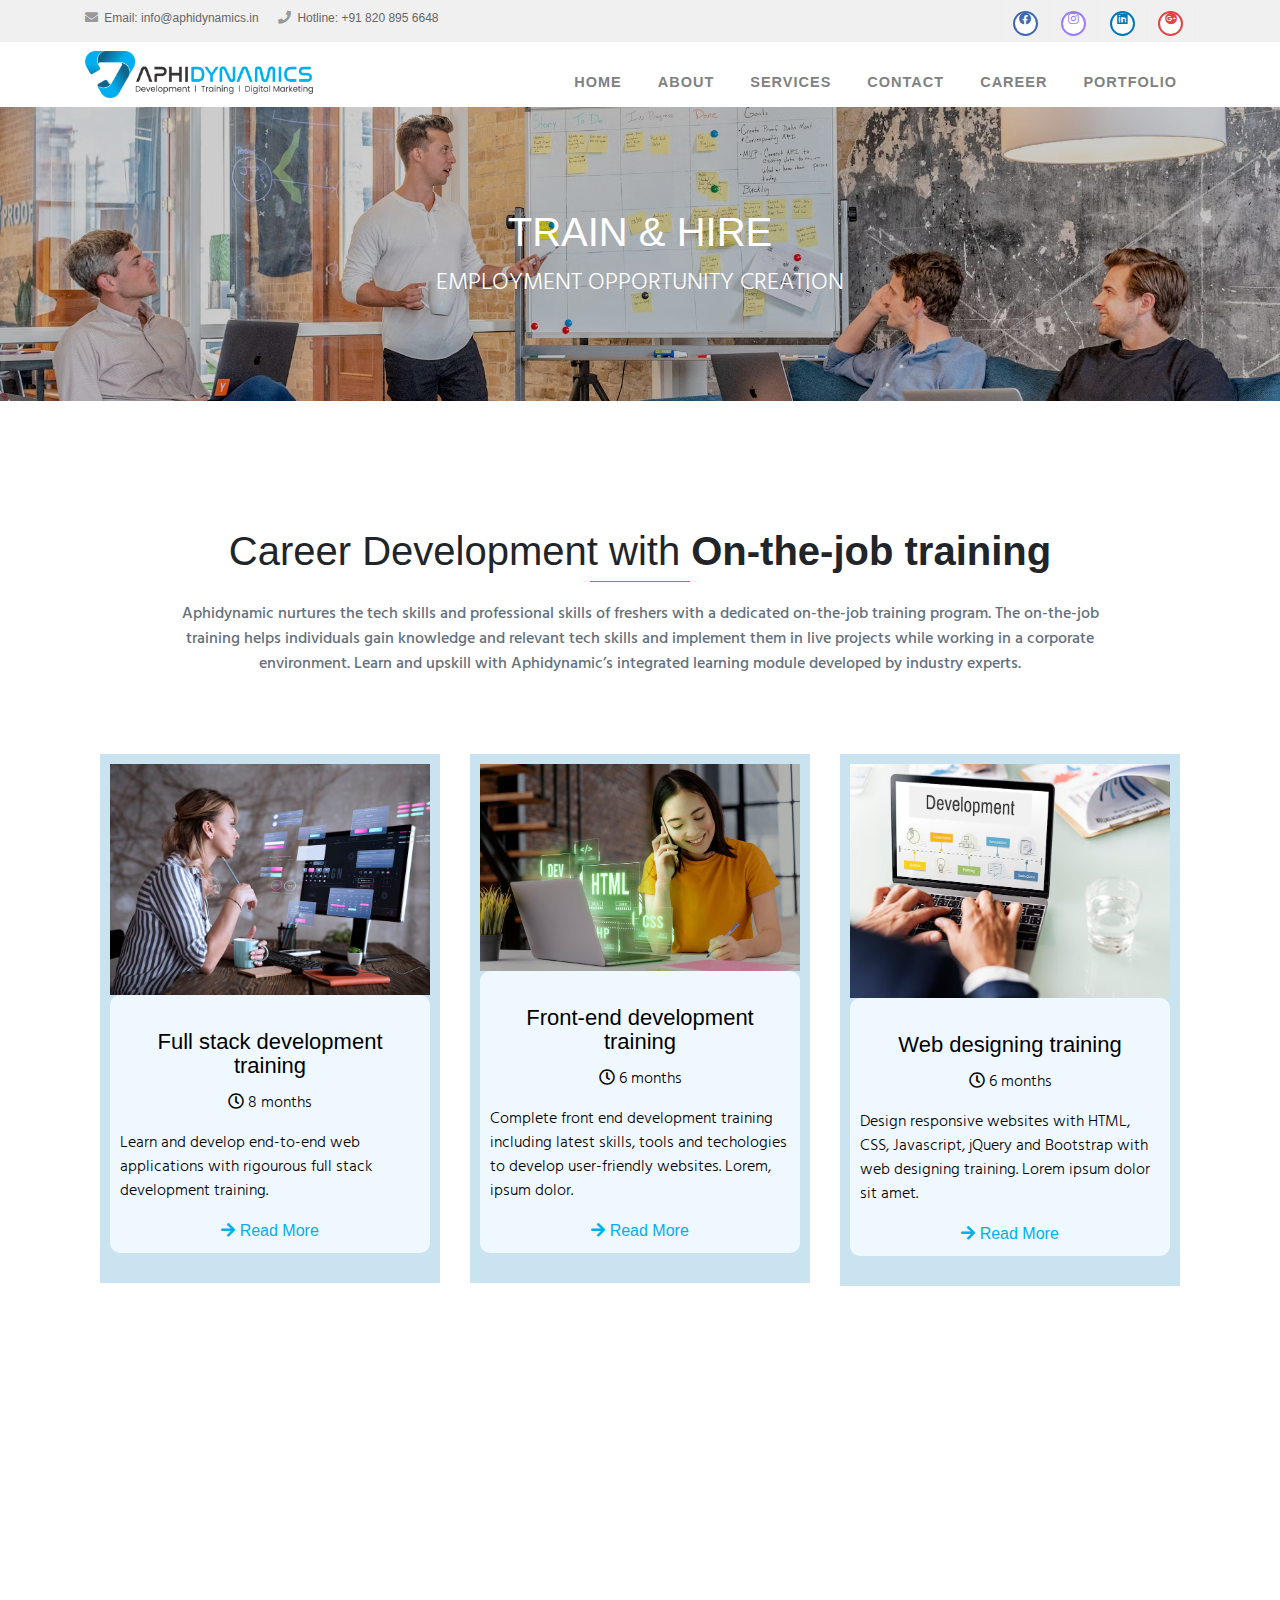
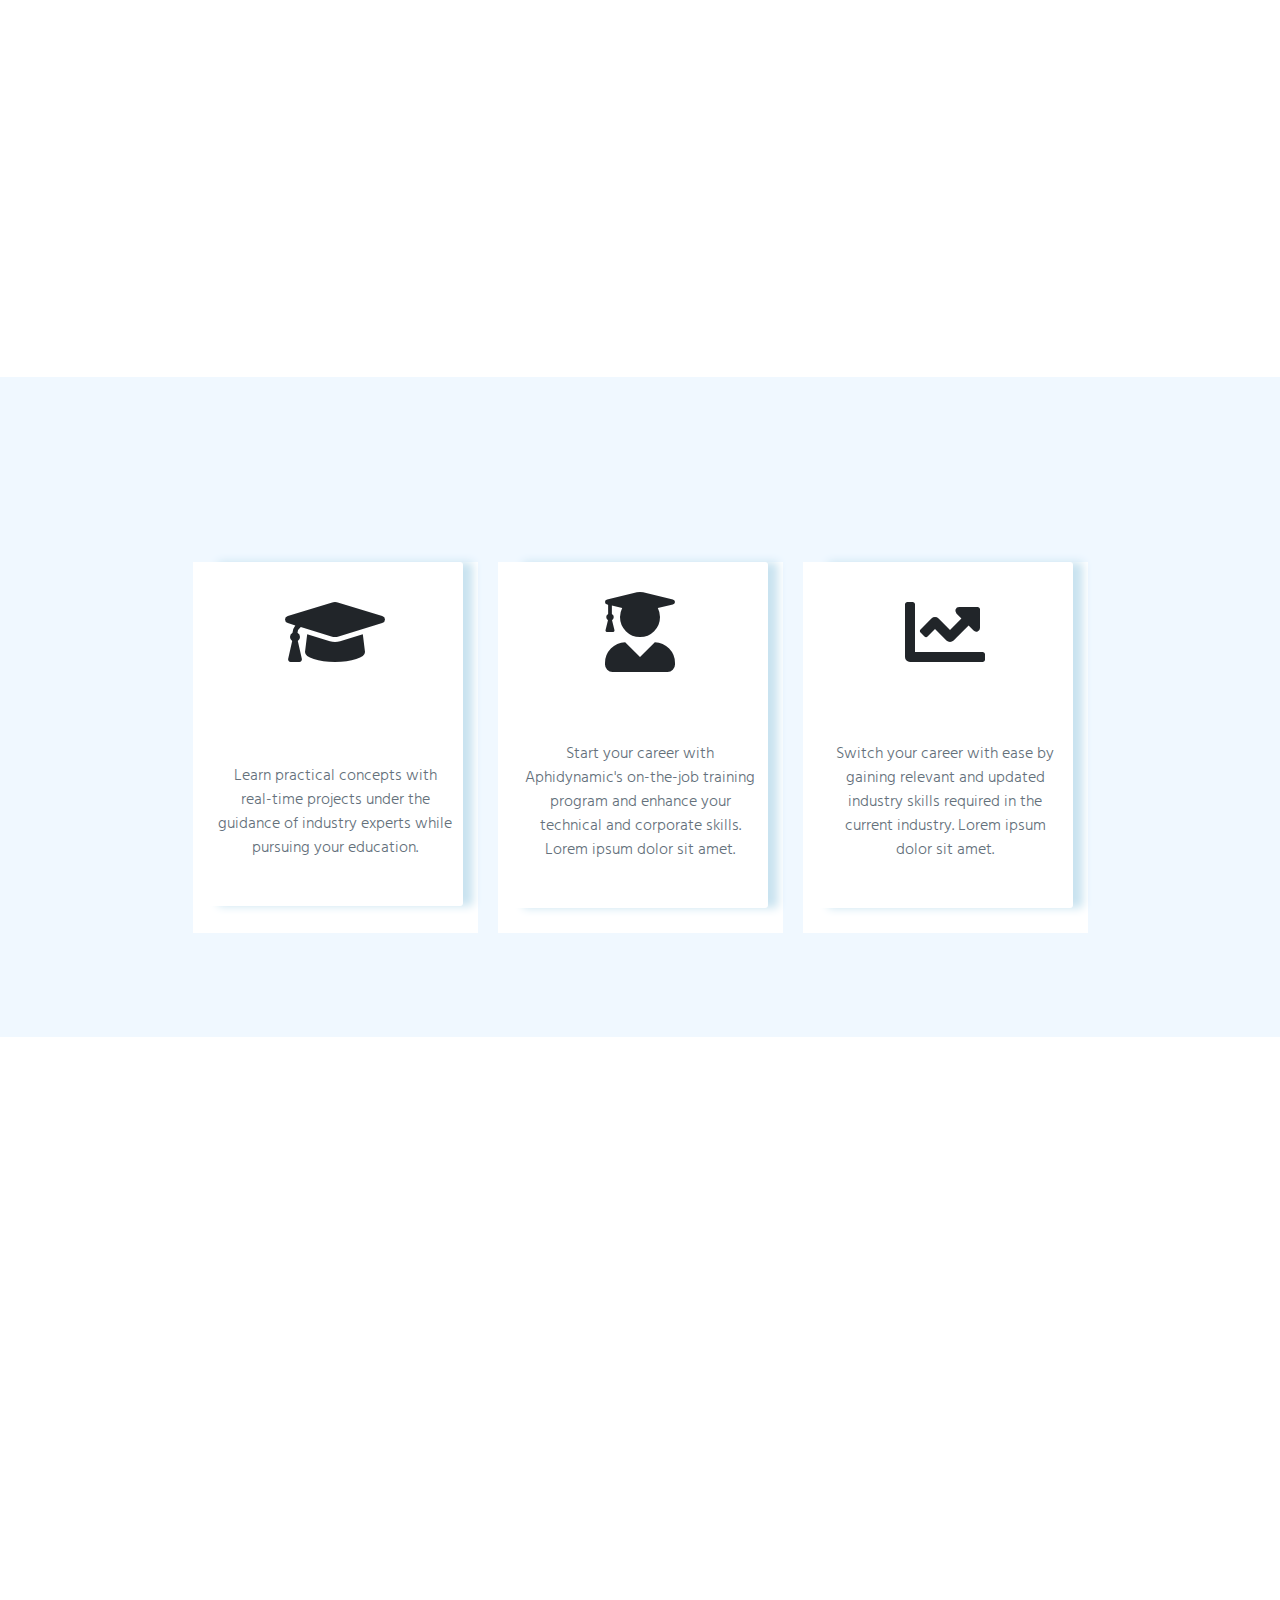
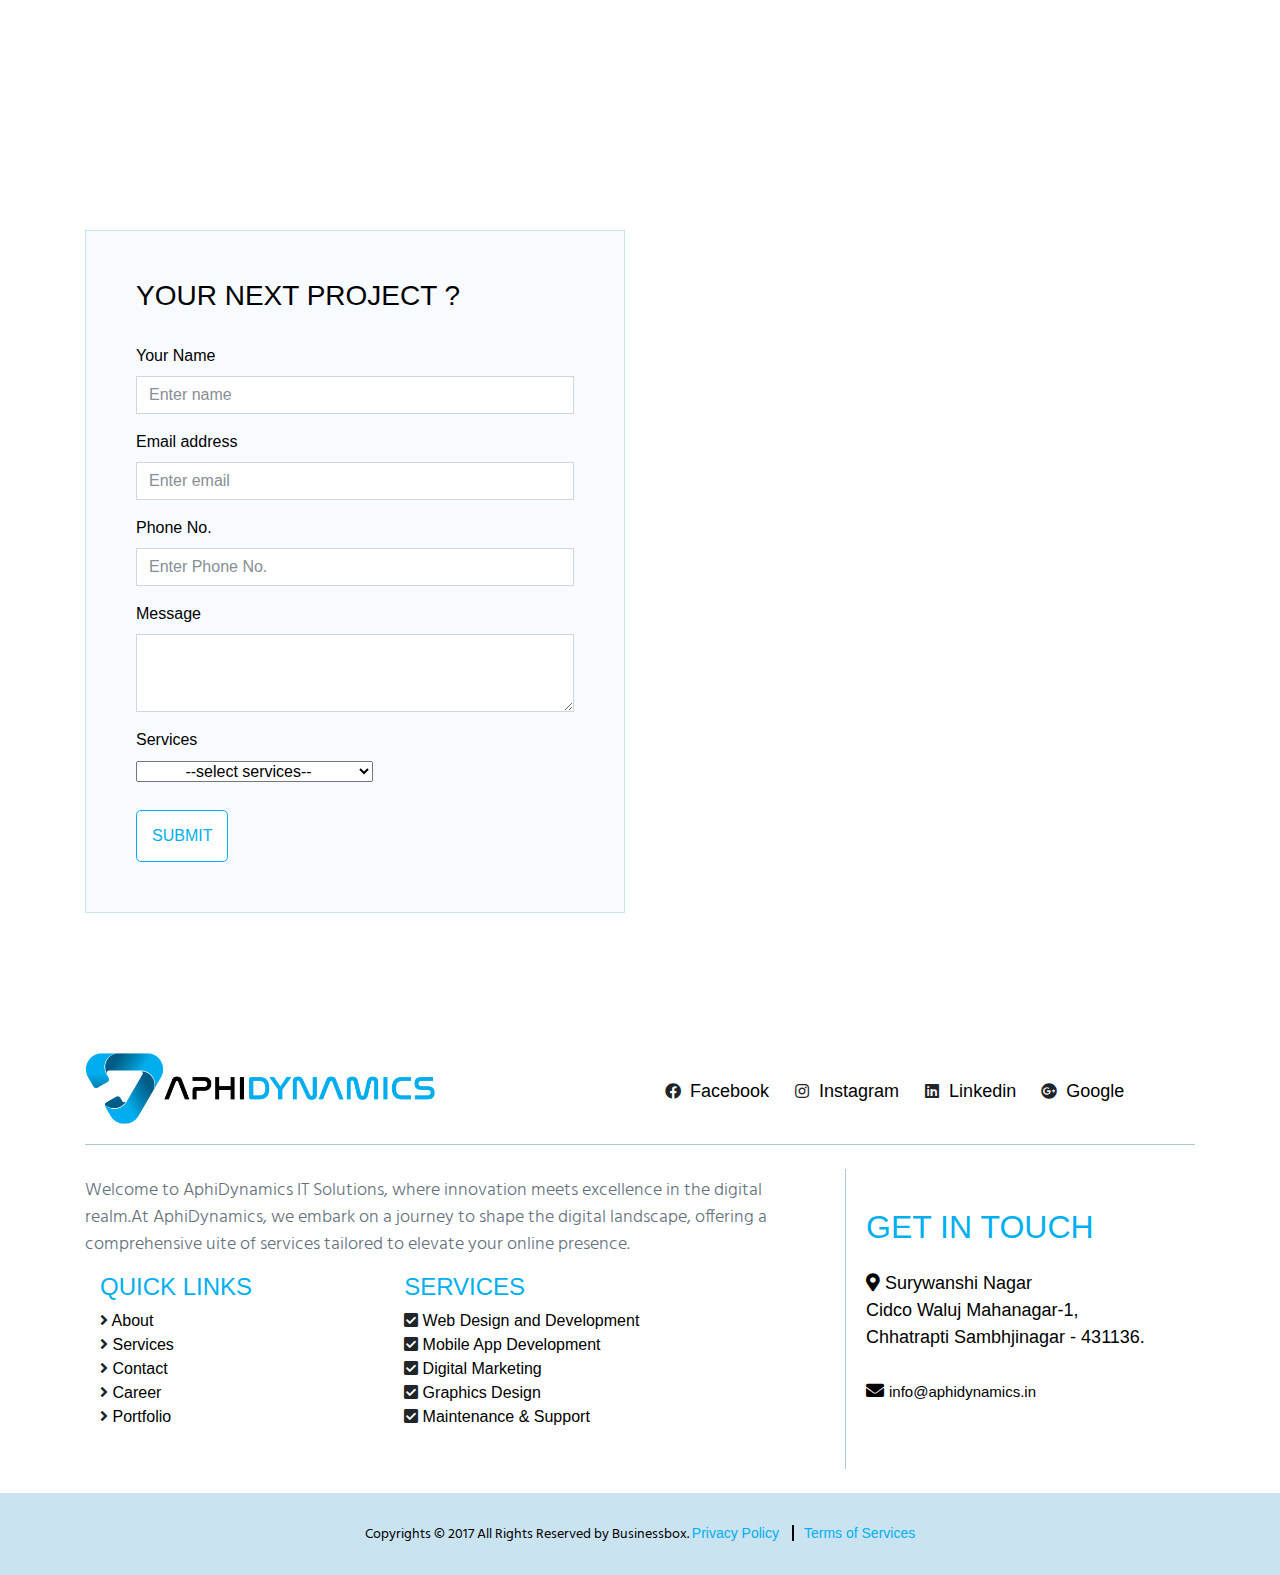
<file: news-grid.html>
<!--
author: Boostraptheme
author URL: https://boostraptheme.com
License: Creative Commons Attribution 4.0 Unported
License URL: https://creativecommons.org/licenses/by/4.0/
-->

<!DOCTYPE html>
<html lang="en">

  <head>

    <meta charset="utf-8">
    <meta name="viewport" content="width=device-width, initial-scale=1, shrink-to-fit=no">
    <meta name="description" content="">
    <meta name="author" content="">

    <title>Aphidynamics : A trainnig section</title>
    <link rel="shortcut icon" href="">

    <!-- Global Stylesheets -->
    <link href="https://fonts.googleapis.com/css?family=Roboto+Condensed:300,300i,400,400i,700,700i" rel="stylesheet">
    <link href="css/bootstrap/bootstrap.min.css" rel="stylesheet">
    <link rel="stylesheet" href="font-awesome-4.7.0/css/font-awesome.min.css">
    <link rel="stylesheet" href="css/animate/animate.min.css">
    <link rel="stylesheet" href="css/owl-carousel/owl.carousel.min.css">
    <link rel="stylesheet" href="css/owl-carousel/owl.theme.default.min.css">
    <link rel="stylesheet" href="css/style.css">

    <!-- Core Stylesheets -->
    <link rel="stylesheet" href="css/news.css"> 

    
<!-- Additional links -->
  <link rel="stylesheet" href="https://cdnjs.cloudflare.com/ajax/libs/font-awesome/4.7.0/css/font-awesome.min.css">


  <link rel="stylesheet" href="https://cdnjs.cloudflare.com/ajax/libs/font-awesome/5.15.4/css/all.min.css">

  <link rel="stylesheet" href="https://cdnjs.cloudflare.com/ajax/libs/font-awesome/6.0.0-beta3/css/all.min.css"
    integrity="sha384-D1nP8DdG1vS9p3P1Y01NaUNFdn+C2Ma7BfGhOWFV+KZoY49+Rx4i3jN5gB+UUewB" crossorigin="anonymous">

  </head>

  <body id="page-top">

<!--====================================================
                         HEADER
======================================================--> 

    <header>
          
    <!-- Top Navbar  -->
    <div class="top-menubar">
      <div class="topmenu">
        <div class="container">
          <div class="row">
            <div class="col-md-7">
              <ul class="list-inline top-contacts">
                <li>
                  <i class="fa fa-envelope"></i> Email: <a href="mailto:info@themeborn.com">
                    info@aphidynamics.in
                  </a>
                </li>
                <li>
                  <i class="fa fa-phone"></i> Hotline: +91 820 895 6648
                </li>
              </ul>
            </div>
            <div class="col-md-5">

              <ul class="list-inline top-data">
                <li><a href="#" target="_empty"><i class="top-social fab fa-facebook"></i></a>
                </li>
                <li><a href="#" target="_empty"><i class="top-social fab fa-instagram"></i></a>
                </li>
                <li><a href="#" target="_empty"><i class="top-social  fab fa-linkedin"></i></a>
                </li>
                <li><a href="#" target="_empty"> <i class="top-social  fab fa-google-plus"></i></a>
                </li>
              </ul>
            </div>
          </div>
        </div>
      </div>
    </div>

    <!-- Navbar -->
    <nav class="navbar navbar-expand-lg navbar-light" id="mainNav" data-toggle="affix">
      <div class="container">
        <a class="navbar-brand smooth-scroll" href="index.html">
          <img src="img/main_logo.png" alt="logo">
        </a>
        <button class="navbar-toggler navbar-toggler-right" type="button" data-toggle="collapse"
          data-target="#navbarResponsive" aria-controls="navbarResponsive" aria-expanded="false"
          aria-label="Toggle navigation">
          <span class="navbar-toggler-icon"></span>
        </button>
        <div class="collapse navbar-collapse" id="navbarResponsive">
          <ul class="navbar-nav ml-auto">
            <li class="nav-item"><a class="nav-link smooth-scroll" href="index.html">Home</a></li>

            <li class="nav-item"><a class="nav-link smooth-scroll" href="about.html">About</a></li>

            <li class="nav-item"><a class="nav-link smooth-scroll" href="services.html">Services</a></li>

            <li class="nav-item"><a class="nav-link smooth-scroll" href="contact.html">Contact</a></li>


            <li class="nav-item dropdown">
              <a class="nav-link dropdown-toggle smooth-scroll" href="contact.html" id="navbarDropdownMenuLink"
                data-toggle="dropdown" aria-haspopup="true" aria-expanded="false">Career</a>
              <div class="dropdown-menu dropdown-cust" aria-labelledby="navbarDropdownMenuLink">
                <a class="dropdown-item" href="news-list.html">Opening Job</a>
                <a class="dropdown-item" href="news-grid.html">Training</a>
                <a class="dropdown-item" href="news-details.html">Internship</a>
              </div>
            </li>
            <li class="nav-item"><a class="nav-link smooth-scroll" href="faq.html">Portfolio</a>
            </li>

            <li>
              <div class="top-menubar-nav">
                <div class="topmenu ">
                  <div class="container">
                    <div class="row">
                      <div class="col-md-9">
                        <ul class="list-inline top-contacts">
                          <li>
                            <i class="fa fa-envelope"></i> Email: <a href="mailto:info@htmlstream.com">
                              info@aphidynamics.in</a>
                          </li>
                          <li>
                            <i class="fa fa-phone"></i> Hotline: +91 820 895 6648
                          </li>
                        </ul>
                      </div>
                      <div class="col-md-3">
                        <ul class="list-inline top-data">
                          <li><a href="#" target="_empty"><i class="fa top-social fa-facebook"></i></a></li>
                          <li><a href="#" target="_empty"><i class="fa top-social fa-twitter"></i></a></li>
                          <li><a href="#" target="_empty"><i class="fa top-social fa-google-plus"></i></a></li>
                          <li><a href="#" class="log-top" data-toggle="modal" data-target="#login-modal"></a></li>
                        </ul>
                      </div>
                    </div>
                  </div>
                </div>
              </div>
            </li>
          </ul>
        </div>
      </div>
    </nav>
    </header> 

<!--====================================================
                    LOGIN OR REGISTER
======================================================-->
    <section id="login">
      <div class="modal fade" id="login-modal" tabindex="-1" role="dialog" aria-labelledby="myModalLabel" aria-hidden="true" style="display: none;">
          <div class="modal-dialog">
              <div class="modal-content">
                  <div class="modal-header" align="center">
                      <button type="button" class="close" data-dismiss="modal" aria-label="Close">
                          <span class="fa fa-times" aria-hidden="true"></span>
                      </button>
                  </div>
                  <div id="div-forms">
                      <form id="login-form">
                          <h3 class="text-center">Login</h3>
                          <div class="modal-body">
                              <label for="username">Username</label> 
                              <input id="login_username" class="form-control" type="text" placeholder="Enter username " required>
                              <label for="username">Password</label> 
                              <input id="login_password" class="form-control" type="password" placeholder="Enter password" required>
                              <div class="checkbox">
                                  <label>
                                      <input type="checkbox"> Remember me
                                  </label>
                              </div>
                          </div>
                          <div class="modal-footer text-center">
                              <div>
                                  <button type="submit" class="btn btn-general btn-white">Login</button>
                              </div>
                              <div>
                                  <button id="login_register_btn" type="button" class="btn btn-link">Register</button>
                              </div>
                          </div>
                      </form>
                      <form id="register-form" style="display:none;">
                          <h3 class="text-center">Register</h3>
                          <div class="modal-body"> 
                              <label for="username">Username</label> 
                              <input id="register_username" class="form-control" type="text" placeholder="Enter username" required>
                              <label for="register_email">E-mailId</label> 
                              <input id="register_email" class="form-control" type="text" placeholder="Enter eMail" required>
                              <label for="register_password">Password</label> 
                              <input id="register_password" class="form-control" type="password" placeholder="Password" required>
                          </div>
                          <div class="modal-footer">
                              <div>
                                  <button type="submit" class="btn btn-general btn-white">Register</button>
                              </div>
                              <div>
                                  <button id="register_login_btn" type="button" class="btn btn-link">Log In</button>
                              </div>
                          </div>
                      </form>
                  </div>
              </div>
          </div>
      </div>
    </section>      
 
<!--====================================================
                       HOME-P
======================================================-->
    <div id="home-p" class="home-p pages-head9 1 text-center">
      <div class="container">
        <h1 class="wow fadeInUp" data-wow-delay="0.1s">Train & hire</h1>
        <p>Employment Opportunity Creation</p>
      </div><!--/end container-->
    </div> 



<!-- mine -->
<section id="training">
  <div class="container">
    <div class="row justify-content-center">
      <div class="col-lg-10 text-center m-lg-auto mb-30">
       <div class="wow fadeInUp" data-wow-delay="0.3s">
        <span>Career Development with</span><span> On-the-job training</span>
       </div>
        <div class="heading-border"></div>
        <p>Aphidynamic nurtures the tech skills and professional skills of freshers with a dedicated on-the-job training program. The on-the-job training helps individuals gain knowledge and relevant tech skills and implement them in live projects while working in a corporate environment. Learn and upskill with Aphidynamic’s integrated learning module developed by industry experts.</p>
      </div>
    </div> 
    <div class="container">
      <div class="row justify-content-center">
        <div class="col-md-4 col-sm-6  wow fadeInUp">
          <div class="story-descb">
            <img src="img/training/full1.avif" class="img-fluid" alt="...">
            <div class="newD">
              <h6>Full stack development training</h6>
              <p><i class="far fa-clock"></i>
                8 months</p>
              <p>Learn and develop end-to-end web applications with rigourous full stack development training.</p>
              <a href=""><i class="fa fa-arrow-right"></i> Read More</a>
            </div>
          </div>
        </div>
        <div class="col-md-4 col-sm-6  wow fadeInUp">
          <div class="story-descb">
            <img src="img/training/full2.avif" class="img-fluid" alt="...">
            <div class="newD">
              <h6>Front-end development training</h6>
              <p><i class="far fa-clock"></i>
                6 months</p>
              <p>Complete front end development training including latest skills, tools and techologies to develop user-friendly websites. Lorem, ipsum dolor.</p>
              <a href=""><i class="fa fa-arrow-right"></i> Read More</a>
            </div>
          </div>
        </div>
        <div class="col-md-4 col-sm-6  wow fadeInUp">
          <div class="story-descb">
            <img src="img/training/full6.avif" class="img-fluid" alt="...">
            <div class="newD">
              <h6>Web designing training</h6>
              <p><i class="far fa-clock"></i>
                6 months</p>
              <p>Design responsive websites with HTML, CSS, Javascript, jQuery and Bootstrap with web designing training. Lorem ipsum dolor sit amet.</p>
              <a href=""><i class="fa fa-arrow-right"></i> Read More</a>
            </div>
          </div>
        </div>
        <div class="col-md-4 col-sm-6  wow fadeInUp">
          <div class="story-descb">
            <img src="img/training/full4.avif" class="img-fluid" alt="...">
            <div class="newD">
              <h6>Digital marketing training</h6>
              <p><i class="far fa-clock"></i>
                8 months</p>
              <p>Learn SEO, PPC, SEM, SMM, conversions and analysis, content, SMS and email marketing with digital marketing training. Lorem, ipsum dolor.</p>
              <a href=""><i class="fa fa-arrow-right"></i> Read More</a>
            </div>
          </div>
        </div>
        <div class="col-md-4 col-sm-6  wow fadeInUp">
          <div class="story-descb">
            <img src="img/training/full5.avif" class="img-fluid" alt="...">
            <div class="newD">
              <h6>ReactJs development training</h6>
              <p><i class="far fa-clock"></i>
                11 months</p>
              <p>Learn and develop end-to-end web applications with html5, css3, javascript, jquery and develop web with react framwork.</p>
              <a href=""><i class="fa fa-arrow-right"></i> Read More</a>
            </div>
          </div>
        </div>
    </div>
    </div>
  </div>
</section>
    


<section id="chej" class="bg-aliceblue">
  <div class="container">
    <div class="row justify-content-center">
      <div class="col-md-12 text-center">
        <div class="wow fadeInUp" data-wow-delay="0.3s">
          <span>Who can</span><span> join?</span>
          <div class="heading-border"></div>
         </div>
      </div>
    </div>
  </div>
  <div class="container">
    <div class="row justify-content-center">
      <div class="col-md-3 col-sm-6 text-center bg-white my-4  custom-col-margin">
        <div class="join-box">
          <i class="fas fa-graduation-cap fa-5x"></i>
        <h5 class="wow fadeInUp my-4">Pursuing graduation</h5>
        <p>Learn practical concepts with real-time projects under the guidance of industry experts while pursuing your education.</p>
        </div>
      </div>
      <div class="col-md-3 col-sm-6 text-center bg-white my-4  custom-col-margin">
        <div class="join-box">
          <i class="fas fa-user-graduate fa-5x"></i>
          <h5 class="wow fadeInUp my-4">Passed out</h5>
        <p>Start your career with Aphidynamic's on-the-job training program and enhance your technical and corporate skills. Lorem ipsum dolor sit amet.</p>
        </div>
      </div>
      <div class="col-md-3 col-sm-6 text-center bg-white my-4  custom-col-margin">
        <div class="join-box">
          <i class="fas fa-chart-line fa-5x"></i>
        <h5 class="wow fadeInUp my-4">Career change</h5>
        <p>Switch your career with ease by gaining relevant and updated industry skills required in the current industry. Lorem ipsum dolor sit amet.</p>
        </div>
      </div>
  </div>
  </div>
</section>

<!--====================================================
                        news-p1
======================================================--> 
    <!-- <section id="news-p1" class="news-p1">
      <div class="container">
        <div class="row">
          <div class="card-columns">
            <div class="card">
              <div class="desc-comp-offer-cont">
              <div class="thumbnail-blogs">
                  <div class="caption">
                    <i class="fa fa-chain"></i>
                  </div>
                  <img src="img/news/news-6.jpg" class="img-fluid" alt="...">
              </div>
              <h3>Modified hand-cart with steering</h3>
              <p class="desc">The idea is to incorporate easy steering mechanism and brakes to make turning hand carts easy and arrest slide on inclines. </p>
              <a href="#"><i class="fa fa-arrow-circle-o-right"></i> Learn More</a>
              </div>
            </div>
            <div class="card">
              <div class="desc-comp-offer-cont">
              <div class="thumbnail-blogs">
                  <div class="caption">
                    <i class="fa fa-chain"></i>
                  </div>
                  <img src="img/news/news-8.jpg" class="img-fluid" alt="...">
              </div>
              <h3>Reduction of AC energy wastage through clamp meter</h3>
              <p class="desc">Clamp meter connected to an AC monitors the current flow and indicates usage (range) through green, orange and red colour codes. The four friends had learnt about capacitor and its use in many electronic appliances in their physics class. Ageing of these, leads to lesser efficiency of the appliance. </p>
              <a href="#"><i class="fa fa-arrow-circle-o-right"></i> Learn More</a>
              </div>
            </div>
            <div class="card">
              <div class="desc-comp-offer-cont">
              <div class="thumbnail-blogs">
                  <div class="caption">
                    <i class="fa fa-chain"></i>
                  </div>
                  <img src="img/news/news-9.jpg" class="img-fluid" alt="...">
              </div>
              <h3>Hilly terrain cart</h3>
              <p class="desc">Three equidistant wheels on a single axle attached to two similar sets in different planes, allowing flexibility in movement with respect to each other. </p>
              <a href="#"><i class="fa fa-arrow-circle-o-right"></i> Learn More</a>
              </div>
            </div>
            <div class="card">
              <div class="desc-comp-offer-cont">
              <div class="thumbnail-blogs">
                  <div class="caption">
                    <i class="fa fa-chain"></i>
                  </div>
                  <img src="img/news/news-11.jpg" class="img-fluid" alt="...">
              </div>
              <h3>Indicator for dead landline phones</h3>
              <p class="desc">Contrary to popular </p>
              <a href="#"><i class="fa fa-arrow-circle-o-right"></i> Learn More</a>
              </div>
            </div>
            <div class="card">
              <div class="desc-comp-offer-cont">
              <div class="thumbnail-blogs">
                  <div class="caption">
                    <i class="fa fa-chain"></i>
                  </div>
                  <img src="img/news/news-3.jpg" class="img-fluid" alt="...">
              </div>
              <h3>Low cost Modern printer</h3>
              <p class="desc">A dot matrix printer modified at a low cost to work as a Mordern printer </p>
              <a href="#"><i class="fa fa-arrow-circle-o-right"></i> Learn More</a>
              </div>
            </div>
            <div class="card">
              <div class="desc-comp-offer-cont">
              <div class="thumbnail-blogs">
                  <div class="caption">
                    <i class="fa fa-chain"></i>
                  </div>
                  <img src="img/news/news-5.jpg" class="img-fluid" alt="...">
              </div>
              <h3>Modified hand-cart with steering</h3>
              <p class="desc">The idea is to incorporate easy steering mechanism and brakes to make turning hand carts easy and arrest slide on inclines. </p>
              <a href="#"><i class="fa fa-arrow-circle-o-right"></i> Learn More</a>
              </div>
            </div>
            <div class="card">
              <div class="desc-comp-offer-cont">
              <div class="thumbnail-blogs">
                  <div class="caption">
                    <i class="fa fa-chain"></i>
                  </div>
                  <img src="img/news/news-14.jpg" class="img-fluid" alt="...">
              </div>
              <h3>Reduction of AC energy wastage through clamp meter</h3>
              <p class="desc">Clamp meter connected to an AC monitors the current flow and indicates usage (range) through green, orange and red colour codes. The four friends had learnt about capacitor and its use in many electronic appliances in their physics class. Ageing of these, leads to lesser efficiency of the appliance. </p>
              <a href="#"><i class="fa fa-arrow-circle-o-right"></i> Learn More</a>
              </div>
            </div>
            <div class="card">
              <div class="desc-comp-offer-cont">
              <div class="thumbnail-blogs">
                  <div class="caption">
                    <i class="fa fa-chain"></i>
                  </div>
                  <img src="img/news/news-4.jpg" class="img-fluid" alt="...">
              </div>
              <h3>Low cost Modern printer</h3>
              <a href="#"><i class="fa fa-arrow-circle-o-right"></i> Learn More</a>
              </div>
            </div> 
                        <div class="card">
              <div class="desc-comp-offer-cont">
              <div class="thumbnail-blogs">
                  <div class="caption">
                    <i class="fa fa-chain"></i>
                  </div>
                  <img src="img/news/news-7.jpg" class="img-fluid" alt="...">
              </div>
              <h3>Modified hand-cart with steering</h3>
              <p class="desc">The idea is to incorporate easy steering mechanism and brakes to make turning hand carts easy and arrest slide on inclines. </p>
              <a href="#"><i class="fa fa-arrow-circle-o-right"></i> Learn More</a>
              </div>
            </div>  
          </div>
        </div>
      </div>
    </section>
  -->
  
  
 
<!--====================================================
                       Blogs
======================================================-->
<section id="comp-offer" class="bg-white">
  <div class="container-fluid">
    <div class="row">
      <div class="col-md-3 col-sm-6 desc-comp-offer wow fadeInUp" data-wow-delay="0.4s">
        <div class="desc-comp-offer-cont">
          <div class="thumbnail-blogs">
            <div class="caption">
              <i class="fa fa-chain"></i>
            </div>
            <img src="img/news/news-1.jpg" class="img-fluid" alt="...">
          </div>
          <h3 class="text-center">Leveraging AI in Business</h3>
          <p class="desc"> AphiDynamics IT Solutions' Approach
            In today's digital landscape, businesses are constantly seeking innovative ways to stay ahead of the
            curve. At AphiDynamics IT Solutions, we're embracing the power of Artificial Intelligence (AI) to
            revolutionize the way businesses operate. </p>
          <a href="#"><i class="fa fa-arrow-right"></i> Learn More</a>
        </div>
      </div>
      <div class="col-md-3 col-sm-6 desc-comp-offer wow fadeInUp" data-wow-delay="0.6s">
        <div class="desc-comp-offer-cont">
          <div class="thumbnail-blogs">
            <div class="caption">
              <i class="fa fa-chain"></i>
            </div>
            <img src="img/news/news-9.jpg" class="img-fluid" alt="...">
          </div>
          <h3 class="text-center">The Evolution of Web Development</h3>
          <p class="desc">AphiDynamics' Perspective
            As the digital realm continues to evolve at a rapid pace, so too does the field of web development. At
            AphiDynamics IT Solutions, we're at the forefront of this evolution, constantly pushing the boundaries of
            what's possible in web development. </p>
          <a href="#"><i class="fa fa-arrow-right"></i> Learn More</a>
        </div>
      </div>
      <div class="col-md-3 col-sm-6 desc-comp-offer wow fadeInUp" data-wow-delay="0.8s">
        <div class="desc-comp-offer-cont">
          <div class="thumbnail-blogs">
            <div class="caption">
              <i class="fa fa-chain"></i>
            </div>
            <img src="img/news/news-12.jpeg" class="img-fluid" alt="...">
          </div>
          <h3 class="text-center">Cybersecurity in the Age of Digital Transformation</h3>
          <p class="desc">AphiDynamics' Approach
            With the rise of digital transformation, cybersecurity has become more important than ever before. We
            understand the critical role that cybersecurity plays in safeguarding businesses against evolving threats.
          </p>
          <a href="#"><i class="fa fa-arrow-right"></i> Learn More</a>
        </div>
      </div>
      <div class="col-md-3 col-sm-6  desc-comp-offer wow fadeInUp" data-wow-delay="0.2s">
        <h2>Our Blogs</h2>
        <div class="heading-border-light"></div>
        <button class="btn btn-general btn-green" role="button">See More</button>
      </div>
    </div>
  </div>
</section>


<!--====================================================
                  CONTACT HOME
======================================================-->
<div class="overlay-contact-h"></div>
<section id="contact-h" class="bg-parallax contact-h-bg">
  <div class="container">
    <div class="row">
      <div class="col-md-6">
        <div class="contact-h-cont">
          <h3 class="text-black">Your next project ?</h3><br>
          <form>
            <div class="form-group text-black">
              <label for="name">Your Name</label>
              <input type="text" class="form-control" id="name" aria-describedby="nameHelp" placeholder="Enter name">
            </div>
            <div class="form-group text-black">
              <label for="exampleInputEmail1">Email address</label>
              <input type="email" class="form-control" id="exampleInputEmail1" aria-describedby="emailHelp"
                placeholder="Enter email">
            </div>
            <div class="form-group text-black">
              <label for="subject">Phone No.</label>
              <input type="number" class="form-control" id="subject" aria-describedby="subjectHelp"
                placeholder="Enter Phone No.">
            </div>

            <div class="form-group text-black">
              <label for="message">Message</label>
              <textarea class="form-control" id="message" rows="3"></textarea>
            </div>
            <div class="form-group text-black">
              <label for="message">Services</label>
              <br>
              <select class="form-select" aria-label="Default select example">
                <option disabled selected class="text-center">--select services--</option>
                <option value="1">Web Application Development</option>
                <option value="2">eCommerce Development</option>
                <option value="3">Website Development</option>
                <option value="4">Digital Marketing</option>
                <option value="5">Graphics Design</option>
                <option value="6">Other</option>
              </select>
            </div>
            <button class="btn btn-general btn-green" role="button"><i fa fa-right-arrow></i>Submit</button>
          </form>
        </div>
      </div>
    </div>
  </div> 
</section>



<!--====================================================
                    FOOTER
======================================================-->

<footer>
  <div class="footer">
     <div class="container">
         <div class="row">
            <div class="col-lg-4">
              <img src="img/aphi_logo.png" alt="" class="img-fluid" width="100%" />
            </div>
            <div class="col-lg-8 right-side">
              <ul class="list-inline social-icon-f top-data"> 
                <li> 
                    <i class="top-social-another fab fa-facebook"></i><a style="text-decoration: none;" href="#" target="_empty"> Facebook</a>    
                </li>
                <li>
                  <i class="top-social-another fab fa-instagram"></i><a style="text-decoration: none;" href="#" target="_empty"> Instagram</a>   
                </li>
                <li>
                  <i class="top-social-another fab fa-linkedin"></i><a style="text-decoration: none;" href="#" target="_empty"> Linkedin</a>   
                </li>
                <li>
                  <i class="top-social-another fab fa-google-plus"></i><a style="text-decoration: none;" href="#" target="_empty"> Google</a>  
                </li>
              </ul>
            </div>
         </div> 
         
         <div style="display: flex;" class="horizontal-line"></div>

         
         <div class="row my-4">
            <div class="col-lg-8 mt-2">
              <p style="font-size: 18px;">Welcome to AphiDynamics IT Solutions, where innovation meets excellence in
                the digital realm.At AphiDynamics, we embark on a journey to shape the digital landscape, offering a
                comprehensive uite of services tailored to elevate your online presence.</p>
                
               <div class="footer-container">
                <div class="col-lg-5">
                  <div class="heading-footer">
                    <h4 class="color-font">Quick Links</h4>
                  </div>
                  <ul class="list-unstyled link-list">
                    <li><i class="fa fa-angle-right"></i> <a href="about.html">About</a></li>
                    <li><i class="fa fa-angle-right"></i> <a href="services.html">Services</a></li>
                    <li><i class="fa fa-angle-right"></i> <a href="contact.html">Contact</a></li>
                    <li><i class="fa fa-angle-right"></i> <a href="careers.html">Career </a></li>
                    <li><i class="fa fa-angle-right"></i> <a href="contact.html"> Portfolio </a></li>
                  </ul>
                </div>


                <div class="col-lg-5">
                  <div class="heading-footer">
                    <h4 class="color-font">Services</h4>
                  </div>
                  <ul class="list-unstyled thumb-list" >
                    <li>
                      <i class="fas fa-check-square" aria-hidden="true"></i><a href="/"> Web Design and Development</a>
                    </li>
                    <li>
                      <i class="fas fa-check-square" aria-hidden="true"></i>
                      <a  href="/"> Mobile App Development</a>
                    </li>
                    <li>
                      <i class="fas fa-check-square" aria-hidden="true"></i>
                      <a href="/"> Digital Marketing</a>
                    </li>
                    <li>
                      <i class="fas fa-check-square" aria-hidden="true"></i>
                      <a href="/"> Graphics Design</a>
                    </li>
                    <li>
                      <i class="fas fa-check-square" aria-hidden="true"></i>
                      <a href="/"> Maintenance & Support</a>
                    </li>
                  </ul>
                </div>

               </div>

             </div>  
             <div class="col-lg-4">
                <div class="footer-container">
                  <div class="vertical-line"></div>
                  <div>
                    <div class="heading-footer">
                      <h2  class="color-font">Get In Touch</h2>
                    </div>
                    <address class="address-details-f my-4">
                      <i class="fas fa-map-marker-alt" aria-hidden="true"></i>
                      Surywanshi Nagar <br> Cidco Waluj Mahanagar-1, <br> Chhatrapti Sambhjinagar - 431136.
                      <br>
                      <br>
                      <i class="fas fa-envelope" aria-hidden="true"></i>
                      <a href="mailto:info@aphidynamics.in" class="">info@aphidynamics.in</a>
                    </address>  
                  </div>
                </div>
             </div>      
         </div> 
     </div>   
  </div>

  <div id="footer-bottom">
    <div class="container">
      <div class="row">
        <div class="col-md-12">
          <div id="footer-copyrights">
            <p>Copyrights &copy; 2017 All Rights Reserved by Businessbox. <a href="#">Privacy Policy</a> <a
                href="#">Terms of Services</a></p>
          </div>
        </div>
      </div>
    </div>
  </div>
  <a href="#home" id="back-to-top" class="btn btn-sm btn-green btn-back-to-top smooth-scrolls hidden-sm hidden-xs"
    title="home" role="button">
    <i class="fa fa-angle-up"></i>
  </a>
</footer>




    <!--Global JavaScript -->
    <script src="js/jquery/jquery.min.js"></script>
    <script src="js/popper/popper.min.js"></script>
    <script src="js/bootstrap/bootstrap.min.js"></script>
    <script src="js/wow/wow.min.js"></script>
    <script src="js/owl-carousel/owl.carousel.min.js"></script>

    <!-- Plugin JavaScript -->
    <script src="js/jquery-easing/jquery.easing.min.js"></script> 
    
    <script src="js/custom.js"></script> 
  </body>

</html>
</file>
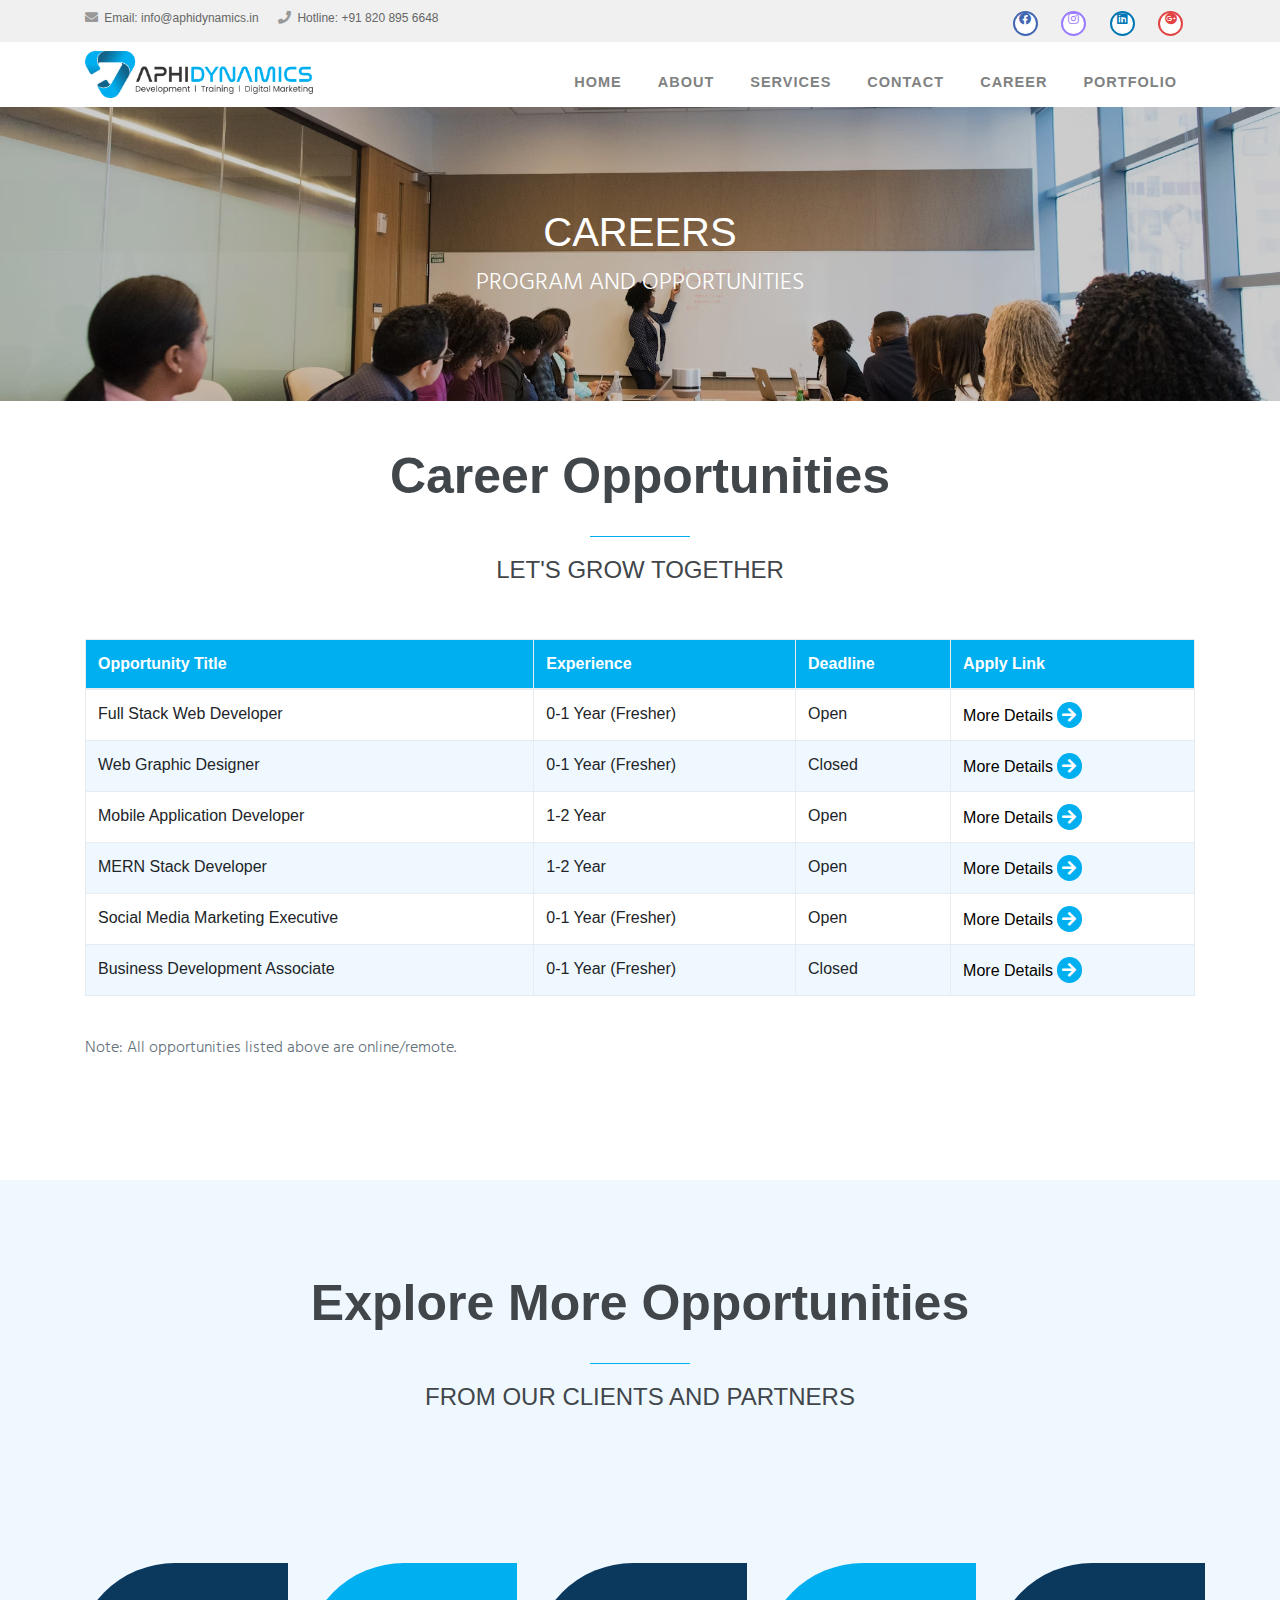
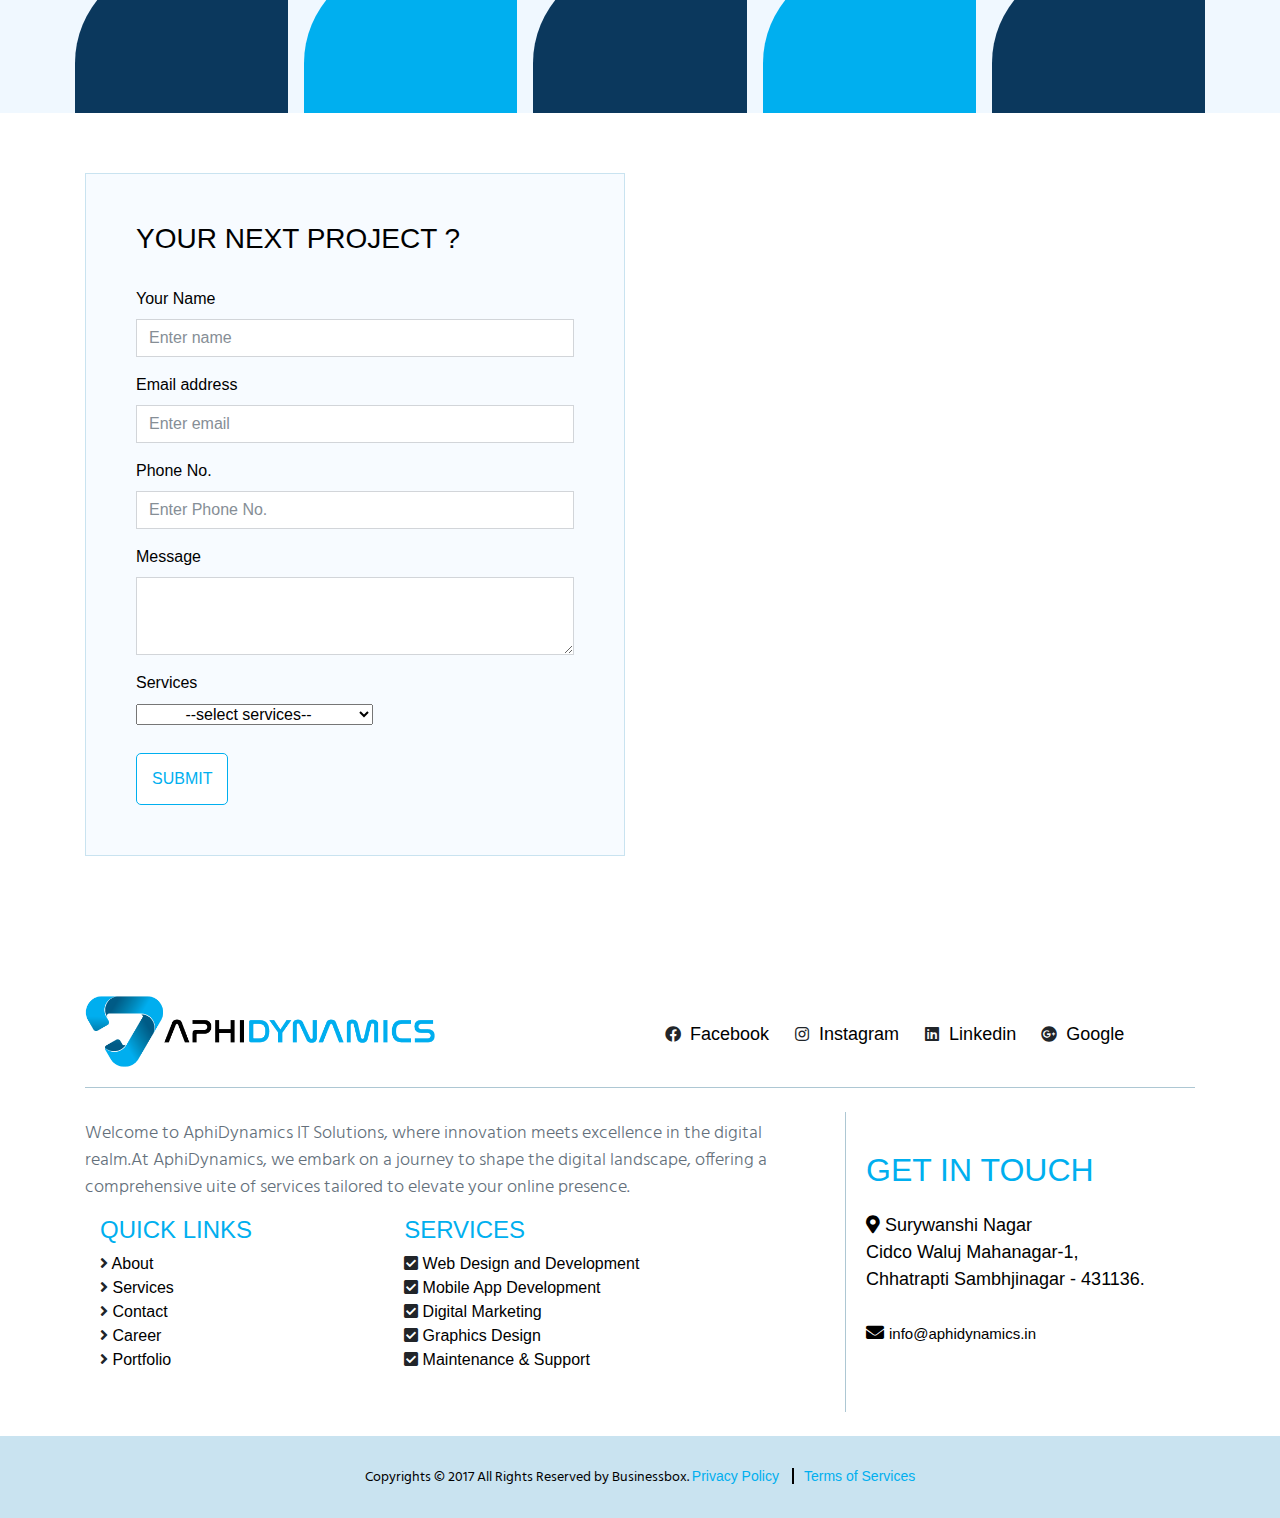
<file: news-list.html>
<!--
author: Boostraptheme
author URL: https://boostraptheme.com
License: Creative Commons Attribution 4.0 Unported
License URL: https://creativecommons.org/licenses/by/4.0/
-->

<!DOCTYPE html>
<html lang="en">

  <head>

    <meta charset="utf-8">
    <meta name="viewport" content="width=device-width, initial-scale=1, shrink-to-fit=no">
    <meta name="description" content="">
    <meta name="author" content="">

    <title>Aphidynamics IT Solutions : A new emerging organisation</title>
    <link rel="shortcut icon" href="">

    <!-- Global Stylesheets -->
    <link href="https://fonts.googleapis.com/css?family=Roboto+Condensed:300,300i,400,400i,700,700i" rel="stylesheet">
    <link href="css/bootstrap/bootstrap.min.css" rel="stylesheet">
    <link rel="stylesheet" href="font-awesome-4.7.0/css/font-awesome.min.css">
    <link rel="stylesheet" href="css/animate/animate.min.css">
    <link rel="stylesheet" href="css/owl-carousel/owl.carousel.min.css">
    <link rel="stylesheet" href="css/owl-carousel/owl.theme.default.min.css">
    <link rel="stylesheet" href="css/style.css">

    <!-- Core Stylesheets -->
    <link rel="stylesheet" href="css/news.css"> 

    
<!-- Additional links -->
  <link rel="stylesheet" href="https://cdnjs.cloudflare.com/ajax/libs/font-awesome/4.7.0/css/font-awesome.min.css">


  <link rel="stylesheet" href="https://cdnjs.cloudflare.com/ajax/libs/font-awesome/5.15.4/css/all.min.css">

  <link rel="stylesheet" href="https://cdnjs.cloudflare.com/ajax/libs/font-awesome/6.0.0-beta3/css/all.min.css"
    integrity="sha384-D1nP8DdG1vS9p3P1Y01NaUNFdn+C2Ma7BfGhOWFV+KZoY49+Rx4i3jN5gB+UUewB" crossorigin="anonymous">

  </head>

  <body id="page-top">

<!--====================================================
                         HEADER
======================================================--> 

    <header>
    
    <!-- Top Navbar  -->
    <div class="top-menubar">
      <div class="topmenu">
        <div class="container">
          <div class="row">
            <div class="col-md-7">
              <ul class="list-inline top-contacts">
                <li>
                  <i class="fa fa-envelope"></i> Email: <a href="mailto:info@themeborn.com">
                    info@aphidynamics.in
                  </a>
                </li>
                <li>
                  <i class="fa fa-phone"></i> Hotline: +91 820 895 6648
                </li>
              </ul>
            </div>
            <div class="col-md-5">

              <ul class="list-inline top-data">
                <li><a href="#" target="_empty"><i class="top-social fab fa-facebook"></i></a>
                </li>
                <li><a href="#" target="_empty"><i class="top-social fab fa-instagram"></i></a>
                </li>
                <li><a href="#" target="_empty"><i class="top-social  fab fa-linkedin"></i></a>
                </li>
                <li><a href="#" target="_empty"> <i class="top-social  fab fa-google-plus"></i></a>
                </li>
              </ul>
            </div>
          </div>
        </div>
      </div>
    </div>

    <!-- Navbar -->
    <nav class="navbar navbar-expand-lg navbar-light" id="mainNav" data-toggle="affix">
      <div class="container">
        <a class="navbar-brand smooth-scroll" href="index.html">
          <img src="img/main_logo.png" alt="logo">
        </a>
        <button class="navbar-toggler navbar-toggler-right" type="button" data-toggle="collapse"
          data-target="#navbarResponsive" aria-controls="navbarResponsive" aria-expanded="false"
          aria-label="Toggle navigation">
          <span class="navbar-toggler-icon"></span>
        </button>
        <div class="collapse navbar-collapse" id="navbarResponsive">
          <ul class="navbar-nav ml-auto">
            <li class="nav-item"><a class="nav-link smooth-scroll" href="index.html">Home</a></li>

            <li class="nav-item"><a class="nav-link smooth-scroll" href="about.html">About</a></li>

            <li class="nav-item"><a class="nav-link smooth-scroll" href="services.html">Services</a></li>

            <li class="nav-item"><a class="nav-link smooth-scroll" href="contact.html">Contact</a></li>


            <li class="nav-item dropdown">
              <a class="nav-link dropdown-toggle smooth-scroll" href="contact.html" id="navbarDropdownMenuLink"
                data-toggle="dropdown" aria-haspopup="true" aria-expanded="false">Career</a>
              <div class="dropdown-menu dropdown-cust" aria-labelledby="navbarDropdownMenuLink">
                <a class="dropdown-item" href="news-list.html">Opening Job</a>
                <a class="dropdown-item" href="news-grid.html">Training</a>
                <a class="dropdown-item" href="news-details.html">Internship</a>
              </div>
            </li>
            <li class="nav-item"><a class="nav-link smooth-scroll" href="faq.html">Portfolio</a>
            </li>



            <li>
              <div class="top-menubar-nav">
                <div class="topmenu ">
                  <div class="container">
                    <div class="row">
                      <div class="col-md-9">
                        <ul class="list-inline top-contacts">
                          <li>
                            <i class="fa fa-envelope"></i> Email: <a href="mailto:info@htmlstream.com">
                              info@aphidynamics.in</a>
                          </li>
                          <li>
                            <i class="fa fa-phone"></i> Hotline: +91 820 895 6648
                          </li>
                        </ul>
                      </div>
                      <div class="col-md-3">
                        <ul class="list-inline top-data">
                          <li><a href="#" target="_empty"><i class="fa top-social fa-facebook"></i></a></li>
                          <li><a href="#" target="_empty"><i class="fa top-social fa-twitter"></i></a></li>
                          <li><a href="#" target="_empty"><i class="fa top-social fa-google-plus"></i></a></li>
                          <li><a href="#" class="log-top" data-toggle="modal" data-target="#login-modal"></a></li>
                        </ul>
                      </div>
                    </div>
                  </div>
                </div>
              </div>
            </li>
          </ul>
        </div>
      </div>
    </nav>
    </header> 

<!--====================================================
                    LOGIN OR REGISTER
======================================================-->
    <section id="login">
      <div class="modal fade" id="login-modal" tabindex="-1" role="dialog" aria-labelledby="myModalLabel" aria-hidden="true" style="display: none;">
          <div class="modal-dialog">
              <div class="modal-content">
                  <div class="modal-header" align="center">
                      <button type="button" class="close" data-dismiss="modal" aria-label="Close">
                          <span class="fa fa-times" aria-hidden="true"></span>
                      </button>
                  </div>
                  <div id="div-forms">
                      <form id="login-form">
                          <h3 class="text-center">Login</h3>
                          <div class="modal-body">
                              <label for="username">Username</label> 
                              <input id="login_username" class="form-control" type="text" placeholder="Enter username " required>
                              <label for="username">Password</label> 
                              <input id="login_password" class="form-control" type="password" placeholder="Enter password" required>
                              <div class="checkbox">
                                  <label>
                                      <input type="checkbox"> Remember me
                                  </label>
                              </div>
                          </div>
                          <div class="modal-footer text-center">
                              <div>
                                  <button type="submit" class="btn btn-general btn-white">Login</button>
                              </div>
                              <div>
                                  <button id="login_register_btn" type="button" class="btn btn-link">Register</button>
                              </div>
                          </div>
                      </form>
                      <form id="register-form" style="display:none;">
                          <h3 class="text-center">Register</h3>
                          <div class="modal-body"> 
                              <label for="username">Username</label> 
                              <input id="register_username" class="form-control" type="text" placeholder="Enter username" required>
                              <label for="register_email">E-mailId</label> 
                              <input id="register_email" class="form-control" type="text" placeholder="Enter eMail" required>
                              <label for="register_password">Password</label> 
                              <input id="register_password" class="form-control" type="password" placeholder="Password" required>
                          </div>
                          <div class="modal-footer">
                              <div>
                                  <button type="submit" class="btn btn-general btn-white">Register</button>
                              </div>
                              <div>
                                  <button id="register_login_btn" type="button" class="btn btn-link">Log In</button>
                              </div>
                          </div>
                      </form>
                  </div>
              </div>
          </div>
      </div>
    </section>      
 
<!--====================================================
                       HOME-P
======================================================-->
    <div id="home-p" class="home-p pages-head7 text-center">
      <div class="container">
        <h1 class="wow fadeInUp" data-wow-delay="0.1s">Careers</h1>
        <p>Program and Opportunities</p>
      </div><!--/end container-->
    </div> 


<!-- mine -->
<section id="mine">
  <div class="container">
    <div class="row text-center my-4">
      <div class="col-md-12 my-4">
          <h1 style="font-size: 50px; font-weight: 600; text-transform: initial;">Career Opportunities</h1>
          <br>      
          <div class="heading-border"></div>     
          <h4>Let's grow Together</h4>        
      </div>  
    </div> 
  <div class="row">
     <div class="col-md-12">
         <table class="table table-bordered">
          <thead>
            <tr>
              <th>Opportunity Title</th>
              <th>Experience</th>
              <th>Deadline</th>
              <th>Apply Link</th>
            </tr>
          </thead>
          <tbody>
            <tr>
              <td>Full Stack Web Developer</td>
              <td>0-1 Year (Fresher)</td>
              <td>Open</td>
              <td><a href="">More Details <i class="fas fa-arrow-right"></i></a></td>
            </tr>
            <tr class="bgcolor">
              <td>Web Graphic Designer</td>
              <td>0-1 Year (Fresher)</td>
              <td>Closed</td>
              <td><a href="">More Details <i class="fas fa-arrow-right"></i></a></td>
            </tr>
            <tr>
              <td>Mobile Application Developer</td>
              <td>1-2 Year</td>
              <td>Open</td>
              <td><a href="">More Details <i class="fas fa-arrow-right"></i></a></td>
            </tr>
            <tr class="bgcolor">
              <td>MERN Stack Developer</td>
              <td>1-2 Year</td>
              <td>Open</td>
              <td><a href="">More Details <i class="fas fa-arrow-right"></i></a></td>
            </tr>
            <tr>
              <td>Social Media Marketing Executive</td>
              <td>0-1 Year (Fresher)</td>
              <td>Open</td>
              <td><a href="">More Details <i class="fas fa-arrow-right"></i></a></td>
            </tr>
            <tr class="bgcolor">
              <td>Business Development Associate</td>
              <td>0-1 Year (Fresher)</td>
              <td>Closed</td>
              <td><a href="">More Details <i class="fas fa-arrow-right"></i></a></td>
            </tr>
          </tbody>
         </table>
     </div>  
  </div> 
    <p class="my-4">Note: All opportunities listed above are online/remote.</p>
  </div>
</section>

<br>
<br>
<br>
<br>


<section id="mine" class="bg-aliceblue">
   <div class="container p-5">
    <div class="row text-center my-4">
      <div class="col-md-12 my-4">
        <h1 style="font-size: 50px; font-weight: 600; text-transform: initial;">Explore More Opportunities</h1>
        <br>      
        <div class="heading-border"></div>     
        <h4>From our Clients and Partners</h4>        
      </div>
    </div>
   </div>
   <div class="container-fluid pt-5">
    <div class="row justify-content-center">
        <div class="col-md-2 bg-matisse ml-2 mr-2 text-center bdr" data-wow-delay="0.3s">
          <div class="about-content-box wow fadeInUp">
            <i class="fab fa-google"></i>
            
          </div> 
        </div>
        <div class="col-md-2 bg-apnacolor ml-2 mr-2 text-center bdr" data-wow-delay="0.3s">
          <div class="about-content-box wow fadeInUp">
            <i class="fab fa-microsoft"></i>
          </div> 
        </div>
        <div class="col-md-2 bg-matisse ml-2 mr-2 text-center bdr" data-wow-delay="0.3s">
          <div class="about-content-box wow fadeInUp">
            <i class="fab fa-amazon"></i>
          </div> 
        </div>
        <div class="col-md-2 bg-apnacolor ml-2 mr-2 text-center bdr" data-wow-delay="0.3s">
          <div class="about-content-box wow fadeInUp">
            <i class="fab fa-uber"></i>
           </div> 
        </div>
        <div class="col-md-2 bg-matisse ml-2 mr-2 text-center bdr" data-wow-delay="0.3s">
          <div class="about-content-box wow fadeInUp">
            <i class="fab fa-apple"></i> 
          </div> 
        </div>
    </div>
   </div>
</section>


<!--====================================================
                        single-news-p1
======================================================--> 
    <!-- <section id="single-news-p1" class="single-news-p1">
      <div class="container">
        <div class="row">
          <div class="col-md-8">
            <div class="single-news-p1-cont" style="margin-bottom: 30px; box-shadow: 1px 1px 1px rgba(0,0,0,0.1);">
              <div class="single-news-img">
                <img src="img/news/news-box-1.jpg" alt="" class="img-fluid">
              </div>
              <div class="single-news-desc m-0 pt-1 pb-0 px-0">
                <h3>Reduction of AC energy wastage through clamp meter</h3>
                <ul class="list-inline">
                  <li>Posted: <span class="text-theme-colored2"> 9/9/2018</span></li>
                  <li>By: <span class="text-theme-colored2">Admin</span></li>
                  <li><i class="fa fa-comments-o"></i> 1 comments</li>
                </ul>
                <hr>
                <div class="bg-light-gray">
                  <p>Clamp meter connected to an AC monitors the current flow and indicates usage (range) through green, orange and red colour codes. The four friends had learnt about capacitor and its use in many electronic appliances in their physics class. Ageing of these, leads to lesser efficiency of the appliance. It has survived not only five centuries, but also the leap into electronic typesetting, remaining essentially unchanged. It was popularised in the 1960s with the release of Letraset sheets containing Lorem Ipsum passages, and more recently with desktop publishing software like Aldus PageMaker including versions of Lorem Ipsum.</p> 
                  <a href="#" class="mb-2">Read More <i class="fa fa-long-arrow-right"></i></a>
                </div> 
              </div>
            </div>
            <div class="single-news-p1-cont" style="margin-bottom: 30px; box-shadow: 1px 1px 1px rgba(0,0,0,0.1);">
              <div class="single-news-img">
                <img src="img/news/news-box-2.jpg" alt="" class="img-fluid">
              </div>
              <div class="single-news-desc m-0 pt-1 pb-0 px-0">
                <h3>Reduction of AC energy wastage through clamp meter</h3>
                <ul class="list-inline">
                  <li>Posted: <span class="text-theme-colored2"> 9/9/2018</span></li>
                  <li>By: <span class="text-theme-colored2">Admin</span></li>
                  <li><i class="fa fa-comments-o"></i> 1 comments</li>
                </ul>
                <hr>
                <div class="bg-light-gray">
                  <p>Clamp meter connected to an AC monitors the current flow and indicates usage (range) through green, orange and red colour codes. The four friends had learnt about capacitor and its use in many electronic appliances in their physics class. Ageing of these, leads to lesser efficiency of the appliance. It has survived not only five centuries, but also the leap into electronic typesetting, remaining essentially unchanged. It was popularised in the 1960s with the release of Letraset sheets containing Lorem Ipsum passages, and more recently with desktop publishing software like Aldus PageMaker including versions of Lorem Ipsum.</p> 
                  <a href="#" class="mb-2">Read More <i class="fa fa-long-arrow-right"></i></a>
                </div> 
              </div>
            </div>
            <div class="single-news-p1-cont" style="margin-bottom: 30px; box-shadow: 1px 1px 1px rgba(0,0,0,0.1);">
              <div class="single-news-img">
                <img src="img/news/news-box-3.jpg" alt="" class="img-fluid">
              </div>
              <div class="single-news-desc m-0 pt-1 pb-0 px-0">
                <h3>Reduction of AC energy wastage through clamp meter</h3>
                <ul class="list-inline">
                  <li>Posted: <span class="text-theme-colored2"> 9/9/2018</span></li>
                  <li>By: <span class="text-theme-colored2">Admin</span></li>
                  <li><i class="fa fa-comments-o"></i> 1 comments</li>
                </ul>
                <hr>
                <div class="bg-light-gray">
                  <p>Clamp meter connected to an AC monitors the current flow and indicates usage (range) through green, orange and red colour codes. The four friends had learnt about capacitor and its use in many electronic appliances in their physics class. Ageing of these, leads to lesser efficiency of the appliance. It has survived not only five centuries, but also the leap into electronic typesetting, remaining essentially unchanged. It was popularised in the 1960s with the release of Letraset sheets containing Lorem Ipsum passages, and more recently with desktop publishing software like Aldus PageMaker including versions of Lorem Ipsum.</p> 
                  <a href="#" class="mb-2">Read More <i class="fa fa-long-arrow-right"></i></a>
                </div> 
              </div>
            </div>  
          </div>
          <div class="col-md-4">
            <div class="small-news-box">
              <a href="">
                <div class="right-side-sn-cont">
                  <img src="img/news/news-6.jpg" alt="" class="img-fluid">
                  <p>Lorem ipsum dolor sit amet, consectetur adipisicing elit.</p>
                  <small><fa class="fa-watch"> Jan 1, 2019</fa></small>
                </div>
              </a>
              <a href="">
                <div class="right-side-sn-cont">
                  <img src="img/news/news-9.jpg" alt="" class="img-fluid">
                  <p>Lorem ipsum dolor sit amet, consectetur adipisicing elit.</p>
                  <small><fa class="fa-watch"> Jan 1, 2019</fa></small>
                </div>
              </a>
              <a href="">
                <div class="right-side-sn-cont">
                  <img src="img/news/news-7.jpg" alt="" class="img-fluid">
                  <p>Lorem ipsum dolor sit amet, consectetur adipisicing elit.</p>
                  <small><fa class="fa-watch"> Jan 1, 2019</fa></small>
                </div>
              </a>
              <a href="">
                <div class="right-side-sn-cont">
                  <img src="img/news/news-3.jpg" alt="" class="img-fluid">
                  <p>Lorem ipsum dolor sit amet, consectetur adipisicing elit.</p>
                  <small><fa class="fa-watch"> Jan 1, 2019</fa></small>
                </div>
              </a>
            </div>
            <div class="ad-box-sn"> 
              <h3 style="color:#777;" class="pb-2">Current News</h3>
              <div class="card">
                <div class="desc-comp-offer-cont">
                <div class="thumbnail-blogs">
                    <div class="caption">
                      <i class="fa fa-chain"></i>
                    </div>
                    <img src="img/news/news-8.jpg" class="img-fluid" alt="...">
                </div>
                <h3>Reduction of AC energy</h3>
                <p class="desc">Clamp meter connected to an AC monitors the current flow and indicates usage (range) through green, orange and red colour codes.</p>
                <a href="#"><i class="fa fa-arrow-circle-o-right"></i> Learn More</a>
                </div>
              </div>
              <div class="card">
                <div class="desc-comp-offer-cont">
                <div class="thumbnail-blogs">
                    <div class="caption">
                      <i class="fa fa-chain"></i>
                    </div>
                    <img src="img/news/news-9.jpg" class="img-fluid" alt="...">
                </div>
                <h3>Hilly terrain cart</h3>
                <p class="desc">Three equidistant wheels on a single axle attached to two similar sets in different planes, allowing flexibility in movement with respect to each other. </p>
                <a href="#"><i class="fa fa-arrow-circle-o-right"></i> Learn More</a>
                </div>
              </div>
              <div class="card">
                <div class="desc-comp-offer-cont">
                <div class="thumbnail-blogs">
                    <div class="caption">
                      <i class="fa fa-chain"></i>
                    </div>
                    <img src="img/news/news-11.jpg" class="img-fluid" alt="...">
                </div>
                <h3>Indicator for dead landline phones</h3>
                <p class="desc">Contrary to popular </p>
                <a href="#"><i class="fa fa-arrow-circle-o-right"></i> Learn More</a>
                </div>
              </div>
            </div>
          </div> 
        </div>
      </div>
    </section>
   -->

 
<!--====================================================
                       Blogs
======================================================-->
<!-- <section id="comp-offer">
  <div class="container-fluid">
    <div class="row">
      <div class="col-md-3 col-sm-6 desc-comp-offer wow fadeInUp" data-wow-delay="0.4s">
        <div class="desc-comp-offer-cont">
          <div class="thumbnail-blogs">
            <div class="caption">
              <i class="fa fa-chain"></i>
            </div>
            <img src="img/news/news-1.jpg" class="img-fluid" alt="...">
          </div>
          <h3 class="text-center">Leveraging AI in Business</h3>
          <p class="desc"> AphiDynamics IT Solutions' Approach
            In today's digital landscape, businesses are constantly seeking innovative ways to stay ahead of the
            curve. At AphiDynamics IT Solutions, we're embracing the power of Artificial Intelligence (AI) to
            revolutionize the way businesses operate. </p>
          <a href="#"><i class="fa fa-arrow-right"></i> Learn More</a>
        </div>
      </div>
      <div class="col-md-3 col-sm-6 desc-comp-offer wow fadeInUp" data-wow-delay="0.6s">
        <div class="desc-comp-offer-cont">
          <div class="thumbnail-blogs">
            <div class="caption">
              <i class="fa fa-chain"></i>
            </div>
            <img src="img/news/news-9.jpg" class="img-fluid" alt="...">
          </div>
          <h3 class="text-center">The Evolution of Web Development</h3>
          <p class="desc">AphiDynamics' Perspective
            As the digital realm continues to evolve at a rapid pace, so too does the field of web development. At
            AphiDynamics IT Solutions, we're at the forefront of this evolution, constantly pushing the boundaries of
            what's possible in web development. </p>
          <a href="#"><i class="fa fa-arrow-right"></i> Learn More</a>
        </div>
      </div>
      <div class="col-md-3 col-sm-6 desc-comp-offer wow fadeInUp" data-wow-delay="0.8s">
        <div class="desc-comp-offer-cont">
          <div class="thumbnail-blogs">
            <div class="caption">
              <i class="fa fa-chain"></i>
            </div>
            <img src="img/news/news-12.jpeg" class="img-fluid" alt="...">
          </div>
          <h3 class="text-center">Cybersecurity in the Age of Digital Transformation</h3>
          <p class="desc">AphiDynamics' Approach
            With the rise of digital transformation, cybersecurity has become more important than ever before. We
            understand the critical role that cybersecurity plays in safeguarding businesses against evolving threats.
          </p>
          <a href="#"><i class="fa fa-arrow-right"></i> Learn More</a>
        </div>
      </div>
      <div class="col-md-3 col-sm-6  desc-comp-offer wow fadeInUp" data-wow-delay="0.2s">
        <h2>Our Blogs</h2>
        <div class="heading-border-light"></div>
        <button class="btn btn-general btn-green" role="button">See More</button>
      </div>
    </div>
  </div>
</section> -->


<!--====================================================
                  CONTACT HOME
======================================================-->
<div class="overlay-contact-h"></div>
<section id="contact-h" class="bg-parallax contact-h-bg">
  <div class="container">
    <div class="row">
      <div class="col-md-6">
        <div class="contact-h-cont">
          <h3 class="text-black">Your next project ?</h3><br>
          <form>
            <div class="form-group text-black">
              <label for="name">Your Name</label>
              <input type="text" class="form-control" id="name" aria-describedby="nameHelp" placeholder="Enter name">
            </div>
            <div class="form-group text-black">
              <label for="exampleInputEmail1">Email address</label>
              <input type="email" class="form-control" id="exampleInputEmail1" aria-describedby="emailHelp"
                placeholder="Enter email">
            </div>
            <div class="form-group text-black">
              <label for="subject">Phone No.</label>
              <input type="number" class="form-control" id="subject" aria-describedby="subjectHelp"
                placeholder="Enter Phone No.">
            </div>

            <div class="form-group text-black">
              <label for="message">Message</label>
              <textarea class="form-control" id="message" rows="3"></textarea>
            </div>
            <div class="form-group text-black">
              <label for="message">Services</label>
              <br>
              <select class="form-select" aria-label="Default select example">
                <option disabled selected class="text-center">--select services--</option>
                <option value="1">Web Application Development</option>
                <option value="2">eCommerce Development</option>
                <option value="3">Website Development</option>
                <option value="4">Digital Marketing</option>
                <option value="5">Graphics Design</option>
                <option value="6">Other</option>
              </select>
            </div>
            <button class="btn btn-general btn-green" role="button"><i fa fa-right-arrow></i>Submit</button>
          </form>
        </div>
      </div>
    </div>
  </div> 
</section>



<!--====================================================
                      FOOTER
======================================================-->
  
<footer>
  <div class="footer">
     <div class="container">
         <div class="row">
            <div class="col-lg-4">
              <img src="img/aphi_logo.png" alt="" class="img-fluid" width="100%" />
            </div>
            <div class="col-lg-8 right-side">
              <ul class="list-inline social-icon-f top-data"> 
                <li> 
                    <i class="top-social-another fab fa-facebook"></i><a style="text-decoration: none;" href="#" target="_empty"> Facebook</a>    
                </li>
                <li>
                  <i class="top-social-another fab fa-instagram"></i><a style="text-decoration: none;" href="#" target="_empty"> Instagram</a>   
                </li>
                <li>
                  <i class="top-social-another fab fa-linkedin"></i><a style="text-decoration: none;" href="#" target="_empty"> Linkedin</a>   
                </li>
                <li>
                  <i class="top-social-another fab fa-google-plus"></i><a style="text-decoration: none;" href="#" target="_empty"> Google</a>  
                </li>
              </ul>
            </div>
         </div> 
         
         <div style="display: flex;" class="horizontal-line"></div>

         
         <div class="row my-4">
            <div class="col-lg-8 mt-2">
              <p style="font-size: 18px;">Welcome to AphiDynamics IT Solutions, where innovation meets excellence in
                the digital realm.At AphiDynamics, we embark on a journey to shape the digital landscape, offering a
                comprehensive uite of services tailored to elevate your online presence.</p>
                
               <div class="footer-container">
                <div class="col-lg-5">
                  <div class="heading-footer">
                    <h4 class="color-font">Quick Links</h4>
                  </div>
                  <ul class="list-unstyled link-list">
                    <li><i class="fa fa-angle-right"></i> <a href="about.html">About</a></li>
                    <li><i class="fa fa-angle-right"></i> <a href="services.html">Services</a></li>
                    <li><i class="fa fa-angle-right"></i> <a href="contact.html">Contact</a></li>
                    <li><i class="fa fa-angle-right"></i> <a href="careers.html">Career </a></li>
                    <li><i class="fa fa-angle-right"></i> <a href="contact.html"> Portfolio </a></li>
                  </ul>
                </div>


                <div class="col-lg-5">
                  <div class="heading-footer">
                    <h4 class="color-font">Services</h4>
                  </div>
                  <ul class="list-unstyled thumb-list" >
                    <li>
                      <i class="fas fa-check-square" aria-hidden="true"></i><a href="/"> Web Design and Development</a>
                    </li>
                    <li>
                      <i class="fas fa-check-square" aria-hidden="true"></i>
                      <a  href="/"> Mobile App Development</a>
                    </li>
                    <li>
                      <i class="fas fa-check-square" aria-hidden="true"></i>
                      <a href="/"> Digital Marketing</a>
                    </li>
                    <li>
                      <i class="fas fa-check-square" aria-hidden="true"></i>
                      <a href="/"> Graphics Design</a>
                    </li>
                    <li>
                      <i class="fas fa-check-square" aria-hidden="true"></i>
                      <a href="/"> Maintenance & Support</a>
                    </li>
                  </ul>
                </div>

               </div>

             </div>  
             <div class="col-lg-4">
                <div class="footer-container">
                  <div class="vertical-line"></div>
                  <div>
                    <div class="heading-footer">
                      <h2  class="color-font">Get In Touch</h2>
                    </div>
                    <address class="address-details-f my-4">
                      <i class="fas fa-map-marker-alt" aria-hidden="true"></i>
                      Surywanshi Nagar <br> Cidco Waluj Mahanagar-1, <br> Chhatrapti Sambhjinagar - 431136.
                      <br>
                      <br>
                      <i class="fas fa-envelope" aria-hidden="true"></i>
                      <a href="mailto:info@aphidynamics.in" class="">info@aphidynamics.in</a>
                    </address>  
                  </div>
                </div>
             </div>      
         </div> 
     </div>   
  </div>

  <div id="footer-bottom">
    <div class="container">
      <div class="row">
        <div class="col-md-12">
          <div id="footer-copyrights">
            <p>Copyrights &copy; 2017 All Rights Reserved by Businessbox. <a href="#">Privacy Policy</a> <a
                href="#">Terms of Services</a></p>
          </div>
        </div>
      </div>
    </div>
  </div>
  <a href="#home" id="back-to-top" class="btn btn-sm btn-green btn-back-to-top smooth-scrolls hidden-sm hidden-xs"
    title="home" role="button">
    <i class="fa fa-angle-up"></i>
  </a>
</footer>
  

    <!--Global JavaScript -->
    <script src="js/jquery/jquery.min.js"></script>
    <script src="js/popper/popper.min.js"></script>
    <script src="js/bootstrap/bootstrap.min.js"></script>
    <script src="js/wow/wow.min.js"></script>
    <script src="js/owl-carousel/owl.carousel.min.js"></script>

    <!-- Plugin JavaScript -->
    <script src="js/jquery-easing/jquery.easing.min.js"></script> 

    <script src="js/custom.js"></script> 
  </body>

</html>
</file>
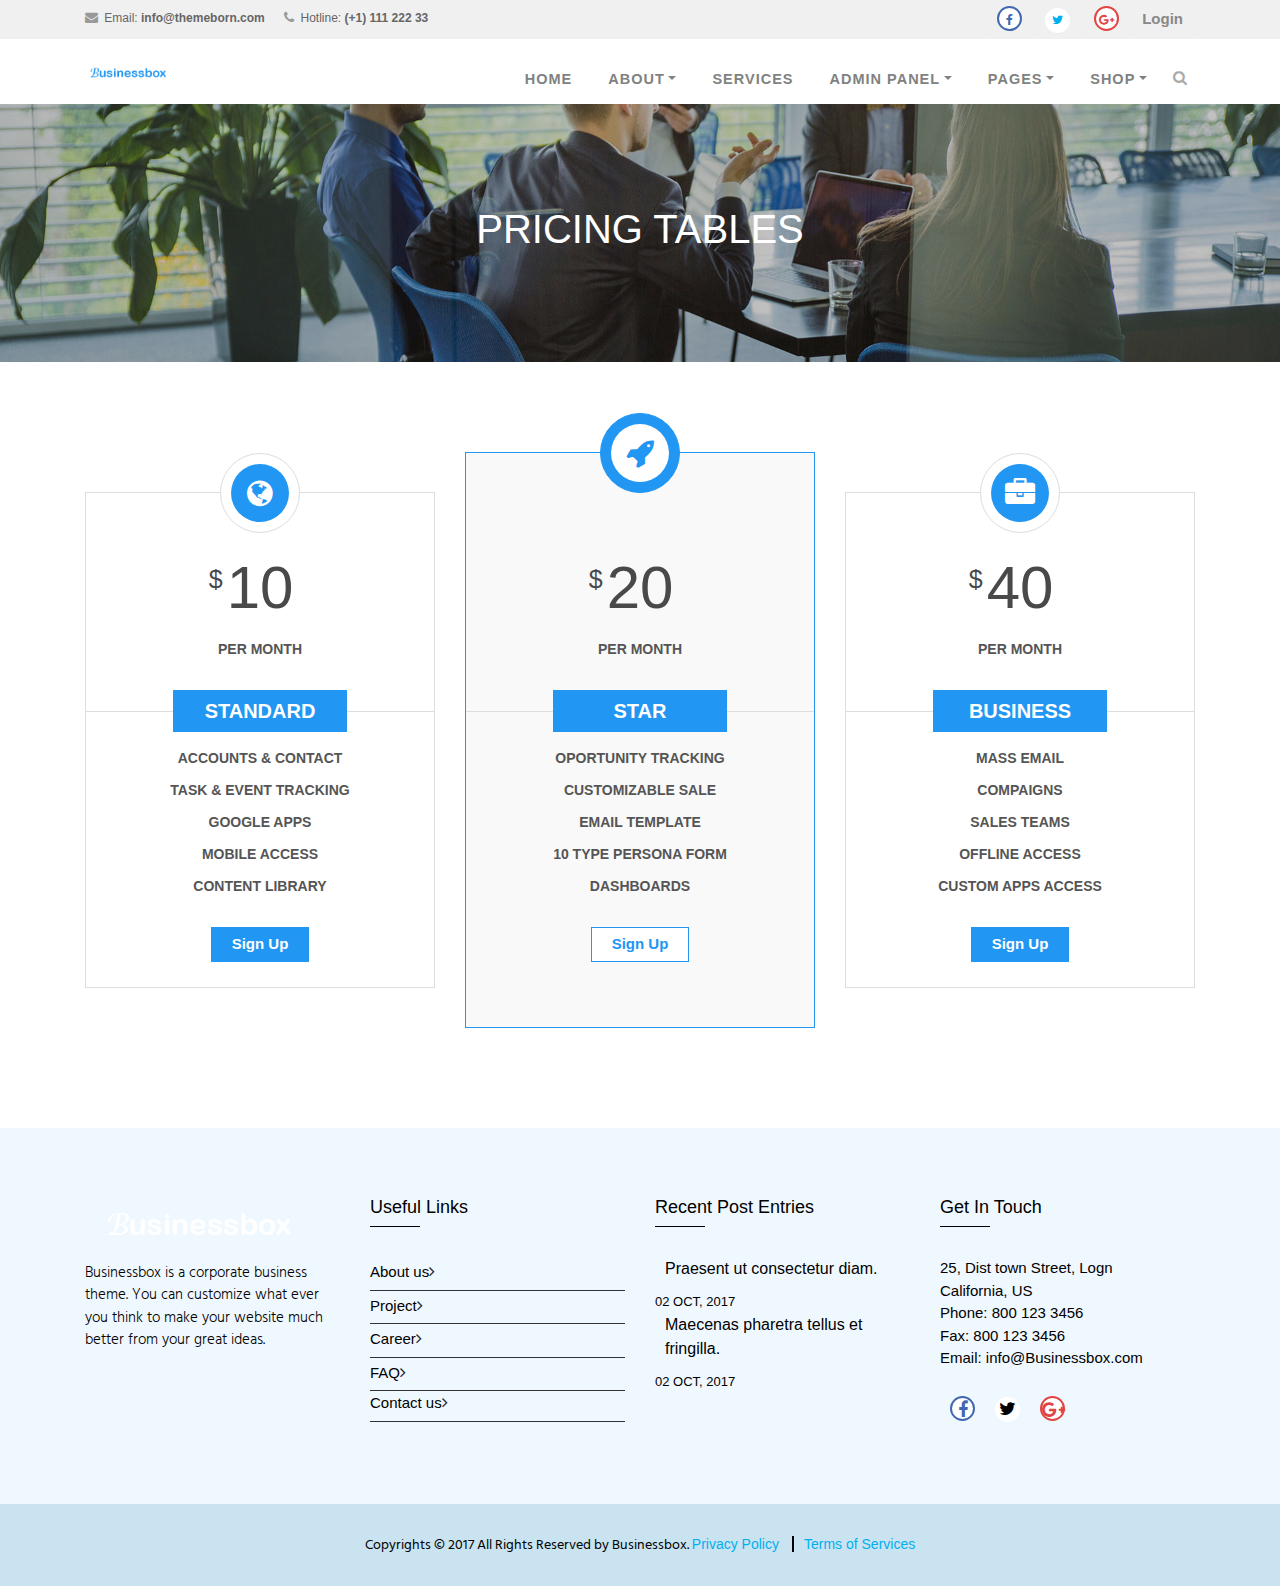
<file: pricing.html>
<!--
author: Boostraptheme
author URL: https://boostraptheme.com
License: Creative Commons Attribution 4.0 Unported
License URL: https://creativecommons.org/licenses/by/4.0/
-->

<!DOCTYPE html>
<html lang="en">

  <head>

    <meta charset="utf-8">
    <meta name="viewport" content="width=device-width, initial-scale=1, shrink-to-fit=no">
    <meta name="description" content="">
    <meta name="author" content="">

    <title>Business Bootstrap Responsive Template</title>
    <link rel="shortcut icon" href="img/favicon.ico">

    <!-- Global Stylesheets -->
    <link href="https://fonts.googleapis.com/css?family=Roboto+Condensed:300,300i,400,400i,700,700i" rel="stylesheet">
    <link href="css/bootstrap/bootstrap.min.css" rel="stylesheet">
    <link rel="stylesheet" href="font-awesome-4.7.0/css/font-awesome.min.css">
    <link rel="stylesheet" href="css/animate/animate.min.css">
    <link rel="stylesheet" href="css/owl-carousel/owl.carousel.min.css">
    <link rel="stylesheet" href="css/owl-carousel/owl.theme.default.min.css">
    <link rel="stylesheet" href="css/style.css">

    <!-- Core Stylesheets -->
    <link rel="stylesheet" href="css/pricing.css"> 
  </head>

  <body id="page-top">

<!--====================================================
                         HEADER
======================================================--> 
    <header>

      <!-- Top Navbar  -->
      <div class="top-menubar">
        <div class="topmenu">
          <div class="container">
            <div class="row">
              <div class="col-md-7">
                <ul class="list-inline top-contacts">
                  <li>
                    <i class="fa fa-envelope"></i> Email: <a href="mailto:info@themeborn.com"><b>info@themeborn.com</b></a>
                  </li>
                  <li>
                    <i class="fa fa-phone"></i> Hotline: <b>(+1) 111 222 33</b>
                  </li>
                </ul>
              </div> 
              <div class="col-md-5">
                <ul class="list-inline top-data">
                  <li><a href="#" target="_empty"><i class="fa top-social fa-facebook"></i></a></li>
                  <li><a href="#" target="_empty"><i class="fa top-social fa-twitter"></i></a></li>
                  <li><a href="#" target="_empty"><i class="fa top-social fa-google-plus"></i></a></li> 
                  <li><a href="#" class="log-top" data-toggle="modal" data-target="#login-modal">Login</a></li>  
                </ul>
              </div>
            </div>
          </div>
        </div> 
      </div>  
      
      <!-- Navbar -->
      <nav class="navbar navbar-expand-lg navbar-light" id="mainNav" data-toggle="affix">
        <div class="container">
          <a class="navbar-brand smooth-scroll" href="index.html">
            <img src="img/logo-s.png" alt="logo">
          </a> 
          <button class="navbar-toggler navbar-toggler-right" type="button" data-toggle="collapse" data-target="#navbarResponsive" aria-controls="navbarResponsive" aria-expanded="false" aria-label="Toggle navigation"> 
                <span class="navbar-toggler-icon"></span>
          </button>  
          <div class="collapse navbar-collapse" id="navbarResponsive">
            <ul class="navbar-nav ml-auto">
                <li class="nav-item" ><a class="nav-link smooth-scroll" href="index.html">Home</a></li>
                <li class="nav-item dropdown" >
                  <a class="nav-link dropdown-toggle smooth-scroll" href="#" id="navbarDropdownMenuLink" data-toggle="dropdown" aria-haspopup="true" aria-expanded="false">About</a> 
                  <div class="dropdown-menu dropdown-cust" aria-labelledby="navbarDropdownMenuLink">
                    <a class="dropdown-item" href="about.html">About Us</a>
                    <a class="dropdown-item" href="careers.html">Career Oprtunity</a>
                    <a class="dropdown-item" href="team.html">Meet Our Team</a>
                    <a class="dropdown-item" href="faq.html">FAQ</a>
                    <a class="dropdown-item" href="testimonials.html">Testimonials</a>
                  </div>
                </li>
                <li class="nav-item" ><a class="nav-link smooth-scroll" href="services.html">Services</a></li> 
                <li class="nav-item dropdown" >
                  <a class="nav-link dropdown-toggle smooth-scroll" href="#" id="navbarDropdownMenuLink" data-toggle="dropdown" aria-haspopup="true" aria-expanded="false">Admin Panel</a> 
                  <div class="dropdown-menu dropdown-cust" aria-labelledby="navbarDropdownMenuLink"> 
                    <a class="dropdown-item"  target="_empty" href="admin/index.html">Dashboard</a> 
                    <a class="dropdown-item"  target="_empty" href="admin/chart.html">Charts</a> 
                    <a class="dropdown-item"  target="_empty" href="admin/email.html">Email</a> 
                    <a class="dropdown-item"  target="_empty" href="admin/faq.html">FAQ</a> 
                    <a class="dropdown-item"  target="_empty" href="admin/profile.html">Profile</a> 
                    <a class="dropdown-item"  target="_empty" href="admin/tables.html">Tables</a> 
                    <a class="dropdown-item"  target="_empty" href="admin/invoice.html">Invoice</a> 
                  </div>
                </li>
                <li class="nav-item dropdown" >
                  <a class="nav-link dropdown-toggle smooth-scroll" href="#" id="navbarDropdownMenuLink" data-toggle="dropdown" aria-haspopup="true" aria-expanded="false">Pages</a> 
                  <div class="dropdown-menu dropdown-cust" aria-labelledby="navbarDropdownMenuLink">
                    <a class="dropdown-item" href="news-list.html">News list layouts</a>
                    <a class="dropdown-item" href="news-grid.html">News grid layouts</a>
                    <a class="dropdown-item" href="news-details.html">News Details</a> 
                    <a class="dropdown-item" href="project.html">Project</a>
                    <a class="dropdown-item" href="contact.html">Contact Us</a>
                    <a class="dropdown-item" href="comming-soon.html">Comming Soon</a>
                    <a class="dropdown-item active" href="pricing.html">Pricing Tables</a>
                    <a class="dropdown-item" href="admin/404.html">404</a>
                  </div>
                </li>
                <li class="nav-item dropdown" >
                  <a class="nav-link dropdown-toggle smooth-scroll" href="#" id="navbarDropdownMenuLink" data-toggle="dropdown" aria-haspopup="true" aria-expanded="false">Shop</a> 
                  <div class="dropdown-menu dropdown-cust mega-menu" aria-labelledby="navbarDropdownMenuLink">
                    <div class="row">
                      <div class="col-md-5">
                        <a class="dropdown-item" href="shop.html">Shop Detail</a>
                        <a class="dropdown-item" href="single-product.html">Single Product</a>
                        <a class="dropdown-item" href="cart.html">Cart</a>
                        <a class="dropdown-item" href="checkout.html">Checkout</a>
                        <a class="dropdown-item" href="myaccount.html">Myaccount</a>
                      </div>
                      <div class="col-md-7 mega-menu-img m-auto text-center pl-0">
                        <a href="#"><img src="img/offer_icon.png" alt="" class="img-fluid"></a>
                      </div>
                    </div>
                  </div>
                </li>
                <li>
                  <i class="search fa fa-search search-btn"></i>
                  <div class="search-open">
                    <div class="input-group animated fadeInUp">
                      <input type="text" class="form-control" placeholder="Search" aria-describedby="basic-addon2">
                      <span class="input-group-addon" id="basic-addon2">Go</span>
                    </div>
                  </div>
                </li> 
                <li>
                  <div class="top-menubar-nav">
                    <div class="topmenu ">
                      <div class="container">
                        <div class="row">
                          <div class="col-md-9">
                            <ul class="list-inline top-contacts">
                              <li>
                                <i class="fa fa-envelope"></i> Email: <a href="mailto:info@htmlstream.com">info@htmlstream.com</a>
                              </li>
                              <li>
                                <i class="fa fa-phone"></i> Hotline: (1) 396 4587 99
                              </li>
                            </ul>
                          </div> 
                          <div class="col-md-3">
                            <ul class="list-inline top-data">
                              <li><a href="#" target="_empty"><i class="fa top-social fa-facebook"></i></a></li>
                              <li><a href="#" target="_empty"><i class="fa top-social fa-twitter"></i></a></li>
                              <li><a href="#" target="_empty"><i class="fa top-social fa-google-plus"></i></a></li> 
                              <li><a href="#" class="log-top" data-toggle="modal" data-target="#login-modal">Login</a></li>  
                            </ul>
                          </div>
                        </div>
                      </div>
                    </div> 
                  </div>
                </li>
            </ul>  
          </div>
        </div>
      </nav>
    </header> 

<!--====================================================
                    LOGIN OR REGISTER
======================================================-->
    <section id="login">
      <div class="modal fade" id="login-modal" tabindex="-1" role="dialog" aria-labelledby="myModalLabel" aria-hidden="true" style="display: none;">
          <div class="modal-dialog">
              <div class="modal-content">
                  <div class="modal-header" align="center">
                      <button type="button" class="close" data-dismiss="modal" aria-label="Close">
                          <span class="fa fa-times" aria-hidden="true"></span>
                      </button>
                  </div>
                  <div id="div-forms">
                      <form id="login-form">
                          <h3 class="text-center">Login</h3>
                          <div class="modal-body">
                              <label for="username">Username</label> 
                              <input id="login_username" class="form-control" type="text" placeholder="Enter username " required>
                              <label for="username">Password</label> 
                              <input id="login_password" class="form-control" type="password" placeholder="Enter password" required>
                              <div class="checkbox">
                                  <label>
                                      <input type="checkbox"> Remember me
                                  </label>
                              </div>
                          </div>
                          <div class="modal-footer text-center">
                              <div>
                                  <button type="submit" class="btn btn-general btn-white">Login</button>
                              </div>
                              <div>
                                  <button id="login_register_btn" type="button" class="btn btn-link">Register</button>
                              </div>
                          </div>
                      </form>
                      <form id="register-form" style="display:none;">
                          <h3 class="text-center">Register</h3>
                          <div class="modal-body"> 
                              <label for="username">Username</label> 
                              <input id="register_username" class="form-control" type="text" placeholder="Enter username" required>
                              <label for="register_email">E-mailId</label> 
                              <input id="register_email" class="form-control" type="text" placeholder="Enter eMail" required>
                              <label for="register_password">Password</label> 
                              <input id="register_password" class="form-control" type="password" placeholder="Password" required>
                          </div>
                          <div class="modal-footer">
                              <div>
                                  <button type="submit" class="btn btn-general btn-white">Register</button>
                              </div>
                              <div>
                                  <button id="register_login_btn" type="button" class="btn btn-link">Log In</button>
                              </div>
                          </div>
                      </form>
                  </div>
              </div>
          </div>
      </div>
    </section>      
 
<!--====================================================
                       HOME-P
======================================================-->
    <div id="home-p" class="home-p pages-head1 text-center">
      <div class="container">
        <h1 class="wow fadeInUp" data-wow-delay="0.1s">Pricing Tables</h1>
      </div><!--/end container-->
    </div> 
 
<!--====================================================
                      PRICING TABLES
======================================================-->
    <section id="price">  
        <div class="container">
            <div class="row">
                <div class="col-md-4 col-sm-6">
                    <div class="pricingTable">
                        <div class="pricing-icon">
                            <i class="fa fa-globe"></i>
                        </div>
                        <div class="price-Value">
                            <span class="currency">$</span>10
                        </div>
                        <span class="month">per month</span>
                        <div class="pricingHeader">
                            <h3 class="title">STANDARD</h3>
                        </div>
                        <div class="pricing-content">
                            <ul>
                                <li>Accounts &amp; Contact</li>
                                <li>Task &amp; Event Tracking</li>
                                <li>Google Apps</li>
                                <li>Mobile Access</li>
                                <li>Content library</li>
                            </ul>
                        </div>
                        <a href="#" class="pricingTable-signup">Sign Up</a>
                    </div>
                </div>
                <div class="col-md-4 col-sm-6">
                    <div class="pricingTable active">
                        <div class="pricing-icon">
                            <i class="fa fa-rocket"></i>
                        </div>
                        <div class="price-Value">
                            <span class="currency">$</span>20
                        </div>
                        <span class="month">per month</span>
                        <div class="pricingHeader">
                            <h3 class="title">Star</h3>
                        </div>
                        <div class="pricing-content">
                            <ul>
                                <li>Oportunity Tracking</li>
                                <li>Customizable Sale</li>
                                <li>Email Template</li>
                                <li>10 Type Persona Form</li>
                                <li>Dashboards</li>
                            </ul>
                        </div>
                        <a href="#" class="pricingTable-signup">Sign Up</a>
                    </div>
                </div>
                <div class="col-md-4 col-sm-6">
                    <div class="pricingTable">
                        <div class="pricing-icon">
                            <i class="fa fa-briefcase"></i>
                        </div>
                        <div class="price-Value">
                            <span class="currency">$</span>40
                        </div>
                        <span class="month">per month</span>
                        <div class="pricingHeader">
                            <h3 class="title">Business</h3>
                        </div>
                        <div class="pricing-content">
                            <ul>
                                <li>Mass Email</li>
                                <li>Compaigns</li>
                                <li>Sales Teams</li>
                                <li>Offline Access</li>
                                <li>Custom Apps access</li>
                            </ul>
                        </div>
                        <a href="#" class="pricingTable-signup">Sign Up</a>
                    </div>
                </div>
            </div>
        </div>
    </section>
 
<!--====================================================
                      FOOTER
======================================================--> 
    <footer> 
        <div id="footer-s1" class="footer-s1">
          <div class="footer">
            <div class="container">
              <div class="row">
                <!-- About Us -->
                <div class="col-md-3 col-sm-6 ">
                  <div><img src="img/logo-w.png" alt="" class="img-fluid"></div>
                  <ul class="list-unstyled comp-desc-f">
                     <li><p>Businessbox is a corporate business theme. You can customize what ever you think to make your website much better from your great ideas. </p></li> 
                  </ul><br> 
                </div>
                <!-- End About Us -->

                <!-- Recent News -->
                <div class="col-md-3 col-sm-6 ">
                  <div class="heading-footer"><h2>Useful Links</h2></div>
                  <ul class="list-unstyled link-list">
                    <li><a href="about.html">About us</a><i class="fa fa-angle-right"></i></li> 
                    <li><a href="project.html">Project</a><i class="fa fa-angle-right"></i></li> 
                    <li><a href="careers.html">Career</a><i class="fa fa-angle-right"></i></li> 
                    <li><a href="faq.html">FAQ</a><i class="fa fa-angle-right"></i></li> 
                    <li><a href="contact.html">Contact us</a><i class="fa fa-angle-right"></i></li> 
                  </ul>
                </div>
                <!-- End Recent list -->

                <!-- Recent Blog Entries -->
                <div class="col-md-3 col-sm-6 ">
                  <div class="heading-footer"><h2>Recent Post Entries</h2></div>
                  <ul class="list-unstyled thumb-list">
                    <li>
                      <div class="overflow-h">
                        <a href="#">Praesent ut consectetur diam.</a>
                        <small>02 OCT, 2017</small>
                      </div>
                    </li>
                    <li>
                      <div class="overflow-h">
                        <a href="#">Maecenas pharetra tellus et fringilla.</a>
                        <small>02 OCT, 2017</small>
                      </div>
                    </li>
                  </ul>
                </div>
                <!-- End Recent Blog Entries -->

                <!-- Latest Tweets -->
                <div class="col-md-3 col-sm-6">
                  <div class="heading-footer"><h2>Get In Touch</h2></div>
                  <address class="address-details-f">
                    25, Dist town Street, Logn <br>
                    California, US <br>
                    Phone: 800 123 3456 <br>
                    Fax: 800 123 3456 <br>
                    Email: <a href="mailto:info@Businessbox.com" class="">info@Businessbox.com</a>
                  </address>  
                  <ul class="list-inline social-icon-f top-data">
                    <li><a href="#" target="_empty"><i class="fa top-social fa-facebook"></i></a></li>
                    <li><a href="#" target="_empty"><i class="fa top-social fa-twitter"></i></a></li>
                    <li><a href="#" target="_empty"><i class="fa top-social fa-google-plus"></i></a></li> 
                  </ul>
                </div>
                <!-- End Latest Tweets -->
              </div>
            </div><!--/container -->
          </div> 
        </div>

        <div id="footer-bottom">
            <div class="container">
                <div class="row">
                    <div class="col-md-12">
                        <div id="footer-copyrights">
                            <p>Copyrights &copy; 2017 All Rights Reserved by Businessbox. <a href="#">Privacy Policy</a> <a href="#">Terms of Services</a></p>
                        </div>
                    </div> 
                </div>
            </div>
        </div>
        <a href="#home-p" id="back-to-top" class="btn btn-sm btn-green btn-back-to-top smooth-scrolls hidden-sm hidden-xs" title="home" role="button">
            <i class="fa fa-angle-up"></i>
        </a>
    </footer> 

    <!--Global JavaScript -->
    <script src="js/jquery/jquery.min.js"></script>
    <script src="js/popper/popper.min.js"></script>
    <script src="js/bootstrap/bootstrap.min.js"></script>
    <script src="js/wow/wow.min.js"></script>
    <script src="js/owl-carousel/owl.carousel.min.js"></script>

    <!-- Plugin JavaScript -->
    <script src="js/jquery-easing/jquery.easing.min.js"></script> 
    <script src="js/custom.js"></script> 
  </body>

</html>
</file>
<file: css/style.css>
/*
author: Boostraptheme
author URL: https://boostraptheme.com
License: Creative Commons Attribution 4.0 Unported
License URL: https://creativecommons.org/licenses/by/4.0/
*/

/*====================================================
                DEFAULT VALUES:

                Font Family                 : Roboto Condensed
                
                Greenish Blue               : #00afef       (Buttons, Icons, Links, Lines & Backgrounds)
                Steel Gray                  : #41464b       (Headings)
                light Gray                  : #61666b       (Heading Second)
                Gray                        : #717171       (Paragraphs)
                Gray extra light            : #f5f5f5       (Content Background)
                White                       : #fff          (Text With Black Backgrounds)
                Black                       : #000 

======================================================*/

@import url('https://fonts.googleapis.com/css?family=Hind:400,600');

/* General CSS */

html,
body {
    height: 100%;
}

body {
    font-family: "Oxanium", Sans-serif;
}

h1,
h2,
h3,
h4,
h5 {
    font-family: "Oxanium", Sans-serif;
    color: #41464b;
    text-transform: uppercase;
}

a {
    font-family: "Oxanium", Sans-serif;
    color: #00afef;
}

p {
    font-family: 'Hind', sans-serif;
    color: #64707b;
    font-size: 16px;
    font-weight: 300;
}

@media (min-width: 1600px) {
    p {
        font-family: 'Hind', sans-serif;
        color: #64707b;
        font-size: 16px;
        font-weight: 300;
    }
}

/*====================================================
                       NAVIGATION
======================================================*/

/*Top Navbar*/

.top-menubar-nav {
    display: none;
}

header .topmenu {
    background: #f0f0f0;
    border-top: solid 1px #f0f0f0;
    border-bottom: solid 1px #f0f0f0;
}


/*Top Contacts*/

header .topmenu ul {
    margin: 0;
}

header .topmenu .top-contacts {
    line-height: 25px;
}

header .topmenu .top-contacts li {
    color: #666;
    padding: 5px 0;
    font-size: 12px;
    margin-right: 15px;
    display: inline-block;
}

header .topmenu .top-contacts li a {
    color: #666;
}

header .topmenu .top-contacts i {
    color: #999;
    font-size: 13px;
    margin-right: 3px;
}


/*Top Data*/

header .topmenu .top-data {
    text-align: right;
}

header .topmenu .top-data li {
    padding: 5px 11px;
    margin-left: -4px;
    display: inline-block;
    border-right: solid 1px #eee;
}

header .topmenu .top-data li:first-child {
    margin-left: 0;
    border-left: solid 1px #eee;
}

header .topmenu .top-data li a {
    font-size: 12px;
}

header .topmenu .top-data li a:hover {
    text-decoration: none;
}

.top-social {
    height: 25px;
    line-height: 25px;
    text-align: center;
    width: 25px;
    border-radius: 50%;
    background: #fff;
}

header .topmenu .top-data li i.top-social.fa-facebook,
.social-icon-f li i.top-social.fa-facebook {
    border: 2px solid #4267b2;
    color: #4267b2;
}

header .topmenu .top-data li i.top-social.fa-facebook:hover,
.social-icon-f li i.top-social.fa-facebook:hover {
    background: #4267b2;
    color: #fff;
}

header .topmenu .top-data li i.top-social.fa-instagram,
.social-icon-f li i.top-social.fa-instagram {
    border: 2px solid #9b7bff;
    color: #9b7bff;
}

header .topmenu .top-data li i.top-social.fa-instagram:hover,
.social-icon-f li i.top-social.fa-instagram:hover {
background: linear-gradient(to right, #12c2e9, #c471ed, #f64f59);    color: #fff;
}

header .topmenu .top-data li i.top-social.fa-linkedin,
.social-icon-f li i.top-social.fa-linkedin {
    border: 2px solid #0077B5;
    color: #0077B5;
}

header .topmenu .top-data li i.top-social.fa-linkedin:hover,
.social-icon-f li i.top-social.fa-linkedin:hover {
    background: #0077B5;
    color: #fff;
}

header .topmenu .top-data li i.top-social.fa-google-plus,
.social-icon-f li i.top-social.fa-google-plus {
    border: 2px solid #e24343;
    color: #e24343;
}

header .topmenu .top-data li i.top-social.fa-google-plus:hover,
.social-icon-f li i.top-social.fa-google-plus:hover {
    background: #e24343;
    color: #fff;
}

header .topmenu .top-data li a.log-top {
    text-decoration: none;
    font-size: 15px;
    font-weight: 700;
    color: #888;
}

header .topmenu .top-data li a.log-top:hover {
    color: #555;
}


/*Responsive Topbar*/

@media (max-width: 991px) {
    header .topmenu ul {
        text-align: center !important;
    }

    header .topmenu .top-data li {
        top: 1px;
        padding: 6px 10px;
        margin-left: -5px;
        position: relative;
        border: solid 1px #eee;
    }
}


/*Navbar*/
.affix {
    position: fixed;
    top: 0;
    right: 0;
    left: 0;
    z-index: 1030;
    box-shadow: 0px 0.5px 4px #c3c2c2;
}

.navbar {
    padding: 0;
    -webkit-transition: all .5s ease-in-out;
    transition: all .5s ease-in-out;
    background: #fff;
}

.container .navbar-brand img {
    width: 50%;
}

.navbar-header {
    padding-left: 85px;
}

.justify-content-end {
    padding-right: 85px;
}

.navbar-nav {
    float: right;
}


.navbar-nav>li {
    height: 65px;
    line-height: 65px;
    border-bottom: 3px solid rgba(0, 0, 0, 0);
    transition: all .5s ease-in-out;
}

.navbar-nav>li:hover,
.navbar-nav>li:active {
    border-bottom: 2px solid #00afef;
    background: aliceblue;
}

.navbar-nav>li>a {
    color: #808282 !important;
    font-size: 14.5px;
    font-weight: 700;
    font-family: "hine", sans-serif;
    text-transform: uppercase;
    letter-spacing: 1px;
    margin: 0 10px;
}

.navbar-nav>li>a:hover,
.navbar-nav>li>a:active {
    color: #00afef !important;
}


/*This is item search bar*/

.navbar-nav li>.search {
    color: #aaa;
    cursor: pointer;
    font-size: 15px;
    z-index: 0;
    min-width: 30px;
    margin-top: 3px;
    padding: 28px 0;
    text-align: center;
    display: inline-block;
}

.navbar-nav li>.search:hover {
    color: #00afef;
}

.navbar .search-open {
    right: 0;
    top: 65px;
    display: none;
    height: 50px;
    padding: 4px;
    position: absolute;
    background: #fff;
    box-shadow: 0 0 3px #ddd;
    z-index: 1001;
}

.navbar .search-open input,
.navbar .search-open span {
    height: 40px;
    border-color: #00afef;
    line-height: 50px;
}

.navbar .search-open span {
    background: #00afef;
    color: #fff;
}

.navbar-toggle {
    background-color: rgba(0, 0, 0, 0.1);
    border: 1px solid #fff;
    border-radius: 0;
}

.navbar-toggle .navbar-toggler-icon {
    background-color: #fff !important;
}

.navbar-collapse {
    max-height: none !important;
}

.vesco-top-nav ul.navbar-nav>li>a.active {
    color: #00afef !important;
}

@media (min-width: 992px) {

    .navbar-expand-lg .navbar-nav .dropdown-menu.mega-menu {
        position: absolute;
        left: -280px;
    }

    .dropdown-cust.mega-menu .dropdown-item {
        border-right: 1px solid #e0e0e0;
    }

    .dropdown-cust.mega-menu {
        margin-top: 0px;
        min-width: 450px;
        padding: 0;
        border-top: 2px solid #00afef;
        border-left: 2px solid rgba(1, 1, 1, 0);
        border-right: 2px solid rgba(1, 1, 1, 0);
        border-bottom: 2px solid #00afef;
        border-radius: 0;
    }
}

@media (min-width: 992px) and (max-width: 1200px) {
    .navbar-expand-lg .navbar-nav .dropdown-menu.mega-menu {
        position: absolute;
        left: -300px;
    }
}

.dropdown-cust {
    margin-top: 0px;
    min-width: 220px;
    padding: 0;
    border-top: 2px solid #00afef;
    border-left: 2px solid rgba(1, 1, 1, 0);
    border-right: 2px solid rgba(1, 1, 1, 0);
    border-bottom: 2px solid #00afef;
    border-radius: 0;
}

.dropdown-cust .dropdown-item {
    display: block;
    width: 100%;
    padding: 0px 1rem;
    margin: 0px;
    height: 40px;
    line-height: 40px;
    font-size: 14px;
    clear: both;
    font-weight: 400;
    color: #61666b;
    text-align: inherit;
    white-space: nowrap;
    text-transform: uppercase;
    background: 0 0;
    border-bottom: 1px solid #e0e0e0;
}

.dropdown-cust .dropdown-item:hover,
.dropdown-cust .dropdown-item.active {
    background: aliceblue;
}

.dropdown-cust.mega-menu .mega-menu-img img {}

@media (max-width: 991px) {

    .navbar>.container .navbar-nav {
        float: left;
        border-top: 1px solid #ddd;
        width: 100%;
    }

    .navbar>.container .navbar-brand,
    .navbar>.container-fluid .navbar-brand {
        padding: 12px 0px;
        margin-left: -10px;
    }

    .navbar-toggle {
        margin-right: 0;
    }

    .navbar .search-open {
        width: 100%;
    }

    .navbar-nav>li {
        height: auto;
        line-height: 35px;
        border-bottom: 3px solid rgba(0, 0, 0, 0);
        transition: all .5s ease-in-out;
        border-bottom: 1px solid #ddd;
    }

    .navbar-nav>li.active,
    .navbar-nav>li:hover,
    .navbar-nav>li:active {
        border-bottom: 2px solid #ddd;
        background: #f0f0f0;
    }

    .navbar li>.search {
        display: none;
    }

    .navbar .search-open {
        right: 0;
        top: 0;
        display: block;
        height: auto;
        line-height: 50px;
        padding: 4px;
        position: relative;
        box-shadow: none;
        background: none;
        z-index: 1;
    }

    .dropdown-cust {
        margin-top: -2px;
        min-width: 220px;
        padding: 0;
        border-left: 2px solid rgba(1, 1, 1, 0);
        border-right: 2px solid rgba(1, 1, 1, 0);
        border-bottom: 2px solid #00afef;
        border-radius: 0;
        z-index: 0;
        overflow: hidden;
    }
}

@media (max-width: 767px) {

    .affix {
        position: absolute;
        top: 0;
        right: 0;
        left: 0;
        z-index: 1030;
        box-shadow: 0px 0.5px 4px #c3c2c2;
    }

    .top-menubar {
        display: none;
    }

    .container {
        max-width: 100%;
    }

    .navbar>.container .navbar-brand,
    .navbar>.container .navbar-toggler,
    .navbar>.container-fluid .navbar-brand {
        margin: 8px 10px;
    }

    .navbar>.container .navbar-brand,
    .navbar>.container-fluid .navbar-brand {
        padding: 8px 0px;
    }

    .navbar-nav>li {
        line-height: 25px;
        padding: 0 20px;
        border-bottom: 3px solid rgba(0, 0, 0, 0);
        transition: all .5s ease-in-out;
        border-bottom: 1px solid #ddd;
    }

    .navbar-nav>li:last-child {
        padding: 0px;
    }

    .navbar-nav>li.dropdown .dropdown-menu {
        margin-bottom: 15px;
    }

    .top-menubar-nav {
        display: block;
    }
}

@media (min-width: 1600px) {
    .dropdown-cust .dropdown-item {
        font-size: 15px;
    }
}

/*====================================================
                  BUTTON (Generic)
======================================================*/

.btn-general {
    background-color: transparent;
    text-align: center;
    border-width: 1px;
    border-radius: 5px;
    font-size: 16px;
    padding: 15px 15px;
    font-weight: 400;
    text-transform: uppercase;
}

.btn-white {
    border-color: #00afef;
    background-color: #00afef;
    color: #fff;
}

.btn-white:hover,
.btn-white:focus {
    background-color: white;
    color: #00afef;
    cursor: pointer;
}

.btn-green {
    background-color: #00afef;
    border-color: #00afef;
    color: white;
}

.btn-green:hover,
.btn-green:focus {
    background-color: white;
    color: #00afef;
    cursor: pointer;
}


.shadow{
    box-shadow: 0 0px 5px 7px #c9e3f0;
}


/*====================================================
                       card
======================================================*/
.card1{
    box-shadow: 0 0 10px 7px rgb(0 0 0 / 10%);
    border-top: 15px solid #00afef;
    background: #fff;
    color: black;
    transition: all 0.5s ease;
    
}

.card2{
    box-shadow: 0 0 10px 7px rgb(0 0 0 / 5%);
    border-bottom: 15px solid #0b385d;
    background: #fff;
    color: black;
    transition: all 0.5s ease;
   }


@media (max-width:768px) {
    .card1 , .card2 {
        margin: 20px 0;
    }
}

/*====================================================
                       HOME
======================================================*/
 #home {
    background-image: url(../img/backg2.avif);  
    background-size: cover;
    background-position: center;
    display: flex;  
    height: 100vh; 
  }

  #carousel{
    margin: 100px 10px;
  }

  .carousel-inner{
    margin: 20px 0px;
  }
  
   .hero {
    display: flex; 
    width: 100%;  
    background: rgba(240, 248, 255, 0.5);
    border: 1px solid  #c9e3f0;
    padding: 40px 0;
     
  }
  
   .left-content {
    flex: 0.6;  
    padding: 50px;  
    color: white; 
    
    text-align: center; 
    
  }

  
  .left-content h1{
   font-size: 80px;
   
  }

  .right-content{
    flex: 0.4;  
    padding: 50px;  
    color: white; 
    text-align: center; 
  }
   

  #dynamicText {
    background: linear-gradient(to right, #12c2e9, #c471ed, #f64f59);
    -webkit-background-clip: text;
    -webkit-text-fill-color: transparent;
    font-weight: 600;
    font-size: 60px;
    margin-bottom: 20px;
}

.right-content h3{
    font-size: 18px;
    margin-bottom: 20px;
}

@media (max-width: 768px) {
    #carousel {
      margin: 50px 10px;
    }
    
    .hero {
      flex-direction: column;
      align-items: center;
      padding: 40px;
    }
    
    .left-content,
    .right-content {
      flex: 1;
      width: 100%;
      padding: 20px;
      text-align: center;
    }
    
    .left-content h1,
    #dynamicText {
      font-size: 50px;
    }
  }
  


/*====================================================
               OTHER HOME PAGE
======================================================*/

.home-p {
    z-index: 1;
    padding: 100px 0;
    position: relative;
}

.home-p.breadcrumbs-lg {
    padding: 200px 0;
}

.home-p.pages-head1 {
    background: url(../img/img/banner-1.jpg) no-repeat;
    background-size: cover;
    background-position: center center;
}

.home-p.pages-head2 {
    background: url(../img/img/banner-2.jpg) no-repeat;
    background-size: cover;
    background-position: center center;
}

.home-p.pages-head3 {
    background: url(../img/img/banner-3.jpg) no-repeat;
    background-size: cover;
    background-position: center center;
}

.home-p.pages-head4 {
    background: url(../img/img/banner-4.jpg) no-repeat;
    background-size: cover;
    background-position: center center;
}

.home-p.pages-head5 {
    background: url(../img/img/phead5.avif) no-repeat;
    background-size: cover;
    background-position: center center;
}

.home-p.pages-head6 {
    background: url(../img/img/phead6.avif) no-repeat;
    background-size: cover;
    background-position: center center;
}

.home-p.pages-head7 {
    background: url(../img/img/phead7.avif) no-repeat;
    background-size: cover;
    background-position: center center;
}

.home-p.pages-head8 {
    background: url(../img/img/phead8.avif) no-repeat;
    background-size: cover;
    background-position: center center;
}

.home-p.pages-head9 {
    background: url(../img/img/phead9.avif) no-repeat;
    background-size: cover;
    background-position: center center;
}

.home-p.pages-head10 {
    background: url(../img/img/phead10.avif) no-repeat;
    background-size: cover;
    background-position: center center;
}

.home-p:after {
    top: 0;
    left: 0;
    z-index: -1;
    width: 100%;
    height: 100%;
    content: " ";
    position: absolute;
    background: rgba(0, 0, 0, 0.2);
}

.home-p h1 {
    color: #fff;
    font-size: 40px;
    line-height: 50px;
    text-transform: uppercase;
}

.home-p p {
    color: #fff;
    font-size: 24px;
    font-weight: 200;
    margin-bottom: 0;
    text-transform: uppercase;
}

@media (max-width: 992px) {
    .home-p.breadcrumbs-lg {
        padding: 100px 0;
    }
}

@media (max-width: 768px) {

    .home-p,
    .home-p.breadcrumbs-lg {
        padding: 50px 0;
    }

    .home-p h1 {
        font-size: 30px;
        line-height: 40px;
    }

    .home-p p {
        font-size: 18px;
    }
}

/*====================================================
               TITLE CONTENT (Generic)
======================================================*/

.title-bar {
    padding: 100px 0;
}

.title-bar h1 {
    color: #41464b;
    text-align: center;
    font-weight: 700;
    margin: 20px auto 10px auto;
}

.title-bar .heading-border {
    width: 60px;
    height: 10px;
    background-color: #00afef;
    margin: 0 auto 20px auto;
}

.heading-border-light {
    width: 30px;
    height: 5px;
    background-color: #00afef;
    margin: 0 0 20px 0;
}

.title-bar p {
    color: #717171;
}

.title-bar p {
    text-align: center;
    font-size: 15px;
    line-height: 1.5;
    padding-bottom: 40px;
    margin: 0 auto;
    max-width: 700px;
}

.title-bar .title-but {
    margin: 0;
    background-color: transparent;
    text-align: center;
}

@media (max-width: 575px) {

    .title-bar {
        padding: 50px 0;
    }

    .title-bar h1 {
        color: #41464b;
        font-size: 30px;
        text-align: center;
        font-weight: 700;
        margin: 20px auto 10px auto;
    }

    .title-bar p {
        text-align: center;
        font-size: 14px;
        line-height: 1.5;
        padding-bottom: 40px;
        margin: 0 auto;
        max-width: 700px;
    }
}

@media (min-width: 1600px) {
    .title-bar p {
        font-size: 16px;
    }
}

/*====================================================
               COLOR (Generic)
======================================================*/

.cl-white {
    color: #fff;
}

.cl-atlantis {
    color: #fff;
}

.bg-white {
    background: #fff;
}

.bg-atlantis {
    background: #00afef;
}

.bg-starship {
    background: #cdd613;
}

.bg-matisse {
    background: #0b385d;
}

.bg-chathams {
    background: #0aa1b9;
}

.bg-gray {
    background: #f0f0f0;
}

.bg-light-gray {
    background: #f9f9f9;
}

.bg-gradiant {
    background: -moz-linear-gradient(45deg, rgba(34, 155, 242, 1) 0%, rgba(0, 128, 129, 1) 99%, rgba(0, 128, 128, 1) 100%);
    /* ff3.6+ */
    background: -webkit-gradient(linear, left bottom, right top, color-stop(0%, rgba(34, 155, 242, 1)), color-stop(99%, rgba(0, 128, 129, 1)), color-stop(100%, rgba(0, 128, 128, 1)));
    /* safari4+,chrome */
    background: -webkit-linear-gradient(45deg, rgba(34, 155, 242, 1) 0%, rgba(0, 128, 129, 1) 99%, rgba(0, 128, 128, 1) 100%);
    /* safari5.1+,chrome10+ */
    background: -o-linear-gradient(45deg, rgba(34, 155, 242, 1) 0%, rgba(0, 128, 129, 1) 99%, rgba(0, 128, 128, 1) 100%);
    /* opera 11.10+ */
}

/*====================================================
                LOGIN OR REGISTER
======================================================*/

#login-modal .modal-dialog {
    margin-top: 170px;
    width: 400px;
}

#login-modal label {
    color: #888;
    margin-bottom: 0;
}

#login-modal input[type=text],
input[type=password] {
    margin-bottom: 15px;
    border-radius: 0;
}

.modal-backdrop.in {
    filter: alpha(opacity=10);
    opacity: .8;
}

.modal-content {
    /*background-color: #ececec;*/
    border: 3px solid #00afef;
    border-radius: 0px;
    outline: 0;
}

.modal-header {
    min-height: 16.43px;
    padding: 15px 15px 15px 15px;
    border-bottom: 0px;
}

.modal-body {
    position: relative;
    padding: 25px 45px;
}

.modal-footer {
    padding: 15px 45px 15px 45px;
    text-align: left;
    width: 100%;
    border-top: 0px;
    -ms-flex-align: center;
    align-items: center;
    -ms-flex-pack: end;
    justify-content: center;
}

.modal-footer {
    display: -ms-flexbox;
    display: flex;
    padding: 15px;
    border-top: 1px solid #e9ecef;
}

.checkbox {
    margin-bottom: 0px;
}


.btn-link {
    padding: 5px 10px 0px 0px;
    color: #95a5a6;
}

.btn-link:hover,
.btn-link:focus {
    color: #2c3e50;
    text-decoration: none;
}

@media (max-width: 575px) {
    #login-modal .modal-dialog {
        margin-top: 100px;
        width: 300px;
        margin: 100px auto;
    }
}

/*====================================================
                        ABOUT
======================================================*/

.bg-aliceblue{
    background-color: aliceblue;
}

.bg-apnacolor{
    background-color: #00afef;
}
 
.bg-newcolor{
    background-color: rgba(240, 248, 255, 0.5);
}

.bg-smoke{
    background-color: #f6f6f6;
}

.text-black{
    color: black;
}

.text-white{
    color: white;
}

.about .about-content-box {
    padding: 80px 20px;
    text-align: center;
}

.about-content-box>i {
    color: white;
    height: 150px;
    line-height: 150px;
    font-size: 100px;
}

.about-content-box>h5 {
    color: white;
    text-transform: none;
    font-weight: normal;
    font-size: 30px;
    padding: 20px 0 10px 0;
}

.about-content-box>p {
    color: white;
    font-size: 16px;
}

@media (max-width: 767px) {
    .about .container-fluid {
        width: 60%
    }

    .about .container-fluid .col-md-4 {
        margin: 15px 0;
    }
}

@media (max-width: 585px) {
    .about .container-fluid {
        width: 80%
    }

    .about .container-fluid .col-md-4 {
        margin: 15px 0;
    }
}


@media (max-width: 420px) {
    .about .container-fluid {
        width: 100%
    }

    .about .container-fluid .col-md-4 {
        margin: 0;
    }
}


/*====================================================
                       STORY
======================================================*/

#story {
    padding-bottom: 50px;
}

.story-desc {
    padding: 0 40px 40px 10px;
}

.text-right a{
    color: #00afef;
}

.story-desc>h6 {
    color: #00afef;
    font-weight: 700;
}

.story-desc>p {
    font-size: 16px;
}

.story-descb {
    padding: 10px 10px 30px 10px;
    margin: 60px 0;
    background: aliceblue;
    text-align: center;
    -webkit-transition: all .5s ease-in-out;
    transition: all .5s ease-in-out;
}

.story-descb:hover {
    box-shadow: 2px 2px 6px 1px rgba(158, 158, 158, 0.77);
    border-bottom: 5px solid #00afef;
    margin-top: 55px;
    cursor: pointer;
}

.story-descb>i {
    font-size: 45px;
    height: 60px;
    line-height: 60px;
    color: black;
}

.story-descb h6 {
    font-size: 22px;
    color: black;
    padding: 25px 0 5px;
}

.story-descb p {
    color: black;
    font-size: 16px;
}

@media (max-width: 767px) {
    .story-descb {
        padding: 10px 10px 30px 10px;
        margin: 20px 0;
        background: aliceblue;
        text-align: center;
        -webkit-transition: all .5s ease-in-out;
        transition: all .5s ease-in-out;
    }
}

@media (max-width: 585px) {
    .story-descb {
        padding: 10px 10px 30px 10px;
        margin: 20px 10%;
        background: aliceblue;
        text-align: center;
        -webkit-transition: all .5s ease-in-out;
        transition: all .5s ease-in-out;
    }
}

@media (max-width: 420px) {
    .story-descb {
        padding: 10px 10px 30px 10px;
        margin: 20px 0%;
        background: aliceblue;
        text-align: center;
        -webkit-transition: all .5s ease-in-out;
        transition: all .5s ease-in-out;
    }
}

@media (min-width: 1600px) {
    .story-desc>p {
        font-size: 16px;
    }

    .story-descb p {
        color: black;
        font-size: 16px;
    }
}

/*====================================================
                       THOUGHT
======================================================*/

.bg-parallax {
    background-repeat: no-repeat;
    background-size: cover;
    background-position: center;
    /*background-attachment: fixed;*/
}

.thought-bg {
    height: 400px;
    background-image: url(../img/thought-bg.jpg);
}

.title-bar-thought p {
    color: #fff;
    font-size: 17px;
    padding-top: 50px;
}

.title-bar-thought h6 {
    text-align: center;
    font-style: italic;
    color: #fff;
}

.overlay-thought {
    position: absolute;
    width: 100%;
    height: 400px;
    background: rgba(33, 150, 243, 0.53);
}

#thought .title-bar {
    padding: 50px 0;
}


/*====================================================
                       OFFER
======================================================*/

#comp-offer {
    padding: 100px 0;
    background-color: aliceblue;
}

.desc-comp-offer h2,
.desc-comp-offer>.heading-border-light {
    margin-left: 20px;
}

.desc-comp-offer-cont {
    margin-bottom: 10px;
    background-color: white;
    box-shadow: 3px 3px 10px 1px rgba(158, 158, 158, 0.68);
    -webkit-transition: all .5s ease-in-out;
    transition: all .5s ease-in-out;
}

.desc-comp-offer-cont:hover {
    margin-bottom: 10px;
    border-bottom: 5px solid #00afef;
    margin-top: -5px;
    cursor: pointer;
}

.desc-comp-offer .btn-green {
    margin: 15px;
}

.desc-comp-offer .btn-white {
    margin: 15px;
    padding: 10px 18px;
}

.thumbnail-blogs {
    position: relative;
    overflow: hidden;
}

.caption {
    position: absolute;
    top: 0;
    right: 0;
    background: rgba(33, 150, 243, 0.72);
    width: 100%;
    height: 100%;
    padding: 2%;
    display: none;
    text-align: center;
    color: #fff !important;
    z-index: 2;
}

.caption i {
    margin: 30% 4px;
    border: 2px solid #fff;
    cursor: pointer;
    font-size: 25px;
    border-radius: 50%;
    padding: 5px;
    transition: border 0.2s ease, font-size 0.2s ease;
}

.desc-comp-offer-cont h3 {
    padding: 30px 10px 0 10px;
    font-size: 22px;
    text-transform: none;
    text-align: center;
}

.desc-comp-offer-cont p {
    padding: 10px 10px;
    font-size: 16px;
}

.desc-comp-offer-cont a {
    padding: 0px 10px;
    font-size: 18px;
}

@media (min-width: 768px) and (max-width: 991px) {

    #comp-offer {
        margin-left: 10px
    }

    #comp-offer .col-md-3:first-child {
        -ms-flex: 0 0 90%;
        flex: 0 0 90%;
        max-width: 90% !important;
    }

    #comp-offer .col-md-3 {
        -ms-flex: 0 0 33%;
        flex: 0 0 33%;
        max-width: 33% !important;
    }
}

@media (max-width: 767px) {
    .desc-comp-offer {
        margin-top: 20px;
    }
}

@media (max-width: 575px) {
    #comp-offer .col-sm-6 {
        -ms-flex: 0 0 70%;
        flex: 0 0 70%;
        max-width: 70% !important;
    }

    .desc-comp-offer {
        margin: 20px auto;
    }
}

@media (max-width: 420px) {
    #comp-offer .col-sm-6 {
        -ms-flex: 0 0 95%;
        flex: 0 0 95%;
        max-width: 95% !important;
    }
}

@media (min-width: 1600px) {
    .desc-comp-offer-cont p {
        padding: 0 10px;
        font-size: 16px;
    }
}

/*====================================================
                      WHAT WE DO
======================================================*/

.what-we-do {
    padding: 110px 0;
    background-color: aliceblue;
}

 .what-we-desc .shad{
    box-shadow: 3px 3px 8px 1px #00afef;
    height: max-content;
    padding: 5px;

}

.what-we-do h1 {
    padding-top: 20px;
    color: black;
    font-weight: 700;
}


.what-we-do p {
    color: black;
    font-size: 18px;
}

.what-we-desc {
    padding: 20px;
    color: black;
}

.what-we-desc i {
    float: left;
    font-size: 35px;
    margin-right: 20px;
    height: 95px;
    line-height: 45px;
}

.what-we-desc h6 {
    height: 30px;
    font-size: 22px;
    line-height: 30px;
}

.what-we-desc p {
    font-size: 16px;
}

@media (min-width: 992px) and (max-width: 1199px) {
    .what-we-desc i {
        float: left;
        font-size: 35px;
        margin-right: 20px;
        height: 125px;
        line-height: 45px;
    }
}

@media (min-width: 768px) and (max-width: 991px) {

    .what-we-do {
        padding: 110px 50px;
    }

    .what-we-do .col-md-4 {
        -ms-flex: 0 0 50%;
        flex: 0 0 50%;
        max-width: 50% !important;
    }
}

@media (max-width: 575px) {
    .what-we-do .col-sm-6 {
        -ms-flex: 0 0 80%;
        flex: 0 0 80%;
        max-width: 80% !important;
        margin: auto;
    }
}

@media (max-width: 575px) {
    .what-we-do .col-sm-6 {
        -ms-flex: 0 0 95%;
        flex: 0 0 95%;
        max-width: 95% !important;
        margin: auto;
    }
}

@media (min-width: 1600px) {
    .what-we-desc p {
        font-size: 15px;
    }
}

/*====================================================
                   SERVICE-HOME
======================================================*/

#service-h {
    padding: 120px 0 50px;
}

.service-h-desc {
    padding: 50px 10px 90px 60px;
}

.service-h-desc>h6 {
    color: #00afef;
    font-weight: 700;
}

.service-himg {
    border: 2px solid #c9e3f0;
    background-image: url(../img/bg.jpg);
    background-position: center;
    background-repeat: no-repeat;
    background-size: cover;
    height: 475px;
    margin-top: 30px;
    width: 70%;
}

.service-himg iframe {
    height: 370px;
    width: 130%;
    margin: 50px -60px 70px 65px;
    box-shadow: 3px 3px 10px 1px #00afef;
    /* border: 2px solid aliceblue; */
}

.service-h-tab {
    position: relative;
    margin: 20px 0;
}

.service-h-tab .nav-tabs>a {
    border-radius: 0;
    width: 190px;
    text-align: center;
    height: 55px;
    line-height: 40px;
    border: 1px solid #ddd;
}

.service-h-tab .nav-tabs>a.active {
    color: #fff;
    border: 1px solid #00afef;
    background: #00afef;
}

.service-h-tab .tab-content .tab-pane {
    padding: 20px 20px 0px 10px;
}

@media (min-width: 768px) and (max-width: 1199px) {
    .service-himg {
        background: #fff;
        height: 475px;
        margin: auto;
    }

    #service-h .col-md-6 {
        -ms-flex: 0 0 100%;
        flex: 0 0 100%;
        max-width: 100% !important;
    }

    .service-himg iframe {
        height: 370px;
        width: 100%;
        margin: 50px auto 70px auto;
        box-shadow: 3px 3px 8px 1px #505050;
        border: 1px solid #00afef;
    }
}

@media (min-width: 768px) and (max-width: 991px) {

    .service-himg iframe {
        height: 370px;
        width: 100%;
        box-shadow: 3px 3px 8px 1px #505050;
        border: 1px solid #00afef;
    }
}

@media (max-width: 767px) {

    #service-h {
        padding: 30px 0 0px;
    }

    .service-himg {
        background: #fff;
        height: 315px;
        width: 100%;
    }

    .service-himg iframe {
        height: 270px;
        width: 100%;
        margin: 50px auto 70px auto;
        box-shadow: 3px 3px 8px 1px #505050;
        border: 1px solid #00afef;
    }

    .service-h-tab .nav-tabs>a {
        border-radius: 0;
        width: 100%;
        text-align: center;
        height: 55px;
        line-height: 40px;
        border: 1px solid #ddd;
    }
}

@media (max-width: 420px) {
    .service-himg iframe {
        height: 200px;
        width: 100%;
        margin: 50px auto 70px auto;
        box-shadow: 3px 3px 8px 1px #505050;
        border: 1px solid #00afef;
    }

    .service-h-desc {
        padding: 50px 10px 90px 10px;
    }
}



/*====================================================
                       CLIENT
======================================================*/

#client {
    padding-bottom: 100px;
    background: white;
}

.client-cont {
    width: 400px;
    padding: 30px;
    background: aliceblue;
    margin: 0 auto;
    border-bottom: 5px solid #00afef;
}

.client-cont img {
    height: 90px;
    width: 90px;
    margin-right: 35px;
    border-radius: 50%;
    float: left;
}

.client-cont h5 {
    padding-top: 10px;
    height: 45px;
    line-height: 45px;
}

.client-cont h6 {
    font-size: 14px;
    font-weight: 700;
    padding-bottom: 25px;
}

.client-cont i {
    font-size: 20px;
    color: #666;
}

.client-cont p {
    width: 400px;
    padding: 5px 30px;
}

@media (max-width: 991px) {
    .client-cont {
        width: 330px;
        padding: 30px;
        background: aliceblue;
        margin: 0 auto;
    }

    .client-cont p {
        width: 320px;
        padding: 5px 30px;
    }
}

@media (max-width: 767px) {
    .client-cont {
        width: 100%;
        padding: 30px;
        background: aliceblue;
        margin: 0 auto;
        margin-top: 20px;
    }

    .client-cont p {
        width: 100%;
        padding: 5px 30px;
    }
}

@media (max-width: 420px) {
    h5 {
        color: #00afef;
        font-size: 16px;
        text-transform: uppercase;
    }
}


/*====================================================
                   CONTACT-HOME
======================================================*/

.contact-h-bg {
    background-image: url(../img/gwork.avif);
    background-attachment: fixed;
    background-repeat: no-repeat;
    background-size: cover;
}

.contact-h-cont {
    margin: 60px 0;
    padding: 50px;
    background:  rgba(240, 248, 255, 0.5);
    border: 1px solid #c9e3f0;
}

.contact-h-cont input.form-control,
.contact-h-cont textarea.form-control {
    border-radius: 0px;
}

.contact-h-cont button {
    background: #fff;
    color: #00afef;
    margin-top: 10px;
    text-align: center;
}

.contact-h-cont button:hover {
    background: #00afef;
    color: #fff;
}



/*====================================================
                    FOOTER
======================================================*/

.footer-s1 .footer {
    padding: 70px 0;
    background: aliceblue;
    
}

.footer-s1 .footer .comp-desc-f p {
    margin-top: 10px;
    color: black;
    font-size: 15px;
}



/*Heading Fotoer*/

.footer-s1 .heading-footer {
    text-align: left;
    position: relative;
    margin-bottom: 30px;
    padding-bottom: 2px;
}

.footer-s1 .heading-footer:after {
    left: 0;
    bottom: 0;
    height: 1px;
    width: 50px;
    content: " ";
    background: black;
    position: absolute;
}

.footer-s1 .heading-footer h2 {
    color: black;
    font-size: 18px;
    text-transform: none;
}


#footer-s1 .col-md-3 img {
    /* background-color: white ; */
    padding: 10px;
}



/*Link link*/

.footer-s1 .footer .link-list {
    margin-bottom: 0;
}

.footer-s1 .footer .link-list li {
    padding: 3px 0px;
    border-bottom: solid 1px #333;
}

.footer-s1 .footer .link-list li:last-child {
    padding-top: 0;
    border-top: none;
}

.footer-s1 .footer .link-list li a {
    color: black;
    font-size: 15px;
    margin-bottom: 3px;
    display: inline-block;
}

.footer-s1 .footer .link-list a:hover {
    color: black;
}

.footer-s1 .footer .link-list li small {
    color: black;
    display: block;
}



/*Thumb list*/

.footer-s1 .footer .thumb-list>li {
    /* margin-bottom: 20px; */
    display: flex;
    
}

.footer-s1 .footer .thumb-list>li  a{
    padding-left: 10px;
}

.footer-s1 .footer .thumb-list>li:before,
.footer-s1 .footer .thumb-list>li:after {
    content: " ";
    display: table;
}

.footer-s1 .footer .thumb-list>li:after {
    clear: both;
}

.footer-s1 .footer .thumb-list>li img {
    float: left;
    width: 80px;
    height: auto;
    margin-right: 10px;
}

.footer-s1 .footer .thumb-list>li a {
    color: black;
    display: block;
    padding-bottom: 8px;
}

.footer-s1 .footer .thumb-list>li a:hover {
    color: black;
}

.footer-s1 .footer .thumb-list>li small {
    color: black;
    font-size: 13px;
}

address.address-details-f,
address.address-details-f a {
    color: black;
    font-size: 15px;
}

.social-icon-f li {
    float: left;
    margin: 10px;
}



/*footer bottom*/

#footer-bottom {
    background-color: #c9e3f0;
    padding: 30px 0;
}

#footer-copyrights p {
    margin: 0;
    font-size: 14px;
    font-weight: normal;
    color: black;
    text-align: center;
}

#footer-copyrights p a:last-child {
    border-left: 2px solid black;
    padding-left: 10px;
    margin-left: 10px;
}

.btn-back-to-top {
    position: fixed;
    bottom: 20px;
    right: 20px;
    font-size: 22px;
    padding: 3px 15px;
    border-radius: 0;
    display: none;
}

@media (min-width: 1600px) {

    address.address-details-f,
    address.address-details-f a {
        color: black;
        font-size: 17px;
    }

}

@media (max-width: 767px) {
    .footer .container {
        width: 90%;
    }

    .footer-s1 .heading-footer h2 {
        color: black;
        font-size: 18px;
        margin-top: 50px;
        text-transform: none;
    }

    .footer-s1 .heading-footer {
        text-align: left;
        position: relative;
        margin-bottom: 10px;
        padding-bottom: 2px;
    }
}


/* new footer */

.footer{
    padding-top: 80px;
}

.top-social-another {
    height: 25px;
    line-height: 25px;
    text-align: center;
    width: 25px;
    border-radius: 50%;
    background: white ;
}

.right-side{
    padding-left: 200px;
    padding-top: 15px;
}

.social-icon-f a{
    font-size: 18px;
    color: black;
}

.footer-container{
    display: flex;
    align-items: center;
}

.color-font{
    color: #00afef;
}

.col-lg-4 address{
    font-size: 18px;
}

.vertical-line {
    width: 1px; 
    height: 300px;  
    background-color: #6999AE8C; 
    margin-right: 20px;
  }
  
.horizontal-line {
    width: 100%;  
    height: 1px;  
    background-color: #6999AE8C;  
    margin-top: 20px;
  }
  
  .row .col-lg-8 .footer-container .col-lg-5 .list-unstyled a{
    text-decoration: none;
    color: black;
  }
</file>
<file: admin/css/font-icon-style.css>
@charset "UTF-8";

/* dashboard */
@font-face {
  font-family: "dashboard";
  src:url("https://file.myfontastic.com/da58YPMQ7U5HY8Rb6UxkNf/fonts/1494891667.eot");
  src:url("https://file.myfontastic.com/da58YPMQ7U5HY8Rb6UxkNf/fonts/1494891667.eot?#iefix") format("embedded-opentype"),
    url("https://file.myfontastic.com/da58YPMQ7U5HY8Rb6UxkNf/fonts/1494891667.woff") format("woff"),
    url("https://file.myfontastic.com/da58YPMQ7U5HY8Rb6UxkNf/fonts/1494891667.ttf") format("truetype"),
    url("https://file.myfontastic.com/da58YPMQ7U5HY8Rb6UxkNf/fonts/1494891667.svg#1494891667") format("svg");
  font-weight: normal;
  font-style: normal;
}

[data-icon]:before {
  font-family: "dashboard" !important;
  content: attr(data-icon);
  font-style: normal !important;
  font-weight: normal !important;
  font-variant: normal !important;
  text-transform: none !important;
  speak: none;
  line-height: 1;
  -webkit-font-smoothing: antialiased;
  -moz-osx-font-smoothing: grayscale;
}

[class^="icon-"]:before,
[class*=" icon-"]:before {
  font-family: "dashboard" !important;
  font-style: normal !important;
  font-weight: normal !important;
  font-variant: normal !important;
  text-transform: none !important;
  speak: none;
  line-height: 1;
  -webkit-font-smoothing: antialiased;
  -moz-osx-font-smoothing: grayscale;
}

.icon-home:before {
  content: "\62";
}
.icon-form:before {
  content: "\61";
}
.icon-list:before {
  content: "\63";
}
.icon-presentation:before {
  content: "\65";
}
.icon-bill:before {
  content: "\66";
}
.icon-check:before {
  content: "\67";
}
.icon-list-1:before {
  content: "\68";
}
.icon-padnote:before {
  content: "\69";
}
.icon-pencil-case:before {
  content: "\6a";
}
.icon-user:before {
  content: "\6b";
}
.icon-bars:before {
  content: "\6c";
}
.icon-line-chart:before {
  content: "\70";
}
.icon-flask:before {
  content: "\6d";
}
.icon-grid:before {
  content: "\6e";
}
.icon-picture:before {
  content: "\6f";
}
.icon-website:before {
  content: "\71";
}
.icon-screen:before {
  content: "\72";
}
.icon-interface-windows:before {
  content: "\73";
}
.icon-clock:before {
  content: "\74";
}
.icon-rss-feed:before {
  content: "\75";
}
.icon-mail:before {
  content: "\64";
}
.icon-ios-email-outline:before {
  content: "\76";
}
.icon-paper-airplane:before {
  content: "\77";
}
.icon-ios-email:before {
  content: "\78";
}
.icon-page:before {
  content: "\41";
}
.icon-close:before {
  content: "\79";
}
.icon-search:before {
  content: "\7a";
}
</file>
<file: admin/css/style.default.css>
/*
* ==========================================================
*     GENERAL STYLES
* ==========================================================
*/

body {
    font-family: 'Roboto Condensed', sans-serif;
    overflow-x: hidden;
}

a,
i,
span {
    display: inline-block;
    text-decoration: none;
    transition: all 0.3s;
}

a:hover,
a:focus,
i:hover,
i:focus,
span:hover,
span:focus {
    text-decoration: none;
}

ul {
    margin: 0;
    padding: 0;
} 

canvas {
    -webkit-user-select: none;
    -moz-user-select: none;
    -ms-user-select: none;
    -o-user-select: none;
    user-select: none;
}

.container-fluid {
    padding: 0 30px;
}

@media (max-width: 576px) {
    .container-fluid {
        padding: 0 15px;
    }
}

header.page-header {
    padding: 20px 0;
}

table {
    font-size: 0.9em;
    color: #666;
}

.card-close {
    position: absolute;
    top: 15px;
    right: 15px;
}

.card-close .dropdown-toggle {
    color: #999;
    background: none;
    border: none;
}

.card-close .dropdown-toggle:after {
    display: none;
}

.card-close .dropdown-menu {
    border: none;
    min-width: auto;
    font-size: 0.9em;
    border-radius: 0;
    transform: translateX(calc(-100% + 5px));
    box-shadow: 3px 3px 3px rgba(0, 0, 0, 0.1), -2px -2px 3px rgba(0, 0, 0, 0.1);
}

.card-close .dropdown-menu a {
    color: #999 !important;
}

.card-close .dropdown-menu a:hover {
    background: #2196F3;
    color: #fff !important;
}

.card-close .dropdown-menu a i {
    margin-right: 10px;
    transition: none;
}

.fa-ellipsis-v.men {
    font-size: 22px;
    color:#888;
}

.menu-sett-card {
    position: absolute; 
    right:0; 
    top: 5px;
}

.menu-sett-card ul.dropdown-menu.show {
    margin-top: -10px;
}

.menu-sett-card ul.dropdown-menu a.dropdown-item{
    color:#666;
}

.content-inner {
    padding:25px;
    width: calc(100% - 250px);
    background: #EEF5F9;
}

.content-inner.active {
    width: calc(100% - 90px);
}

.page-header {
    background: #fff;
    padding: 20px;
    box-shadow: 2px 2px 2px rgba(0, 0, 0, 0.1);
    position: relative;
    z-index: 99;
}

*[class*="icon-"] {
    transform: translateY(3px);
}

button,
input {
    outline: none !important;
}

.btn-general {
    background-color: transparent;
    text-align: center;
    border-width: 1px;
    border-radius: 0px;
    margin-top: 10px;
    font-size: 17px;
    padding: 10px 15px;
    font-weight: bold;
    text-transform: uppercase;
} 

.btn-blue {
    border-color: #2196f3;
    background: transparent;
    color: #2196f3;
}

.btn-blue:hover,
.btn-blue:focus {
    border-color: #2196f3;
    background-color: #2196f3;
    color: #fff;
    cursor: pointer;
}

.btn-white {
    border-color: #2196f3;
    background-color: #2196f3;
    color: #fff;
}

.btn-white:hover,
.btn-white:focus {
    background-color:transparent;
    color: #2196f3;
    border-color: #2196f3;
    cursor: pointer;
}

 .form-group {
    color:#777;
 }

 .form-group input,
 .form-group select{
    color:#777;
    border-radius: 0;
 }

.card {
    border-radius: 0;
    border: none;
    margin-bottom: 20px;
    box-shadow: 2px 2px 2px rgba(0, 0, 0, 0.1), -1px 0 2px rgba(0, 0, 0, 0.05);
}

.card-header {
    background: #fff;
    padding: 15px;
    border-bottom: 1px solid #eee;
    box-shadow: 2px 2px 2px rgba(0, 0, 0, 0.05);
}

.card-header h1,
.card-header h2,
.card-header h3,
.card-header h4,
.card-header h5,
.card-header h6 {
    margin-bottom: 0;
}

.card-body {
    padding: 20px;
}

.breadcrumb {
    background: #fff;
    position: relative;
    z-index: 50;
    border-radius: 0;
    padding: 15px 0;
    margin-bottom: 0;
}

.breadcrumb li.breadcrumb-item {
    color: #aaa;
    font-weight: 300;
}

#style-switch-button {
    z-index: 9999 !important;
}

.no-padding {
    padding: 0 !important;
}

.no-padding-bottom {
    padding-bottom: 0 !important;
}

.no-padding-top {
    padding-top: 0 !important;
}

.no-margin {
    margin: 0 !important;
}

.no-margin-bottom {
    margin-bottom: 0 !important;
}

.no-margin-top {
    margin-top: 0 !important;
}

.page {
    overflow-x: hidden;
}

.has-shadow {
    box-shadow: 2px 2px 2px rgba(0, 0, 0, 0.1), -1px 0 2px rgba(0, 0, 0, 0.05);
}

.badge {
    font-weight: 400;
}

.badge-rounded {
    border-radius: 50px;
}


/*
* ==========================================================
*     SIDEBAR
* ==========================================================
*/

nav.side-navbar {
    background: #fff;
    min-width: 250px;
    max-width: 250px;
    color: #686a76;
    box-shadow: 1px 1px 1px rgba(0, 0, 0, 0.1);
    z-index: 999;
    /*==== Sidebar Header ====*/
    /*==== Sidebar Menu ====*/
    /*==== Shrinked Sidebar ====*/
}

nav.side-navbar a {
    color: inherit;
    position: relative;
    font-size: 0.9em;
}

nav.side-navbar a[data-toggle="collapse"]::before {
    content: '\f104';
    display: inline-block;
    transform: translateY(-50%);
    font-family: 'FontAwesome';
    position: absolute;
    top: 50%;
    right: 20px;
}

nav.side-navbar a[aria-expanded="true"] {
    background: #EEF5F9;
}

nav.side-navbar a[aria-expanded="true"]::before {
    content: '\f107';
}

nav.side-navbar a i {
    font-size: 1.5em;
    /*color: #2196f3;*/
    width: 30px;
    margin-right: 10px;
    transition: none;
}

nav.side-navbar .sidebar-header {
    padding: 20px 15px 10px;
}

nav.side-navbar .avatar {
    width: 55px;
    height: 55px;
}

nav.side-navbar .title {
    margin-left: 10px;
}

nav.side-navbar .title h1 {
    color: #333;
}

nav.side-navbar .title p {
    font-size: 0.9em;
    font-weight: 200;
    margin-bottom: 0;
    color: #aaa;
}

nav.side-navbar span.heading {
    text-transform: uppercase;
    font-weight: 400;
    margin-left: 20px;
    color: #ccc;
    font-size: 0.8em;
}

nav.side-navbar ul {
    padding: 0px 0 15px;
}

nav.side-navbar ul a {
    padding: 10px 15px;
    text-decoration: none;
    display: block;
    font-weight: 300;
    border-left: 4px solid transparent;
}

nav.side-navbar ul a:hover {
    background: linear-gradient(to left, #7c8ce4, #2196f3);
    border-left: 4px solid #7b4397;
    color: #fff;
}

nav.side-navbar ul a:hover i{
    color: #fff;
}

nav.side-navbar ul li.active a {
    background: #EEF5F9;
}

nav.side-navbar ul li.active a:hover {
    background: linear-gradient(to left, #7c8ce4, #2196f3);
}

nav.side-navbar ul ul {
    padding: 0;
}

nav.side-navbar ul ul a {
    padding-left: 50px;
    background: #EEF5F9;
}

nav.side-navbar ul ul li.active a {
    padding-left: 50px;
    background: #d7ecf9;
}

nav.side-navbar.shrinked {
    min-width: 90px;
    max-width: 90px;
    text-align: center;
}

nav.side-navbar.shrinked span.heading {
    margin: 0;
}

nav.side-navbar.shrinked a {
    padding: 15px 10px;
    border: none;
    font-size: 0.8em;
    color: #aaa;
    transition: color 0.3s, background 0.3s;
}

nav.side-navbar.shrinked a[data-toggle="collapse"]::before {
    content: '\f107';
    transform: translateX(50%);
    position: absolute;
    top: auto;
    right: 50%;
    bottom: 0;
    left: auto;
}

nav.side-navbar.shrinked a[data-toggle="collapse"][aria-expanded="true"]::before {
    content: '\f106';
}

nav.side-navbar.shrinked a:hover {
    color: #fff;
    border: none;
}

nav.side-navbar.shrinked a:hover i {
    color: #fff;
}

nav.side-navbar.shrinked a i {
    text-align: center;
    margin: 0 auto;
    margin-bottom: 5px;
    display: block;
    font-size: 1.6em;
    color: #333;
    transition: color 0.3s;
}

nav.side-navbar.shrinked .sidebar-header .title {
    display: none;
}


/* SIDBAR MEDIAQUERIES ----------------------------------- */

@media (max-width: 1200px) {
    nav.side-navbar {
        margin-left: -90px;
        min-width: 90px;
        max-width: 90px;
        text-align: center;
    }
    nav.side-navbar span.heading {
        margin: 0;
    }
    nav.side-navbar ul a {
        padding: 15px 10px;
        border: none;
        font-size: 0.8em;
        color: #aaa;
        transition: color 0.3s, background 0.3s;
    }
    nav.side-navbar ul a[data-toggle="collapse"]::before {
        content: '\f107';
        transform: translateX(50%);
        position: absolute;
        top: auto;
        right: 50%;
        bottom: 0;
        left: auto;
    }
    nav.side-navbar ul a[data-toggle="collapse"][aria-expanded="true"]::before {
        content: '\f106';
    }
    nav.side-navbar ul a:hover {
        color: #fff;
        border: none;
    }
    nav.side-navbar ul a:hover i {
        color: #fff;
    }
    nav.side-navbar ul a i {
        margin-right: 0;
        margin-bottom: 5px;
        display: block;
        font-size: 1.6em;
        color: #333;
        transition: color 0.3s;
    }
    nav.side-navbar .sidebar-header .title {
        display: none;
    }
    nav.side-navbar.shrinked {
        margin-left: 0;
    }
    .content-inner {
        width: 100%;
    }
    .content-inner.active {
        width: calc(100% - 90px);
    }
}


/* ==========================================================
                     RIGHT SIDE NAVBAR
 ============================================================*/

#sidebar-wrapper {
    position: fixed;
    z-index: 1000;
    right: 0;
    top: 78px;
    overflow-y: auto;
    width: 250px;
    height: 100%;
    -webkit-transition: all .4s ease 0s;
    -moz-transition: all .4s ease 0s;
    -ms-transition: all .4s ease 0s;
    -o-transition: all .4s ease 0s;
    transition: all .4s ease 0s;
    transform: translateX(250px);
    background: #fff;
}

.sidebar-nav {
    position: absolute;
    top: 0;
    width: 280px;
    margin: 0;
    padding: 0;
    list-style: none;
    background: #fff;
}

#menu-toggle-right {
    z-index: 1;
    right: 0;
}

#sidebar-wrapper.active {
    right: 250px;
    width: 280px;
    -webkit-transition: all .4s ease 0s;
    -moz-transition: all .4s ease 0s;
    -ms-transition: all .4s ease 0s;
    -o-transition: all .4s ease 0s;
    transition: all .4s ease 0s;
    box-shadow: -1px -1px 1px rgba(0, 0, 0, 0.1);
    z-index: 999;
}

.sidebar-nav .toggle {
    font-size: 1em;
    margin: 5px 5px 0 0;
    padding: 15px 20px;
}

.sidebar-nav .tab {
    text-align: center;
}

.sidebar-nav .tab .nav-tabs {
    position: relative;
    border-bottom: none;
}

.sidebar-nav .tab .nav-tabs li {
    margin: 0;
    width: 50%;
    height: 40px;
    line-height: 40px;
}

.sidebar-nav .tab .nav-tabs li a {
    display: block;
    padding: 5px 0;
    background: #fff;
    font-size: 16px;
    font-weight: 700;
    color: #999;
    text-align: center;
    border-radius: 0;
    border: none;
    margin-right: 0;
    overflow: hidden;
    z-index: 1;
    position: relative;
    transition: all 0.3s ease 0s;
    border-bottom: 2px solid #ddd;
}

.tab .nav-tabs li a.active,
.tab .nav-tabs li a:hover {
    color: #2196f3;
    border: none;
    border-bottom: 2px solid #ddd;
}

.sidebar-nav .tab .nav-tabs li a.active {
    border-bottom: 2px solid #2196f3;
}

.sidebar-nav .tab .tab-content {
    padding: 20px;
    margin-top: -2px;
    font-size: 15px;
    color: #757575;
    line-height: 26px;
    text-align: left;
    border-top: 2px solid #ddd;
}

.sidebar-nav .tab .tab-content h3 {
    font-size: 24px;
    margin-top: 0;
}

.sidebar-nav .tab .tab-content h6.msg-nav-h6 {
    font-size: 16px;
    line-height: 0px;
    margin-top: 15px;
}

@media only screen and (max-width: 479px) {
    .sidebar-nav .tab .nav-tabs li {
        width: 100%;
        text-align: center;
        margin-bottom: 5px;
    }

    .sidebar-nav .tab .nav-tabs li:last-child {
        margin-bottom: 0;
    }
}

.newsf-list ul {
    padding-bottom: 20px;
}

.newsf-list ul li{
    padding:10px 0;
}

.newsf-list ul li img{
    width: 50px;
    height: 50px;
    margin:0 8px 0 8px;
}

.newsf-list ul li h3{
    color:#555;
    font-size: 18px;
    margin:0;
    padding:0;    
}

.newsf-list ul li small{
    color:#888;
    margin:0;
    padding:0;
}

/*
* ==========================================================
*     MAIN NAVBAR
* ==========================================================
*/

nav.navbar {
    background: linear-gradient(to left, #7b4397, #2196f3);
    /*background: #2f333e;*/
    padding-top: 15px;
    padding-bottom: 15px;
    color: #fff;
    position: relative;
    border-radius: 0;
    box-shadow: 2px 2px 2px rgba(0, 0, 0, 0.2);
    z-index: 9999;
    padding-left: 0;
    padding-right: 0;
    /*==== Toggle Sidebar Btn ====*/
    /*==== Navbar Items ====*/
    /*==== Search Box ====*/
    /*==== Dropdowns ====*/
}

nav.navbar .badge {
    width: 22px;
    height: 22px;
    line-height: 22px;
    text-align: center;
    padding: 0;
    border-radius: 50%;
}

nav.navbar .navbar-brand .brand-small {
    display: none;
}

nav.navbar a {
    color: inherit;
}

.nav-link {
    display: block;
    padding: .5em 1.2em;
}

nav.navbar .container-fluid {
    width: 100%;
}

nav.navbar .menu-btn.active {
    margin-right: 20px;
    font-size: 1.2em;
    height: 13px;
    transition: all 0.7s;
}

nav.navbar .menu-btn span {
    width: 20px;
    height: 2px;
    background: #fff;
    display: block;
    margin: 4px auto 0;
    transition: all 0.3s cubic-bezier(0.81, -0.33, 0.345, 1.375);
}



nav.navbar .menu-btn.active span:first-of-type {
    transform: translateY(12px);
}

nav.navbar .menu-btn.active span:last-of-type {
    transform: translateY(-12px);
}

nav.navbar .nav-item>a {
    position: relative;
}

nav.navbar .nav-item>a span {
    position: absolute;
    top: 0; 
    height: 23px;
    width: 23px;
    line-height: 23px;
    font-weight: 400;
    font-size: 0.6em;
}

nav.navbar .nav-item>a span.noti-numb-bg {
    height: 23px;
    width: 23px;
    line-height: 23px;
    border:4px solid rgba(36, 148, 241, 0.74);
    border-radius: 50%;
    -webkit-animation: heart-beats 1s infinite;
    animation: heart-beats 1s infinite;
}

@keyframes heart-beats {
    0%   { transform: scale(0.0);}
    100%   { transform: scale(1.0); }
}  

@-webkit-keyframes heart-beats {
    0%   { transform: scale(0.0);}
    100%   { transform: scale(1.0); }    
}

nav.navbar .nav-item>a.logout i {
    margin-left: 10px;
}

nav.navbar .search-box {
    width: 100%;
    height: 100%;
    position: absolute;
    top: 0;
    right: 0;
    padding: 0;
    background: #fff;
    z-index: 9999;
    border-radius: 0;
    display: none;
}

nav.navbar .search-box .dismiss {
    position: absolute;
    top: 50%;
    right: 20px;
    transform: translateY(-50%);
    background: none;
    border: none;
    cursor: pointer;
    font-size: 1.5em;
    color: #999;
}

nav.navbar .search-box form {
    height: 100%;
}

nav.navbar .search-box form input {
    height: 100%;
    border: none;
    padding: 20px;
}

nav.navbar .dropdown-menu {
    right: 0;
    min-width: 250px;
    left: auto;
    margin-top: 18px;
    padding: 15px 0;
    max-width: 400px;
    border-radius: 0;
    border: none;
    box-shadow: 2px 2px 2px rgba(0, 0, 0, 0.1), -2px 0 2px rgba(0, 0, 0, 0.1);
}

nav.navbar .dropdown-menu.profile {
    right: 0;
    min-width: 250px;
    left: auto;
    margin-top: 15px;
    padding: 15px 0;
    max-width: 400px;
    border-radius: 0;
    border: none;
    box-shadow: 2px 2px 2px rgba(0, 0, 0, 0.1), -2px 0 2px rgba(0, 0, 0, 0.1);
}

nav.navbar .dropdown-menu a {
    background: #fff;
    padding: 10px 20px;
    font-size: 0.8em;
    color: #777;
    width: 100%;
}

nav.navbar .dropdown-menu a:hover {
    background: #f5f5f5;
}

nav.navbar .dropdown-menu a i {
    width: 30px;
    height: 30px;
    line-height: 30px;
    background: #2196F3;
    text-align: center;
    color: #fff;
    border-radius: 50%;
    margin-right: 10px;
}

nav.navbar .dropdown-menu a i.bg-red {
    background: #F44336;
}

nav.navbar .dropdown-menu a i.bg-skyblue {
    background: #2196F3;
}

nav.navbar .dropdown-menu a i.bg-blue {
    background: #78459a;
}

nav.navbar .dropdown-menu a small {
    margin-left: 40px;
}

nav.navbar .dropdown-menu span {
    position: static;
    font-size: 0.9em;
    color: #999;
}

nav.navbar .dropdown-menu strong {
    font-weight: 700;
}

nav.navbar .dropdown-menu .msg-profile {
    width: 45px;
    height: 45px;
    margin-right: 10px;
}

nav.navbar .dropdown-menu h3 {
    font-weight: 500;
}

nav.navbar .dropdown-menu h3.msg-nav-h3 {
    font-weight: 300;
    font-size: 17px;
}


/* MAIN NAVBAR MEDIAQUERIES ----------------------------------- */

@media (max-width: 1200px) {
    nav.navbar {
        /*==== Toggle Sidebar Btn ====*/
    }
    
    nav.navbar .menu-btn {
        margin-right: 20px;
        font-size: 1.2em;
        transition: all 0.7s;
    }
    nav.navbar .menu-btn span:first-of-type {
        transform: translateY(12px);
    }
    nav.navbar .menu-btn span:nth-of-type(2) {
        transform: none;
    }
    nav.navbar .menu-btn span:nth-of-type(2)::before,
    nav.navbar .menu-btn span:nth-of-type(2)::after {
        transform: rotate(45deg);
    }
    nav.navbar .menu-btn span:nth-of-type(2)::after {
        transform: rotate(145deg);
        position: absolute;
        top: -2px;
        left: 0;
    }
    nav.navbar .menu-btn span:last-of-type {
        transform: translateY(-12px);
    }
    nav.navbar .menu-btn.active span:first-of-type {
        transform: none;
    }
    nav.navbar .menu-btn.active span:nth-of-type(2) {
        transform: rotateY(180deg);
    }
    nav.navbar .menu-btn.active span:last-of-type {
        transform: none;
    }
}

@media (max-width: 991px) {
    .header .navbar .nav-menu .full_scr_exp a{
        display: none;
    }

    nav.navbar .navbar-brand .brand-big {
        display: none;
    }

    nav.navbar .navbar-brand .brand-small {
        display: block !important;
    }    
}

@media (max-width: 576px) {
    nav.navbar {
        font-size: 14px;
    }
    nav.navbar .badge {
        width: 19px;
        height: 19px;
    }
    nav.navbar .nav-item>a {
        font-size: 13px;
    }
    nav.navbar .dropdown-menu {
        right: auto;
        left: -50%;
        transform: translateX(-50%);
    }
}
 

/*
* ==========================================================
*     DASHBOARD COUNTS SECTION
* ==========================================================
*/

section.dashboard-counts .icon {
    width: 40px;
    height: 40px;
    line-height: 40px;
    text-align: center;
    min-width: 40px;
    max-width: 40px;
    border-radius: 50%;
}

section.dashboard-counts .title {
    font-size: 1.1em;
    font-weight: 300;
    color: #777;
    margin: 0 20px;
}

section.dashboard-counts .progress {
    margin-top: 10px;
}

section.dashboard-counts .number {
    font-size: 1.8em;
    font-weight: 300;
}

section.dashboard-counts .number strong {
    font-weight: 700;
}

section.dashboard-counts .row {
    padding: 30px 15px;
    margin: 0;
}

section.dashboard-counts div[class*='col-'] .item {
    border-right: 1px solid #eee;
    padding: 15px 0;
}

section.dashboard-counts div[class*='col-']:last-of-type .item {
    border-right: none;
}


/*  DASHBOARD COUNTS MEDIAQUERIES ------------------------ */

@media (max-width: 1200px) {
    section.dashboard-counts div[class*='col-']:nth-of-type(2) .item {
        border-right: none;
    }
}

@media (max-width: 575px) {
    section.dashboard-counts div[class*='col-'] .item {
        border-right: none;
    }
}

/*=========================================
                FOOTER
===========================================*/
 
.social-bottom.sb-fb {
    background: #43609c;
}

.social-bottom.sb-tw {
    background: #1da1f2;
}

.social-bottom.sb-gp {
    background: #db4437;
}

.social-bottom.sb-in {
    background: #3f729b;
}

.social-bottom i {
    margin:10px auto 20px auto;
    height: 40px;
    line-height: 40px;
    width: 40px;
    border-radius: 50%;
}

.social-bottom i.fa-facebook {
    border:2px solid #43609c;
    color:#43609c;
    background: #fff;
}

.social-bottom:hover i.fa-facebook {
    border:2px solid #fff;
    color:#fff;
    background: #43609c;
}

.social-bottom i.fa-twitter {
    border:2px solid #1da1f2;
    color:#1da1f2;
    background: #fff;
}

.social-bottom:hover i.fa-twitter {
    border:2px solid #fff;
    color:#fff;
    background: #1da1f2;
}

.social-bottom i.fa-google-plus {
    border:2px solid #db4437;
    color:#db4437;
    background: #fff;
}

.social-bottom:hover i.fa-google-plus {
    border:2px solid #fff;
    color:#fff;
    background: #db4437;
}

.social-bottom i.fa-instagram {
    border:2px solid #3f729b;
    color:#3f729b;
    background: #fff;
}

.social-bottom:hover i.fa-instagram {
    border:2px solid #fff;
    color:#fff;
    background: #3f729b;
}

.social-bottom  div {
    font-size: 20px;
    color:#fff;
}

.social-bottom  p {
    font-size: 23px;
    /*font-weight: 700;*/
    color:#fff;
    text-transform: uppercase;
}
</file>
<file: admin/css/ui-elements/card.css>
/*
author: Boostraptheme
author URL: https://boostraptheme.com
License: Creative Commons Attribution 4.0 Unported
License URL: https://creativecommons.org/licenses/by/4.0/
*/ 

/*=============================================
					CARD-1
===============================================*/

#card-1 h5 {
    font-size: 1.28571429em;
    font-weight: 700;
    line-height: 1.2857em;
    margin: 0;
}

#card-1 #card-2 .card {
    font-size: 1em;
    overflow: hidden;
    padding: 0;
    border: none;
    border-radius: .28571429rem;
    box-shadow: 0 1px 3px 0 #d4d4d5, 0 0 0 1px #d4d4d5;
}

#card-1 .card-block {
    font-size: 1em;
    position: relative;
    margin: 0;
    padding: 1em;
    border: none;
    border-top: 1px solid rgba(34, 36, 38, .1);
    box-shadow: none;
}

#card-1 .card-img-top {
    display: block;
    width: 100%;
    height: auto;
}

#card-1 .card-title {
    font-size: 1.28571429em;
    font-weight: 700;
    line-height: 1.2857em;
}

#card-1 .card-text {
    clear: both;
    margin-top: .5em;
    color: rgba(0, 0, 0, .68);
}

#card-1 .card-footer {
    font-size: 1em;
    position: static;
    top: 0;
    left: 0;
    max-width: 100%;
    padding: .75em 1em;
    color: rgba(0, 0, 0, .4);
    border-top: 1px solid rgba(0, 0, 0, .05) !important;
    background: #fff;
}

#card-1 .card-inverse .btn {
    border: 1px solid rgba(0, 0, 0, .05);
}

#card-1 .profile {
    position: absolute;
    top: -12px;
    display: inline-block;
    overflow: hidden;
    box-sizing: border-box;
    width: 25px;
    height: 25px;
    margin: 0;
    border: 1px solid #fff;
    border-radius: 50%;
}

#card-1 .profile-avatar {
    display: block;
    width: 100%;
    height: auto;
    border-radius: 50%;
}

#card-1 .profile-inline {
    position: relative;
    top: 0;
    display: inline-block;
}

#card-1 .profile-inline ~ .card-title {
    display: inline-block;
    margin-left: 4px;
    vertical-align: top;
}

#card-1 .text-bold {
    font-weight: 700;
}
 
/*=============================================
					CARD-2
===============================================*/
#card-2 .card {
    padding-top: 20px;
    margin: 10px 0 20px 0;
    background-color: rgba(214, 224, 226, 0.2);
    border-top-width: 0;
    border-bottom-width: 2px;
    -webkit-border-radius: 3px;
    -moz-border-radius: 3px;
    border-radius: 3px;
    -webkit-box-shadow: none;
    -moz-box-shadow: none;
    box-shadow: none;
    -webkit-box-sizing: border-box;
    -moz-box-sizing: border-box;
    box-sizing: border-box;
}

#card-2 .card .card-heading {
    padding: 0 20px;
    margin: 0;
}

#card-2 .card .card-heading.simple {
    font-size: 20px;
    font-weight: 300;
    color: #777;
    border-bottom: 1px solid #e5e5e5;
}

#card-2 .card .card-heading.image img {
    display: inline-block;
    width: 46px;
    height: 46px;
    margin-right: 15px;
    vertical-align: top;
    border: 0;
    -webkit-border-radius: 50%;
    -moz-border-radius: 50%;
    border-radius: 50%;
}

#card-2 .card .card-heading.image .card-heading-header {
    display: inline-block;
    vertical-align: top;
}

#card-2 .card .card-heading.image .card-heading-header h3 {
    margin: 0;
    font-size: 14px;
    line-height: 16px;
    color: #262626;
}

#card-2 .card .card-heading.image .card-heading-header span {
    font-size: 12px;
    color: #999999;
}

#card-2 .card .card-body {
    padding: 0 20px;
    margin-top: 20px;
}

#card-2 .card .card-media {
    padding: 0 20px;
    margin: 0 -14px;
}

#card-2 .card .card-media img {
    max-width: 100%;
    max-height: 100%;
}

#card-2 .card .card-actions {
    min-height: 30px;
    padding: 0 20px 20px 20px;
    margin: 20px 0 0 0;
}

#card-2 .card .card-comments {
    padding: 20px;
    margin: 0;
    background-color: #f8f8f8;
}

#card-2 .card .card-comments .comments-collapse-toggle {
    padding: 0;
    margin: 0 20px 12px 20px;
}

#card-2 .card .card-comments .comments-collapse-toggle a,
#card-2 .card .card-comments .comments-collapse-toggle span {
    padding-right: 5px;
    overflow: hidden;
    font-size: 12px;
    color: #999;
    text-overflow: ellipsis;
    white-space: nowrap;
}

#card-2 .card-comments .media-heading {
    font-size: 13px;
    font-weight: bold;
}

#card-2 .card.people {
    position: relative;
    display: inline-block;
    width: 170px;
    height: 300px;
    padding-top: 0;
    margin-left: 20px;
    overflow: hidden;
    vertical-align: top;
}

#card-2 .card.people:first-child {
    margin-left: 0;
}

#card-2  .card.people .card-top {
    position: absolute;
    top: 0;
    left: 0;
    display: inline-block;
    width: 170px;
    height: 150px;
    background-color: #ffffff;
}

#card-2 .card.people .card-top.green {
    background-color: #53a93f;
}

#card-2 .card.people .card-top.blue {
    background-color: #427fed;
}

#card-2 .card.people .card-info {
    position: absolute;
    top: 150px;
    display: inline-block;
    width: 100%;
    height: 101px;
    overflow: hidden;
    background: #ffffff;
    -webkit-box-sizing: border-box;
    -moz-box-sizing: border-box;
    box-sizing: border-box;
}

#card-2 .card.people .card-info .title {
    display: block;
    margin: 8px 14px 0 14px;
    overflow: hidden;
    font-size: 16px;
    font-weight: bold;
    line-height: 18px;
    color: #404040;
}

#card-2 .card.people .card-info .desc {
    display: block;
    margin: 8px 14px 0 14px;
    overflow: hidden;
    font-size: 12px;
    line-height: 16px;
    color: #737373;
    text-overflow: ellipsis;
}

#card-2 .card.people .card-bottom {
    position: absolute;
    bottom: 0;
    left: 0;
    display: inline-block;
    width: 100%;
    padding: 10px 20px;
    line-height: 29px;
    text-align: center;
    -webkit-box-sizing: border-box;
    -moz-box-sizing: border-box;
    box-sizing: border-box;
}

#card-2 .card.hovercard {
    position: relative;
    padding-top: 0;
    overflow: hidden;
    text-align: center;
    background-color: #fff;
}

#card-2 .card.hovercard .cardheader {
    background: url("../../img/bg-i.jpg");
    background-size: cover;
    height: 135px;
}

#card-2 .card.hovercard .avatar {
    position: relative;
    top: -50px;
    margin-bottom: -50px;
}

#card-2 .card.hovercard .avatar img {
    width: 100px;
    height: 100px;
    max-width: 100px;
    max-height: 100px;
    -webkit-border-radius: 50%;
    -moz-border-radius: 50%;
    border-radius: 50%;
    border: 5px solid rgba(255,255,255,0.5);
}

#card-2 .card.hovercard .info {
    padding: 4px 8px 10px;
}

#card-2 .card.hovercard .info .title {
    margin-bottom: 4px;
    font-size: 24px;
    line-height: 1;
    color: #262626;
    vertical-align: middle;
}

#card-2 .card.hovercard .info .desc {
    overflow: hidden;
    font-size: 12px;
    line-height: 20px;
    color: #737373;
    text-overflow: ellipsis;
}

#card-2 .card.hovercard .bottom {
    padding: 0 20px;
    margin-bottom: 17px;
}

#card-2 .btn {
    border-radius: 50%;
    width: 32px;
    height: 32px;
    line-height: 23px;
}

/*=============================================
					CARD-3
===============================================*/

#card-3 .panel.panel-card {
    position: relative;
    height: 241px;
    border: none;
    overflow: hidden;
}

#card-3 .panel.panel-card .panel-heading {
    position: relative;
    z-index: 2;
    height: 120px;
    border-bottom-color: #fff;
    overflow: hidden;

    -webkit-transition: height 600ms ease-in-out;
    transition: height 600ms ease-in-out;
}

#card-3 .panel.panel-card .panel-heading img {
    position: absolute;
    top: 50%;
    left: 50%;
    z-index: 1;
    width: 120%;

    -webkit-transform: translate3d(-50%, -50%, 0);
    transform: translate3d(-50%, -50%, 0);
}

#card-3 .panel.panel-card .panel-heading button {
    position: absolute;
    top: 10px;
    right: 15px;
    z-index: 3;
}

#card-3 .panel.panel-card .panel-figure {
    position: absolute;
    top: auto;
    left: 50%;
    z-index: 3;
    width: 70px;
    height: 70px;
    background-color: #fff;
    border-radius: 50%;
    opacity: 1;
    -webkit-box-shadow: 0 0 0 3px #fff;
    box-shadow: 0 0 0 3px #fff;

    -webkit-transform: translate3d(-50%, -50%, 0);
    transform: translate3d(-50%, -50%, 0);

    -webkit-transition: opacity 400ms ease-in-out;
    transition: opacity 400ms ease-in-out;
}

#card-3 .panel.panel-card .panel-body {
    padding-top: 40px;
    padding-bottom: 20px;
	background: #fff;
    -webkit-transition: padding 400ms ease-in-out;
    transition: padding 400ms ease-in-out;
}

#card-3 .panel.panel-card .panel-thumbnails {
    padding: 0 15px 20px;
}

#card-3 .panel-thumbnails .thumbnail {
    width: 60px;
    max-width: 100%;
    margin: 0 auto;
    background-color: #fff;
}


#card-3 .panel.panel-card:hover .panel-heading {
    height: 55px;

    -webkit-transition: height 400ms ease-in-out;
    transition: height 400ms ease-in-out;
}

#card-3 .panel.panel-card:hover .panel-figure {
    opacity: 0;

    -webkit-transition: opacity 400ms ease-in-out;
    transition: opacity 400ms ease-in-out;
}

#card-3 .panel.panel-card:hover .panel-body {
    padding-top: 20px;

    -webkit-transition: padding 400ms ease-in-out;
    transition: padding 400ms ease-in-out;
}

/*=============================================
					CARD-4
===============================================*/

.weather-card {
  margin: 60px auto;
  height: 740px;
  width: 450px;
  background: #fff;
  box-shadow: 0 1px 38px rgba(0, 0, 0, 0.15), 0 5px 12px rgba(0, 0, 0, 0.25);
  overflow: hidden;
}
.weather-card .top {
  position: relative;
  height: 570px;
  width: 100%;
  overflow: hidden;
  background: url("https://s-media-cache-ak0.pinimg.com/564x/cf/1e/c4/cf1ec4b0c96e59657a46867a91bb0d1e.jpg") no-repeat;
  background-size: cover;
  background-position: center center;
  text-align: center;
}
.weather-card .top .wrapper {
  padding: 30px;
  position: relative;
  z-index: 1;
}
.weather-card .top .wrapper .mynav {
  height: 20px;
}
.weather-card .top .wrapper .mynav .lnr {
  color: #fff;
  font-size: 20px;
}
.weather-card .top .wrapper .mynav .lnr-chevron-left {
  display: inline-block;
  float: left;
}
.weather-card .top .wrapper .mynav .lnr-cog {
  display: inline-block;
  float: right;
}
.weather-card .top .wrapper .heading {
  margin-top: 20px;
  font-size: 35px;
  font-weight: 400;
  color: #fff;
}
.weather-card .top .wrapper .location {
  margin-top: 20px;
  font-size: 21px;
  font-weight: 400;
  color: #fff;
}
.weather-card .top .wrapper .temp {
  margin-top: 20px;
}
.weather-card .top .wrapper .temp a {
  text-decoration: none;
  color: #fff;
}
.weather-card .top .wrapper .temp a .temp-type {
  font-size: 85px;
}
.weather-card .top .wrapper .temp .temp-value {
  display: inline-block;
  font-size: 85px;
  font-weight: 600;
  color: #fff;
}
.weather-card .top .wrapper .temp .deg {
  display: inline-block;
  font-size: 35px;
  font-weight: 600;
  color: #fff;
  vertical-align: top;
  margin-top: 10px;
}
.weather-card .top:after {
  content: "";
  height: 100%;
  width: 100%;
  display: block;
  position: absolute;
  top: 0;
  left: 0;
  background: rgba(0, 0, 0, 0.5);
}
.weather-card .bottom {
  padding: 0 30px;
  background: #fff;
}
.weather-card .bottom .wrapper .forecast {
  overflow: hidden;
  margin: 0;
  font-size: 0;
  padding: 0;
  padding-top: 20px;
  max-height: 155px;
}
.weather-card .bottom .wrapper .forecast a {
  text-decoration: none;
  color: #000;
}
.weather-card .bottom .wrapper .forecast .go-up {
  text-align: center;
  display: block;
  font-size: 25px;
  margin-bottom: 10px;
}
.weather-card .bottom .wrapper .forecast li {
  display: block;
  font-size: 25px;
  font-weight: 400;
  color: rgba(0, 0, 0, 0.25);
  line-height: 1em;
  margin-bottom: 30px;
}
.weather-card .bottom .wrapper .forecast li .date {
  display: inline-block;
}
.weather-card .bottom .wrapper .forecast li .condition {
  display: inline-block;
  vertical-align: middle;
  float: right;
  font-size: 25px;
}
.weather-card .bottom .wrapper .forecast li .condition .temp {
  display: inline-block;
  vertical-align: top;
  font-family: 'Montserrat', sans-serif;
  font-size: 20px;
  font-weight: 400;
  padding-top: 2px;
}
.weather-card .bottom .wrapper .forecast li .condition .temp .deg {
  display: inline-block;
  font-size: 10px;
  font-weight: 600;
  margin-left: 3px;
  vertical-align: top;
}
.weather-card .bottom .wrapper .forecast li .condition .temp .temp-type {
  font-size: 20px;
}
.weather-card .bottom .wrapper .forecast li.active {
  color: rgba(0, 0, 0, 0.8);
}
.weather-card.rain .top {
  background: url("http://img.freepik.com/free-vector/girl-with-umbrella_1325-5.jpg?size=338&ext=jpg") no-repeat;
  background-size: cover;
  background-position: center center;
}
</file>
<file: admin/css/style.css>
/*
author: Boostraptheme
author URL: https://boostraptheme.com
License: Creative Commons Attribution 4.0 Unported
License URL: https://creativecommons.org/licenses/by/4.0/
*/ 

/*====================================================
                         REPORT-1
======================================================*/

#report1 .card-block {
	padding:10px 10px 0 10px;
}

#report1 .text-left.report1-cont {
    margin-bottom: 20px;
}

#report1 .card-block .progress {
	margin-bottom: 10px;
}

#report1 p > small {
	padding-top: 10px;
	color:#777;
}

/*====================================================
                         REPORT-2
======================================================*/
.card-c1 {
    display: inline-block;
    position: relative;
    width: 100%;
    margin: 25px 0;
    box-shadow: 0 1px 4px 0 rgba(0, 0, 0, 0.14);
    border-radius: 3px;
    color: rgba(0, 0, 0, 0.87);
    background: #fff;
}

.card-c1 .card-height-indicator {
    margin-top: 100%;
}

.card.row-space .header {
    padding: 15px 20px 0;
}

.card-c1 .title {
    margin-top: 0;
    margin-bottom: 5px;
}

.card-c1 .card-image {
    height: 60%;
    position: relative;
    overflow: hidden;
    margin-left: 15px;
    margin-right: 15px;
    margin-top: -30px;
    border-radius: 6px;
}

.card-c1 .card-image img {
    width: 100%;
    height: 100%;
    border-radius: 6px;
    pointer-events: none;
}

.card-c1 .card-image .card-title {
    position: absolute;
    bottom: 15px;
    left: 15px;
    color: #fff;
    font-size: 1.3em;
    text-shadow: 0 2px 5px rgba(33, 33, 33, 0.5);
}

.card-c1 .category:not([class*="text-"]) {
    color: #999999;
}

.card-c1 .card-content {
    padding: 15px 20px;
}

.card-c1 .card-content .category {
    margin-bottom: 0;
}

.card-c1 .card-content h4 {
	color:#555;
	font-size: 19px;
	font-weight: normal;
}

.card-c1 .card-header {
    box-shadow: 0 10px 30px -12px rgba(0, 0, 0, 0.42), 0 4px 25px 0px rgba(0, 0, 0, 0.12), 0 8px 10px -5px rgba(0, 0, 0, 0.2);
    margin: -20px 15px 0;
    border-radius: 3px;
    padding: 15px;
}

.card-c1 .card-header .title {
    color: #FFFFFF;
}

.card-c1 .card-header .category {
    margin-bottom: 0;
    color: rgba(255, 255, 255, 0.62);
}

.card-c1 .card-header.card-chart {
    padding: 0;
    min-height: 160px;
}

.card-c1 .card-header.card-chart+.content h4 {
    margin-top: 0;
}

.card-c1 .card-header .ct-label {
    color: rgba(255, 255, 255, 0.7);
}

.card-c1 .card-header .ct-grid {
    stroke: rgba(255, 255, 255, 0.2);
}

.card-c1 .card-header .ct-series-a .ct-point,
.card-c1 .card-header .ct-series-a .ct-line,
.card-c1 .card-header .ct-series-a .ct-bar,
.card-c1 .card-header .ct-series-a .ct-slice-donut {
    stroke: rgba(255, 255, 255, 0.8);
}

.card-c1 .card-header .ct-series-a .ct-slice-pie,
.card-c1 .card-header .ct-series-a .ct-area {
    fill: rgba(255, 255, 255, 0.4);
}

.card-c1 .chart-title {
    position: absolute;
    top: 25px;
    width: 100%;
    text-align: center;
}

.card-c1 .chart-title h3 {
    margin: 0;
    color: #FFFFFF;
}

.card-c1 .chart-title h6 {
    margin: 0;
    color: rgba(255, 255, 255, 0.4);
}

.card-c1 .card-footer {
    /*margin: 0 20px 10px;*/
    background: transparent;
    padding-top: 10px;
    border-top: 1px solid #eeeeee;
}

.card-c1 .card-footer .content {
    display: block;
}

.card-c1 .card-footer div {
    display: inline-block;
}

.card-c1 .card-footer .author {
    color: #999999;
}

.card-c1 .card-footer .stats {
    line-height: 22px;
    color: #999999;
    font-size: 12px;
}

.card-c1 .card-footer .stats .material-icons {
    position: relative;
    top: 4px;
    font-size: 16px;
}

.card-c1 .card-footer h6 {
    color: #999999;
} 
 
/*====================================================
                         REPORT-3
======================================================*/
.card-c2 {
    border-radius: 4px;
    box-shadow: 0 1px 2px rgba(0, 0, 0, 0.05), 0 0 0 1px rgba(63, 63, 68, 0.1);
    background-color: #FFFFFF;
    margin-bottom: 30px;
}

.card-c2 .table td, .table th {
    padding: .75rem;
    vertical-align: baseline;
    border-top: 1px solid #eceeef;
}

.card-c2 .image {
    width: 100%;
    overflow: hidden;
    height: 260px;
    border-radius: 4px 4px 0 0;
    position: relative;
    -webkit-transform-style: preserve-3d;
    -moz-transform-style: preserve-3d;
    transform-style: preserve-3d;
}

.card-c2 .image img {
    width: 100%;
}

.card-c2 .filter {
    position: absolute;
    z-index: 2;
    background-color: rgba(0, 0, 0, 0.68);
    top: 0;
    left: 0;
    width: 100%;
    height: 100%;
    text-align: center;
    opacity: 0;
    filter: alpha(opacity=0);
}

.card-c2 .filter .btn {
    position: relative;
    top: 50%;
    -webkit-transform: translateY(-50%);
    -ms-transform: translateY(-50%);
    transform: translateY(-50%);
}

.card:hover .filter {
    opacity: 1;
    filter: alpha(opacity=100);
}

.card-c2 .btn-hover {
    opacity: 0;
    filter: alpha(opacity=0);
}

.card:hover .btn-hover {
    opacity: 1;
    filter: alpha(opacity=100);
}

.card-c2 .content {
    padding: 15px 15px 10px 15px;
}

.card-c2 .header {
    padding: 15px 15px 0;
}

.card-c2 .category,
.card-c2 label {
    font-size: 14px;
    font-weight: 400;
    color: #9A9A9A;
    margin-bottom: 0px;
}

.card-c2 .category i,
.card-c2 label i {
    font-size: 16px;
}

.card-c2 label {
    font-size: 12px;
    margin-bottom: 5px;
    text-transform: uppercase;
}

.card-c2 .title {
    margin: 0;
    color: #333333;
    font-weight: 300;
}

.card-c2 .avatar {
    width: 30px;
    height: 30px;
    overflow: hidden;
    border-radius: 50%;
    margin-right: 5px;
}

.card-c2 .description {
    font-size: 14px;
    color: #333;
}

.card-c2 .footer {
    padding: 0;
    background-color: transparent;
    line-height: 30px;
}

.card-c2 .footer .legend {
    padding: 5px 0;
}

.card-c2 .footer hr {
    margin-top: 5px;
    margin-bottom: 5px;
}

.card-c2 .stats {
    color: #a9a9a9;
}

.card-c2 .footer div {
    display: inline-block;
}

.card-c2 .author {
    font-size: 12px;
    font-weight: 600;
    text-transform: uppercase;
}

.card-c2 .author i {
    font-size: 14px;
}

.card-c2 h6 {
    font-size: 12px;
    margin: 0;
}

.card.card-separator:after {
    height: 100%;
    right: -15px;
    top: 0;
    width: 1px;
    background-color: #DDDDDD;
    content: "";
    position: absolute;
}

.card-c2 .ct-chart {
    margin: 30px 0 30px;
    height: 245px;
}

.card-c2 .table tbody td:first-child,
.card-c2 .table thead th:first-child {
    padding-left: 15px;
}

.card-c2 .table tbody td:last-child,
.card-c2 .table thead th:last-child {
    padding-right: 15px;
}

.card-c2 .alert {
    border-radius: 4px;
    position: relative;
}

.card-c2 .alert.alert-with-icon {
    padding-left: 65px;
}


.card-c2 .card-footer {
    padding: .75rem 1.25rem;
     background-color: #fff; 
    border-top: 1px solid rgba(0,0,0,.125);
}

/*====================================================
                         REPORT-4
======================================================*/

#report4 #card-2 .card {
    padding-top: 0px;
    padding-bottom: 22px;
    margin: 0px 0 20px 0;
    background-color: #fff;
    border-top-width: 0;
    border-bottom-width: 2px;
    -webkit-border-radius: 3px;
    -moz-border-radius: 3px;
    border-radius: 3px;
    box-shadow: 2px 2px 2px rgba(0, 0, 0, 0.1), -1px 0 2px rgba(0, 0, 0, 0.05);
    -webkit-box-sizing: border-box;
    -moz-box-sizing: border-box;
    box-sizing: border-box;
}
</file>
<file: css/about.css>
/*
author: Boostraptheme
author URL: https://boostraptheme.com
License: Creative Commons Attribution 4.0 Unported
License URL: https://creativecommons.org/licenses/by/4.0/
*/ 



/* mine */
.thek1{
    border-radius: 0px 100px 0px 0px;
}
.thek2{
    border-radius: 100px 100px 0px 0px;
}
.thek3{
    border-radius: 100px 0px 0px 0px;
}
 
/*====================================================
                       ABOUT-P
======================================================*/

#about-p1 {
    margin: 100px 0;
}

.about-p1-cont {
    padding: 0 10px 0 200px;
}

.about-p1-cont h1 {
    font-size: 60px;
    font-weight: 700;
    color: #00afef;
    padding-bottom: 10px;
}

.about-p1-img {
    padding-top: 250px;
}

@media (min-width: 768px) and (max-width: 991px) {
    .about-p1-cont {
        padding: 0 10px 0 0px;
    }
}

@media (max-width: 768px){
    .about-p1-cont {
        padding: 0 60px;
    }

    .about-p1-img {
	    padding-top: 25px;
	}
}

@media (max-width: 420px){
 .about-p1-cont {
        padding: 0 20px;
    }
    .about-p1-cont h1 {
	    font-size: 45px;
	    font-weight: 700;
	    color: #00afef;
	    padding-bottom: 10px;
	}
}


/*====================================================
                       ABOUT-P2
======================================================*/

.about-p2 {
    padding: 100px;
}

.about-p2-heading {
    padding: 20px;
    color: #fff;
    text-transform: uppercase;
}

.about-p2-cont h5,
.about-p2-cont p {
    color: #fff;
}

.about-p2-cont h5 {
    font-weight: 700;
    line-height: 30px;
}

@media (max-width: 1200px) {
    .about-p2 {
        padding: 100px 0;
    }
}

@media (min-width: 768px) and (max-width: 991px) {
    .about-p2 .col-md-4:first-child {
        -ms-flex: 0 0 100%;
        flex: 0 0 100%;
        max-width: 100%;
    }
    .about-p2 .col-md-4:first-child img {
        text-align: center;
        display: block;
        margin: auto;
    }
    .about-p2 .col-md-4:nth-child(2),
    .about-p2 .col-md-4:nth-child(3) {
        -ms-flex: 0 0 50%;
        flex: 0 0 50%;
        max-width: 50%;
        margin-top: 40px;
    }
}

@media (max-width: 768px){
	.about-p2 .col-md-4:first-child img {
        text-align: center;
        display: block;
        margin: 0 auto 40px auto;
    }
}    


/*====================================================
                       ABOUT-P3
======================================================*/

.about-p3{
    padding:50px 0 100px 0;
}

.about-p3 .container{
    padding-top:100px;
}

.about-p3 .container .story-himg-middle-u{
	display: block;
}

.about-p3 .container .story-himg-middle-l{
	display: none;
}

@media (min-width: 768px) and (max-width: 991px) {
	.about-p3 .story-himg{
		padding-top: 50px;
	}
}

@media  (max-width: 768px){

	.about-p3 .container {
	    padding-top: 20px;
	}
	
	.about-p3 .container .story-himg-middle-u{
		display: none;
	}

	.about-p3 .container .story-himg-middle-l{
		display: block;
	}
	 
}




/*====================================================
                       CAREER-P3
======================================================*/

#career-p3{
    width: 100%;
    background-image: url(../img/);
    background-size: cover;
    background-attachment: fixed; 
	padding:100px ;
 }



#career-p3 .career-p3-title h3{
	text-align: center;
	font-weight: 700;
	margin-bottom: 20px;
}

#career-p3 .career-p3-cont {
	padding: 30px;
	margin: 15px 0;
	background: aliceblue;
	box-shadow: 2px 2px 2px #ddd;
  	-webkit-transition: all .5s ease-in-out;
  	transition: all .5s ease-in-out; 
    border-radius: 0px 100px 0px 0px;
}

#career-p3 .career-p3-cont:hover{
  border-bottom: 3px solid #00afef;
	box-shadow: 2px 2px 2px #aaa;
  margin-top: 12px;
}

#career-p3 .career-p3-cont i{
	font-size: 55px;
	height: 70px;
	line-height: 70px;
	color:#00afef;
}

#career-p3 .career-p3-cont h5{
	color: #41464b;
	text-transform: none;
	padding-top: 5px;
}

@media (min-width: 992px) and (max-width: 1199px) {
    #career-p3 .career-p3-cont {
        padding: 10px 30px 30px 30px ;
        margin: 15px 0;
        background: #fff;
        box-shadow: 2px 2px 2px #ddd;
        -webkit-transition: all .5s ease-in-out;
        transition: all .5s ease-in-out; 
    }
}

@media (min-width: 767px) and (max-width: 991px) {
    .col-md-3 {
        -ms-flex: 0 0 33.33%;
        flex: 0 0 33.33%;
        max-width: 33.33%;
    }    
}

@media (max-width: 420px){
    #career-p3{
        width: 100%;
        background: #f0f0f0; 
        padding:100px 30px ;
     }
         #career-p3 .career-p3-cont {
        padding: 20px ;
        margin: 15px 0;
        background: #fff;
        box-shadow: 2px 2px 2px #ddd;
        -webkit-transition: all .5s ease-in-out;
        transition: all .5s ease-in-out; 
    }
}
</file>
<file: css/careers.css>
/*
author: Boostraptheme
author URL: https://boostraptheme.com
License: Creative Commons Attribution 4.0 Unported
License URL: https://creativecommons.org/licenses/by/4.0/
*/ 

/*====================================================
                       CAREER-P1
======================================================*/

.career-p1{
	padding-bottom: 100px;
}

.career-p1 .container{
	padding-top: 50px;
}

.career-p1-desc ul{
	list-style: none;
	margin-left: 0;
	padding-left: 0;
}

.career-p1-desc ul li{
	height: 30px;
	line-height: 30px;
	color: #64707b;
}

.career-p1-desc ul li i{
	color: #2196f3;
}

@media (min-width: 767px) and (max-width: 991px) {
    .career-p1-himg{
        padding-top: 40px;
    }
}

@media (max-width: 767px) {
 .career-p1-himg{
        padding: 0;
    }   
.career-p1-desc{
    padding:40px;
}

.career-p1-desc ul li{
    min-height: 18px;
    line-height: 18px;
    color: #64707b;
    margin-bottom: 15px;
}

}

/*====================================================
                       CAREER-P2
======================================================*/
 
    .career-p2-bg{  
        height: 250px;
        background-image: url(../img/thought-bg.jpg);  
        padding:0;
        margin: 0;
    } 
 
    .title-bar-career-p2{
    	padding:50px;
    }

    .overlay-career-p2{
        position: absolute;
        width: 100%;
        height: 250px;
        background: rgba(59, 59, 60, 0.53);
    }

    .title-bar-career-p2 h1{
    	color: #fff;
    	width: 150px;
    	height: 150px;
    	line-height: 150px;
    	text-align: center;
        background: rgba(200,200,200,0.6);
    	border: 3px solid #fff;
    	border-radius: 50%;
    	margin-left: 120px;
	}
    .title-bar-career-p2 p{
		padding:20px 200px 0 0;
		color:#fff;
		font-size: 17px;
        text-align: left;
    }

@media (min-width: 767px) and (max-width: 991px) {
    .title-bar-career-p2 h1{
        color: #fff;
        width: 150px;
        height: 150px;
        line-height: 150px;
        text-align: center;
        border: 3px solid #fff;
        border-radius: 50%;
        margin-left: 10px;
    }

    .title-bar-career-p2 p{
        padding:20px 50px 0 0;
        color:#fff;
        font-size: 17px;
    }
}

@media(max-width: 767px){

    .career-p2-bg{  
        height: 400px;
        background-image: url(../img/thought-bg.jpg);  
        padding:0;
        margin: 0;
    } 
 
    .title-bar-career-p2{
        padding:50px;
    }

    .overlay-career-p2{
        position: absolute;
        width: 100%;
        height: 400px;
        background: rgba(59, 59, 60, 0.53);
    }

    .title-bar-career-p2 h1{
        color: #fff;
        width: 150px;
        height: 150px;
        line-height: 150px;
        text-align: center;
        border: 3px solid #fff;
        border-radius: 50%;
        margin-left: 10px;
        margin:0 auto;
    }

    .title-bar-career-p2 p{
        padding:20px 0px 0 0;
        color: #fff;
        font-size: 17px;
        text-align: center;
    }    
}

@media (max-width: 420px){
    .career-p2-bg{  
        height: 520px;
        background-image: url(../img/thought-bg.jpg);  
        padding:0;
        margin: 0;
    } 
 
    .title-bar-career-p2{
        padding:50px 20px;
    }

    .overlay-career-p2{
        position: absolute;
        width: 100%;
        height: 520px;
        background: rgba(59, 59, 60, 0.53);
    } 
}

/*====================================================
                       CAREER-P3
======================================================*/

#career-p3{
    width: 100%;
    background: #f0f0f0; 
	padding:100px ;
 }

#career-p3 .career-p3-title h3{
	text-align: center;
	font-weight: 700;
	margin-bottom: 20px;
}

#career-p3 .career-p3-cont {
	padding: 30px;
	margin: 15px 0;
	background: #fff;
	box-shadow: 2px 2px 2px #ddd;
  	-webkit-transition: all .5s ease-in-out;
  	transition: all .5s ease-in-out; 
}

#career-p3 .career-p3-cont:hover{
  border-bottom: 3px solid #2196f3;
	box-shadow: 2px 2px 2px #aaa;
  margin-top: 12px;
}

#career-p3 .career-p3-cont i{
	font-size: 55px;
	height: 70px;
	line-height: 70px;
	color:#2196f3;
}

#career-p3 .career-p3-cont h5{
	color: #41464b;
	text-transform: none;
	padding-top: 5px;
}

@media (min-width: 992px) and (max-width: 1199px) {
    #career-p3 .career-p3-cont {
        padding: 10px 30px 30px 30px ;
        margin: 15px 0;
        background: #fff;
        box-shadow: 2px 2px 2px #ddd;
        -webkit-transition: all .5s ease-in-out;
        transition: all .5s ease-in-out; 
    }
}

@media (min-width: 767px) and (max-width: 991px) {
    .col-md-3 {
        -ms-flex: 0 0 33.33%;
        flex: 0 0 33.33%;
        max-width: 33.33%;
    }    
}

@media (max-width: 420px){
    #career-p3{
        width: 100%;
        background: #f0f0f0; 
        padding:100px 30px ;
     }
         #career-p3 .career-p3-cont {
        padding: 20px ;
        margin: 15px 0;
        background: #fff;
        box-shadow: 2px 2px 2px #ddd;
        -webkit-transition: all .5s ease-in-out;
        transition: all .5s ease-in-out; 
    }
}
</file>
<file: css/com-soon.css>
/*
author: Boostraptheme
author URL: https://boostraptheme.com
License: Creative Commons Attribution 4.0 Unported
License URL: https://creativecommons.org/licenses/by/4.0/
*/ 


/* General CSS */

.btn-white {
    border-color: #2196f3;
    background-color: #2196f3;
    color: #fff;
}

.btn-white:hover,
.btn-white:focus {
    background-color: transparent;
    color: #2196f3;
    cursor: pointer;
}

.btn-green {
    border-color: #2196f3;
    color: #2196f3;
}

.btn-green:hover,
.btn-green:focus {
    background-color: #2196f3;
    color: #fff;
    cursor: pointer;
}

/*====================================================
                   COMMING-SOON-2
======================================================*/

.bg-1 {
    background-image: url("../img/comming-soon.jpg");
    background-size: cover;
    background-attachment: fixed;
}

.overlay {
    position: absolute;
    width: 100%;
    height: 100%;
    z-index: 0;
    background: rgba(0, 0, 0, 0.4);
}

.hero-area {
    height: 100vh;
    display: flex;
    justify-content: center;
    align-items: center;
}

.hero-area h1 {
    color: #fff;
    font-size: 60px;
    text-transform: uppercase;
    font-weight: bold;
    padding-bottom: 19px;
    margin-top: 30px;
}

.hero-area p {
    color: #fff;
    font-size: 20px;
    line-height: 1.3;
}

.hero-area .counter {
    /*background: rgba(255, 255, 255, 0.2);*/
    padding: 18px;
}

.hero-area .counter ul li {
    background-color: rgba(255, 255, 255, 0.3);
    color: #fff;
    display: inline-block;
    line-height: 25px;
    padding: 25px 28px 20px;
    text-align: center;
    margin-bottom: 3px;
}

.hero-area .counter ul li span {
    display: block;
    font-size: 16px;
    font-weight: 600;
}

.hero-area .counter ul li .digit {
    display: inline-block;
    font-size: 50px;
    font-weight: bold;
    line-height: 50px;
    position: relative;
    overflow: hidden;
    height: 60px;
}

.btn-general {
    background-color: transparent;
    text-align: center;
    border-width: 1px;
    border-radius: 0px;
    font-size: 16px;
    padding: 10px 15px;
    font-weight: 400;
    text-transform: uppercase;
}
</file>
<file: css/contact.css>
/*
author: Boostraptheme
author URL: https://boostraptheme.com
License: Creative Commons Attribution 4.0 Unported
License URL: https://creativecommons.org/licenses/by/4.0/
*/ 

/*====================================================
                   CONTACT-P1
======================================================*/
#contact-p1{
	padding: 100px 0 50px 0;
}

#contact-p1 .contact-p1-cont p{
	padding-right: 20px;
	font-size: 15px;
}

#contact-p1 .contact-p1-cont2 address,
#contact-p1 .contact-p1-cont2 address a{
	color:#666;
}

@media (min-width: 1600px) {
    #contact-p1 .contact-p1-cont p{
        padding-right: 20px;
        font-size: 16px;
    }
}

#contact-p1 .heading-border {
    width: 100px;
    height: 1px;
    background-color: #00afef;
    margin: 0 auto 20px auto;
}

/*====================================================
                   CONTACT-P2
======================================================*/
 

    #contact-p2 .sub-but {
      margin: 0;
      text-align: center;
    }

    .con-form input {
        border-color: #ccc;
        border-radius: 0;
        color: #717171;
    }

    .con-form textarea {
        width: 100%; 
        height: 200px;
        margin:30px 0;
        border-color: #ccc;
        border-radius: 0;
        color: #717171;
    }


    .map-responsive{
    	margin-top: 70px;
        overflow:hidden;
        padding-bottom:50%;
        position:relative;
        height:0;
    }

    .map-responsive iframe{
        left:0;
        top:0;
        height:100%;
        width:100%;
        position:absolute;
    }

    @media(max-width: 767px){
        #contact-p2 .con-form input{
            margin-bottom: 30px;
        }
        .con-form textarea {
            width: 100%; 
            height: 200px;
            margin:10px 0 30px 0;
            border-color: #ccc;
            border-radius: 0;
            color: #717171;
        }
    }
</file>
<file: css/faq.css>
/*
author: Boostraptheme
author URL: https://boostraptheme.com
License: Creative Commons Attribution 4.0 Unported
License URL: https://creativecommons.org/licenses/by/4.0/
*/ 

/* mine */
 
/* Filter Buttons */
.heading-border {
  width: 100px;
  height: 1px;
  background-color: #00afef;
  margin: 0 auto 20px auto;
}

.toppad{
  padding-top: 120px;
  padding-bottom: 30px;
}

.toppad .col-md-12 p{
  font-size: 25px;
}

.filter-buttons {
  display: flex;
  justify-content: center;
  margin-bottom: 20px;
}

.filter-buttons button {
  padding: 10px 20px;
  border-radius: 5px;
  cursor: pointer;
  margin-right: 10px;
  
}

.filter-buttons button.active {
  background-color: #00afef;
  color: #fff;
}


.filter-buttons button.act {
  background-color: white;
  color: #00afef ;
  border: 2px solid #c9e3f0 ;
}

.filter-buttons button.act:hover {
  background-color: #00afef ;
  color: white;
  border: 2px solid #c9e3f0;
}





/* Portfolio Grid */

.portfolio-grid {
  display: grid;
  grid-template-columns: repeat(auto-fit, minmax(300px, 1fr));
  gap: 20px;
}

.portfolio-item {
  position: relative;
  overflow: hidden;
}

.portfolio-item img {
  width: 100%;
  height: auto;
  transition: transform 0.3s ease-in-out;
}

.portfolio-item:hover img {
  transform: scale(1.1);
}
/* Project Overlay */

.overlay {
  position: absolute;
  top: 0;
  left: 0;
  width: 100%;
  height: 100%;
  background-color: rgba(0, 0, 0, 0.7);
  opacity: 0;
  transition: opacity 0.3s ease-in-out;
  display: flex;
  flex-direction: column;
  justify-content: center;
  align-items: center;
  text-align: center;
  color: #fff;
  padding: 20px;
}

.portfolio-item:hover .overlay {
  opacity: 1;
}

.overlay h3 {
  margin-bottom: 15px;
}

.overlay a {
  background-color: #00afef;
  color: #fff;
  padding: 10px 20px;
  border: none;
  border-radius: 5px;
  text-decoration: none;
  transition: background-color 0.3s ease-in-out;
}

.overlay a:hover {
  background-color: #00afef;
}

/* Call to Action */

.call-to-action {
  text-align: center;
  margin-top: 40px;
}

.call-to-action h2 {
  margin-bottom: 20px;
}

.call-to-action a {
  background-color: #00afef;
  color: #fff;
  padding: 10px 20px;
  border: none;
  border-radius: 5px;
  text-decoration: none;
  transition: background-color 0.3s ease-in-out;
  cursor: pointer;
}

.call-to-action a:hover {
  background-color: #00afef;
}


/* Hero Section */

.hero {
  padding-top: 100px;
  padding-bottom: 100px;
}

.hero .container {
  display: flex;
  align-items: center;
}

.hero h1 {
  font-size: 36px;
  margin-bottom: 20px;
  color: white;
}

.hero p {
  font-size: 16px;
  line-height: 1.5;
  margin-bottom: 30px;
  color: white;
}

.hero .btn {
  background-color: #00afef;
  color: #fff;
  padding: 10px 20px;
  border: none;
  border-radius: 5px;
  transition: background-color 0.3s ease-in-out;
}

.hero .btn:hover {
  background-color: #00afef;
}

.hero img {
  width: 100%;
  height: auto;
}

CSS
/* Team Section */

#team{
  padding-top: 120px;
}


.team {
  padding-top: 120px;
  padding-bottom: 50px;
}

#team h2:nth-child(1){
  padding: 30px 0;
  font-size: 40px;
  font-weight: 600;
}

.team .container {
  display: flex;
  flex-wrap: wrap;
  justify-content: space-between;
}

.team .team-member {
  text-align: center;
  padding: 20px;
  border: 1px solid #ddd;
  border-radius: 5px;
  margin-bottom: 30px;
  transition: background-color 0.3s ease-in-out;
}

.team .team-member img {
  width: 200px;
  height: 200px;
  border-radius: 50%;
  margin-bottom: 20px;
}

.team .team-member h4 {
  font-size: 20px;
  margin-bottom: 10px;
}

.team .team-member span {
  font-size: 16px;
  color: #999;
  margin-bottom: 15px;
}

.team .team-member p {
  font-size: 14px;
  line-height: 1.5;
  margin-bottom: 20px;
}

.team .team-member ul.social-links {
  list-style: none;
  padding: 0;
  margin: 0;
  text-align: center;
}

.team .team-member ul.social-links li {
  display: inline-block;
  margin: 0 10px;
}

.team .team-member ul.social-links li a {
  color: #00afef;
  font-size: 20px;
  background-color: #0b385d;

  transition: color 0.3s ease-in-out;
}

.team .team-member ul.social-links li a:hover {
  color: #00afef;
}


/* Process Section */

.process {
  padding-top: 50px;
  padding-bottom: 50px;
}

.process .container {
  text-align: center;
}

.process h2 {
  margin-bottom: 40px;
}

.process .row {
  display: flex;
  justify-content: center;
  flex-wrap: wrap;
  margin-bottom: 30px;
}

.process .process-step {
  width: calc(100% - 40px); 
  padding: 20px;
  border: 1px solid #c9e3f0;
  background-color: white;
  border-radius: 0px 100px 0px 0px;
  margin: 10px;
  transition: background-color 0.3s ease-in-out;
}

.process .process-step:hover {
  background-color: #00afef;
  border: 1px solid white;
}

.process .process-step:hover i  , .process .process-step:hover h4 , .process .process-step:hover p{
  color: white;
}

.process .process-step i {
  font-size: 36px;
  color: #00afef;
  margin-bottom: 15px;
}

.process .process-step h4 {
  font-size: 20px;
  margin-bottom: 10px;
}

.process .process-step p {
  font-size: 14px;
  line-height: 1.5;
}


/*====================================================
                    FAQ
======================================================*/

    #faq-p1{
      padding:100px 0;
    } 
    
      .toggle .toggle-title {
        position: relative;
        display: block;
        border-bottom: 1px solid #dddddd;
        margin-bottom: 6px;
      }
      .toggle .toggle-title h3 {
        font-size: 20px;
        margin: 0px;
        line-height: 25px;
        cursor: pointer;
        font-weight: 200;
      }
      .toggle .toggle-inner {
        padding: 7px 25px 10px 25px;
        display: none;
        margin: -7px 0 6px;
      }
      .toggle .toggle-inner div {
        max-width: 100%;
      }
      .toggle .toggle-title .title-name {
        display: block;
        padding: 25px 25px 14px;
      }
      .toggle .toggle-title a i {
        font-size: 22px;
        margin-right: 5px;
      }
      .toggle .toggle-title i {
        position: absolute;
        background: url("http://arielbeninca.com/Storage/plus_minus.png") 0px -24px no-repeat;
        width: 24px;
        height: 24px;
        -webkit-transition: all 0.3s ease;
        -moz-transition: all 0.3s ease;
        -o-transition: all 0.3s ease;
        -ms-transition: all 0.3s ease;
        transition: all 0.3s ease;
        margin: 20px;
        right: 0;
      }
      .toggle .toggle-title.active i {
        background: url("http://arielbeninca.com/Storage/plus_minus.png") 0px 0px no-repeat;
      }

      @media (max-width: 575px){
        .toggle .toggle-title i { 
          margin: 20px 0 20px 20px;
          right: 0;
        }
      }
</file>
<file: css/shop.css>
/*
author: Boostraptheme
author URL: https://boostraptheme.com
License: Creative Commons Attribution 4.0 Unported
License URL: https://creativecommons.org/licenses/by/4.0/
*/ 

/*====================================================
                        HOME-SHOP
======================================================*/

#home-shop .carousel-item {
    height: 65vh;
    min-height: 300px;
    background: no-repeat center center scroll;
    -webkit-background-size: cover;
    -moz-background-size: cover;
    -o-background-size: cover;
    background-size: cover;
}

#home-shop .carousel-item h3 {
    color: #fff;
    font-size: 55px;
    font-weight: 700;
}


/*====================================================
                        SHOP-P1
======================================================*/

#shop-p1 {
    padding: 10px 0;
}

#shop-p1 .row:last-child {
    padding: 70px 0 0 0;
}

#shop-p1 .shop-p1-title h3 {
    padding: 0;
    margin-bottom: 5px;
    text-transform: none;
    font-size: 30px;
}

#shop-p1 .list-group-item:first-child,
#shop-p1 .list-group-item:last-child {
    border-radius: 0;
}

#shop-p1 .list-group-item {
    border: 2px solid #fff;
    background: #f0f0f0;
    color: #777;
}

#shop-p1 .input-group {
    margin: 30px 0;
}

#shop-p1 .input-group input,
#shop-p1 .input-group .input-group-addon {
    border-radius: 0;
}

#shop-p1 .top-seller li img{
    width: 60px;
    height: 60px;
    float: left;
    margin-right: 10px;
}

#shop-p1 .top-seller li h6{
    padding-top: 5px;
}

#shop-p1 .card .card-title{
    margin-bottom: 0.3em;
}

#shop-p1 .card .card-title a {
    color: #444;
    text-decoration: none;
}

#shop-p1 .card strong {
    color: #444;
    margin-top: 0px;
    padding-top: 0px;
}

#shop-p1 .card span {
    color: #333;
    margin-right: 17px;
    text-decoration: line-through;
}

#shop-p1 .cart-icon{
    padding-top: 30px;
}

#shop-p1 .cart-icon a {
    color: #555;
    padding: 7px 12px;
    font-weight: 300;
    text-decoration: none;
    border: 1px solid #aaa;
}


#shop-p1 .list-group-item:hover,
#shop-p1 .list-group-item:first-child,
#shop-p1 .cart-icon a:hover {
    background: -moz-linear-gradient(45deg, rgba(34, 155, 242, 1) 0%, rgba(0, 128, 129, 1) 99%, rgba(0, 128, 128, 1) 100%);
    /* ff3.6+ */
    background: -webkit-gradient(linear, left bottom, right top, color-stop(0%, rgba(34, 155, 242, 1)), color-stop(99%, rgba(0, 128, 129, 1)), color-stop(100%, rgba(0, 128, 128, 1)));
    /* safari4+,chrome */
    background: -webkit-linear-gradient(45deg, rgba(34, 155, 242, 1) 0%, rgba(0, 128, 129, 1) 99%, rgba(0, 128, 128, 1) 100%);
    /* safari5.1+,chrome10+ */
    background: -o-linear-gradient(45deg, rgba(34, 155, 242, 1) 0%, rgba(0, 128, 129, 1) 99%, rgba(0, 128, 128, 1) 100%);
    /* opera 11.10+ */
    color: #fff;
}

@media (max-width: 767px) {
    .col-lg-4,
    .col-md-6,
    .mb-4 {
        position: relative;
        width: 100%;
        min-height: 1px;
        padding-right: 15%;
        padding-left: 15%;
    }
}

@media (max-width: 420px) {
    .col-lg-4,
    .col-md-6,
    .mb-4 {
        position: relative;
        width: 100%;
        min-height: 1px;
        padding-right: 15px;
        padding-left: 15px;
    }
}


/*====================================================
                       CART
======================================================*/

#cart {
    padding: 100px 0;
}

#cart .table>tbody>tr>td,
.table>tfoot>tr>td {
    vertical-align: middle;
}

#cart .prod-desc {
    padding-top: 13px;
}

#cart .prod-desc h6,
#cart .prod-desc p {
    padding-left: 30px;
}

#cart .prod-desc p {
    font-size: 14px;
}

@media (min-width: 1600px) {
    #cart .prod-desc p {
        font-size: 16px;
    }    
}

@media (min-width: 992px) and (max-width: 1200px){

#cart .prod-desc {
    padding-top: 5px;
}

  #cart .prod-desc h6,
  #cart .prod-desc p {
      padding-left: 60px;
  }
}

@media (max-width: 991px){
#cart .prod-desc {
    padding-top: 0px;
}

  #cart .prod-desc h6,
  #cart .prod-desc p {
      padding-left: 80px;
  }  
}

@media screen and (max-width: 600px) {
    #cart table#cart tbody td .form-control {
        width: 20%;
        display: inline !important;
    }

    #cart .actions .btn {
        width: 23%;
        margin: 1.5em 0;
    }

    #cart .actions .btn-info {
        float: left;
        margin-right: 1em;
    }

    #cart .actions .btn-danger {
        float: left;
    }

    #cart table#cart thead {
        display: none;
    }

    #cart table#cart tbody td {
        display: block;
        padding: .6rem;
        min-width: 280px;
    }

    #cart table#cart tbody tr td:first-child {
        background: #333;
        color: #fff;
    }

    #cart table#cart tbody td:before {
        content: attr(data-th);
        font-weight: bold;
        display: inline-block;
        width: 8rem;
    }

    #cart table#cart tfoot td {
        display: block;
    }

    #cart table#cart tfoot td .btn {
        display: block;
    }

    #cart .prod-desc h6,
    #cart .prod-desc p {
        padding-left: 20px;
    }  
}

@media (max-width: 575px){
    #cart .prod-desc h6{
        padding: 10px 0 0 0;
    }
    #cart .prod-desc p {
        padding: 0 ;
    }  
}

/*====================================================
                       MYACCOUNT
======================================================*/

#shop-form {
    padding: 100px 0;
}

.form-group {
    margin-bottom: 15px;
}

label {
    margin-bottom: 15px;
}

input,
input::-webkit-input-placeholder {
    font-size: 11px;
    padding-top: 3px;
    border-radius: 0;
}

span.input-group-addon,
input.form-control {
    border-radius: 0;
}

.main-login {
    background-color: #fff;
    /* shadows and rounded borders */
    -moz-border-radius: 2px;
    -webkit-border-radius: 2px;
    border-radius: 2px;
    -moz-box-shadow: 0px 2px 2px rgba(0, 0, 0, 0.3);
    -webkit-box-shadow: 0px 2px 2px rgba(0, 0, 0, 0.3);
    box-shadow: 0px 2px 2px rgba(0, 0, 0, 0.3);
}

.main-center {
    margin-top: 30px;
    margin: 0 auto;
    max-width: 530px;
    padding: 40px 40px;
}

.login-button {
    margin-top: 5px;
}

.login-register {
    font-size: 11px;
    text-align: center;
}

@media(max-width: 575px){
  #shop-form {
    padding: 30px 20px;
}
}
</file>
<file: css/news.css>
/*
author: Boostraptheme
author URL: https://boostraptheme.com
License: Creative Commons Attribution 4.0 Unported
License URL: https://creativecommons.org/licenses/by/4.0/
*/ 

/* mine */
/* --news list-- */
#mine .heading-border {
    width: 100px;
    height: 1px;
    background-color: #00afef;
    margin: 0 auto 20px auto;
}

.table th{
	background-color:  #00afef;
	color: white;
}
 
.table .bgcolor{
	background-color: aliceblue;
}


.table a{
	text-decoration: none;
	color: black;
}

.table i{
  background-color: #00afef;
  color: white;
  width: 25px;
  height: auto;
  padding: 5px;
  border-radius: 15px;
}


#mine .bdr{
	border-radius: 100px 0px 0px 0px;		
}

/* --news grid-- */
#training{
	margin-top: 120px;	
}

#training span:nth-child(1) {
	font-size: 40px;
}

#training span:nth-child(2) {
	font-size: 40px;
	font-weight: 600;
}

#training .heading-border {
    width: 100px;
    height: 1px;
    background-color: #00afef;
    margin: 0 auto 20px auto;
} 

#training .col-lg-10 p{
  font-size: 16px;
  font-weight: 500;
  margin: 0 0 17px;
  line-height: 25px;
}

#training .story-descb{
  background-color: #c9e3f0;
}

#training .newD { 
	padding: 10px;
	background: aliceblue;
    border-radius: 10px;
    margin-top: 0px;
    position: relative;
}

#training .story-descb .newD p:nth-child(1){
	 font-size: 18px;
} 

#training .story-descb .newD p:nth-child(2){
	 font-size: 16px;
} 

#training .story-descb .newD p:nth-child(3){
	 font-size: 16px;
	 font-weight: 0;
	 text-align: start;
} 

#chej{
	 padding: 80px 0px;
}

#chej .heading-border {
    width: 100px;
    height: 1px;
    background-color: #00afef;
    margin: 0 auto 20px auto;
}

#chej span:nth-child(1) {
	font-size: 40px;
	
}

#chej span:nth-child(2) {
	font-size: 40px;
	font-weight: 600;
}

#chej .custom-col-margin {
    margin-left: 10px;  
    margin-right: 10px;  
  }

#chej .join-box {
    background: #fff;
	box-shadow: 10px 0 10px #c9e3f0;
    padding: 30px 10px;
    border-radius: 3px;
    transition: .5s;
    margin-bottom: 25px;
}  

/* news-details */
#hase{
	margin: 120px 0;
}

#hase .col-md-12 p{
  font-size: 25px;
  color: #B3B2B2;
}

#hase .heading-border {
    width: 100px;
    height: 0.5px;
    background-color: #00afef;
    margin: 0 auto 20px auto;
}

#hase .col-md-12 h3{
	text-transform: initial;
	font-size: 35px;
	font-weight: 0;
}

#hase .col-md-12 h1{
	font-weight: 600;
	margin: 20px 0;
	text-transform: initial;
}

#hase .sayhello p:nth-child(4){
	font-weight: 900;
}


#secondWife{
	margin: 120px 0;
	padding-top: 50px;
}

.heading-border {
    width: 100px;
    height: 1px;
    background-color: #00afef;
    margin: 0 auto 20px auto;
}


#secondWife .col-md-12 p{
	font-size: 25px;
	color: #B3B2B2;
}
  

#secondWife .col-md-12 h3{
	text-transform: initial;
	font-size: 35px;
	font-weight: 0;
}

#secondWife .flexii{
	display: flex;
}


#secondWife .flexii i{
	background: #00afef;
	color: white;
    text-align: center;
    justify-content: center;
    padding: 10px;
	margin-top: 10px;
    border-radius: 10px;
	height: max-content;
}

#secondWife .flexii h6{
    font-size: 1.2rem;
    font-weight: 300;
    margin: 0px;
    padding: 15px;
}

#secondWife .flexiiAnother p{
    font-size: 14px;
    font-weight: 300;
    margin: 0px 50px;
}

#Hedki{
	margin: 0px 0;
	padding-top: 50px;
}

#Hedki .col-md-12 p:nth-child(1){
	font-size: 25px;
	color: #B3B2B2;
}

#Hedki .col-md-12 h3{
	text-transform: initial;
	font-size: 35px;
	font-weight: 0;
}


#kri{
	margin-top: 120px;
	padding-top: 50px;
}

#kri .col-md-12 p:nth-child(1){
	font-size: 25px;
	color: #B3B2B2;
  }

  .text-left{
	text-align: left;
  }
  .text-start{
	text-align: start;
  }


  

#kri .col-md-5{
	margin: 30px 10px;
	border-radius: 10px;
}  

#kri .flex-start{
	flex-direction: row;
	text-align: start;
}

#kri .bg-redMaroon{
	background-color: transparent;
    background-image: radial-gradient(at center center, #9C1C1C 0%, #4A1F1F 100%);
	color: white;
}

#kri .bg-darkyellow{
	background-color: transparent;
    background-image: radial-gradient(at center center, #D88D1B 0%, #7D4F09 85%);
	color: white;
}

#kri .bg-darkgreen{
	background-color: transparent;
    background-image: radial-gradient(at center center, #1B8F89 0%, #1A3A39 85%);
	color: white;
}

#kri .bg-redMaroon h5 , #kri .bg-redMaroon p{
	 color: white;
}

#kri .bg-darkyellow h5 , #kri .bg-darkyellow p{
	 color: white;
}

#kri .bg-darkgreen h5 , #kri .bg-darkgreen p{
	 color: white;
}


/*====================================================
                    NEWS-LIST-LAYOUT
======================================================*/
.news-p1{
	padding: 100px;
}

.news-p1 .card-columns .card{
	border:0px;
}

@media (min-width: 767px) and (max-width: 991px){
	.news-p1{
		padding: 50px 0;
	}
}

@media (min-width: 576px) and (max-width: 767px){

	.news-p1{
		padding: 50px 10px;
	}

	#news-p1 .card-columns .card {
	    display: inline-block;
	    width: 100%;
	}
}

@media(max-width: 420px){
	.news-p1{
		padding: 20px;
	}	
}

.single-news-p1{
	padding:50px 0;
}

/*====================================================
                	NEWS-DETAILS
======================================================*/

/*Left side news details
------------------------------*/

.single-news-p1 .container .row .col-md-10{
	margin:0 auto;
}

.single-news-p1 .single-news-img img{
	width: 100%;
}

.single-news-p1 .single-news-desc{
	padding: 50px;
}

.single-news-p1 .single-news-desc li{
	display: inline-block;
	vertical-align: top;
	display: inline; /* Fix for IE7 */
	margin: 0 40px 0 0;
}

.single-news-p1 .single-news-desc .bg-light-gray{
	padding:20px 10px;
}

.single-news-p1 .single-news-desc .bg-light-gray p{
	font-size: 14px;
}

.single-news-p1 a {
	text-decoration: none;
} 

/*====================================================
                  NEWS-DETAILS-COMMENT
======================================================*/
   
.comments-list li {
	margin-bottom: 15px;
	display: block;
	position: relative;
}

.comments-list li:after {
	content: '';
	display: block;
	clear: both;
	height: 0;
	width: 0;
}

.reply-list {
	padding-left: 88px;
	clear: both;
	margin-top: 15px;
}

/* Avatar
 ---------------------------*/

.comments-list .comment-avatar {
	width: 65px;
	height: 65px;
	position: relative;
	z-index: 99;
	float: left;
	border: 3px solid #FFF;
	-webkit-border-radius: 4px;
	-moz-border-radius: 4px;
	border-radius: 4px;
	-webkit-box-shadow: 0 1px 2px rgba(0,0,0,0.2);
	-moz-box-shadow: 0 1px 2px rgba(0,0,0,0.2);
	box-shadow: 0 1px 2px rgba(0,0,0,0.2);
	overflow: hidden;
}

.single-news-p1 .comments-list li{
	display: inline-block;
	vertical-align: top;
	display: inline; /* Fix for IE7 */
	margin: 0 10px 0 0;
}

.comments-list .comment-avatar img {
	width: 100%;
	height: 100%;
}

.reply-list .comment-avatar {
	width: 50px;
	height: 50px;
}

.comment-main-level:after {
	content: '';
	width: 0;
	height: 0;
	display: block;
	clear: both;
}

/* Comment list details
 ---------------------------*/

.comments-list .comment-box {
	width: 510px;
	float: right;
	position: relative;
	-webkit-box-shadow: 0 1px 1px rgba(0,0,0,0.15);
	-moz-box-shadow: 0 1px 1px rgba(0,0,0,0.15);
	box-shadow: 0 1px 1px rgba(0,0,0,0.15);
}

.comments-list .comment-box:before, .comments-list .comment-box:after {
	content: '';
	height: 0;
	width: 0;
	position: absolute;
	display: block;
	border-width: 10px 12px 10px 0;
	border-style: solid;
	border-color: transparent #FCFCFC;
	top: 8px;
	left: -11px;
}

.comments-list .comment-box:before {
	border-width: 11px 13px 11px 0;
	border-color: transparent rgba(0,0,0,0.05);
	left: -12px;
}

.reply-list .comment-box {
	width: 430px;
}

.comment-box .comment-head {
	background: #f9f9f9;
	padding: 10px 12px;
	border-bottom: 1px solid #E5E5E5;
	overflow: hidden;
	-webkit-border-radius: 4px 4px 0 0;
	-moz-border-radius: 4px 4px 0 0;
	border-radius: 4px 4px 0 0;
}

.comment-box .comment-head i {
	float: right;
	margin-left: 14px;
	position: relative;
	top: 2px;
	color: #A6A6A6;
	cursor: pointer;
	-webkit-transition: color 0.3s ease;
	-o-transition: color 0.3s ease;
	transition: color 0.3s ease;
}

.comment-box .comment-head i:hover {
	color: #00afef;
}

.comment-box .comment-name {
	color: #283035;
	font-size: 14px;
	font-weight: 700;
	float: left;
	margin-right: 10px;
}

.comment-box .comment-name a {
	color: #283035;
}

.comment-box .comment-head span {
	float: left;
	color: #999;
	font-size: 13px;
	position: relative;
	top: 1px;
}

.comment-box .comment-content {
	background: #FFF;
	padding: 12px;
	font-size: 15px;
	color: #595959;
	-webkit-border-radius: 0 0 4px 4px;
	-moz-border-radius: 0 0 4px 4px;
	border-radius: 0 0 4px 4px;
}

.comment-box .comment-name.by-author, 
.comment-box .comment-name.by-author a {
	color: #00afef;
}

.comment-box .comment-name.by-author:after {
	content: 'autor';
	background: #03658c;
	color: #FFF;
	font-size: 12px;
	padding: 3px 5px;
	font-weight: 700;
	margin-left: 10px;
	-webkit-border-radius: 3px;
	-moz-border-radius: 3px;
	border-radius: 3px;
}

/*comment reply text box
-------------------------*/

.comment-box-sn {
	background: #f0f0f0; 
	padding: 20px; 
	border-radius: 3px;
}

.comment-box-sn input {
    border-color: #ccc;
    border-radius: 0;
    color: #717171;
}

.comment-box-sn textarea {
    width: 100%; 
    height: 200px;
    margin:30px 0;
    border-color: #ccc;
    border-radius: 0;
    color: #717171;
}

/*Right side news details
------------------------------*/

.single-news-p1 .right-side-sn-cont {
	text-decoration: none;
	clear: both;
	margin-bottom: 30px;
}

.single-news-p1 .right-side-sn-cont img {
	width: 120px;
	height: 80px;
	float: left;
	margin-right: 15px;
} 

.single-news-p1 .right-side-sn-cont p {
	font-size: 15px;
	color:#666;
	margin-bottom: 0;
}

.single-news-p1 .right-side-sn-cont small {
	color: #888;
}

.single-news-p1 .ad-box-sn {
	margin-top: 50px;
	border:1px solid #eee;
	padding: 20px 20px 0; 
}

.single-news-p1 .card {
     border: 0px solid rgba(0,0,0,.125); 
}

.single-news-p1 .desc-comp-offer-cont {
    margin-bottom: 20px;
    box-shadow: none;
    border:1px solid #ddd;
    -webkit-transition: all .5s ease-in-out;
    transition: all .5s ease-in-out;
}

@media (min-width: 1600px) {
	.single-news-p1 .single-news-desc .bg-light-gray p{
		font-size: 16px;
	}
}

 
@media (min-width: 992px) and (max-width: 1200px){
  .comments-list .comment-box {
    width: 390px;
    float: right;
    position: relative;
    -webkit-box-shadow: 0 1px 1px rgba(0,0,0,0.15);
    -moz-box-shadow: 0 1px 1px rgba(0,0,0,0.15);
    box-shadow: 0 1px 1px rgba(0,0,0,0.15);
  }

  .comments-list .sub-comment-box {
      width: 320px;
      float: right;
      position: relative;
      -webkit-box-shadow: 0 1px 1px rgba(0,0,0,0.15);
      -moz-box-shadow: 0 1px 1px rgba(0,0,0,0.15);
      box-shadow: 0 1px 1px rgba(0,0,0,0.15);
    }  
} 

@media (min-width: 768px) and (max-width: 991px) {

    .single-news-p1 .col-md-8 {
        -ms-flex: 100%;
        flex: 100%;
        max-width: 100%;
    }

    .single-news-p1 .col-md-4 {
        -ms-flex: 100%;
        flex: 100%;
        max-width: 100%;
    } 

    .comments-list .comment-box {
        width: 470px;
        float: right;
        position: relative;
        -webkit-box-shadow: 0 1px 1px rgba(0, 0, 0, 0.15);
        -moz-box-shadow: 0 1px 1px rgba(0, 0, 0, 0.15);
        box-shadow: 0 1px 1px rgba(0, 0, 0, 0.15);
    }

    .comments-list .sub-comment-box {
        width: 400px;
        float: right;
        position: relative;
        -webkit-box-shadow: 0 1px 1px rgba(0, 0, 0, 0.15);
        -moz-box-shadow: 0 1px 1px rgba(0, 0, 0, 0.15);
        box-shadow: 0 1px 1px rgba(0, 0, 0, 0.15);
    }

    .single-news-p1 a {
    	text-decoration: none;
	    float: left;
	    width: 50%;
	    margin-bottom: 30px;
	} 

	.single-news-p1 .ad-box-sn {
	    margin-top: 50px;
	    border: 0px solid #eee;
	    padding: 20px 20px 0;
	}

	.single-news-p1 .ad-box-sn .card { 
	    width: 45%;
	    margin-right: 20px;
	    float: left; 
	    border: 0px solid rgba(0,0,0,.125);
	}
}

@media (min-width: 576px) and (max-width: 767px) { 

  .comments-list .comment-box {
    width:82%;
    float: right;
    position: relative;
    -webkit-box-shadow: 0 1px 1px rgba(0,0,0,0.15);
    -moz-box-shadow: 0 1px 1px rgba(0,0,0,0.15);
    box-shadow: 0 1px 1px rgba(0,0,0,0.15);
  }

  .comments-list .sub-comment-box {
      width: 81%;
      float: right;
      position: relative;
      -webkit-box-shadow: 0 1px 1px rgba(0,0,0,0.15);
      -moz-box-shadow: 0 1px 1px rgba(0,0,0,0.15);
      box-shadow: 0 1px 1px rgba(0,0,0,0.15);
    }  

    .single-news-p1 a {
    	text-decoration: none;
	    float: left;
	    width: 50%;
	    margin-bottom: 30px;
	} 

	.single-news-p1 .ad-box-sn {
	    margin-top: 50px;
	    border: 0px solid #eee;
	    padding: 20px 20px 0;
	}

	.single-news-p1 .ad-box-sn .card { 
	    width: 45%;
	    margin-right: 20px;
	    float: left; 
	    border: 0px solid rgba(0,0,0,.125);
	}
} 

@media (max-width: 575px){

  .single-news-p1 .single-news-desc{
    padding: 50px 0;
  }

  .comments-container {
    width: 100%;
  }

  .comments-container ul.comments-list{
    padding: 0;
  }  

  .comments-container ul.comments-list.reply-list{
    padding-left: 30px;
  }  


.comments-list .comment-box {
    width:75%;
    float: right;
    position: relative;
    -webkit-box-shadow: 0 1px 1px rgba(0,0,0,0.15);
    -moz-box-shadow: 0 1px 1px rgba(0,0,0,0.15);
    box-shadow: 0 1px 1px rgba(0,0,0,0.15);
  }

  .comments-list .sub-comment-box {
      width: 73%;
      float: right;
      position: relative;
      -webkit-box-shadow: 0 1px 1px rgba(0,0,0,0.15);
      -moz-box-shadow: 0 1px 1px rgba(0,0,0,0.15);
      box-shadow: 0 1px 1px rgba(0,0,0,0.15);
    }  

    .single-news-p1 .ad-box-sn .card img{ 
    	width: 100%;
	}
}
</file>
<file: css/pricing.css>
/*
author: Boostraptheme
author URL: https://boostraptheme.com
License: Creative Commons Attribution 4.0 Unported
License URL: https://creativecommons.org/licenses/by/4.0/
*/ 

      /*=================================================
                      PRICE-5 
===================================================*/

    #price {
        background: #fff;
        padding: 100px 0;
    }

    .pricingTable {
        border: 1px solid #ddd;
        text-align: center;
        color: #333;
        padding: 50px 0 25px;
        margin-top: 30px;
        position: relative;
    }

    .pricingTable.active {
      margin-top: -10px;
      padding-top:90px;
      background: #f9f9f9;
      padding-bottom:65px;
    }

    .pricingTable.active ,
    .pricingTable:hover {
        border: 1px solid #2196f3;
    }

    .pricingTable .pricing-icon {
        width: 80px;
        height: 80px;
        border-radius: 50%;
        background: #fff;
        border: 1px solid #ddd;
        position: absolute;
        top: -40px;
        left: 50%;
        padding: 10px;
        transform: translateX(-50%);
        transition: all 0.5s ease 0s;
    }

    .pricingTable.active .pricing-icon ,
    .pricingTable:hover .pricing-icon {
        border: 1px solid #2196f3;
        background: #2196f3;
    }

    .pricingTable .pricing-icon i {
        width: 100%;
        height: 100%;
        line-height: 58px;
        border-radius: 50%;
        background: #2196f3;
        font-size: 30px;
        color: #fff;
        transition: all 0.5s ease 0s;
    }

    .pricingTable.active .pricing-icon i ,
    .pricingTable:hover .pricing-icon i {
        color: #2196f3;
        background: #fff;
    }

    .pricingTable .price-Value {
        display: inline-block;
        font-size: 60px;
        color: #494949;
        position: relative;
    }

    .pricingTable .currency {
        font-size: 25px;
        position: absolute;
        top: 18px;
        left: -18px;
    }

    .pricingTable .month {
        display: block;
        font-size: 17px;
        text-transform: capitalize;
    }

    .pricingTable .pricingHeader {
        position: relative;
        z-index: 1;
    }

    .pricingTable .pricingHeader:after {
        content: "";
        width: 100%;
        height: 1px;
        background: #ddd;
        position: absolute;
        top: 50%;
        left: 0;
        z-index: -1;
    }

    .pricingTable .title {
        width: 50%;
        background: #2196f3;
        margin: 10px auto;
        padding: 10px 0;
        font-size: 20px;
        font-weight: 600;
        color: #fff;
        text-transform: uppercase;
        position: relative;
        z-index: 1;
    }

    .pricingTable .month ,
    .pricingTable .pricing-content ul {
        list-style: none;
        padding: 0;
        margin: 0;
        font-size: 14px;
        text-transform: uppercase;
        font-weight: 700;
        color: #555;
        line-height: 32px;
        margin-bottom: 25px;
    } 

    .pricingTable .pricingTable-signup {
        display: inline-block;
        font-size: 15px;
        font-weight: 600;
        color: #fff;
        background: #2196f3;
        border: 1px solid #2196f3;
        padding: 5px 20px;
        transition: all 0.5s ease 0s;
    }

    .pricingTable.active .pricingTable-signup ,
    .pricingTable .pricingTable-signup:hover {
        background: #fff;
        color: #2196f3;
    }

    @media only screen and (max-width:990px) {
        .pricingTable {
            margin-bottom: 20px;
        }
    }

    @media only screen and (max-width:767px) {
        .pricingTable {
            margin-bottom: 60px;
        }
    }
</file>
